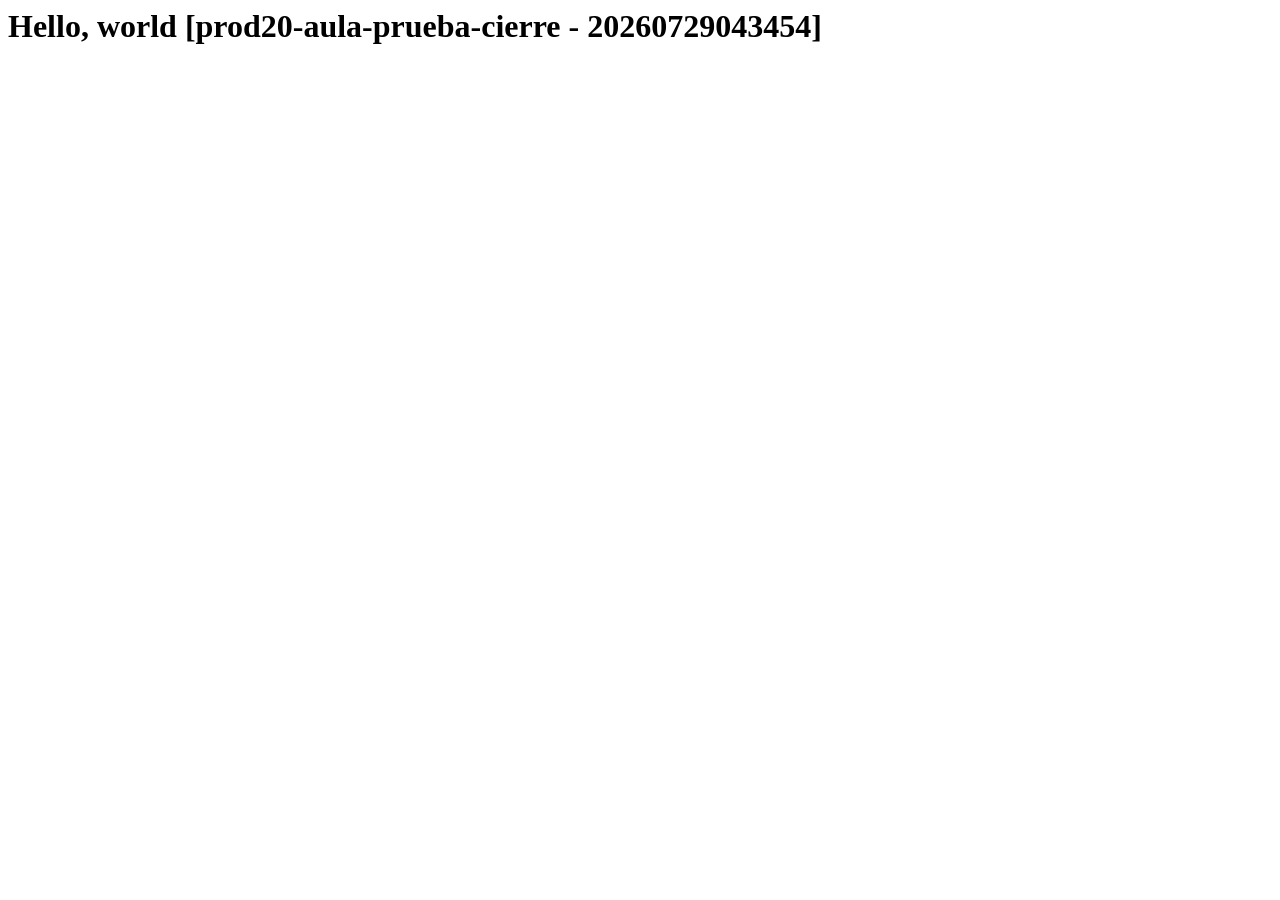
<file: index.html>
<DOCTYPE html>
<html lang="en">
<head>
  <meta charset="UTF-8" />
  <title>Hello, world</title>
  <meta name="viewport" content="width=device-width,initial-scale=1" />
  <meta name="description" content="" />
  <link rel="icon" href="favicon.png">
</head>
<body>
  <h1>Hello, world [prod20-aula-prueba-cierre - 20260729043454]</h1>
</body>
</html>
</file>
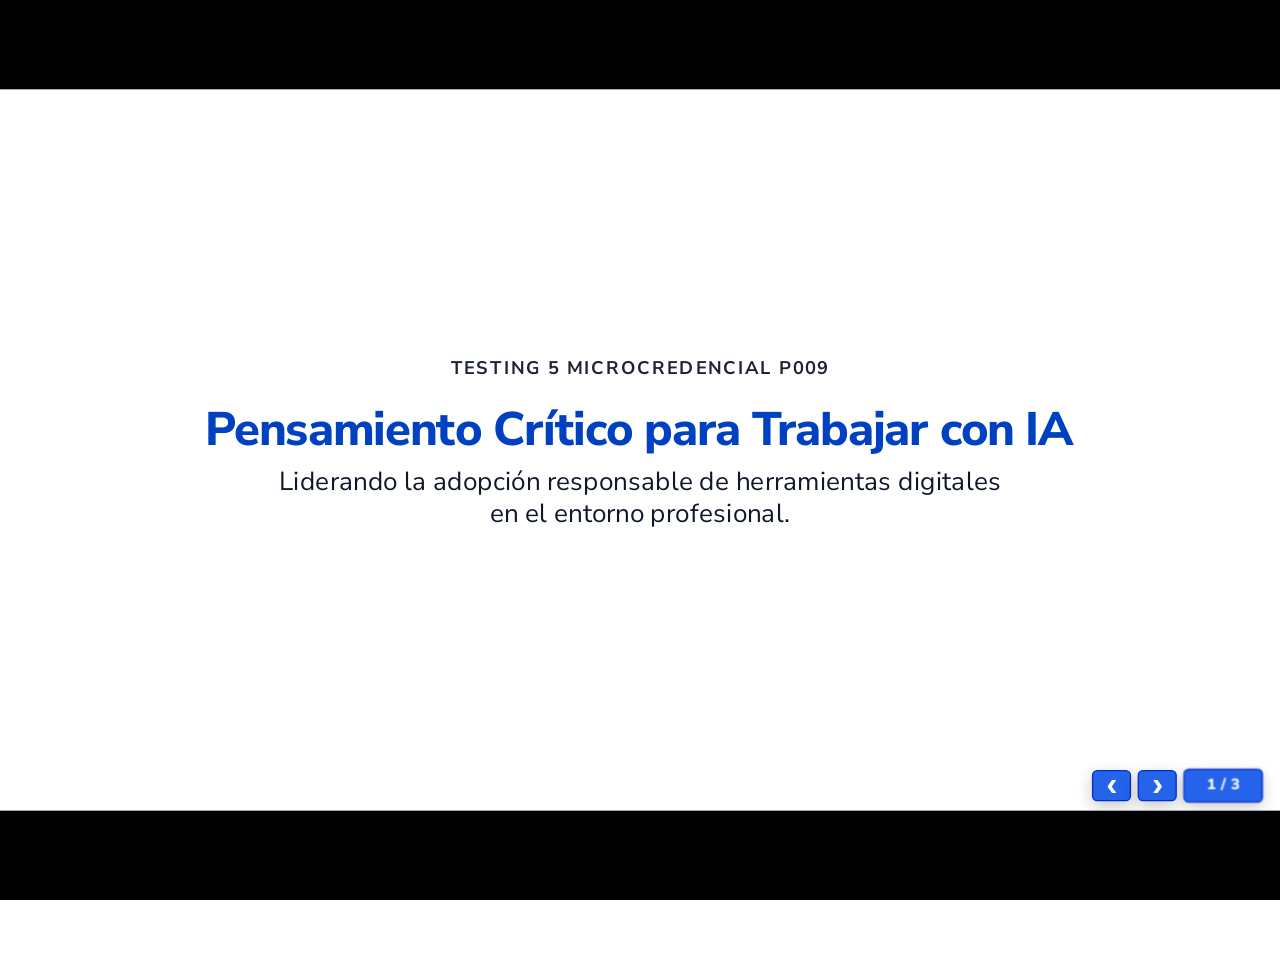
<file: p00-hello-world/index.html>
<!DOCTYPE html>
<html lang="en">
<head>
<meta charset="utf-8">
<meta name="viewport" content="width=device-width, initial-scale=1.0, minimum-scale=1.0">
<title>Hola Mundo - Pensamiento Crítico para Trabajar con IA</title>
<link rel="stylesheet" href="https://fonts.googleapis.com/css2?family=Nunito+Sans:wght@200;400;600&family=Fira+Code:wght@200;400;600&display=swap" type="text/css">
<style>
/* .slidev-layout {
background: red !important;
background-image: none !important;
} */

html, body, #app, .slidev-layout, #page-root {
  touch-action: manipulation !important;
  overflow: auto !important;
  -webkit-overflow-scrolling: touch !important;
}

/* Agrega esto dentro de las etiquetas \3c style> de tu index.html */
html, body {
  /* Permite un mínimo de movimiento vertical para engañar a iOS Safari */
  min-height: calc(100vh + 60px) !important;
  overflow-y: scroll !important;
}


/* .slidev-layout::after {
  content: "GLOBAL CSS OK13";
  position: fixed;
  top: 12px;
  left: 12px;
  z-index: 99999;

  padding: 6px 10px;
  border-radius: 8px;

  background: white;
  color: red;
  font-size: 13px;
  font-weight: 900;
  letter-spacing: 0.04em;
} */


body *:not(.slidev-layout):not(.slidev-layout *):is(
  [class*="bottom"],
  [style*="bottom"]
) {
  display: none !important;
  opacity: 0 !important;
  visibility: hidden !important;
  pointer-events: none !important;
}



/* =========================================================
   Navegación propia: flechas + número de slide  - poner los botones en slides.md, en cada slide 
   ========================================================= */
.nav-container {
  position: fixed !important;
  right: 0.8rem !important;
  bottom: 0.4rem !important;
  z-index: 999999 !important;

  display: flex !important;
  flex-direction: row !important;
  align-items: center !important;
  justify-content: flex-end !important;
  gap: 5px !important;

  width: auto !important;
  height: auto !important;

  margin: 0 !important;
  padding: 0 !important;

  transform: none !important;
  text-align: initial !important;

  pointer-events: auto !important;
}

/* Botones con flecha blanca usando el texto ‹ y › */
.nav-btn {
  width: 30px !important;
  height: 24px !important;

  display: inline-flex !important;
  align-items: center !important;
  justify-content: center !important;

  margin: 0 !important;
  padding: 0 0 3px 0 !important;

  color: #ffffff !important;
  background-color: #2563eb !important;

  border: 1px solid rgb(0, 44, 201) !important;
  border-radius: 4px !important;

  font-size: 26px !important;
  font-weight: 700 !important;
  line-height: 1 !important;
  font-family: Arial, Helvetica, sans-serif !important;

  cursor: pointer !important;
  user-select: none !important;
  -webkit-user-select: none !important;
  touch-action: manipulation !important;

  box-shadow: 0 4px 12px rgba(0, 0, 0, 0.22) !important;

  transition: background-color 0.2s, transform 0.1s !important;
}

/* No usar SVG de fondo */
.nav-btn:nth-child(1),
.nav-btn:nth-child(2) {
  background-image: none !important;
}

.nav-btn:hover {
  background-color: #1d4ed8 !important;
}

.nav-btn:active {
  background-color: #1e40af !important;
  transform: scale(0.92) !important;
}

/* Número de slide acoplado a la derecha de los botones */
.hc-slide-number {
  min-width: 3.8rem !important;
  height: 26px !important;
  padding: 0 0.5rem !important;

  display: flex !important;
  align-items: center !important;
  justify-content: center !important;

  margin: 0 !important;

  border-radius: 4px !important;
  background-color: #2563eb !important;
  /* border: 1px solid rgba(148, 163, 184, 0.38) !important; */
  border: 1px solid rgb(0, 44, 201) !important;
  color: rgba(255, 255, 255, 0.99999999) !important;

  font-size: 0.72rem !important;
  font-weight: 800 !important;
  line-height: 1 !important;
  letter-spacing: 0.02em !important;

  backdrop-filter: blur(10px) !important;
  box-shadow: 0 4px 12px rgba(0, 0, 0, 0.2) !important;

  pointer-events: none !important;
}



/* =========================================================
   Global readability patch
   Textos secundarios más oscuros y legibles
   ========================================================= */

/* Grises muy claros → gris medio oscuro */
.slidev-layout :is(p, span, li, small, figcaption, blockquote)[class~="text-slate-400"],
.slidev-layout :is(p, span, li, small, figcaption, blockquote)[class~="text-gray-400"],
.slidev-layout :is(p, span, li, small, figcaption, blockquote)[class~="text-zinc-400"],
.slidev-layout :is(p, span, li, small, figcaption, blockquote)[class~="text-neutral-400"] {
  color: #334155 !important; /* slate-700 */
}

/* text-slate-500 → bastante más oscuro */
.slidev-layout :is(p, span, li, small, figcaption, blockquote)[class~="text-slate-500"],
.slidev-layout :is(p, span, li, small, figcaption, blockquote)[class~="text-gray-500"],
.slidev-layout :is(p, span, li, small, figcaption, blockquote)[class~="text-zinc-500"],
.slidev-layout :is(p, span, li, small, figcaption, blockquote)[class~="text-neutral-500"] {
  color: #1e293b !important; /* slate-800 */
}

/* text-slate-600 → casi negro */
.slidev-layout :is(p, span, li, small, figcaption, blockquote)[class~="text-slate-600"],
.slidev-layout :is(p, span, li, small, figcaption, blockquote)[class~="text-gray-600"],
.slidev-layout :is(p, span, li, small, figcaption, blockquote)[class~="text-zinc-600"],
.slidev-layout :is(p, span, li, small, figcaption, blockquote)[class~="text-neutral-600"] {
  color: #0f172a !important; /* slate-900 */
}

/* Opacidades bajas → mucho más visibles */
.slidev-layout :is(p, span, li, small, figcaption, blockquote)[class~="opacity-40"] {
  opacity: 0.85 !important;
}

.slidev-layout :is(p, span, li, small, figcaption, blockquote)[class~="opacity-50"] {
  opacity: 0.9 !important;
}

.slidev-layout :is(p, span, li, small, figcaption, blockquote)[class~="opacity-60"] {
  opacity: 0.94 !important;
}

.slidev-layout :is(p, span, li, small, figcaption, blockquote)[class~="opacity-70"] {
  opacity: 0.96 !important;
}

.slidev-layout :is(p, span, li, small, figcaption, blockquote)[class~="opacity-80"] {
  opacity: 1 !important;
}

</style>
<link rel="icon" href="https://cdn.jsdelivr.net/gh/slidevjs/slidev/assets/favicon.png">
<meta http-equiv="Content-Type" content="text/html; charset=UTF-8">
<meta property="slidev:version" content="52.16.0">
<meta name="description" content="&quot;Presentación Hola Mundo p00-hello-world \n&quot;">
<meta property="og:title" content="Hola Mundo - Pensamiento Crítico para Trabajar con IA">
<meta property="og:description" content="&quot;Presentación Hola Mundo p00-hello-world \n&quot;">  <script type="module" crossorigin src="./assets/index-CRkG-TjC.js"></script>
  <link rel="modulepreload" crossorigin href="./assets/rolldown-runtime-QTnfLwEv.js">
  <link rel="modulepreload" crossorigin href="./assets/modules/shiki-LALC7dEw.js">
  <link rel="modulepreload" crossorigin href="./assets/modules/vue-C3ysp7al.js">
  <link rel="stylesheet" crossorigin href="./assets/modules/shiki-BrmBd2_v.css">
  <link rel="stylesheet" crossorigin href="./assets/index-DBoUqawa.css">
</head>
<body>
  <div id="app"></div>
  <div id="mermaid-rendering-container"></div>
  

</body>
</html>
</file>
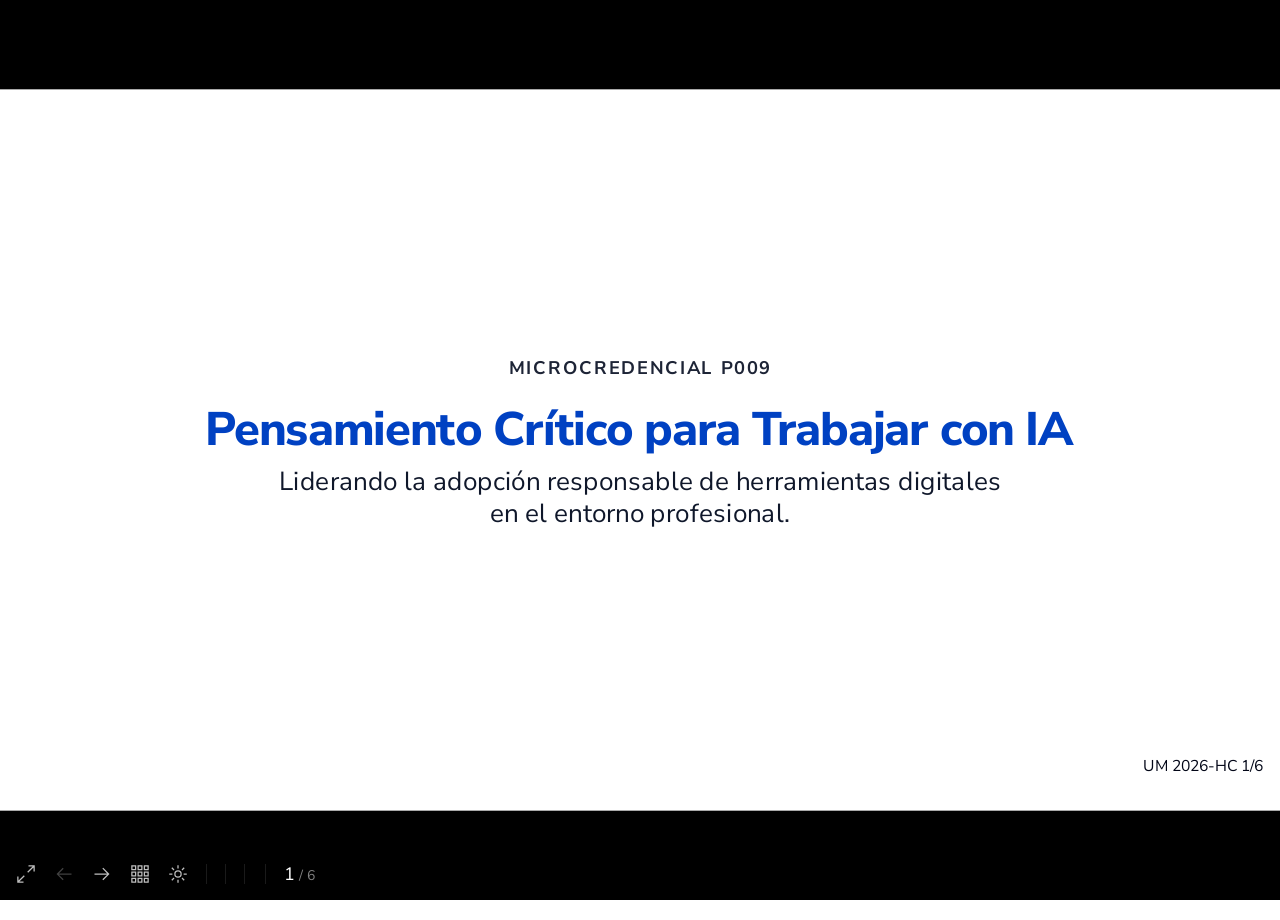
<file: prod01-mod-pcritico/index.html>
<!DOCTYPE html>
<html lang="en">
<head>
<meta charset="utf-8">
<meta name="viewport" content="width=device-width, initial-scale=1.0, minimum-scale=1.0">
<title>Microcredencial P009 - Pensamiento Crítico para Trabajar con IA</title>
<script>
</script>
<link rel="stylesheet" href="https://fonts.googleapis.com/css2?family=Nunito+Sans:wght@200;400;600&family=Fira+Code:wght@200;400;600&display=swap" type="text/css">
<style>

/* PERMITE ESCALAR EN IPHONE */
html, body, #app, .slidev-layout, #page-root {
  touch-action: manipulation !important;
  overflow: auto !important;
  -webkit-overflow-scrolling: touch !important;
}

/* SE LE AGREGA UN POCO MAS PARA QUE OCULTE LA BARRA EN HORIZONTAL P IPHONE */
html, body {
  /* Permite un mínimo de movimiento vertical para engañar a iOS Safari */
  min-height: calc(100vh + 20px) !important;
  overflow-y: scroll !important;
}

/* PINTA ROJO DEBUG */
/* .slidev-layout {
background: red !important;
background-image: none !important;
} 
*/
/* .slidev-layout::after {
  content: "GLOBAL CSS OK13";
  position: fixed;
  top: 12px;
  left: 12px;
  z-index: 99999;

  padding: 6px 10px;
  border-radius: 8px;

  background: white;
  color: red;
  font-size: 13px;
  font-weight: 900;
  letter-spacing: 0.04em;
} */


/* XXX OCULTA TOTALMENTE LA BARRA, SE USA EL PARCIAL*/
/* body *:not(.slidev-layout):not(.slidev-layout *):is(
  [class*="bottom"],
  [style*="bottom"]
) {
  display: none !important;
  opacity: 0 !important;
  visibility: hidden !important;
  pointer-events: none !important;
}
 */



/* UTILIZA LA MISMA ESTRUCTURA PARA AISLAR SOLO LOS ELEMENTOS DEL MENÚ FINAL */
[class*="bottom"] button:has(div[class*="settings"]),
[class*="bottom"] button:has(span[class*="settings"]),
[class*="bottom"] button[title*="options" i],
[class*="bottom"] button[aria-label*="options" i],
[class*="bottom"] .v-separator,
[class*="bottom"] .slidev-nav-controls button:nth-last-child(-n+2) {
  display: none !important;
  opacity: 0 !important;
  visibility: hidden !important;
  pointer-events: none !important;
}



/* ELIMINA POR COMPLETO EL PUNTO ROJO DE SLIDEV Y SUS VARIANTES */
.slidev-pointer,
.slidev-laser,
#slidev-laser-pointer,
[class*="laser-pointer"],
[class*="slidev-pointer"] {
  display: none !important;
  opacity: 0 !important;
  visibility: hidden !important;
  pointer-events: none !important;
}

/* FUERZA AL NAVEGADOR A MOSTRAR SIEMPRE EL CURSOR POR DEFECTO DEL SISTEMA */
html, 
body, 
#app, 
.slidev-layout, 
.slidev-container {
  cursor: default !important;
}





/* =========================================================
   Navegación propia: flechas + número de slide  - poner los botones en slides.md, en cada slide 
   ========================================================= */
.nav-container {
  position: fixed !important;
  right: 0.8rem !important;
  bottom: 0.4rem !important;
  z-index: 999999 !important;

  display: flex !important;
  flex-direction: row !important;
  align-items: center !important;
  justify-content: flex-end !important;
  gap: 5px !important;

  width: auto !important;
  height: auto !important;

  margin: 0 !important;
  padding: 0 !important;

  transform: none !important;
  text-align: initial !important;

  pointer-events: auto !important;
}

/* Botones con flecha blanca usando el texto ‹ y › */
/* .nav-btn {
  width: 30px !important;
  height: 24px !important;

  display: inline-flex !important;
  align-items: center !important;
  justify-content: center !important;

  margin: 0 !important;
  padding: 0 0 3px 0 !important;

  color: #ffffff !important;
  background-color: #2563eb !important;

  border: 1px solid rgb(0, 44, 201) !important;
  border-radius: 4px !important;

  font-size: 26px !important;
  font-weight: 700 !important;
  line-height: 1 !important;
  font-family: Arial, Helvetica, sans-serif !important;

  cursor: pointer !important;
  user-select: none !important;
  -webkit-user-select: none !important;
  touch-action: manipulation !important;

  box-shadow: 0 4px 12px rgba(0, 0, 0, 0.22) !important;

  transition: background-color 0.2s, transform 0.1s !important;
} */



/* XXX */
/* No usar SVG de fondo */
/* .nav-btn:nth-child(1),
.nav-btn:nth-child(2) {
  background-image: none !important;
}
.nav-btn:hover {
  background-color: #1d4ed8 !important;
}
.nav-btn:active {
  background-color: #1e40af !important;
  transform: scale(0.92) !important;
}
 */


/* Número de slide acoplado a la derecha de los botones */
.hc-slide-number {
  min-width: 3.8rem !important;
  height: 26px !important;
  padding: 0 0.5rem !important;

  display: flex !important;
  align-items: center !important;
  justify-content: center !important;

  margin: 0 !important;

  border-radius: 4px !important;
  background-color: #2563eb !important;
  /* border: 1px solid rgba(148, 163, 184, 0.38) !important; */
  border: 1px solid rgb(0, 44, 201) !important;
  color: rgba(255, 255, 255, 0.99999999) !important;

  font-size: 0.72rem !important;
  font-weight: 800 !important;
  line-height: 1 !important;
  letter-spacing: 0.02em !important;

  backdrop-filter: blur(10px) !important;
  box-shadow: 0 4px 12px rgba(0, 0, 0, 0.2) !important;

  pointer-events: none !important;
}



/* =========================================================
   Global readability patch
   Textos secundarios más oscuros y legibles
   ========================================================= */

/* GRISES MUY CLAROS → GRIS MEDIO OSCURO */
.slidev-layout :is(p, span, li, small, figcaption, blockquote)[class~="text-slate-400"],
.slidev-layout :is(p, span, li, small, figcaption, blockquote)[class~="text-gray-400"],
.slidev-layout :is(p, span, li, small, figcaption, blockquote)[class~="text-zinc-400"],
.slidev-layout :is(p, span, li, small, figcaption, blockquote)[class~="text-neutral-400"] {
  color: #334155 !important; /* slate-700 */
}

/* text-slate-500 → bastante más oscuro */
.slidev-layout :is(p, span, li, small, figcaption, blockquote)[class~="text-slate-500"],
.slidev-layout :is(p, span, li, small, figcaption, blockquote)[class~="text-gray-500"],
.slidev-layout :is(p, span, li, small, figcaption, blockquote)[class~="text-zinc-500"],
.slidev-layout :is(p, span, li, small, figcaption, blockquote)[class~="text-neutral-500"] {
  color: #1e293b !important; /* slate-800 */
}

/* text-slate-600 → casi negro */
.slidev-layout :is(p, span, li, small, figcaption, blockquote)[class~="text-slate-600"],
.slidev-layout :is(p, span, li, small, figcaption, blockquote)[class~="text-gray-600"],
.slidev-layout :is(p, span, li, small, figcaption, blockquote)[class~="text-zinc-600"],
.slidev-layout :is(p, span, li, small, figcaption, blockquote)[class~="text-neutral-600"] {
  color: #0f172a !important; /* slate-900 */
}

/* Opacidades bajas → mucho más visibles */
.slidev-layout :is(p, span, li, small, figcaption, blockquote)[class~="opacity-40"] {
  opacity: 0.85 !important;
}

.slidev-layout :is(p, span, li, small, figcaption, blockquote)[class~="opacity-50"] {
  opacity: 0.9 !important;
}

.slidev-layout :is(p, span, li, small, figcaption, blockquote)[class~="opacity-60"] {
  opacity: 0.94 !important;
}

.slidev-layout :is(p, span, li, small, figcaption, blockquote)[class~="opacity-70"] {
  opacity: 0.96 !important;
}

.slidev-layout :is(p, span, li, small, figcaption, blockquote)[class~="opacity-80"] {
  opacity: 1 !important;
}



/* CUANDO EL CELULAR SE GIRA A HORIZONTAL (APAISADO), FORZAMOS QUE SE MUESTRE */
@media (max-width: 950px) and (orientation: landscape) {
    [class*="bottom"] {
    display: flex !important;
    visibility: visible !important;
    opacity: 1 !important;
    pointer-events: auto !important;
    position: fixed !important;
    bottom: 0 !important;
    left: 0 !important;
    right: 0 !important;
    z-index: 9999 !important;
    }
}

</style>
<link rel="preload" as="image" href="./assets/monterrey-eW-_Sp03.png">
<link rel="preload" as="image" href="./assets/deepLearningAI-CyC0FPep.png">
<link rel="preload" as="image" href="./assets/andrew-ng-N7wB9kyv.png">
<link rel="preload" as="image" href="./assets/googleAI-BzfJWULN.png">
<link rel="preload" as="image" href="./assets/smiling-couple-using-tablet-pc-edit-C99lTZPU.jpg">
<link rel="preload" as="image" href="./assets/monterrey-512x384-DyFrBugr.png">
<link rel="preload" as="image" href="./assets/deepLearningAI2-512x384-DaV44dKq.png">
<link rel="preload" as="image" href="./assets/google-black-512x384-2-CmeyyLBb.png">
<link rel="preload" as="image" href="./assets/girl-pc-cartoon-512x384-CX7rDKNl.png">
<link rel="icon" href="https://cdn.jsdelivr.net/gh/slidevjs/slidev/assets/favicon.png">
<meta http-equiv="Content-Type" content="text/html; charset=UTF-8">
<meta property="slidev:version" content="52.16.0">
<meta property="og:title" content="Microcredencial P009 - Pensamiento Crítico para Trabajar con IA">  <script type="module" crossorigin src="./assets/index-CxoJcLak.js"></script>
  <link rel="modulepreload" crossorigin href="./assets/rolldown-runtime-QTnfLwEv.js">
  <link rel="modulepreload" crossorigin href="./assets/modules/shiki-BdTzSZJx.js">
  <link rel="modulepreload" crossorigin href="./assets/modules/vue-BDUphdQ1.js">
  <link rel="stylesheet" crossorigin href="./assets/modules/shiki-BrmBd2_v.css">
  <link rel="stylesheet" crossorigin href="./assets/index-Dz0sylyR.css">
</head>
<body>
  <div id="app"></div>
  <div id="mermaid-rendering-container"></div>
  

</body>
</html>
</file>
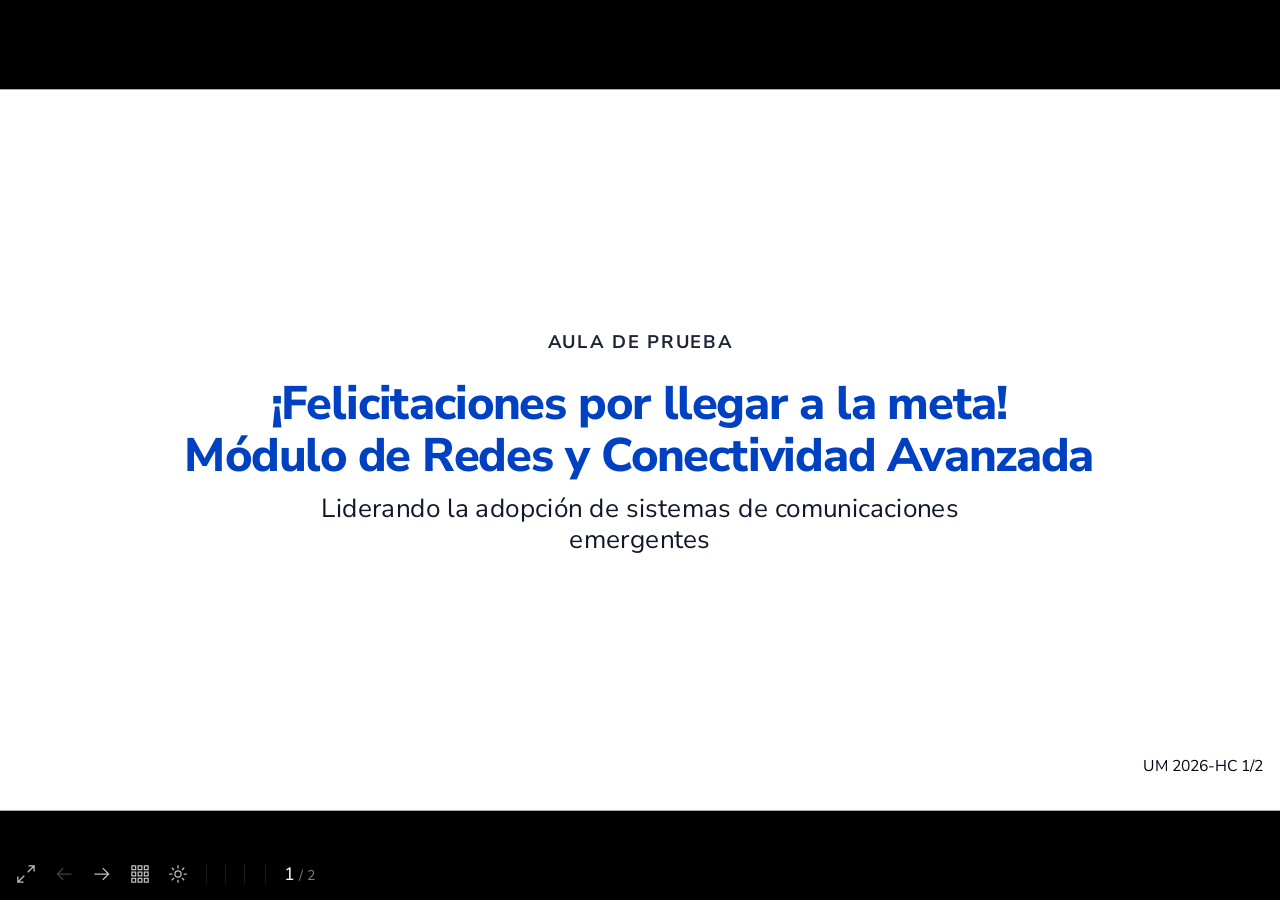
<file: prod20-aula-prueba-cierre/index.html>
<!DOCTYPE html>
<html lang="en">
<head>
<meta charset="utf-8">
<meta name="viewport" content="width=device-width, initial-scale=1.0, minimum-scale=1.0">
<title>Microcredencial P009 - Pensamiento Crítico para Trabajar con IA</title>
<script>
</script>
<link rel="stylesheet" href="https://fonts.googleapis.com/css2?family=Nunito+Sans:wght@200;400;600&family=Fira+Code:wght@200;400;600&display=swap" type="text/css">
<style>

/* PERMITE ESCALAR EN IPHONE */
html, body, #app, .slidev-layout, #page-root {
  touch-action: manipulation !important;
  overflow: auto !important;
  -webkit-overflow-scrolling: touch !important;
}

/* SE LE AGREGA UN POCO MAS PARA QUE OCULTE LA BARRA EN HORIZONTAL P IPHONE */
html, body {
  /* Permite un mínimo de movimiento vertical para engañar a iOS Safari */
  min-height: calc(100vh + 20px) !important;
  overflow-y: scroll !important;
}

/* PINTA ROJO DEBUG */
/* .slidev-layout {
background: red !important;
background-image: none !important;
} 
*/
/* .slidev-layout::after {
  content: "GLOBAL CSS OK13";
  position: fixed;
  top: 12px;
  left: 12px;
  z-index: 99999;

  padding: 6px 10px;
  border-radius: 8px;

  background: white;
  color: red;
  font-size: 13px;
  font-weight: 900;
  letter-spacing: 0.04em;
} */


/* XXX OCULTA TOTALMENTE LA BARRA, SE USA EL PARCIAL*/
/* body *:not(.slidev-layout):not(.slidev-layout *):is(
  [class*="bottom"],
  [style*="bottom"]
) {
  display: none !important;
  opacity: 0 !important;
  visibility: hidden !important;
  pointer-events: none !important;
}
 */



/* UTILIZA LA MISMA ESTRUCTURA PARA AISLAR SOLO LOS ELEMENTOS DEL MENÚ FINAL */
[class*="bottom"] button:has(div[class*="settings"]),
[class*="bottom"] button:has(span[class*="settings"]),
[class*="bottom"] button[title*="options" i],
[class*="bottom"] button[aria-label*="options" i],
[class*="bottom"] .v-separator,
[class*="bottom"] .slidev-nav-controls button:nth-last-child(-n+2) {
  display: none !important;
  opacity: 0 !important;
  visibility: hidden !important;
  pointer-events: none !important;
}



/* ELIMINA POR COMPLETO EL PUNTO ROJO DE SLIDEV Y SUS VARIANTES */
.slidev-pointer,
.slidev-laser,
#slidev-laser-pointer,
[class*="laser-pointer"],
[class*="slidev-pointer"] {
  display: none !important;
  opacity: 0 !important;
  visibility: hidden !important;
  pointer-events: none !important;
}

/* FUERZA AL NAVEGADOR A MOSTRAR SIEMPRE EL CURSOR POR DEFECTO DEL SISTEMA */
html, 
body, 
#app, 
.slidev-layout, 
.slidev-container {
  cursor: default !important;
}





/* =========================================================
   Navegación propia: flechas + número de slide  - poner los botones en slides.md, en cada slide 
   ========================================================= */
.nav-container {
  position: fixed !important;
  right: 0.8rem !important;
  bottom: 0.4rem !important;
  z-index: 999999 !important;

  display: flex !important;
  flex-direction: row !important;
  align-items: center !important;
  justify-content: flex-end !important;
  gap: 5px !important;

  width: auto !important;
  height: auto !important;

  margin: 0 !important;
  padding: 0 !important;

  transform: none !important;
  text-align: initial !important;

  pointer-events: auto !important;
}

/* Botones con flecha blanca usando el texto ‹ y › */
/* .nav-btn {
  width: 30px !important;
  height: 24px !important;

  display: inline-flex !important;
  align-items: center !important;
  justify-content: center !important;

  margin: 0 !important;
  padding: 0 0 3px 0 !important;

  color: #ffffff !important;
  background-color: #2563eb !important;

  border: 1px solid rgb(0, 44, 201) !important;
  border-radius: 4px !important;

  font-size: 26px !important;
  font-weight: 700 !important;
  line-height: 1 !important;
  font-family: Arial, Helvetica, sans-serif !important;

  cursor: pointer !important;
  user-select: none !important;
  -webkit-user-select: none !important;
  touch-action: manipulation !important;

  box-shadow: 0 4px 12px rgba(0, 0, 0, 0.22) !important;

  transition: background-color 0.2s, transform 0.1s !important;
} */



/* XXX */
/* No usar SVG de fondo */
/* .nav-btn:nth-child(1),
.nav-btn:nth-child(2) {
  background-image: none !important;
}
.nav-btn:hover {
  background-color: #1d4ed8 !important;
}
.nav-btn:active {
  background-color: #1e40af !important;
  transform: scale(0.92) !important;
}
 */


/* Número de slide acoplado a la derecha de los botones */
.hc-slide-number {
  min-width: 3.8rem !important;
  height: 26px !important;
  padding: 0 0.5rem !important;

  display: flex !important;
  align-items: center !important;
  justify-content: center !important;

  margin: 0 !important;

  border-radius: 4px !important;
  background-color: #2563eb !important;
  /* border: 1px solid rgba(148, 163, 184, 0.38) !important; */
  border: 1px solid rgb(0, 44, 201) !important;
  color: rgba(255, 255, 255, 0.99999999) !important;

  font-size: 0.72rem !important;
  font-weight: 800 !important;
  line-height: 1 !important;
  letter-spacing: 0.02em !important;

  backdrop-filter: blur(10px) !important;
  box-shadow: 0 4px 12px rgba(0, 0, 0, 0.2) !important;

  pointer-events: none !important;
}



/* =========================================================
   Global readability patch
   Textos secundarios más oscuros y legibles
   ========================================================= */

/* GRISES MUY CLAROS → GRIS MEDIO OSCURO */
.slidev-layout :is(p, span, li, small, figcaption, blockquote)[class~="text-slate-400"],
.slidev-layout :is(p, span, li, small, figcaption, blockquote)[class~="text-gray-400"],
.slidev-layout :is(p, span, li, small, figcaption, blockquote)[class~="text-zinc-400"],
.slidev-layout :is(p, span, li, small, figcaption, blockquote)[class~="text-neutral-400"] {
  color: #334155 !important; /* slate-700 */
}

/* text-slate-500 → bastante más oscuro */
.slidev-layout :is(p, span, li, small, figcaption, blockquote)[class~="text-slate-500"],
.slidev-layout :is(p, span, li, small, figcaption, blockquote)[class~="text-gray-500"],
.slidev-layout :is(p, span, li, small, figcaption, blockquote)[class~="text-zinc-500"],
.slidev-layout :is(p, span, li, small, figcaption, blockquote)[class~="text-neutral-500"] {
  color: #1e293b !important; /* slate-800 */
}

/* text-slate-600 → casi negro */
.slidev-layout :is(p, span, li, small, figcaption, blockquote)[class~="text-slate-600"],
.slidev-layout :is(p, span, li, small, figcaption, blockquote)[class~="text-gray-600"],
.slidev-layout :is(p, span, li, small, figcaption, blockquote)[class~="text-zinc-600"],
.slidev-layout :is(p, span, li, small, figcaption, blockquote)[class~="text-neutral-600"] {
  color: #0f172a !important; /* slate-900 */
}

/* Opacidades bajas → mucho más visibles */
.slidev-layout :is(p, span, li, small, figcaption, blockquote)[class~="opacity-40"] {
  opacity: 0.85 !important;
}

.slidev-layout :is(p, span, li, small, figcaption, blockquote)[class~="opacity-50"] {
  opacity: 0.9 !important;
}

.slidev-layout :is(p, span, li, small, figcaption, blockquote)[class~="opacity-60"] {
  opacity: 0.94 !important;
}

.slidev-layout :is(p, span, li, small, figcaption, blockquote)[class~="opacity-70"] {
  opacity: 0.96 !important;
}

.slidev-layout :is(p, span, li, small, figcaption, blockquote)[class~="opacity-80"] {
  opacity: 1 !important;
}



/* CUANDO EL CELULAR SE GIRA A HORIZONTAL (APAISADO), FORZAMOS QUE SE MUESTRE */
@media (max-width: 950px) and (orientation: landscape) {
    [class*="bottom"] {
    display: flex !important;
    visibility: visible !important;
    opacity: 1 !important;
    pointer-events: auto !important;
    position: fixed !important;
    bottom: 0 !important;
    left: 0 !important;
    right: 0 !important;
    z-index: 9999 !important;
    }
}

</style>
<link rel="preload" as="image" href="./assets/goal-CgOfFcXt.png">
<link rel="preload" as="image" href="./assets/monterrey-eW-_Sp03.png">
<link rel="preload" as="image" href="./assets/deepLearningAI-CyC0FPep.png">
<link rel="preload" as="image" href="./assets/andrew-ng-N7wB9kyv.png">
<link rel="preload" as="image" href="./assets/googleAI-BzfJWULN.png">
<link rel="icon" href="https://cdn.jsdelivr.net/gh/slidevjs/slidev/assets/favicon.png">
<meta http-equiv="Content-Type" content="text/html; charset=UTF-8">
<meta property="slidev:version" content="52.16.0">
<meta property="og:title" content="Microcredencial P009 - Pensamiento Crítico para Trabajar con IA">  <script type="module" crossorigin src="./assets/index-DhrkK9Yj.js"></script>
  <link rel="modulepreload" crossorigin href="./assets/rolldown-runtime-QTnfLwEv.js">
  <link rel="modulepreload" crossorigin href="./assets/modules/shiki-BdTzSZJx.js">
  <link rel="modulepreload" crossorigin href="./assets/modules/vue-BDUphdQ1.js">
  <link rel="stylesheet" crossorigin href="./assets/modules/shiki-BrmBd2_v.css">
  <link rel="stylesheet" crossorigin href="./assets/index-bfjdjShq.css">
</head>
<body>
  <div id="app"></div>
  <div id="mermaid-rendering-container"></div>
  

</body>
</html>
</file>
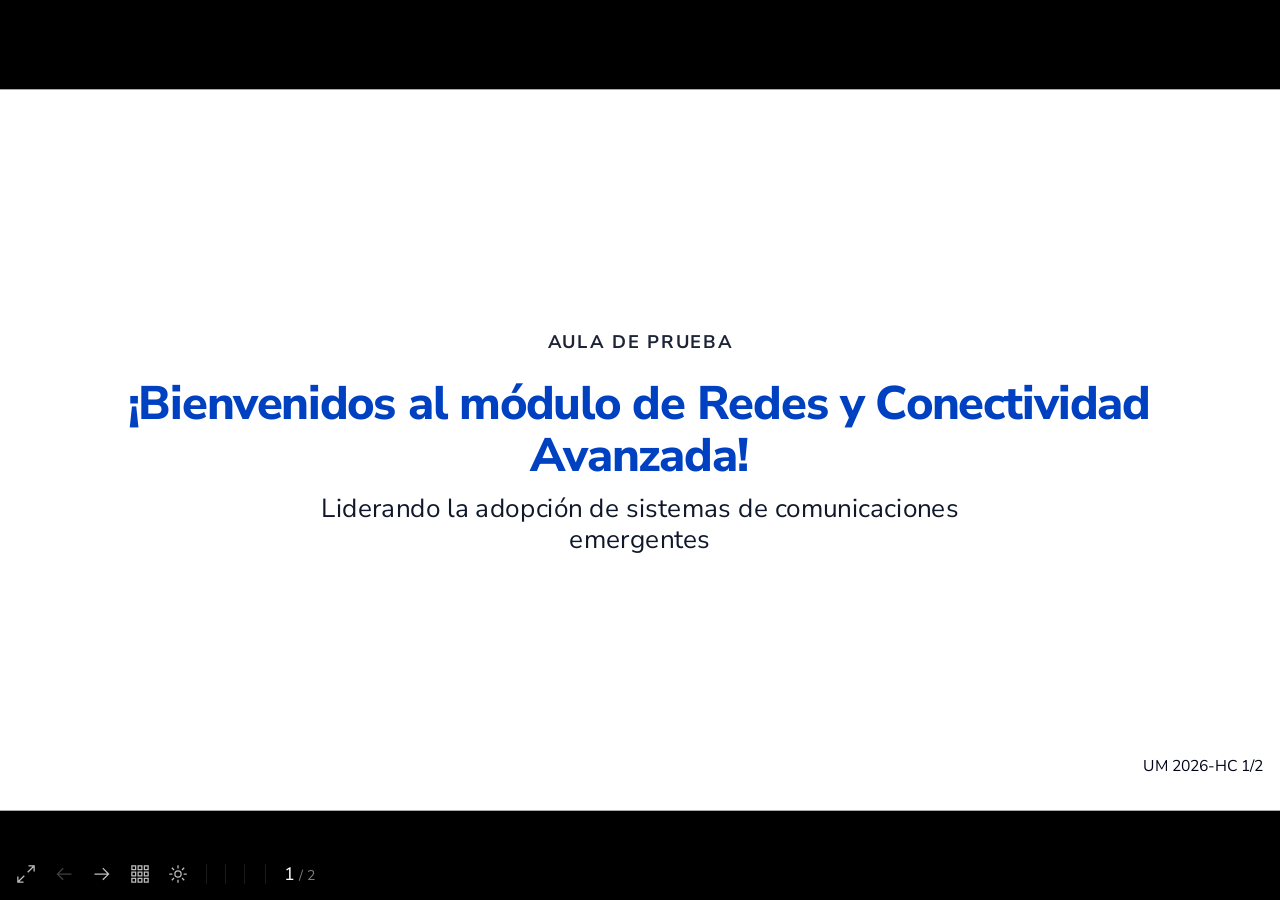
<file: prod20-aula-prueba-inicio/index.html>
<!DOCTYPE html>
<html lang="en">
<head>
<meta charset="utf-8">
<meta name="viewport" content="width=device-width, initial-scale=1.0, minimum-scale=1.0">
<title>Microcredencial P009 - Pensamiento Crítico para Trabajar con IA</title>
<script>
</script>
<link rel="stylesheet" href="https://fonts.googleapis.com/css2?family=Nunito+Sans:wght@200;400;600&family=Fira+Code:wght@200;400;600&display=swap" type="text/css">
<style>

/* PERMITE ESCALAR EN IPHONE */
html, body, #app, .slidev-layout, #page-root {
  touch-action: manipulation !important;
  overflow: auto !important;
  -webkit-overflow-scrolling: touch !important;
}

/* SE LE AGREGA UN POCO MAS PARA QUE OCULTE LA BARRA EN HORIZONTAL P IPHONE */
html, body {
  /* Permite un mínimo de movimiento vertical para engañar a iOS Safari */
  min-height: calc(100vh + 20px) !important;
  overflow-y: scroll !important;
}

/* PINTA ROJO DEBUG */
/* .slidev-layout {
background: red !important;
background-image: none !important;
} 
*/
/* .slidev-layout::after {
  content: "GLOBAL CSS OK13";
  position: fixed;
  top: 12px;
  left: 12px;
  z-index: 99999;

  padding: 6px 10px;
  border-radius: 8px;

  background: white;
  color: red;
  font-size: 13px;
  font-weight: 900;
  letter-spacing: 0.04em;
} */


/* XXX OCULTA TOTALMENTE LA BARRA, SE USA EL PARCIAL*/
/* body *:not(.slidev-layout):not(.slidev-layout *):is(
  [class*="bottom"],
  [style*="bottom"]
) {
  display: none !important;
  opacity: 0 !important;
  visibility: hidden !important;
  pointer-events: none !important;
}
 */



/* UTILIZA LA MISMA ESTRUCTURA PARA AISLAR SOLO LOS ELEMENTOS DEL MENÚ FINAL */
[class*="bottom"] button:has(div[class*="settings"]),
[class*="bottom"] button:has(span[class*="settings"]),
[class*="bottom"] button[title*="options" i],
[class*="bottom"] button[aria-label*="options" i],
[class*="bottom"] .v-separator,
[class*="bottom"] .slidev-nav-controls button:nth-last-child(-n+2) {
  display: none !important;
  opacity: 0 !important;
  visibility: hidden !important;
  pointer-events: none !important;
}



/* ELIMINA POR COMPLETO EL PUNTO ROJO DE SLIDEV Y SUS VARIANTES */
.slidev-pointer,
.slidev-laser,
#slidev-laser-pointer,
[class*="laser-pointer"],
[class*="slidev-pointer"] {
  display: none !important;
  opacity: 0 !important;
  visibility: hidden !important;
  pointer-events: none !important;
}

/* FUERZA AL NAVEGADOR A MOSTRAR SIEMPRE EL CURSOR POR DEFECTO DEL SISTEMA */
html, 
body, 
#app, 
.slidev-layout, 
.slidev-container {
  cursor: default !important;
}





/* =========================================================
   Navegación propia: flechas + número de slide  - poner los botones en slides.md, en cada slide 
   ========================================================= */
.nav-container {
  position: fixed !important;
  right: 0.8rem !important;
  bottom: 0.4rem !important;
  z-index: 999999 !important;

  display: flex !important;
  flex-direction: row !important;
  align-items: center !important;
  justify-content: flex-end !important;
  gap: 5px !important;

  width: auto !important;
  height: auto !important;

  margin: 0 !important;
  padding: 0 !important;

  transform: none !important;
  text-align: initial !important;

  pointer-events: auto !important;
}

/* Botones con flecha blanca usando el texto ‹ y › */
/* .nav-btn {
  width: 30px !important;
  height: 24px !important;

  display: inline-flex !important;
  align-items: center !important;
  justify-content: center !important;

  margin: 0 !important;
  padding: 0 0 3px 0 !important;

  color: #ffffff !important;
  background-color: #2563eb !important;

  border: 1px solid rgb(0, 44, 201) !important;
  border-radius: 4px !important;

  font-size: 26px !important;
  font-weight: 700 !important;
  line-height: 1 !important;
  font-family: Arial, Helvetica, sans-serif !important;

  cursor: pointer !important;
  user-select: none !important;
  -webkit-user-select: none !important;
  touch-action: manipulation !important;

  box-shadow: 0 4px 12px rgba(0, 0, 0, 0.22) !important;

  transition: background-color 0.2s, transform 0.1s !important;
} */



/* XXX */
/* No usar SVG de fondo */
/* .nav-btn:nth-child(1),
.nav-btn:nth-child(2) {
  background-image: none !important;
}
.nav-btn:hover {
  background-color: #1d4ed8 !important;
}
.nav-btn:active {
  background-color: #1e40af !important;
  transform: scale(0.92) !important;
}
 */


/* Número de slide acoplado a la derecha de los botones */
.hc-slide-number {
  min-width: 3.8rem !important;
  height: 26px !important;
  padding: 0 0.5rem !important;

  display: flex !important;
  align-items: center !important;
  justify-content: center !important;

  margin: 0 !important;

  border-radius: 4px !important;
  background-color: #2563eb !important;
  /* border: 1px solid rgba(148, 163, 184, 0.38) !important; */
  border: 1px solid rgb(0, 44, 201) !important;
  color: rgba(255, 255, 255, 0.99999999) !important;

  font-size: 0.72rem !important;
  font-weight: 800 !important;
  line-height: 1 !important;
  letter-spacing: 0.02em !important;

  backdrop-filter: blur(10px) !important;
  box-shadow: 0 4px 12px rgba(0, 0, 0, 0.2) !important;

  pointer-events: none !important;
}



/* =========================================================
   Global readability patch
   Textos secundarios más oscuros y legibles
   ========================================================= */

/* GRISES MUY CLAROS → GRIS MEDIO OSCURO */
.slidev-layout :is(p, span, li, small, figcaption, blockquote)[class~="text-slate-400"],
.slidev-layout :is(p, span, li, small, figcaption, blockquote)[class~="text-gray-400"],
.slidev-layout :is(p, span, li, small, figcaption, blockquote)[class~="text-zinc-400"],
.slidev-layout :is(p, span, li, small, figcaption, blockquote)[class~="text-neutral-400"] {
  color: #334155 !important; /* slate-700 */
}

/* text-slate-500 → bastante más oscuro */
.slidev-layout :is(p, span, li, small, figcaption, blockquote)[class~="text-slate-500"],
.slidev-layout :is(p, span, li, small, figcaption, blockquote)[class~="text-gray-500"],
.slidev-layout :is(p, span, li, small, figcaption, blockquote)[class~="text-zinc-500"],
.slidev-layout :is(p, span, li, small, figcaption, blockquote)[class~="text-neutral-500"] {
  color: #1e293b !important; /* slate-800 */
}

/* text-slate-600 → casi negro */
.slidev-layout :is(p, span, li, small, figcaption, blockquote)[class~="text-slate-600"],
.slidev-layout :is(p, span, li, small, figcaption, blockquote)[class~="text-gray-600"],
.slidev-layout :is(p, span, li, small, figcaption, blockquote)[class~="text-zinc-600"],
.slidev-layout :is(p, span, li, small, figcaption, blockquote)[class~="text-neutral-600"] {
  color: #0f172a !important; /* slate-900 */
}

/* Opacidades bajas → mucho más visibles */
.slidev-layout :is(p, span, li, small, figcaption, blockquote)[class~="opacity-40"] {
  opacity: 0.85 !important;
}

.slidev-layout :is(p, span, li, small, figcaption, blockquote)[class~="opacity-50"] {
  opacity: 0.9 !important;
}

.slidev-layout :is(p, span, li, small, figcaption, blockquote)[class~="opacity-60"] {
  opacity: 0.94 !important;
}

.slidev-layout :is(p, span, li, small, figcaption, blockquote)[class~="opacity-70"] {
  opacity: 0.96 !important;
}

.slidev-layout :is(p, span, li, small, figcaption, blockquote)[class~="opacity-80"] {
  opacity: 1 !important;
}



/* CUANDO EL CELULAR SE GIRA A HORIZONTAL (APAISADO), FORZAMOS QUE SE MUESTRE */
@media (max-width: 950px) and (orientation: landscape) {
    [class*="bottom"] {
    display: flex !important;
    visibility: visible !important;
    opacity: 1 !important;
    pointer-events: auto !important;
    position: fixed !important;
    bottom: 0 !important;
    left: 0 !important;
    right: 0 !important;
    z-index: 9999 !important;
    }
}

</style>
<link rel="preload" as="image" href="./assets/launch-Du0V_0rG.png">
<link rel="preload" as="image" href="./assets/monterrey-eW-_Sp03.png">
<link rel="preload" as="image" href="./assets/deepLearningAI-CyC0FPep.png">
<link rel="preload" as="image" href="./assets/andrew-ng-N7wB9kyv.png">
<link rel="preload" as="image" href="./assets/googleAI-BzfJWULN.png">
<link rel="icon" href="https://cdn.jsdelivr.net/gh/slidevjs/slidev/assets/favicon.png">
<meta http-equiv="Content-Type" content="text/html; charset=UTF-8">
<meta property="slidev:version" content="52.16.0">
<meta property="og:title" content="Microcredencial P009 - Pensamiento Crítico para Trabajar con IA">  <script type="module" crossorigin src="./assets/index-6hLvmvu7.js"></script>
  <link rel="modulepreload" crossorigin href="./assets/rolldown-runtime-QTnfLwEv.js">
  <link rel="modulepreload" crossorigin href="./assets/modules/shiki-BdTzSZJx.js">
  <link rel="modulepreload" crossorigin href="./assets/modules/vue-BDUphdQ1.js">
  <link rel="stylesheet" crossorigin href="./assets/modules/shiki-BrmBd2_v.css">
  <link rel="stylesheet" crossorigin href="./assets/index-bfjdjShq.css">
</head>
<body>
  <div id="app"></div>
  <div id="mermaid-rendering-container"></div>
  

</body>
</html>
</file>
<file: p00-hello-world/assets/modules/shiki-BrmBd2_v.css>
.shiki-magic-move-container{white-space:pre;position:relative}.shiki-magic-move-line-number{opacity:.3;-webkit-user-select:none;user-select:none}.shiki-magic-move-item{transition:color var(--smm-duration,.5s) var(--smm-easing,"ease");display:inline-block}.shiki-magic-move-enter-active,.shiki-magic-move-leave-active,.shiki-magic-move-move{transition:all var(--smm-duration,.5s) var(--smm-easing,"ease")}.shiki-magic-move-container-resize,.shiki-magic-move-container-restyle{transition:all var(--smm-duration,.5s) var(--smm-easing,"ease");transition-delay:calc(var(--smm-duration,.5s)*var(--smm-delay-container,1))}.shiki-magic-move-move{transition-delay:calc(var(--smm-duration,.5s)*var(--smm-delay-move,1) + var(--smm-stagger,0));z-index:1}.shiki-magic-move-enter-active{transition-delay:calc(var(--smm-duration,.5s)*var(--smm-delay-enter,1) + var(--smm-stagger,0));z-index:1}.shiki-magic-move-leave-active{transition-delay:calc(var(--smm-duration,.5s)*var(--smm-delay-leave,1) + var(--smm-stagger,0))}.shiki-magic-move-enter-from,.shiki-magic-move-leave-to{opacity:0}br.shiki-magic-move-leave-active{display:none}.resize-observer[data-v-b329ee4c]{z-index:-1;pointer-events:none;opacity:0;background-color:#0000;border:none;width:100%;height:100%;display:block;position:absolute;top:0;left:0;overflow:hidden}.resize-observer[data-v-b329ee4c] object{pointer-events:none;z-index:-1;width:100%;height:100%;display:block;position:absolute;top:0;left:0;overflow:hidden}.v-popper__popper{z-index:10000;outline:none;top:0;left:0}.v-popper__popper.v-popper__popper--hidden{visibility:hidden;opacity:0;pointer-events:none;transition:opacity .15s,visibility .15s}.v-popper__popper.v-popper__popper--shown{visibility:visible;opacity:1;transition:opacity .15s}.v-popper__popper.v-popper__popper--skip-transition,.v-popper__popper.v-popper__popper--skip-transition>.v-popper__wrapper{transition:none!important}.v-popper__backdrop{width:100%;height:100%;display:none;position:absolute;top:0;left:0}.v-popper__inner{box-sizing:border-box;position:relative;overflow-y:auto}.v-popper__inner>div{z-index:1;max-width:inherit;max-height:inherit;position:relative}.v-popper__arrow-container{width:10px;height:10px;position:absolute}.v-popper__popper--arrow-overflow .v-popper__arrow-container,.v-popper__popper--no-positioning .v-popper__arrow-container{display:none}.v-popper__arrow-inner,.v-popper__arrow-outer{border-style:solid;width:0;height:0;position:absolute;top:0;left:0}.v-popper__arrow-inner{visibility:hidden;border-width:7px}.v-popper__arrow-outer{border-width:6px}.v-popper__popper[data-popper-placement^=top] .v-popper__arrow-inner,.v-popper__popper[data-popper-placement^=bottom] .v-popper__arrow-inner{left:-2px}.v-popper__popper[data-popper-placement^=top] .v-popper__arrow-outer,.v-popper__popper[data-popper-placement^=bottom] .v-popper__arrow-outer{left:-1px}.v-popper__popper[data-popper-placement^=top] .v-popper__arrow-inner,.v-popper__popper[data-popper-placement^=top] .v-popper__arrow-outer{border-bottom-width:0;border-bottom-color:#0000!important;border-left-color:#0000!important;border-right-color:#0000!important}.v-popper__popper[data-popper-placement^=top] .v-popper__arrow-inner{top:-2px}.v-popper__popper[data-popper-placement^=bottom] .v-popper__arrow-container{top:0}.v-popper__popper[data-popper-placement^=bottom] .v-popper__arrow-inner,.v-popper__popper[data-popper-placement^=bottom] .v-popper__arrow-outer{border-top-width:0;border-top-color:#0000!important;border-left-color:#0000!important;border-right-color:#0000!important}.v-popper__popper[data-popper-placement^=bottom] .v-popper__arrow-inner{top:-4px}.v-popper__popper[data-popper-placement^=bottom] .v-popper__arrow-outer{top:-6px}.v-popper__popper[data-popper-placement^=left] .v-popper__arrow-inner,.v-popper__popper[data-popper-placement^=right] .v-popper__arrow-inner{top:-2px}.v-popper__popper[data-popper-placement^=left] .v-popper__arrow-outer,.v-popper__popper[data-popper-placement^=right] .v-popper__arrow-outer{top:-1px}.v-popper__popper[data-popper-placement^=right] .v-popper__arrow-inner,.v-popper__popper[data-popper-placement^=right] .v-popper__arrow-outer{border-left-width:0;border-top-color:#0000!important;border-bottom-color:#0000!important;border-left-color:#0000!important}.v-popper__popper[data-popper-placement^=right] .v-popper__arrow-inner{left:-4px}.v-popper__popper[data-popper-placement^=right] .v-popper__arrow-outer{left:-6px}.v-popper__popper[data-popper-placement^=left] .v-popper__arrow-container{right:-10px}.v-popper__popper[data-popper-placement^=left] .v-popper__arrow-inner,.v-popper__popper[data-popper-placement^=left] .v-popper__arrow-outer{border-right-width:0;border-top-color:#0000!important;border-bottom-color:#0000!important;border-right-color:#0000!important}.v-popper__popper[data-popper-placement^=left] .v-popper__arrow-inner{left:-2px}.v-popper--theme-tooltip .v-popper__inner{color:#fff;background:#000c;border-radius:6px;padding:7px 12px 6px}.v-popper--theme-tooltip .v-popper__arrow-outer{border-color:#000c}.v-popper--theme-dropdown .v-popper__inner{color:#000;background:#fff;border:1px solid #ddd;border-radius:6px;box-shadow:0 6px 30px #0000001a}.v-popper--theme-dropdown .v-popper__arrow-inner{visibility:visible;border-color:#fff}.v-popper--theme-dropdown .v-popper__arrow-outer{border-color:#ddd}:root{--twoslash-border-color:#8888;--twoslash-underline-color:currentColor;--twoslash-highlighted-border:#c37d0d50;--twoslash-highlighted-bg:#c37d0d20;--twoslash-popup-bg:#f8f8f8;--twoslash-popup-color:inherit;--twoslash-popup-shadow:#00000014 0px 1px 4px;--twoslash-docs-color:#888;--twoslash-docs-font:sans-serif;--twoslash-code-font:inherit;--twoslash-code-font-size:1em;--twoslash-matched-color:inherit;--twoslash-unmatched-color:#888;--twoslash-cursor-color:#8888;--twoslash-error-color:#d45656;--twoslash-error-bg:#d4565620;--twoslash-warn-color:#c37d0d;--twoslash-warn-bg:#c37d0d20;--twoslash-tag-color:#3772cf;--twoslash-tag-bg:#3772cf20;--twoslash-tag-warn-color:var(--twoslash-warn-color);--twoslash-tag-warn-bg:var(--twoslash-warn-bg);--twoslash-tag-annotate-color:#1ba673;--twoslash-tag-annotate-bg:#1ba67320}@media (prefers-reduced-motion:reduce){.twoslash *{transition:none!important}}.twoslash:hover .twoslash-hover{border-color:var(--twoslash-underline-color)}.twoslash .twoslash-hover{border-bottom:1px dotted #0000;transition:border-color .3s;position:relative}.twoslash .twoslash-popup-container{opacity:0;background:var(--twoslash-popup-bg);color:var(--twoslash-popup-color);border:1px solid var(--twoslash-border-color);pointer-events:none;z-index:10;-webkit-user-select:none;user-select:none;text-align:left;box-shadow:var(--twoslash-popup-shadow);border-radius:4px;flex-direction:column;transition:opacity .3s;display:inline-flex;position:absolute;transform:translateY(1.1em)}.twoslash .twoslash-query-persisted .twoslash-popup-container{z-index:9;transform:translateY(1.5em)}.twoslash .twoslash-hover:hover .twoslash-popup-container,.twoslash .twoslash-error-hover:hover .twoslash-popup-container,.twoslash .twoslash-query-persisted .twoslash-popup-container,.twoslash .twoslash-query-line .twoslash-popup-container{opacity:1;pointer-events:auto}.twoslash .twoslash-popup-container:hover{-webkit-user-select:auto;user-select:auto}.twoslash .twoslash-popup-arrow{border-top:1px solid var(--twoslash-border-color);border-right:1px solid var(--twoslash-border-color);background:var(--twoslash-popup-bg);pointer-events:none;width:6px;height:6px;position:absolute;top:-4px;left:1em;transform:rotate(-45deg)}.twoslash .twoslash-popup-code,.twoslash .twoslash-popup-error,.twoslash .twoslash-popup-docs{padding:6px 8px!important}.twoslash .twoslash-popup-code{font-family:var(--twoslash-code-font);font-size:var(--twoslash-code-font-size)}.twoslash .twoslash-popup-docs{color:var(--twoslash-docs-color);font-family:var(--twoslash-docs-font);border-top:1px solid var(--twoslash-border-color);font-size:.8em}.twoslash .twoslash-popup-error{color:var(--twoslash-error-color);background-color:var(--twoslash-error-bg);font-family:var(--twoslash-docs-font);font-size:.8em}.twoslash .twoslash-popup-docs-tags{font-family:var(--twoslash-docs-font);flex-direction:column;display:flex}.twoslash .twoslash-popup-docs-tags,.twoslash .twoslash-popup-docs-tag-name{margin-right:.5em}.twoslash .twoslash-popup-docs-tag-name{font-family:var(--twoslash-code-font)}.twoslash .twoslash-query-line .twoslash-popup-container{margin-bottom:1.4em;position:relative;transform:translateY(.6em)}.twoslash .twoslash-error-line{background-color:var(--twoslash-error-bg);border-left:3px solid var(--twoslash-error-color);color:var(--twoslash-error-color);width:max-content;min-width:100%;margin:.2em 0;padding:6px 12px;position:relative}.twoslash .twoslash-error-line.twoslash-error-level-warning{background-color:var(--twoslash-warn-bg);border-left:3px solid var(--twoslash-warn-color);color:var(--twoslash-warn-color)}.twoslash .twoslash-error{background:url("data:image/svg+xml,%3Csvg%20xmlns%3D'http%3A%2F%2Fwww.w3.org%2F2000%2Fsvg'%20viewBox%3D'0%200%206%203'%20enable-background%3D'new%200%200%206%203'%20height%3D'3'%20width%3D'6'%3E%3Cg%20fill%3D'%23c94824'%3E%3Cpolygon%20points%3D'5.5%2C0%202.5%2C3%201.1%2C3%204.1%2C0'%2F%3E%3Cpolygon%20points%3D'4%2C0%206%2C2%206%2C0.6%205.4%2C0'%2F%3E%3Cpolygon%20points%3D'0%2C2%201%2C3%202.4%2C3%200%2C0.6'%2F%3E%3C%2Fg%3E%3C%2Fsvg%3E") 0 100% repeat-x;padding-bottom:2px}.twoslash .twoslash-error.twoslash-error-level-warning{background:url("data:image/svg+xml,%3Csvg%20xmlns%3D'http%3A%2F%2Fwww.w3.org%2F2000%2Fsvg'%20viewBox%3D'0%200%206%203'%20enable-background%3D'new%200%200%206%203'%20height%3D'3'%20width%3D'6'%3E%3Cg%20fill%3D'%23c37d0d'%3E%3Cpolygon%20points%3D'5.5%2C0%202.5%2C3%201.1%2C3%204.1%2C0'%2F%3E%3Cpolygon%20points%3D'4%2C0%206%2C2%206%2C0.6%205.4%2C0'%2F%3E%3Cpolygon%20points%3D'0%2C2%201%2C3%202.4%2C3%200%2C0.6'%2F%3E%3C%2Fg%3E%3C%2Fsvg%3E") 0 100% repeat-x;padding-bottom:2px}.twoslash .twoslash-completion-cursor{position:relative}.twoslash .twoslash-completion-cursor .twoslash-completion-list{-webkit-user-select:none;user-select:none;z-index:8;box-shadow:var(--twoslash-popup-shadow);background:var(--twoslash-popup-bg);border:1px solid var(--twoslash-border-color);margin:3px 0 0 -1px;display:inline-block;position:absolute;top:0;left:0;transform:translateY(1.2em)}.twoslash-completion-list{flex-direction:column;gap:4px;width:240px;padding:4px;font-size:.8rem;display:flex}.twoslash-completion-list:hover{-webkit-user-select:auto;user-select:auto}.twoslash-completion-list:before{background-color:var(--twoslash-cursor-color);content:" ";width:2px;height:1.4em;position:absolute;top:-1.6em;left:-1px}.twoslash-completion-list li{align-items:center;gap:.25em;line-height:1em;display:flex;overflow:hidden}.twoslash-completion-list li span.twoslash-completions-unmatched{color:var(--twoslash-unmatched-color)}.twoslash-completion-list .deprecated{opacity:.5;text-decoration:line-through}.twoslash-completion-list li span.twoslash-completions-matched{color:var(--twoslash-matched-color)}.twoslash-highlighted{background-color:var(--twoslash-highlighted-bg);border:1px solid var(--twoslash-highlighted-border);border-radius:4px;margin:-1px -3px;padding:1px 2px}.twoslash-completion-list .twoslash-completions-icon{color:var(--twoslash-unmatched-color);flex:none;width:1em}.twoslash .twoslash-tag-line{background-color:var(--twoslash-tag-bg);border-left:3px solid var(--twoslash-tag-color);color:var(--twoslash-tag-color);align-items:center;gap:.3em;width:max-content;min-width:100%;margin:.2em 0;padding:6px 10px;display:flex;position:relative}.twoslash .twoslash-tag-line .twoslash-tag-icon{width:1.1em;color:inherit}.twoslash .twoslash-tag-line.twoslash-tag-error-line{background-color:var(--twoslash-error-bg);border-left:3px solid var(--twoslash-error-color);color:var(--twoslash-error-color)}.twoslash .twoslash-tag-line.twoslash-tag-warn-line{background-color:var(--twoslash-tag-warn-bg);border-left:3px solid var(--twoslash-tag-warn-color);color:var(--twoslash-tag-warn-color)}.twoslash .twoslash-tag-line.twoslash-tag-annotate-line{background-color:var(--twoslash-tag-annotate-bg);border-left:3px solid var(--twoslash-tag-annotate-color);color:var(--twoslash-tag-annotate-color)}:root{--twoslash-popup-bg:var(--vp-c-bg,inherit);--twoslash-popup-color:var(--vp-c-text-1);--twoslash-docs-color:var(--vp-c-text-1);--twoslash-docs-font:var(--vp-font-family-base);--twoslash-code-font:var(--vp-font-family-mono);--twoslash-code-size:var(--vp-code-font-size);--twoslash-underline-color:#8888;--twoslash-border-color:var(--vp-c-border);--twoslash-cursor-color:var(--vp-c-brand);--twoslash-matched-color:var(--vp-c-brand);--twoslash-unmatched-color:var(--vp-c-text-2)}.v-popper--theme-twoslash{z-index:calc(var(--vp-z-index-local-nav) - 1)}.v-popper--theme-twoslash .v-popper__inner{background:var(--twoslash-popup-bg);color:var(--twoslash-popup-color);border-color:var(--twoslash-border-color)}.v-popper--theme-twoslash .v-popper__arrow-outer{border-color:var(--twoslash-border-color)}.v-popper--theme-twoslash .v-popper__arrow-inner{border-color:var(--twoslash-popup-bg)}.twoslash-popup-container{transform:translateY(1.5em)}.twoslash-query-persisted .twoslash-popup-container{transform:translateY(1.8em)}.twoslash .v-popper{display:inline-block}.twoslash-completion-list .twoslash-completions-icon{color:var(--twoslash-unmatched-color)!important}.twoslash-floating .twoslash-popup-code{width:fit-content;min-width:100%;max-width:600px;line-height:var(--vp-code-line-height);font-size:var(--twoslash-code-size);white-space:pre-wrap;padding:6px 12px;transition:color .5s;display:block}.twoslash-floating .twoslash-popup-docs,.twoslash-floating .twoslash-popup-error{font-family:var(--twoslash-docs-font);text-wrap:balance;max-width:700px;max-height:500px;font-size:.9em;overflow:hidden auto;padding:12px!important}.twoslash-floating .twoslash-popup-docs p:first-child,.twoslash-floating .twoslash-popup-error p:first-child{margin-top:0}.twoslash-floating .twoslash-popup-docs p:last-child,.twoslash-floating .twoslash-popup-error p:last-child{margin-bottom:0}.twoslash-floating .twoslash-popup-docs{border-top:1px solid var(--twoslash-border-color);color:var(--twoslash-docs-color)}.twoslash-floating .twoslash-popup-error{color:var(--twoslash-error-color)}.twoslash-floating .twoslash-popup-error.twoslash-error-level-warning{color:var(--twoslash-warn-color)}.twoslash-floating .twoslash-popup-docs p,.twoslash-floating .twoslash-popup-error p{text-wrap:balance;margin:6px 0}.twoslash-floating .twoslash-popup-docs pre .twoslash-floating .twoslash-popup-error pre{background-color:var(--vp-code-block-bg);border-radius:8px;margin:6px -2px;padding:12px;overflow-x:auto}.twoslash-floating .twoslash-popup-docs-tags{flex-direction:column;display:flex;padding:8px 12px!important}.twoslash-floating .twoslash-popup-docs-tags .twoslash-popup-docs-tag-name{font-family:var(--twoslash-code-font);color:var(--twoslash-unmatched-color);margin-right:.5em}.twoslash-completion-cursor{background:var(--twoslash-cursor-color);-webkit-user-select:none;user-select:none;width:2px;height:1.2em;margin-bottom:-.2em;display:inline-block}.twoslash-floating.twoslash-completion .v-popper__arrow-container{display:none}.twoslash-floating.twoslash-completion .twoslash-completion-list{font-family:var(--twoslash-code-font);padding:6px;font-size:var(--twoslash-code-size)!important}.twoslash-floating.twoslash-completion .twoslash-completion-list li{padding:3px 0}.twoslash-error:empty,.twoslash-error-empty{vertical-align:middle;min-width:.55em;min-height:1.2em;display:inline-block}
</file>
<file: p00-hello-world/assets/index-DBoUqawa.css>
*,:before,:after{box-sizing:border-box;border-style:solid;border-width:0;border-color:var(--un-default-border-color,#e5e7eb)}:before,:after{--un-content:""}html,:host{-webkit-text-size-adjust:100%;tab-size:4;font-feature-settings:normal;font-variation-settings:normal;-webkit-tap-highlight-color:transparent;font-family:ui-sans-serif,system-ui,sans-serif,Apple Color Emoji,Segoe UI Emoji,Segoe UI Symbol,Noto Color Emoji;line-height:1.5}body{line-height:inherit;margin:0}hr{height:0;color:inherit;border-top-width:1px}abbr:where([title]){-webkit-text-decoration:underline dotted;text-decoration:underline dotted}h1,h2,h3,h4,h5,h6{font-size:inherit;font-weight:inherit}a{color:inherit;-webkit-text-decoration:inherit;text-decoration:inherit}b,strong{font-weight:bolder}code,kbd,samp,pre{font-feature-settings:normal;font-variation-settings:normal;font-family:ui-monospace,SFMono-Regular,Menlo,Monaco,Consolas,Liberation Mono,Courier New,monospace;font-size:1em}small{font-size:80%}sub,sup{vertical-align:baseline;font-size:75%;line-height:0;position:relative}sub{bottom:-.25em}sup{top:-.5em}table{text-indent:0;border-color:inherit;border-collapse:collapse}button,input,optgroup,select,textarea{font-feature-settings:inherit;font-variation-settings:inherit;font-family:inherit;font-size:100%;font-weight:inherit;line-height:inherit;color:inherit;margin:0;padding:0}button,select{text-transform:none}button,[type=button],[type=reset],[type=submit]{-webkit-appearance:button;background-color:#0000;background-image:none}:-moz-focusring{outline:auto}:-moz-ui-invalid{box-shadow:none}progress{vertical-align:baseline}::-webkit-inner-spin-button{height:auto}::-webkit-outer-spin-button{height:auto}[type=search]{-webkit-appearance:textfield;outline-offset:-2px}::-webkit-search-decoration{-webkit-appearance:none}::-webkit-file-upload-button{-webkit-appearance:button;font:inherit}summary{display:list-item}blockquote,dl,dd,h1,h2,h3,h4,h5,h6,hr,figure,p,pre{margin:0}fieldset{margin:0;padding:0}legend{padding:0}ol,ul,menu{margin:0;padding:0;list-style:none}dialog{padding:0}textarea{resize:vertical}input::placeholder,textarea::placeholder{opacity:1;color:#9ca3af}button,[role=button]{cursor:pointer}:disabled{cursor:default}img,svg,video,canvas,audio,iframe,embed,object{vertical-align:middle;display:block}img,video{max-width:100%;height:auto}[hidden]:where(:not([hidden=until-found])){display:none}*,:before,:after,::backdrop{--un-rotate:0;--un-rotate-x:0;--un-rotate-y:0;--un-rotate-z:0;--un-scale-x:1;--un-scale-y:1;--un-scale-z:1;--un-skew-x:0;--un-skew-y:0;--un-translate-x:0;--un-translate-y:0;--un-translate-z:0;--un-pan-x: ;--un-pan-y: ;--un-pinch-zoom: ;--un-scroll-snap-strictness:proximity;--un-ordinal: ;--un-slashed-zero: ;--un-numeric-figure: ;--un-numeric-spacing: ;--un-numeric-fraction: ;--un-border-spacing-x:0;--un-border-spacing-y:0;--un-ring-offset-shadow:0 0 #0000;--un-ring-shadow:0 0 #0000;--un-shadow-inset: ;--un-shadow:0 0 #0000;--un-ring-inset: ;--un-ring-offset-width:0px;--un-ring-offset-color:#fff;--un-ring-width:0px;--un-ring-color:#93c5fd80;--un-blur: ;--un-brightness: ;--un-contrast: ;--un-drop-shadow: ;--un-grayscale: ;--un-hue-rotate: ;--un-invert: ;--un-saturate: ;--un-sepia: ;--un-backdrop-blur: ;--un-backdrop-brightness: ;--un-backdrop-contrast: ;--un-backdrop-grayscale: ;--un-backdrop-hue-rotate: ;--un-backdrop-invert: ;--un-backdrop-opacity: ;--un-backdrop-saturate: ;--un-backdrop-sepia: }.prose{color:var(--un-prose-body);max-width:65ch}.prose :where(p):not(:where([class~=not-prose],[class~=not-prose] *)){margin-top:1.25em;margin-bottom:1.25em}.prose :where([class~=lead]):not(:where([class~=not-prose],[class~=not-prose] *)){color:var(--un-prose-lead);margin-top:1.2em;margin-bottom:1.2em;font-size:1.25em;line-height:1.6}.prose :where(a):not(:where([class~=not-prose],[class~=not-prose] *)){color:var(--un-prose-links);font-weight:500;text-decoration:underline}.prose :where(strong):not(:where([class~=not-prose],[class~=not-prose] *)){color:var(--un-prose-bold);font-weight:600}.prose :where(a strong):not(:where([class~=not-prose],[class~=not-prose] *)),.prose :where(blockquote strong):not(:where([class~=not-prose],[class~=not-prose] *)),.prose :where(thead th strong):not(:where([class~=not-prose],[class~=not-prose] *)){color:inherit}.prose :where(ol):not(:where([class~=not-prose],[class~=not-prose] *)){margin-top:1.25em;margin-bottom:1.25em;padding-inline-start:1.625em;list-style-type:decimal}.prose :where(ol[type=A]):not(:where([class~=not-prose],[class~=not-prose] *)){list-style-type:upper-alpha}.prose :where(ol[type=a]):not(:where([class~=not-prose],[class~=not-prose] *)){list-style-type:lower-alpha}.prose :where(ol[type=A s]):not(:where([class~=not-prose],[class~=not-prose] *)){list-style-type:upper-alpha}.prose :where(ol[type=a s]):not(:where([class~=not-prose],[class~=not-prose] *)){list-style-type:lower-alpha}.prose :where(ol[type=I]):not(:where([class~=not-prose],[class~=not-prose] *)){list-style-type:upper-roman}.prose :where(ol[type=i]):not(:where([class~=not-prose],[class~=not-prose] *)){list-style-type:lower-roman}.prose :where(ol[type=I s]):not(:where([class~=not-prose],[class~=not-prose] *)){list-style-type:upper-roman}.prose :where(ol[type=i s]):not(:where([class~=not-prose],[class~=not-prose] *)){list-style-type:lower-roman}.prose :where(ol[type="1"]):not(:where([class~=not-prose],[class~=not-prose] *)){list-style-type:decimal}.prose :where(ul):not(:where([class~=not-prose],[class~=not-prose] *)){margin-top:1.25em;margin-bottom:1.25em;padding-inline-start:1.625em;list-style-type:disc}.prose :where(ol>li):not(:where([class~=not-prose],[class~=not-prose] *))::marker{color:var(--un-prose-counters);font-weight:400}.prose :where(ul>li):not(:where([class~=not-prose],[class~=not-prose] *))::marker{color:var(--un-prose-bullets)}.prose :where(dt):not(:where([class~=not-prose],[class~=not-prose] *)){color:var(--un-prose-headings);margin-top:1.25em;font-weight:600}.prose :where(hr):not(:where([class~=not-prose],[class~=not-prose] *)){border-color:var(--un-prose-hr);border-top-width:1px;margin-top:3em;margin-bottom:3em}.prose :where(blockquote):not(:where([class~=not-prose],[class~=not-prose] *)){color:var(--un-prose-quotes);border-inline-start-width:.25rem;border-inline-start-color:var(--un-prose-quote-borders);quotes:"“""”""‘""’";margin-top:1.6em;margin-bottom:1.6em;padding-inline-start:1em;font-style:italic;font-weight:500}.prose :where(blockquote p:first-of-type):not(:where([class~=not-prose],[class~=not-prose] *)):before{content:open-quote}.prose :where(blockquote p:last-of-type):not(:where([class~=not-prose],[class~=not-prose] *)):after{content:close-quote}.prose :where(h1):not(:where([class~=not-prose],[class~=not-prose] *)){color:var(--un-prose-headings);margin-top:0;margin-bottom:.888889em;font-size:2.25em;font-weight:800;line-height:1.11111}.prose :where(h1 strong):not(:where([class~=not-prose],[class~=not-prose] *)){color:inherit;font-weight:900}.prose :where(h2):not(:where([class~=not-prose],[class~=not-prose] *)){color:var(--un-prose-headings);margin-top:2em;margin-bottom:1em;font-size:1.5em;font-weight:700;line-height:1.33333}.prose :where(h2 strong):not(:where([class~=not-prose],[class~=not-prose] *)){color:inherit;font-weight:800}.prose :where(h3):not(:where([class~=not-prose],[class~=not-prose] *)){color:var(--un-prose-headings);margin-top:1.6em;margin-bottom:.6em;font-size:1.25em;font-weight:600;line-height:1.6}.prose :where(h3 strong):not(:where([class~=not-prose],[class~=not-prose] *)){color:inherit;font-weight:700}.prose :where(h4):not(:where([class~=not-prose],[class~=not-prose] *)){color:var(--un-prose-headings);margin-top:1.5em;margin-bottom:.5em;font-weight:600;line-height:1.5}.prose :where(h4 strong):not(:where([class~=not-prose],[class~=not-prose] *)){color:inherit;font-weight:700}.prose :where(img):not(:where([class~=not-prose],[class~=not-prose] *)){margin-top:2em;margin-bottom:2em}.prose :where(picture):not(:where([class~=not-prose],[class~=not-prose] *)){margin-top:2em;margin-bottom:2em;display:block}.prose :where(video):not(:where([class~=not-prose],[class~=not-prose] *)){margin-top:2em;margin-bottom:2em}.prose :where(kbd):not(:where([class~=not-prose],[class~=not-prose] *)){color:var(--un-prose-kbd);box-shadow:0 0 0 1px rgb(var(--un-prose-kbd-shadows) / 10%), 0 3px 0 rgb(var(--un-prose-kbd-shadows) / 10%);padding-top:.1875em;padding-inline-end:.375em;padding-bottom:.1875em;border-radius:.3125rem;padding-inline-start:.375em;font-family:inherit;font-size:.875em;font-weight:500}.prose :where(code):not(:where([class~=not-prose],[class~=not-prose] *)){color:var(--un-prose-code);font-size:.875em;font-weight:600}.prose :where(code):not(:where([class~=not-prose],[class~=not-prose] *)):before,.prose :where(code):not(:where([class~=not-prose],[class~=not-prose] *)):after{content:"`"}.prose :where(a code):not(:where([class~=not-prose],[class~=not-prose] *)),.prose :where(h1 code):not(:where([class~=not-prose],[class~=not-prose] *)){color:inherit}.prose :where(h2 code):not(:where([class~=not-prose],[class~=not-prose] *)){color:inherit;font-size:.875em}.prose :where(h3 code):not(:where([class~=not-prose],[class~=not-prose] *)){color:inherit;font-size:.9em}.prose :where(h4 code):not(:where([class~=not-prose],[class~=not-prose] *)),.prose :where(blockquote code):not(:where([class~=not-prose],[class~=not-prose] *)),.prose :where(thead th code):not(:where([class~=not-prose],[class~=not-prose] *)){color:inherit}.prose :where(pre):not(:where([class~=not-prose],[class~=not-prose] *)){color:var(--un-prose-pre-code);background-color:var(--un-prose-pre-bg);padding-top:.857143em;padding-inline-end:1.14286em;padding-bottom:.857143em;border-radius:.375rem;margin-top:1.71429em;margin-bottom:1.71429em;padding-inline-start:1.14286em;font-size:.875em;font-weight:400;line-height:1.71429;overflow-x:auto}.prose :where(pre code):not(:where([class~=not-prose],[class~=not-prose] *)){font-weight:inherit;color:inherit;font-size:inherit;font-family:inherit;line-height:inherit;background-color:#0000;border-width:0;border-radius:0;padding:0}.prose :where(pre code):not(:where([class~=not-prose],[class~=not-prose] *)):before,.prose :where(pre code):not(:where([class~=not-prose],[class~=not-prose] *)):after{content:none}.prose :where(table):not(:where([class~=not-prose],[class~=not-prose] *)){table-layout:auto;width:100%;margin-top:2em;margin-bottom:2em;font-size:.875em;line-height:1.71429}.prose :where(thead):not(:where([class~=not-prose],[class~=not-prose] *)){border-bottom-width:1px;border-bottom-color:var(--un-prose-th-borders)}.prose :where(thead th):not(:where([class~=not-prose],[class~=not-prose] *)){color:var(--un-prose-headings);vertical-align:bottom;padding-inline-end:.571429em;padding-bottom:.571429em;padding-inline-start:.571429em;font-weight:600}.prose :where(tbody tr):not(:where([class~=not-prose],[class~=not-prose] *)){border-bottom-width:1px;border-bottom-color:var(--un-prose-td-borders)}.prose :where(tbody tr:last-child):not(:where([class~=not-prose],[class~=not-prose] *)){border-bottom-width:0}.prose :where(tbody td):not(:where([class~=not-prose],[class~=not-prose] *)){vertical-align:baseline}.prose :where(tfoot):not(:where([class~=not-prose],[class~=not-prose] *)){border-top-width:1px;border-top-color:var(--un-prose-th-borders)}.prose :where(tfoot td):not(:where([class~=not-prose],[class~=not-prose] *)){vertical-align:top}.prose :where(th,td):not(:where([class~=not-prose],[class~=not-prose] *)){text-align:start}.prose :where(figure>*):not(:where([class~=not-prose],[class~=not-prose] *)){margin-top:0;margin-bottom:0}.prose :where(figcaption):not(:where([class~=not-prose],[class~=not-prose] *)){color:var(--un-prose-captions);margin-top:.857143em;font-size:.875em;line-height:1.42857}.prose{font-size:1rem;line-height:1.75}.prose :where(picture>img):not(:where([class~=not-prose],[class~=not-prose] *)){margin-top:0;margin-bottom:0}.prose :where(li):not(:where([class~=not-prose],[class~=not-prose] *)){margin-top:.5em;margin-bottom:.5em}.prose :where(ol>li):not(:where([class~=not-prose],[class~=not-prose] *)),.prose :where(ul>li):not(:where([class~=not-prose],[class~=not-prose] *)){padding-inline-start:.375em}.prose :where():not(:where([class~=not-prose],[class~=not-prose] *)){margin-top:1.25em;margin-bottom:1.25em}.prose :where(ul ul,ul ol,ol ul,ol ol):not(:where([class~=not-prose],[class~=not-prose] *)){margin-top:.75em;margin-bottom:.75em}.prose :where(dl):not(:where([class~=not-prose],[class~=not-prose] *)){margin-top:1.25em;margin-bottom:1.25em}.prose :where(dd):not(:where([class~=not-prose],[class~=not-prose] *)){margin-top:.5em;padding-inline-start:1.625em}.prose :where(hr+*):not(:where([class~=not-prose],[class~=not-prose] *)),.prose :where(h2+*):not(:where([class~=not-prose],[class~=not-prose] *)),.prose :where(h3+*):not(:where([class~=not-prose],[class~=not-prose] *)),.prose :where(h4+*):not(:where([class~=not-prose],[class~=not-prose] *)){margin-top:0}.prose :where(thead th:first-child):not(:where([class~=not-prose],[class~=not-prose] *)){padding-inline-start:0}.prose :where(thead th:last-child):not(:where([class~=not-prose],[class~=not-prose] *)){padding-inline-end:0}.prose :where(tbody td,tfoot td):not(:where([class~=not-prose],[class~=not-prose] *)){padding-top:.571429em;padding-inline-end:.571429em;padding-bottom:.571429em;padding-inline-start:.571429em}.prose :where(tbody td:first-child,tfoot td:first-child):not(:where([class~=not-prose],[class~=not-prose] *)){padding-inline-start:0}.prose :where(tbody td:last-child,tfoot td:last-child):not(:where([class~=not-prose],[class~=not-prose] *)){padding-inline-end:0}.prose :where(figure):not(:where([class~=not-prose],[class~=not-prose] *)){margin-top:2em;margin-bottom:2em}.prose :where():not(:where([class~=not-prose],[class~=not-prose] *)){margin-top:0;margin-bottom:0}.prose{--un-prose-body:#374151;--un-prose-invert-body:#d1d5db;--un-prose-headings:#111827;--un-prose-invert-headings:white;--un-prose-lead:#4b5563;--un-prose-invert-lead:#9ca3af;--un-prose-links:#111827;--un-prose-invert-links:white;--un-prose-bold:#111827;--un-prose-invert-bold:white;--un-prose-counters:#6b7280;--un-prose-invert-counters:#9ca3af;--un-prose-bullets:#d1d5db;--un-prose-invert-bullets:#4b5563;--un-prose-hr:#e5e7eb;--un-prose-invert-hr:#374151;--un-prose-quotes:#111827;--un-prose-invert-quotes:#f3f4f6;--un-prose-quote-borders:#e5e7eb;--un-prose-invert-quote-borders:#374151;--un-prose-captions:#6b7280;--un-prose-invert-captions:#9ca3af;--un-prose-kbd:#111827;--un-prose-invert-kbd:white;--un-prose-kbd-shadows:#111827;--un-prose-invert-kbd-shadows:white;--un-prose-code:#111827;--un-prose-invert-code:white;--un-prose-pre-code:#e5e7eb;--un-prose-invert-pre-code:#d1d5db;--un-prose-pre-bg:#1f2937;--un-prose-invert-pre-bg:#00000080;--un-prose-th-borders:#d1d5db;--un-prose-invert-th-borders:#4b5563;--un-prose-td-borders:#e5e7eb;--un-prose-invert-td-borders:#374151}.dark .dark\:prose-invert{--un-prose-body:var(--un-prose-invert-body);--un-prose-headings:var(--un-prose-invert-headings);--un-prose-lead:var(--un-prose-invert-lead);--un-prose-links:var(--un-prose-invert-links);--un-prose-bold:var(--un-prose-invert-bold);--un-prose-counters:var(--un-prose-invert-counters);--un-prose-bullets:var(--un-prose-invert-bullets);--un-prose-hr:var(--un-prose-invert-hr);--un-prose-quotes:var(--un-prose-invert-quotes);--un-prose-quote-borders:var(--un-prose-invert-quote-borders);--un-prose-captions:var(--un-prose-invert-captions);--un-prose-kbd:var(--un-prose-invert-kbd);--un-prose-kbd-shadows:var(--un-prose-invert-kbd-shadows);--un-prose-code:var(--un-prose-invert-code);--un-prose-pre-code:var(--un-prose-invert-pre-code);--un-prose-pre-bg:var(--un-prose-invert-pre-bg);--un-prose-th-borders:var(--un-prose-invert-th-borders);--un-prose-td-borders:var(--un-prose-invert-td-borders)}.container{width:100%}.z-context-menu{z-index:60}.z-label{z-index:40}.z-menu{z-index:20}.z-modal{z-index:70}.z-nav{z-index:50}.slidev-glass-effect{--un-bg-opacity:1;background-color:rgb(255 255 255/var(--un-bg-opacity)) ;--un-shadow:var(--un-shadow-inset) 0 20px 25px -5px var(--un-shadow-color,#0000001a),var(--un-shadow-inset) 0 8px 10px -6px var(--un-shadow-color,#0000001a);box-shadow:var(--un-ring-offset-shadow), var(--un-ring-shadow), var(--un-shadow);--un-backdrop-blur:blur(8px);-webkit-backdrop-filter:var(--un-backdrop-blur) var(--un-backdrop-brightness) var(--un-backdrop-contrast) var(--un-backdrop-grayscale) var(--un-backdrop-hue-rotate) var(--un-backdrop-invert) var(--un-backdrop-opacity) var(--un-backdrop-saturate) var(--un-backdrop-sepia);backdrop-filter:var(--un-backdrop-blur) var(--un-backdrop-brightness) var(--un-backdrop-contrast) var(--un-backdrop-grayscale) var(--un-backdrop-hue-rotate) var(--un-backdrop-invert) var(--un-backdrop-opacity) var(--un-backdrop-saturate) var(--un-backdrop-sepia);border-width:1px;border-color:#9ca3af33;--un-bg-opacity:.75!important}.border-main,.dark [border~=dark\:main],.dark [dark\:border~=main],[border-main=""],[border~=main]{border-color:#9ca3af33}.border-primary,.hover\:border-primary:hover{border-color:var(--slidev-theme-primary)}.bg-active{background-color:#9ca3af1a}.bg-main{--un-bg-opacity:1;background-color:rgb(255 255 255/var(--un-bg-opacity)) }.dark .bg-main,.dark .slidev-glass-effect{--un-bg-opacity:1;background-color:rgb(18 18 18/var(--un-bg-opacity)) }.bg-primary,[bg-primary=""]{background-color:var(--slidev-theme-primary) }.hover\:bg-active:hover,[hover\:bg-active=""]:hover{background-color:#9ca3af1a}.dark .text-main{--un-text-opacity:1;color:rgb(221 221 221/var(--un-text-opacity)) }.text-main{--un-text-opacity:1;color:rgb(24 24 24/var(--un-text-opacity)) }.text-primary,[text-primary=""]{color:var(--slidev-theme-primary) }@media (width>=640px){.container{max-width:640px}}@media (width>=768px){.container{max-width:768px}}@media (width>=1024px){.container{max-width:1024px}}@media (width>=1280px){.container{max-width:1280px}}@media (width>=1536px){.container{max-width:1536px}}:root{--color-note:#0969da;--color-tip:#1a7f37;--color-warning:#9a6700;--color-severe:#bc4c00;--color-caution:#d1242f;--color-important:#8250df}@media (prefers-color-scheme:dark){:root{--color-note:#2f81f7;--color-tip:#3fb950;--color-warning:#d29922;--color-severe:#db6d28;--color-caution:#f85149;--color-important:#a371f7}}.markdown-alert{color:inherit;border-left:.25em solid #888;margin-bottom:16px;padding:.5rem 1rem}.markdown-alert>:first-child{margin-top:0}.markdown-alert>:last-child{margin-bottom:0}.markdown-alert .markdown-alert-title{align-items:center;font-weight:500;line-height:1;display:flex}.markdown-alert .markdown-alert-title .octicon{vertical-align:text-bottom;fill:currentColor;margin-right:.5rem;display:inline-block;overflow:visible!important}.markdown-alert.markdown-alert-note{border-left-color:var(--color-note)}.markdown-alert.markdown-alert-note .markdown-alert-title{color:var(--color-note)}.markdown-alert.markdown-alert-important{border-left-color:var(--color-important)}.markdown-alert.markdown-alert-important .markdown-alert-title{color:var(--color-important)}.markdown-alert.markdown-alert-warning{border-left-color:var(--color-warning)}.markdown-alert.markdown-alert-warning .markdown-alert-title{color:var(--color-warning)}.markdown-alert.markdown-alert-tip{border-left-color:var(--color-tip)}.markdown-alert.markdown-alert-tip .markdown-alert-title{color:var(--color-tip)}.markdown-alert.markdown-alert-caution{border-left-color:var(--color-caution)}.markdown-alert.markdown-alert-caution .markdown-alert-title{color:var(--color-caution)}:root{--slidev-code-background:#f5f5f5;--slidev-code-foreground:#1b1b1b;--slidev-code-font-family:"Fira Code",ui-monospace,SFMono-Regular,Menlo,Monaco,Consolas,"Liberation Mono","Courier New",monospace;--slidev-code-padding:8px;--slidev-code-font-size:12px;--slidev-code-line-height:18px;--slidev-code-radius:4px;--slidev-code-margin:4px 0;--slidev-theme-primary:#3ab9d5;--slidev-transition-duration:.5s;--slidev-slide-container-background:black;--slidev-controls-foreground:white;--slidev-code-tab-divider:#e5e5e5;--slidev-code-tab-text-color:#67676c;--slidev-code-tab-font-size:12px;--slidev-code-tab-active-text-color:#3c3c43}html.dark{--slidev-code-background:#1b1b1b;--slidev-code-foreground:#eee;--slidev-code-tab-divider:#222;--slidev-code-tab-text-color:#98989f;--slidev-code-tab-active-text-color:#dfdfd6}html,body,#app,#page-root{width:100%;height:100vh;height:calc(var(--vh,1vh) * 100);-webkit-print-color-adjust:exact;print-color-adjust:exact;--un-bg-opacity:1;background-color:rgb(255 255 255/var(--un-bg-opacity)) ;margin:0;padding:0;font-family:Avenir Next,Nunito Sans,ui-sans-serif,system-ui,-apple-system,BlinkMacSystemFont,Segoe UI,Roboto,Helvetica Neue,Arial,Noto Sans,sans-serif,Apple Color Emoji,Segoe UI Emoji,Segoe UI Symbol,Noto Color Emoji;overflow:hidden}.dark html,.dark body,.dark #app,.dark #page-root{--un-bg-opacity:1;background-color:rgb(18 18 18/var(--un-bg-opacity)) }html{background:0 0}.slidev-icon-btn{aspect-ratio:1;-webkit-user-select:none;user-select:none;cursor:pointer;vertical-align:middle;opacity:.75;border-radius:.25rem;outline:none;justify-content:center;align-items:center;padding:.25rem;transition-property:color,background-color,border-color,text-decoration-color,fill,stroke,opacity,box-shadow,transform,filter,-webkit-backdrop-filter,backdrop-filter;transition-duration:.2s;transition-timing-function:cubic-bezier(.4,0,.2,1);display:inline-flex;position:relative}@media (width>=768px){.slidev-icon-btn{padding:.5rem}}.slidev-icon-btn:hover{--un-bg-opacity:.1;background-color:rgb(156 163 175/var(--un-bg-opacity)) ;opacity:1}.slidev-icon-btn:focus-visible{opacity:1;--un-outline-color-opacity:1;outline-width:2px;outline-color:rgb(0 0 0/var(--un-outline-color-opacity)) ;outline-offset:2px;outline-style:solid}.dark .slidev-icon-btn:focus-visible{--un-outline-color-opacity:1;outline-color:rgb(255 255 255/var(--un-outline-color-opacity)) }.slidev-icon-btn.shallow{opacity:.3}.slidev-icon-btn.active{opacity:1}.slidev-icon-btn.disabled{opacity:.25;pointer-events:none}.slidev-layout a.slidev-icon-btn{border-style:none}.slidev-layout a.slidev-icon-btn:hover{--un-text-opacity:1;color:rgb(255 255 255/var(--un-text-opacity)) ;border-style:none}.slidev-icon{vertical-align:sub;line-height:1em;display:inline-block}.slidev-page{width:100%;position:relative;top:0;left:0;right:0}.slidev-note-with-clicks .slidev-note-fade{color:#888c}.dark .slidev-note-with-clicks .slidev-note-fade{color:#a1a1a1cc}.slidev-note-click-mark{-webkit-user-select:none;user-select:none;--un-text-opacity:1;color:rgb(167 139 250/var(--un-text-opacity)) ;background-color:#a78bfa1a;border-width:1px;border-color:#0000;border-radius:.25rem;align-items:center;padding-left:.25rem;padding-right:.25rem;font-family:Fira Code,ui-monospace,SFMono-Regular,Menlo,Monaco,Consolas,Liberation Mono,Courier New,monospace;font-size:.7em;display:inline-flex}.slidev-note-click-mark.slidev-note-click-mark-active{--un-border-opacity:1;border-width:1px;border-color:rgb(167 139 250/var(--un-border-opacity))}.slidev-note-click-mark.slidev-note-click-mark-past{filter:saturate(0);opacity:.5}.slidev-note-click-mark.slidev-note-click-mark-future{opacity:.5}.slidev-note-click-mark:before{content:"";--un-icon:url("data:image/svg+xml;utf8,%3Csvg viewBox='0 0 32 32' width='1.2em' height='1.2em' xmlns='http://www.w3.org/2000/svg' %3E%3Cpath fill='currentColor' d='M23 28a1 1 0 0 1-.71-.29l-6.13-6.14l-3.33 5a1 1 0 0 1-1 .44a1 1 0 0 1-.81-.7l-6-20A1 1 0 0 1 6.29 5l20 6a1 1 0 0 1 .7.81a1 1 0 0 1-.44 1l-5 3.33l6.14 6.13a1 1 0 0 1 0 1.42l-4 4A1 1 0 0 1 23 28m0-2.41L25.59 23l-7.16-7.15l5.25-3.5L7.49 7.49l4.86 16.19l3.5-5.25Z'/%3E%3C/svg%3E");-webkit-mask:var(--un-icon) no-repeat;-webkit-mask:var(--un-icon) no-repeat;mask:var(--un-icon) no-repeat;color:inherit;opacity:.8;background-color:currentColor;width:1.2em;height:1.2em;display:inline-block;-webkit-mask-size:100% 100%;mask-size:100% 100%}.slidev-note-click-mark:after{content:attr(data-clicks);display:inline-block;transform:translateY(.1em)}.slidev-form-button{--un-text-opacity:1;color:rgb(255 255 255/var(--un-text-opacity)) ;--un-border-opacity:1;border-bottom-width:2px;border-color:rgb(55 65 81/var(--un-border-opacity));--un-bg-opacity:1;background-color:rgb(107 114 128/var(--un-bg-opacity)) ;border-radius:.25rem;padding:.25rem 1rem}.slidev-form-button:hover{--un-border-opacity:1;border-color:rgb(75 85 99/var(--un-border-opacity));--un-bg-opacity:1;background-color:rgb(156 163 175/var(--un-bg-opacity)) }.slidev-form-button.primary{--un-border-opacity:1;border-color:rgb(17 94 89/var(--un-border-opacity));--un-bg-opacity:1;background-color:rgb(13 148 136/var(--un-bg-opacity)) }.slidev-form-button.primary:hover{--un-border-opacity:1;border-color:rgb(15 118 110/var(--un-border-opacity));--un-bg-opacity:1;background-color:rgb(20 184 166/var(--un-bg-opacity)) }.rough-annotation{transform:scale(calc(1 / var(--slidev-slide-scale)))}#twoslash-container{position:fixed}#twoslash-container .v-popper__wrapper:not(.no-slide-scale>*){zoom:var(--slidev-slide-scale)}#twoslash-container .v-popper__popper:not(.no-slide-scale>*){translate:calc(10px * (1 - var(--slidev-slide-scale))) 0;width:max-content}.slidev-note ul{margin:0}html.dark:root{--lightningcss-light: ;--lightningcss-dark:initial;color-scheme:dark}html.dark .shiki{color:var(--shiki-dark,inherit);--twoslash-popup-bg:var(--shiki-dark-bg,inherit)}html.dark .shiki span{color:var(--shiki-dark)}html:not(.dark) .shiki{color:var(--shiki-light,inherit);--twoslash-popup-bg:var(--shiki-light-bg,inherit)}html:not(.dark) .shiki span{color:var(--shiki-light)}.twoslash-meta-line.twoslash-popover-line{margin-top:-10px}.slidev-code-wrapper{scroll-padding:var(--slidev-code-padding);margin:var(--slidev-code-margin)!important}.slidev-code-wrapper:-webkit-scrollbar{width:0}.slidev-code{background:var(--slidev-code-background);overflow:auto;font-family:var(--slidev-code-font-family)!important;padding:var(--slidev-code-padding)!important;font-size:var(--slidev-code-font-size)!important;line-height:var(--slidev-code-line-height)!important;border-radius:var(--slidev-code-radius)!important}.slidev-code-block-title,.slidev-code-group-tabs{background:var(--slidev-code-background);color:var(--slidev-code-tab-text-color);padding-left:var(--slidev-code-padding);padding-right:var(--slidev-code-padding);font-size:var(--slidev-code-tab-font-size);border-radius:var(--slidev-code-radius) var(--slidev-code-radius) 0 0;box-shadow:inset 0 -1px var(--slidev-code-tab-divider);align-items:center;gap:8px;display:flex}.slidev-code-block-title{padding:var(--slidev-code-padding)}.slidev-code-tab{font-size:var(--slidev-code-tab-font-size);white-space:nowrap;cursor:pointer;padding:var(--slidev-code-padding);color:var(--slidev-code-tab-text-color);border-bottom:2px solid #0000;align-items:center;gap:8px;transition:color .25s;display:flex;position:relative}.slidev-code-tab:hover{color:var(--slidev-code-tab-active-text-color)!important}.slidev-code-group-blocks .slidev-code-wrapper{margin:0!important}.slidev-code-group-blocks .slidev-code{border-radius:0 0 var(--slidev-code-radius) var(--slidev-code-radius)!important}.slidev-code-group-blocks .slidev-code-wrapper.active{display:block}.slidev-code-group-blocks .slidev-code-wrapper{display:none}.slidev-code-block-title+.slidev-code,.slidev-code-group-tabs+.slidev-code{border-top-left-radius:0!important;border-top-right-radius:0!important}.slidev-code .slidev-code-dishonored{opacity:.3;pointer-events:none}.slidev-code-line-numbers .slidev-code code{counter-reset:step;counter-increment:step calc(var(--start,1) - 1)}.slidev-code-line-numbers .slidev-code code .line:before{content:counter(step);counter-increment:step;text-align:right;--un-text-opacity:1;width:1rem;color:rgb(156 163 175/var(--un-text-opacity)) ;margin-right:1.5rem;display:inline-block}.dark .slidev-code-line-numbers .slidev-code code .line:before{--un-text-opacity:1;color:rgb(75 85 99/var(--un-text-opacity)) }.slidev-note :not(pre)>code,.slidev-layout :not(pre)>code{background:var(--slidev-code-background);border-radius:var(--slidev-code-radius);padding:.125rem .375rem;font-size:.9em;font-weight:300}.slidev-note :not(pre)>code:after,.slidev-note :not(pre)>code:before{content:""}.slidev-layout :not(pre)>code:before{margin-right:-.08em}.katex,.katex :after,.katex :before{border-color:currentColor}.slidev-katex-wrapper .mord.dishonored{opacity:.3}.slide-left-enter-active,.slide-left-leave-active,.slide-right-enter-active,.slide-right-leave-active,.slide-up-enter-active,.slide-up-leave-active,.slide-down-enter-active,.slide-down-leave-active{transition:all var(--slidev-transition-duration) ease}.slide-left-enter-from,.slide-right-leave-to{translate:100%}.slide-left-leave-to,.slide-right-enter-from{translate:-100%}.slide-up-enter-from,.slide-down-leave-to{translate:0 100%}.slide-up-leave-to,.slide-down-enter-from{translate:0 -100%}.fade-enter-active,.fade-leave-active{transition:opacity var(--slidev-transition-duration) ease}.fade-enter-from,.fade-leave-to{opacity:0}.fade-out-leave-active{transition:opacity calc(var(--slidev-transition-duration) * .6) ease-out}.fade-out-enter-active{transition:opacity calc(var(--slidev-transition-duration) * .8) ease-in;transition-delay:calc(var(--slidev-transition-duration) * .6)}.fade-out-enter-from,.fade-out-leave-to{opacity:0}:root{--twoslash-popup-bg:var(--slidev-code-background);--twoslash-popup-color:var(--slidev-code-foreground);--twoslash-docs-color:inherit;--twoslash-docs-font:inherit;--twoslash-code-font:"Fira Code",ui-monospace,SFMono-Regular,Menlo,Monaco,Consolas,"Liberation Mono","Courier New",monospace;--twoslash-underline-color:#8888;--twoslash-border-color:#8888;--twoslash-cursor-color:var(--slidev-theme-primary);--twoslash-matched-color:var(--slidev-theme-primary)}.twoslash-popup-container{font-size:13px}.twoslash-popup-container .twoslash-popup-code{font-size:.85em}.twoslash-floating .twoslash-popup-docs-tags .twoslash-popup-docs-tag-name{color:inherit;opacity:.5}.slidev-vclick-target{transition:all .1s}.slidev-vclick-target.slidev-vclick-anim-none{transition:none}.slidev-vclick-target.slidev-vclick-anim-fade-in{transition:all .3s}.slidev-vclick-hidden{opacity:0!important;pointer-events:none!important;-webkit-user-select:none!important;user-select:none!important}.slidev-vclick-hidden.slidev-vclick-anim-fade{opacity:.5!important}.slidev-vclick-hidden.slidev-vclick-anim-fade-in{opacity:0!important}.slidev-vclick-hidden.slidev-vclick-anim-up{translate:0 20px}.slidev-vclick-hidden.slidev-vclick-anim-down{translate:0 -20px}.slidev-vclick-hidden.slidev-vclick-anim-left{translate:20px}.slidev-vclick-hidden.slidev-vclick-anim-right{translate:-20px}.slidev-vclick-hidden.slidev-vclick-anim-scale{scale:.9}.slidev-vclick-display-none{display:none!important}.slidev-vclick-fade{opacity:.5}.slidev-layout{height:100%;padding:2.5rem 3.5rem;font-size:1.1rem}.slidev-layout pre,.slidev-layout code{-webkit-user-select:text;user-select:text}.slidev-layout code{font-family:Fira Code,ui-monospace,SFMono-Regular,Menlo,Monaco,Consolas,Liberation Mono,Courier New,monospace}.slidev-layout h1{margin-bottom:1rem;font-size:2.25rem;line-height:2.5rem}.slidev-layout h6{letter-spacing:.1em;text-transform:uppercase;padding-top:.25rem;font-size:.875rem;font-weight:500;line-height:1.25rem}:where(.slidev-layout) h6{opacity:.4}.slidev-layout p{margin-top:1rem;margin-bottom:1rem;line-height:1.5rem}.slidev-layout ul{list-style:square}.slidev-layout ol{list-style:decimal}.slidev-layout li{line-height:1.8em}.slidev-layout blockquote{background:var(--slidev-code-background);color:var(--slidev-code-foreground);border-left-width:1px;border-color:var(--slidev-theme-primary);border-radius:.25rem;padding:.25rem .5rem;font-size:.875rem;line-height:1.25rem}.slidev-layout blockquote>*{margin-top:0;margin-bottom:0}.slidev-layout table{width:100%}.slidev-layout tr{border-color:#9ca3af33;border-bottom-width:1px}.slidev-layout th{text-align:left;font-weight:400}.slidev-layout a{border-style:dashed;border-color:currentColor;border-bottom-width:1px}.slidev-layout a:hover{color:var(--slidev-theme-primary) ;border-style:solid}.slidev-layout td,.slidev-layout th{padding:.75rem .5rem}.slidev-layout b,.slidev-layout strong{font-weight:600}.slidev-layout kbd{--un-bg-opacity:.05;background-color:rgb(156 163 175/var(--un-bg-opacity)) ;border-width:1px 1px 2px;border-color:#9ca3af33;border-radius:.25rem;padding:.125rem .25rem;font-family:Fira Code,ui-monospace,SFMono-Regular,Menlo,Monaco,Consolas,Liberation Mono,Courier New,monospace;font-size:.75rem;line-height:1rem}.slidev-layout h1,[dir=ltr] h1,.slidev-layout [dir=ltr] h1,.slidev-layout h6,[dir=ltr] h6,.slidev-layout [dir=ltr] h6{margin-left:-.05em;margin-right:0}.slidev-layout li,[dir=ltr] li,.slidev-layout [dir=ltr] li{margin-left:1.1em;margin-right:0;padding-left:.2em;padding-right:0}[dir=rtl] h1,.slidev-layout [dir=rtl] h1,[dir=rtl] h6,.slidev-layout [dir=rtl] h6{margin-left:0;margin-right:-.05em}[dir=rtl] li,.slidev-layout [dir=rtl] li{margin-left:0;margin-right:1.1em;padding-left:0;padding-right:.2em}.slidev-layout h1+p{opacity:.5;margin-top:-.5rem;margin-bottom:1rem}.slidev-layout p+h2,.slidev-layout ul+h2,.slidev-layout table+h2{margin-top:2.5rem}.slidev-layout h1{margin-bottom:1rem;margin-left:-.05em;font-size:2.25rem;line-height:2.5rem}.slidev-layout h2{font-size:1.875rem;line-height:2.25rem}.slidev-layout h3{font-size:1.5rem;line-height:2rem}.slidev-layout h4{font-size:1.25rem;line-height:1.75rem}.slidev-layout h5{font-size:1rem;line-height:1.5rem}.slidev-layout h6{letter-spacing:.1em;text-transform:uppercase;margin-left:-.05em;padding-top:.25rem;font-size:.875rem;font-weight:500;line-height:1.25rem}.slidev-layout h6:not(.opacity-100){opacity:.4}.slidev-layout.cover,.slidev-layout.intro{height:100%;display:grid}.slidev-layout.cover h1,.slidev-layout.intro h1{font-size:3.75rem;line-height:5rem}.slidev-layout.fact{text-align:center;height:100%;display:grid}.slidev-layout.fact h1{font-size:6rem;font-weight:700;line-height:1}.slidev-layout.fact h1+p{font-size:1.5rem;font-weight:700;line-height:2rem}.slidev-layout.statement{text-align:center;height:100%;display:grid}.slidev-layout.statement h1{font-size:3.75rem;font-weight:700;line-height:1}.slidev-layout.quote{height:100%;display:grid}.slidev-layout.quote h1+p{margin-top:.5rem}.slidev-layout.section h1{font-size:3.75rem;font-weight:500;line-height:5rem}:root{--prism-scheme:light;--prism-foreground:#6e6e6e;--prism-background:#f4f4f4;--prism-comment:#a8a8a8;--prism-string:#555;--prism-literal:#333;--prism-keyword:#000;--prism-function:#4f4f4f;--prism-deleted:#333;--prism-class:#333;--prism-builtin:#757575;--prism-property:#333;--prism-namespace:#4f4f4f;--prism-punctuation:#ababab;--prism-decorator:var(--prism-class);--prism-operator:var(--prism-punctuation);--prism-number:var(--prism-literal);--prism-boolean:var(--prism-literal);--prism-variable:var(--prism-literal);--prism-constant:var(--prism-literal);--prism-symbol:var(--prism-literal);--prism-interpolation:var(--prism-literal);--prism-selector:var(--prism-keyword);--prism-keyword-control:var(--prism-keyword);--prism-regex:var(--prism-string);--prism-json-property:var(--prism-property);--prism-inline-background:var(--prism-background);--prism-comment-style:italic;--prism-url-decoration:underline;--prism-line-number:#a5a5a5;--prism-line-number-gutter:#333;--prism-line-highlight-background:#eee;--prism-selection-background:#ddd;--prism-marker-color:var(--prism-foreground);--prism-marker-opacity:.4;--prism-marker-font-size:.8em;--prism-font-size:1em;--prism-line-height:1.5em;--prism-font-family:monospace;--prism-inline-font-size:var(--prism-font-size);--prism-block-font-size:var(--prism-font-size);--prism-tab-size:2;--prism-block-padding-x:1em;--prism-block-padding-y:1em;--prism-block-margin-x:0;--prism-block-margin-y:.5em;--prism-block-radius:.3em;--prism-inline-padding-x:.3em;--prism-inline-padding-y:.1em;--prism-inline-radius:.3em}div[class*=language-],pre[class*=language-],code[class*=language-]{font-size:var(--prism-font-size);font-family:var(--prism-font-family);text-align:left;white-space:pre;word-spacing:normal;word-break:normal;line-height:var(--prism-line-height);-moz-tab-size:var(--prism-tab-size);-o-tab-size:var(--prism-tab-size);tab-size:var(--prism-tab-size);-webkit-hyphens:none;hyphens:none;direction:ltr;color:var(--prism-foreground)!important}div[class*=language-],pre[class*=language-]{font-size:var(--prism-block-font-size);padding:var(--prism-block-padding-y) var(--prism-block-padding-x);margin:var(--prism-block-margin-y) var(--prism-block-margin-x);border-radius:var(--prism-block-radius);background:var(--prism-background);overflow:auto}:not(pre)>code[class*=language-]{font-size:var(--prism-inline-font-size);padding:var(--prism-inline-padding-y) var(--prism-inline-padding-x);border-radius:var(--prism-inline-radius);background:var(--prism-inline-background)}pre[class*=language-]::-moz-selection{background:var(--prism-selection-background)}pre[class*=language-] ::-moz-selection{background:var(--prism-selection-background)}code[class*=language-]::-moz-selection{background:var(--prism-selection-background)}code[class*=language-] ::-moz-selection{background:var(--prism-selection-background)}pre[class*=language-]::selection{background:var(--prism-selection-background)}pre[class*=language-] ::selection{background:var(--prism-selection-background)}code[class*=language-]::selection{background:var(--prism-selection-background)}code[class*=language-] ::selection{background:var(--prism-selection-background)}.token.comment,.token.prolog,.token.doctype,.token.cdata{color:var(--prism-comment);font-style:var(--prism-comment-style)}.token.namespace{color:var(--prism-namespace)}.token.interpolation{color:var(--prism-interpolation)}.token.string{color:var(--prism-string)}.token.punctuation{color:var(--prism-punctuation)}.token.operator{color:var(--prism-operator)}.token.keyword.module,.token.keyword.control-flow{color:var(--prism-keyword-control)}.token.url,.token.symbol,.token.inserted{color:var(--prism-symbol)}.token.constant{color:var(--prism-constant)}.token.string.url{-webkit-text-decoration:var(--prism-url-decoration);text-decoration:var(--prism-url-decoration)}.token.boolean,.language-json .token.boolean{color:var(--prism-boolean)}.token.number,.language-json .token.number{color:var(--prism-number)}.token.variable{color:var(--prism-variable)}.token.keyword{color:var(--prism-keyword)}.token.atrule,.token.attr-value,.token.selector{color:var(--prism-selector)}.token.function{color:var(--prism-function)}.token.deleted{color:var(--prism-deleted)}.token.important,.token.bold{font-weight:700}.token.italic{font-style:italic}.token.class-name{color:var(--prism-class)}.token.tag,.token.builtin{color:var(--prism-builtin)}.token.attr-name,.token.property,.token.entity{color:var(--prism-property)}.language-json .token.property{color:var(--prism-json-property)}.token.regex{color:var(--prism-regex)}.token.decorator,.token.annotation{color:var(--prism-decorator)}.line-numbers .line-numbers-rows{border-right-color:var(--prism-line-number)}.line-numbers-rows>span:before{color:var(--prism-line-number-gutter)}.line-highlight{background:var(--prism-line-highlight-background)}.cm-s-vars.CodeMirror{background-color:var(--cm-background);color:var(--cm-foreground)}.cm-s-vars .CodeMirror-gutters{background:var(--cm-line-number-gutter);color:var(--cm-line-number);border:none}.cm-s-vars .CodeMirror-guttermarker,.cm-s-vars .CodeMirror-guttermarker-subtle,.cm-s-vars .CodeMirror-linenumber{color:var(--cm-line-number)}.cm-s-vars div.CodeMirror-selected,.cm-s-vars.CodeMirror-focused div.CodeMirror-selected{background:var(--cm-selection-background)}.cm-s-vars .CodeMirror-line::selection{background:var(--cm-selection-background)}.cm-s-vars .CodeMirror-line>span::selection{background:var(--cm-selection-background)}.cm-s-vars .CodeMirror-line>span>span::selection{background:var(--cm-selection-background)}.cm-s-vars .CodeMirror-line::-moz-selection{background:var(--cm-selection-background)}.cm-s-vars .CodeMirror-line>span::-moz-selection{background:var(--cm-selection-background)}.cm-s-vars .CodeMirror-line>span>span::-moz-selection{background:var(--cm-selection-background)}.cm-s-vars .CodeMirror-activeline-background{background:var(--cm-line-highlight-background)}.cm-s-vars .cm-keyword{color:var(--cm-keyword)}.cm-s-vars .cm-variable,.cm-s-vars .cm-variable-2,.cm-s-vars .cm-variable-3,.cm-s-vars .cm-type{color:var(--cm-variable)}.cm-s-vars .cm-builtin{color:var(--cm-builtin)}.cm-s-vars .cm-atom{color:var(--cm-literal)}.cm-s-vars .cm-number{color:var(--cm-number)}.cm-s-vars .cm-def{color:var(--cm-decorator)}.cm-s-vars .cm-string,.cm-s-vars .cm-string-2{color:var(--cm-string)}.cm-s-vars .cm-comment{color:var(--cm-comment)}.cm-s-vars .cm-tag{color:var(--cm-builtin)}.cm-s-vars .cm-meta{color:var(--cm-namespace)}.cm-s-vars .cm-attribute,.cm-s-vars .cm-property{color:var(--cm-property)}.cm-s-vars .cm-qualifier{color:var(--cm-keyword)}.cm-s-vars .cm-error{color:var(--prism-deleted)}.cm-s-vars .cm-operator,.cm-s-vars .cm-bracket{color:var(--cm-punctuation)}.cm-s-vars .CodeMirror-matchingbracket{text-decoration:underline}.cm-s-vars .CodeMirror-cursor{border-left:1px solid}:root{--cm-scheme:var(--prism-scheme);--cm-foreground:var(--prism-foreground);--cm-background:var(--prism-background);--cm-comment:var(--prism-comment);--cm-string:var(--prism-string);--cm-literal:var(--prism-literal);--cm-keyword:var(--prism-keyword);--cm-function:var(--prism-function);--cm-deleted:var(--prism-deleted);--cm-class:var(--prism-class);--cm-builtin:var(--prism-builtin);--cm-property:var(--prism-property);--cm-namespace:var(--prism-namespace);--cm-punctuation:var(--prism-punctuation);--cm-decorator:var(--prism-decorator);--cm-operator:var(--prism-operator);--cm-number:var(--prism-number);--cm-boolean:var(--prism-boolean);--cm-variable:var(--prism-variable);--cm-constant:var(--prism-constant);--cm-symbol:var(--prism-symbol);--cm-interpolation:var(--prism-interpolation);--cm-selector:var(--prism-selector);--cm-keyword-control:var(--prism-keyword-control);--cm-regex:var(--prism-regex);--cm-json-property:var(--prism-json-property);--cm-inline-background:var(--prism-inline-background);--cm-comment-style:var(--prism-comment-style);--cm-url-decoration:var(--prism-url-decoration);--cm-line-number:var(--prism-line-number);--cm-line-number-gutter:var(--prism-line-number-gutter);--cm-line-highlight-background:var(--prism-line-highlight-background);--cm-selection-background:var(--prism-selection-background);--cm-marker-color:var(--prism-marker-color);--cm-marker-opacity:var(--prism-marker-opacity);--cm-marker-font-size:var(--prism-marker-font-size);--cm-font-size:var(--prism-font-size);--cm-line-height:var(--prism-line-height);--cm-font-family:var(--prism-font-family);--cm-inline-font-size:var(--prism-inline-font-size);--cm-block-font-size:var(--prism-block-font-size);--cm-tab-size:var(--prism-tab-size);--cm-block-padding-x:var(--prism-block-padding-x);--cm-block-padding-y:var(--prism-block-padding-y);--cm-block-margin-x:var(--prism-block-margin-x);--cm-block-margin-y:var(--prism-block-margin-y);--cm-block-radius:var(--prism-block-radius);--cm-inline-padding-x:var(--prism-inline-padding-x);--cm-inline-padding-y:var(--prism-inline-padding-y);--cm-inline-radius:var(--prism-inline-radius);--prism-font-family:var(--slidev-code-font-family);--prism-background:var(--slidev-code-background)}html:not(.dark){--prism-foreground:#393a34;--prism-comment:#a0ada0;--prism-string:#b56959;--prism-literal:#2f8a89;--prism-number:#296aa3;--prism-keyword:#1c6b48;--prism-function:#6c7834;--prism-boolean:#1c6b48;--prism-constant:#a65e2b;--prism-deleted:#a14f55;--prism-class:#2993a3;--prism-builtin:#ab5959;--prism-property:#b58451;--prism-namespace:#b05a78;--prism-punctuation:#8e8f8b;--prism-decorator:#bd8f8f;--prism-regex:#ab5e3f;--prism-json-property:#698c96}html.dark{--prism-foreground:#d4cfbf;--prism-comment:#758575;--prism-string:#d48372;--prism-literal:#429988;--prism-keyword:#4d9375;--prism-boolean:#1c6b48;--prism-number:#6394bf;--prism-variable:#c2b36e;--prism-function:#a1b567;--prism-deleted:#a14f55;--prism-class:#54b1bf;--prism-builtin:#e0a569;--prism-property:#dd8e6e;--prism-namespace:#db889a;--prism-punctuation:#858585;--prism-decorator:#bd8f8f;--prism-regex:#ab5e3f;--prism-json-property:#6b8b9e;--prism-line-number:#888;--prism-line-number-gutter:#eee;--prism-line-highlight-background:#444;--prism-selection-background:#444}@font-face{font-display:block;font-family:KaTeX_AMS;font-style:normal;font-weight:400;src:url(./KaTeX_AMS-Regular-BQhdFMY1.woff2)format("woff2"),url(./KaTeX_AMS-Regular-DMm9YOAa.woff)format("woff"),url(./KaTeX_AMS-Regular-DRggAlZN.ttf)format("truetype")}@font-face{font-display:block;font-family:KaTeX_Caligraphic;font-style:normal;font-weight:700;src:url(./KaTeX_Caligraphic-Bold-Dq_IR9rO.woff2)format("woff2"),url(./KaTeX_Caligraphic-Bold-BEiXGLvX.woff)format("woff"),url(./KaTeX_Caligraphic-Bold-ATXxdsX0.ttf)format("truetype")}@font-face{font-display:block;font-family:KaTeX_Caligraphic;font-style:normal;font-weight:400;src:url(./KaTeX_Caligraphic-Regular-Di6jR-x-.woff2)format("woff2"),url(./KaTeX_Caligraphic-Regular-CTRA-rTL.woff)format("woff"),url(./KaTeX_Caligraphic-Regular-wX97UBjC.ttf)format("truetype")}@font-face{font-display:block;font-family:KaTeX_Fraktur;font-style:normal;font-weight:700;src:url(./KaTeX_Fraktur-Bold-CL6g_b3V.woff2)format("woff2"),url(./KaTeX_Fraktur-Bold-BsDP51OF.woff)format("woff"),url(./KaTeX_Fraktur-Bold-BdnERNNW.ttf)format("truetype")}@font-face{font-display:block;font-family:KaTeX_Fraktur;font-style:normal;font-weight:400;src:url(./KaTeX_Fraktur-Regular-CTYiF6lA.woff2)format("woff2"),url(./KaTeX_Fraktur-Regular-Dxdc4cR9.woff)format("woff"),url(./KaTeX_Fraktur-Regular-CB_wures.ttf)format("truetype")}@font-face{font-display:block;font-family:KaTeX_Main;font-style:normal;font-weight:700;src:url(./KaTeX_Main-Bold-Cx986IdX.woff2)format("woff2"),url(./KaTeX_Main-Bold-Jm3AIy58.woff)format("woff"),url(./KaTeX_Main-Bold-waoOVXN0.ttf)format("truetype")}@font-face{font-display:block;font-family:KaTeX_Main;font-style:italic;font-weight:700;src:url(./KaTeX_Main-BoldItalic-DxDJ3AOS.woff2)format("woff2"),url(./KaTeX_Main-BoldItalic-SpSLRI95.woff)format("woff"),url(./KaTeX_Main-BoldItalic-DzxPMmG6.ttf)format("truetype")}@font-face{font-display:block;font-family:KaTeX_Main;font-style:italic;font-weight:400;src:url(./KaTeX_Main-Italic-NWA7e6Wa.woff2)format("woff2"),url(./KaTeX_Main-Italic-BMLOBm91.woff)format("woff"),url(./KaTeX_Main-Italic-3WenGoN9.ttf)format("truetype")}@font-face{font-display:block;font-family:KaTeX_Main;font-style:normal;font-weight:400;src:url(./KaTeX_Main-Regular-B22Nviop.woff2)format("woff2"),url(./KaTeX_Main-Regular-Dr94JaBh.woff)format("woff"),url(./KaTeX_Main-Regular-ypZvNtVU.ttf)format("truetype")}@font-face{font-display:block;font-family:KaTeX_Math;font-style:italic;font-weight:700;src:url(./KaTeX_Math-BoldItalic-CZnvNsCZ.woff2)format("woff2"),url(./KaTeX_Math-BoldItalic-iY-2wyZ7.woff)format("woff"),url(./KaTeX_Math-BoldItalic-B3XSjfu4.ttf)format("truetype")}@font-face{font-display:block;font-family:KaTeX_Math;font-style:italic;font-weight:400;src:url(./KaTeX_Math-Italic-t53AETM-.woff2)format("woff2"),url(./KaTeX_Math-Italic-DA0__PXp.woff)format("woff"),url(./KaTeX_Math-Italic-flOr_0UB.ttf)format("truetype")}@font-face{font-display:block;font-family:KaTeX_SansSerif;font-style:normal;font-weight:700;src:url(./KaTeX_SansSerif-Bold-D1sUS0GD.woff2)format("woff2"),url(./KaTeX_SansSerif-Bold-DbIhKOiC.woff)format("woff"),url(./KaTeX_SansSerif-Bold-CFMepnvq.ttf)format("truetype")}@font-face{font-display:block;font-family:KaTeX_SansSerif;font-style:italic;font-weight:400;src:url(./KaTeX_SansSerif-Italic-C3H0VqGB.woff2)format("woff2"),url(./KaTeX_SansSerif-Italic-DN2j7dab.woff)format("woff"),url(./KaTeX_SansSerif-Italic-YYjJ1zSn.ttf)format("truetype")}@font-face{font-display:block;font-family:KaTeX_SansSerif;font-style:normal;font-weight:400;src:url(./KaTeX_SansSerif-Regular-DDBCnlJ7.woff2)format("woff2"),url(./KaTeX_SansSerif-Regular-CS6fqUqJ.woff)format("woff"),url(./KaTeX_SansSerif-Regular-BNo7hRIc.ttf)format("truetype")}@font-face{font-display:block;font-family:KaTeX_Script;font-style:normal;font-weight:400;src:url(./KaTeX_Script-Regular-D3wIWfF6.woff2)format("woff2"),url(./KaTeX_Script-Regular-D5yQViql.woff)format("woff"),url(./KaTeX_Script-Regular-C5JkGWo-.ttf)format("truetype")}@font-face{font-display:block;font-family:KaTeX_Size1;font-style:normal;font-weight:400;src:url(./KaTeX_Size1-Regular-mCD8mA8B.woff2)format("woff2"),url(./KaTeX_Size1-Regular-C195tn64.woff)format("woff"),url(./KaTeX_Size1-Regular-Dbsnue_I.ttf)format("truetype")}@font-face{font-display:block;font-family:KaTeX_Size2;font-style:normal;font-weight:400;src:url(./KaTeX_Size2-Regular-Dy4dx90m.woff2)format("woff2"),url(./KaTeX_Size2-Regular-oD1tc_U0.woff)format("woff"),url(./KaTeX_Size2-Regular-B7gKUWhC.ttf)format("truetype")}@font-face{font-display:block;font-family:KaTeX_Size3;font-style:normal;font-weight:400;src:url([data-uri])format("woff2"),url(./KaTeX_Size3-Regular-CTq5MqoE.woff)format("woff"),url(./KaTeX_Size3-Regular-DgpXs0kz.ttf)format("truetype")}@font-face{font-display:block;font-family:KaTeX_Size4;font-style:normal;font-weight:400;src:url(./KaTeX_Size4-Regular-Dl5lxZxV.woff2)format("woff2"),url(./KaTeX_Size4-Regular-BF-4gkZK.woff)format("woff"),url(./KaTeX_Size4-Regular-DWFBv043.ttf)format("truetype")}@font-face{font-display:block;font-family:KaTeX_Typewriter;font-style:normal;font-weight:400;src:url(./KaTeX_Typewriter-Regular-CO6r4hn1.woff2)format("woff2"),url(./KaTeX_Typewriter-Regular-C0xS9mPB.woff)format("woff"),url(./KaTeX_Typewriter-Regular-D3Ib7_Hf.ttf)format("truetype")}.katex{text-indent:0;text-rendering:auto;font:1.21em/1.2 KaTeX_Main,Times New Roman,serif;position:relative}.katex *{border-color:currentColor;-ms-high-contrast-adjust:none!important}.katex .katex-version:after{content:"0.17.0"}.katex .katex-mathml{clip-path:inset(50%);border:0;width:1px;height:1px;padding:0;position:absolute;overflow:hidden}.katex .katex-html>.newline{display:block}.katex .base{white-space:nowrap;width:min-content;position:relative}.katex .base,.katex .strut{display:inline-block}.katex .textbf{font-weight:700}.katex .textit{font-style:italic}.katex .textrm{font-family:KaTeX_Main}.katex .textsf{font-family:KaTeX_SansSerif}.katex .texttt{font-family:KaTeX_Typewriter}.katex .mathnormal{font-family:KaTeX_Math;font-style:italic}.katex .mathit{font-family:KaTeX_Main;font-style:italic}.katex .mathrm{font-style:normal}.katex .mathbf{font-family:KaTeX_Main;font-weight:700}.katex .boldsymbol{font-family:KaTeX_Math;font-style:italic;font-weight:700}.katex .amsrm,.katex .mathbb,.katex .textbb{font-family:KaTeX_AMS}.katex .mathcal{font-family:KaTeX_Caligraphic}.katex .mathfrak,.katex .textfrak{font-family:KaTeX_Fraktur}.katex .mathboldfrak,.katex .textboldfrak{font-family:KaTeX_Fraktur;font-weight:700}.katex .mathtt{font-family:KaTeX_Typewriter}.katex .mathscr,.katex .textscr{font-family:KaTeX_Script}.katex .mathsf,.katex .textsf{font-family:KaTeX_SansSerif}.katex .mathboldsf,.katex .textboldsf{font-family:KaTeX_SansSerif;font-weight:700}.katex .mathitsf,.katex .mathsfit,.katex .textitsf{font-family:KaTeX_SansSerif;font-style:italic}.katex .mainrm{font-family:KaTeX_Main;font-style:normal}.katex .vlist-t{border-collapse:collapse;table-layout:fixed;display:inline-table}.katex .vlist-r{display:table-row}.katex .vlist{vertical-align:bottom;display:table-cell;position:relative}.katex .vlist>span{height:0;display:block;position:relative}.katex .vlist>span>span{display:inline-block}.katex .vlist>span>.pstrut{width:0;overflow:hidden}.katex .vlist-t2{margin-right:-2px}.katex .vlist-s{vertical-align:bottom;width:2px;min-width:2px;font-size:1px;display:table-cell}.katex .vbox{flex-direction:column;align-items:baseline;display:inline-flex}.katex .hbox{width:100%}.katex .hbox,.katex .thinbox{flex-direction:row;display:inline-flex}.katex .thinbox{width:0;max-width:0}.katex .msupsub{text-align:left}.katex .mfrac>span>span{text-align:center}.katex .mfrac .frac-line{border-bottom-style:solid;width:100%;display:inline-block}.katex .hdashline,.katex .hline,.katex .mfrac .frac-line,.katex .overline .overline-line,.katex .rule,.katex .underline .underline-line{min-height:1px}.katex .mspace{display:inline-block}.katex .smash{line-height:0;display:inline}.katex .clap,.katex .llap,.katex .rlap{width:0;position:relative}.katex .clap>.inner,.katex .llap>.inner,.katex .rlap>.inner{position:absolute}.katex .clap>.fix,.katex .llap>.fix,.katex .rlap>.fix{display:inline-block}.katex .llap>.inner{right:0}.katex .clap>.inner,.katex .rlap>.inner{left:0}.katex .clap>.inner>span{margin-left:-50%;margin-right:50%}.katex .rule{border:0 solid;display:inline-block;position:relative}.katex .hline,.katex .overline .overline-line,.katex .underline .underline-line{border-bottom-style:solid;width:100%;display:inline-block}.katex .hdashline{border-bottom-style:dashed;width:100%;display:inline-block}.katex .sqrt>.root{margin-left:.277778em;margin-right:-.555556em}.katex .fontsize-ensurer.reset-size1.size1,.katex .sizing.reset-size1.size1{font-size:1em}.katex .fontsize-ensurer.reset-size1.size2,.katex .sizing.reset-size1.size2{font-size:1.2em}.katex .fontsize-ensurer.reset-size1.size3,.katex .sizing.reset-size1.size3{font-size:1.4em}.katex .fontsize-ensurer.reset-size1.size4,.katex .sizing.reset-size1.size4{font-size:1.6em}.katex .fontsize-ensurer.reset-size1.size5,.katex .sizing.reset-size1.size5{font-size:1.8em}.katex .fontsize-ensurer.reset-size1.size6,.katex .sizing.reset-size1.size6{font-size:2em}.katex .fontsize-ensurer.reset-size1.size7,.katex .sizing.reset-size1.size7{font-size:2.4em}.katex .fontsize-ensurer.reset-size1.size8,.katex .sizing.reset-size1.size8{font-size:2.88em}.katex .fontsize-ensurer.reset-size1.size9,.katex .sizing.reset-size1.size9{font-size:3.456em}.katex .fontsize-ensurer.reset-size1.size10,.katex .sizing.reset-size1.size10{font-size:4.148em}.katex .fontsize-ensurer.reset-size1.size11,.katex .sizing.reset-size1.size11{font-size:4.976em}.katex .fontsize-ensurer.reset-size2.size1,.katex .sizing.reset-size2.size1{font-size:.833333em}.katex .fontsize-ensurer.reset-size2.size2,.katex .sizing.reset-size2.size2{font-size:1em}.katex .fontsize-ensurer.reset-size2.size3,.katex .sizing.reset-size2.size3{font-size:1.16667em}.katex .fontsize-ensurer.reset-size2.size4,.katex .sizing.reset-size2.size4{font-size:1.33333em}.katex .fontsize-ensurer.reset-size2.size5,.katex .sizing.reset-size2.size5{font-size:1.5em}.katex .fontsize-ensurer.reset-size2.size6,.katex .sizing.reset-size2.size6{font-size:1.66667em}.katex .fontsize-ensurer.reset-size2.size7,.katex .sizing.reset-size2.size7{font-size:2em}.katex .fontsize-ensurer.reset-size2.size8,.katex .sizing.reset-size2.size8{font-size:2.4em}.katex .fontsize-ensurer.reset-size2.size9,.katex .sizing.reset-size2.size9{font-size:2.88em}.katex .fontsize-ensurer.reset-size2.size10,.katex .sizing.reset-size2.size10{font-size:3.45667em}.katex .fontsize-ensurer.reset-size2.size11,.katex .sizing.reset-size2.size11{font-size:4.14667em}.katex .fontsize-ensurer.reset-size3.size1,.katex .sizing.reset-size3.size1{font-size:.714286em}.katex .fontsize-ensurer.reset-size3.size2,.katex .sizing.reset-size3.size2{font-size:.857143em}.katex .fontsize-ensurer.reset-size3.size3,.katex .sizing.reset-size3.size3{font-size:1em}.katex .fontsize-ensurer.reset-size3.size4,.katex .sizing.reset-size3.size4{font-size:1.14286em}.katex .fontsize-ensurer.reset-size3.size5,.katex .sizing.reset-size3.size5{font-size:1.28571em}.katex .fontsize-ensurer.reset-size3.size6,.katex .sizing.reset-size3.size6{font-size:1.42857em}.katex .fontsize-ensurer.reset-size3.size7,.katex .sizing.reset-size3.size7{font-size:1.71429em}.katex .fontsize-ensurer.reset-size3.size8,.katex .sizing.reset-size3.size8{font-size:2.05714em}.katex .fontsize-ensurer.reset-size3.size9,.katex .sizing.reset-size3.size9{font-size:2.46857em}.katex .fontsize-ensurer.reset-size3.size10,.katex .sizing.reset-size3.size10{font-size:2.96286em}.katex .fontsize-ensurer.reset-size3.size11,.katex .sizing.reset-size3.size11{font-size:3.55429em}.katex .fontsize-ensurer.reset-size4.size1,.katex .sizing.reset-size4.size1{font-size:.625em}.katex .fontsize-ensurer.reset-size4.size2,.katex .sizing.reset-size4.size2{font-size:.75em}.katex .fontsize-ensurer.reset-size4.size3,.katex .sizing.reset-size4.size3{font-size:.875em}.katex .fontsize-ensurer.reset-size4.size4,.katex .sizing.reset-size4.size4{font-size:1em}.katex .fontsize-ensurer.reset-size4.size5,.katex .sizing.reset-size4.size5{font-size:1.125em}.katex .fontsize-ensurer.reset-size4.size6,.katex .sizing.reset-size4.size6{font-size:1.25em}.katex .fontsize-ensurer.reset-size4.size7,.katex .sizing.reset-size4.size7{font-size:1.5em}.katex .fontsize-ensurer.reset-size4.size8,.katex .sizing.reset-size4.size8{font-size:1.8em}.katex .fontsize-ensurer.reset-size4.size9,.katex .sizing.reset-size4.size9{font-size:2.16em}.katex .fontsize-ensurer.reset-size4.size10,.katex .sizing.reset-size4.size10{font-size:2.5925em}.katex .fontsize-ensurer.reset-size4.size11,.katex .sizing.reset-size4.size11{font-size:3.11em}.katex .fontsize-ensurer.reset-size5.size1,.katex .sizing.reset-size5.size1{font-size:.555556em}.katex .fontsize-ensurer.reset-size5.size2,.katex .sizing.reset-size5.size2{font-size:.666667em}.katex .fontsize-ensurer.reset-size5.size3,.katex .sizing.reset-size5.size3{font-size:.777778em}.katex .fontsize-ensurer.reset-size5.size4,.katex .sizing.reset-size5.size4{font-size:.888889em}.katex .fontsize-ensurer.reset-size5.size5,.katex .sizing.reset-size5.size5{font-size:1em}.katex .fontsize-ensurer.reset-size5.size6,.katex .sizing.reset-size5.size6{font-size:1.11111em}.katex .fontsize-ensurer.reset-size5.size7,.katex .sizing.reset-size5.size7{font-size:1.33333em}.katex .fontsize-ensurer.reset-size5.size8,.katex .sizing.reset-size5.size8{font-size:1.6em}.katex .fontsize-ensurer.reset-size5.size9,.katex .sizing.reset-size5.size9{font-size:1.92em}.katex .fontsize-ensurer.reset-size5.size10,.katex .sizing.reset-size5.size10{font-size:2.30444em}.katex .fontsize-ensurer.reset-size5.size11,.katex .sizing.reset-size5.size11{font-size:2.76444em}.katex .fontsize-ensurer.reset-size6.size1,.katex .sizing.reset-size6.size1{font-size:.5em}.katex .fontsize-ensurer.reset-size6.size2,.katex .sizing.reset-size6.size2{font-size:.6em}.katex .fontsize-ensurer.reset-size6.size3,.katex .sizing.reset-size6.size3{font-size:.7em}.katex .fontsize-ensurer.reset-size6.size4,.katex .sizing.reset-size6.size4{font-size:.8em}.katex .fontsize-ensurer.reset-size6.size5,.katex .sizing.reset-size6.size5{font-size:.9em}.katex .fontsize-ensurer.reset-size6.size6,.katex .sizing.reset-size6.size6{font-size:1em}.katex .fontsize-ensurer.reset-size6.size7,.katex .sizing.reset-size6.size7{font-size:1.2em}.katex .fontsize-ensurer.reset-size6.size8,.katex .sizing.reset-size6.size8{font-size:1.44em}.katex .fontsize-ensurer.reset-size6.size9,.katex .sizing.reset-size6.size9{font-size:1.728em}.katex .fontsize-ensurer.reset-size6.size10,.katex .sizing.reset-size6.size10{font-size:2.074em}.katex .fontsize-ensurer.reset-size6.size11,.katex .sizing.reset-size6.size11{font-size:2.488em}.katex .fontsize-ensurer.reset-size7.size1,.katex .sizing.reset-size7.size1{font-size:.416667em}.katex .fontsize-ensurer.reset-size7.size2,.katex .sizing.reset-size7.size2{font-size:.5em}.katex .fontsize-ensurer.reset-size7.size3,.katex .sizing.reset-size7.size3{font-size:.583333em}.katex .fontsize-ensurer.reset-size7.size4,.katex .sizing.reset-size7.size4{font-size:.666667em}.katex .fontsize-ensurer.reset-size7.size5,.katex .sizing.reset-size7.size5{font-size:.75em}.katex .fontsize-ensurer.reset-size7.size6,.katex .sizing.reset-size7.size6{font-size:.833333em}.katex .fontsize-ensurer.reset-size7.size7,.katex .sizing.reset-size7.size7{font-size:1em}.katex .fontsize-ensurer.reset-size7.size8,.katex .sizing.reset-size7.size8{font-size:1.2em}.katex .fontsize-ensurer.reset-size7.size9,.katex .sizing.reset-size7.size9{font-size:1.44em}.katex .fontsize-ensurer.reset-size7.size10,.katex .sizing.reset-size7.size10{font-size:1.72833em}.katex .fontsize-ensurer.reset-size7.size11,.katex .sizing.reset-size7.size11{font-size:2.07333em}.katex .fontsize-ensurer.reset-size8.size1,.katex .sizing.reset-size8.size1{font-size:.347222em}.katex .fontsize-ensurer.reset-size8.size2,.katex .sizing.reset-size8.size2{font-size:.416667em}.katex .fontsize-ensurer.reset-size8.size3,.katex .sizing.reset-size8.size3{font-size:.486111em}.katex .fontsize-ensurer.reset-size8.size4,.katex .sizing.reset-size8.size4{font-size:.555556em}.katex .fontsize-ensurer.reset-size8.size5,.katex .sizing.reset-size8.size5{font-size:.625em}.katex .fontsize-ensurer.reset-size8.size6,.katex .sizing.reset-size8.size6{font-size:.694444em}.katex .fontsize-ensurer.reset-size8.size7,.katex .sizing.reset-size8.size7{font-size:.833333em}.katex .fontsize-ensurer.reset-size8.size8,.katex .sizing.reset-size8.size8{font-size:1em}.katex .fontsize-ensurer.reset-size8.size9,.katex .sizing.reset-size8.size9{font-size:1.2em}.katex .fontsize-ensurer.reset-size8.size10,.katex .sizing.reset-size8.size10{font-size:1.44028em}.katex .fontsize-ensurer.reset-size8.size11,.katex .sizing.reset-size8.size11{font-size:1.72778em}.katex .fontsize-ensurer.reset-size9.size1,.katex .sizing.reset-size9.size1{font-size:.289352em}.katex .fontsize-ensurer.reset-size9.size2,.katex .sizing.reset-size9.size2{font-size:.347222em}.katex .fontsize-ensurer.reset-size9.size3,.katex .sizing.reset-size9.size3{font-size:.405093em}.katex .fontsize-ensurer.reset-size9.size4,.katex .sizing.reset-size9.size4{font-size:.462963em}.katex .fontsize-ensurer.reset-size9.size5,.katex .sizing.reset-size9.size5{font-size:.520833em}.katex .fontsize-ensurer.reset-size9.size6,.katex .sizing.reset-size9.size6{font-size:.578704em}.katex .fontsize-ensurer.reset-size9.size7,.katex .sizing.reset-size9.size7{font-size:.694444em}.katex .fontsize-ensurer.reset-size9.size8,.katex .sizing.reset-size9.size8{font-size:.833333em}.katex .fontsize-ensurer.reset-size9.size9,.katex .sizing.reset-size9.size9{font-size:1em}.katex .fontsize-ensurer.reset-size9.size10,.katex .sizing.reset-size9.size10{font-size:1.20023em}.katex .fontsize-ensurer.reset-size9.size11,.katex .sizing.reset-size9.size11{font-size:1.43981em}.katex .fontsize-ensurer.reset-size10.size1,.katex .sizing.reset-size10.size1{font-size:.24108em}.katex .fontsize-ensurer.reset-size10.size2,.katex .sizing.reset-size10.size2{font-size:.289296em}.katex .fontsize-ensurer.reset-size10.size3,.katex .sizing.reset-size10.size3{font-size:.337512em}.katex .fontsize-ensurer.reset-size10.size4,.katex .sizing.reset-size10.size4{font-size:.385728em}.katex .fontsize-ensurer.reset-size10.size5,.katex .sizing.reset-size10.size5{font-size:.433944em}.katex .fontsize-ensurer.reset-size10.size6,.katex .sizing.reset-size10.size6{font-size:.48216em}.katex .fontsize-ensurer.reset-size10.size7,.katex .sizing.reset-size10.size7{font-size:.578592em}.katex .fontsize-ensurer.reset-size10.size8,.katex .sizing.reset-size10.size8{font-size:.694311em}.katex .fontsize-ensurer.reset-size10.size9,.katex .sizing.reset-size10.size9{font-size:.833173em}.katex .fontsize-ensurer.reset-size10.size10,.katex .sizing.reset-size10.size10{font-size:1em}.katex .fontsize-ensurer.reset-size10.size11,.katex .sizing.reset-size10.size11{font-size:1.19961em}.katex .fontsize-ensurer.reset-size11.size1,.katex .sizing.reset-size11.size1{font-size:.200965em}.katex .fontsize-ensurer.reset-size11.size2,.katex .sizing.reset-size11.size2{font-size:.241158em}.katex .fontsize-ensurer.reset-size11.size3,.katex .sizing.reset-size11.size3{font-size:.281351em}.katex .fontsize-ensurer.reset-size11.size4,.katex .sizing.reset-size11.size4{font-size:.321543em}.katex .fontsize-ensurer.reset-size11.size5,.katex .sizing.reset-size11.size5{font-size:.361736em}.katex .fontsize-ensurer.reset-size11.size6,.katex .sizing.reset-size11.size6{font-size:.401929em}.katex .fontsize-ensurer.reset-size11.size7,.katex .sizing.reset-size11.size7{font-size:.482315em}.katex .fontsize-ensurer.reset-size11.size8,.katex .sizing.reset-size11.size8{font-size:.578778em}.katex .fontsize-ensurer.reset-size11.size9,.katex .sizing.reset-size11.size9{font-size:.694534em}.katex .fontsize-ensurer.reset-size11.size10,.katex .sizing.reset-size11.size10{font-size:.833601em}.katex .fontsize-ensurer.reset-size11.size11,.katex .sizing.reset-size11.size11{font-size:1em}.katex .delimsizing.size1{font-family:KaTeX_Size1}.katex .delimsizing.size2{font-family:KaTeX_Size2}.katex .delimsizing.size3{font-family:KaTeX_Size3}.katex .delimsizing.size4{font-family:KaTeX_Size4}.katex .delimsizing.mult .delim-size1>span{font-family:KaTeX_Size1}.katex .delimsizing.mult .delim-size4>span{font-family:KaTeX_Size4}.katex .nulldelimiter{width:.12em;display:inline-block}.katex .delimcenter,.katex .op-symbol{position:relative}.katex .op-symbol.small-op{font-family:KaTeX_Size1}.katex .op-symbol.large-op{font-family:KaTeX_Size2}.katex .accent>.vlist-t,.katex .op-limits>.vlist-t{text-align:center}.katex .accent .accent-body{position:relative}.katex .accent .accent-body:not(.accent-full){width:0}.katex .overlay{display:block}.katex .mtable .vertical-separator{min-width:1px;display:inline-block}.katex .mtable .arraycolsep{display:inline-block}.katex .mtable .col-align-c>.vlist-t{text-align:center}.katex .mtable .col-align-l>.vlist-t{text-align:left}.katex .mtable .col-align-r>.vlist-t{text-align:right}.katex .svg-align{text-align:left}.katex svg{fill:currentColor;stroke:currentColor;height:inherit;width:100%;display:block;position:absolute}.katex svg path{stroke:none}.katex svg{fill-rule:nonzero;fill-opacity:1;stroke-width:1px;stroke-linecap:butt;stroke-linejoin:miter;stroke-miterlimit:4;stroke-dasharray:none;stroke-dashoffset:0;stroke-opacity:1}.katex img{border-style:none;min-width:0;max-width:none;min-height:0;max-height:none}.katex .stretchy{width:100%;display:block;position:relative;overflow:hidden}.katex .stretchy:after,.katex .stretchy:before{content:""}.katex .hide-tail{width:100%;position:relative;overflow:hidden}.katex .halfarrow-left{width:50.2%;position:absolute;left:0;overflow:hidden}.katex .halfarrow-right{width:50.2%;position:absolute;right:0;overflow:hidden}.katex .brace-left{width:25.1%;position:absolute;left:0;overflow:hidden}.katex .brace-center{width:50%;position:absolute;left:25%;overflow:hidden}.katex .brace-right{width:25.1%;position:absolute;right:0;overflow:hidden}.katex .x-arrow-pad{padding:0 .5em}.katex .cd-arrow-pad{padding:0 .55556em 0 .27778em}.katex .mover,.katex .munder,.katex .x-arrow{text-align:center}.katex .boxpad{padding:0 .3em}.katex .fbox,.katex .fcolorbox{box-sizing:border-box;border:.04em solid}.katex .cancel-pad{padding:0 .2em}.katex .cancel-lap{margin-left:-.2em;margin-right:-.2em}.katex .sout{border-bottom-style:solid;border-bottom-width:.08em}.katex .angl{box-sizing:border-box;border-top:.049em solid;border-right:.049em solid;margin-right:.03889em}.katex .anglpad{padding:0 .03889em}.katex .eqn-num:before{content:"(" counter(katexEqnNo) ")";counter-increment:katexEqnNo}.katex .mml-eqn-num:before{content:"(" counter(mmlEqnNo) ")";counter-increment:mmlEqnNo}.katex .mtr-glue{width:50%}.katex .cd-vert-arrow{display:inline-block;position:relative}.katex .cd-label-left{text-align:left;display:inline-block;position:absolute;right:calc(50% + .3em)}.katex .cd-label-right{text-align:right;display:inline-block;position:absolute;left:calc(50% + .3em)}.katex-display{text-align:center;margin:1em 0;display:block}.katex-display>.katex{text-align:center;white-space:nowrap;display:block}.katex-display>.katex>.katex-html{display:block;position:relative}.katex-display>.katex>.katex-html>.tag{position:absolute;right:0}.katex-display.leqno>.katex>.katex-html>.tag{left:0;right:auto}.katex-display.fleqn>.katex{text-align:left;padding-left:2em}body{counter-reset:katexEqnNo mmlEqnNo}.i-carbon-camera{--un-icon:url("data:image/svg+xml;utf8,%3Csvg viewBox='0 0 32 32' width='1em' height='1em' xmlns='http://www.w3.org/2000/svg' %3E%3Cpath fill='currentColor' d='M29 26H3a1 1 0 0 1-1-1V8a1 1 0 0 1 1-1h6.46l1.71-2.55A1 1 0 0 1 12 4h8a1 1 0 0 1 .83.45L22.54 7H29a1 1 0 0 1 1 1v17a1 1 0 0 1-1 1M4 24h24V9h-6a1 1 0 0 1-.83-.45L19.46 6h-6.92l-1.71 2.55A1 1 0 0 1 10 9H4Z'/%3E%3Cpath fill='currentColor' d='M16 22a6 6 0 1 1 6-6a6 6 0 0 1-6 6m0-10a4 4 0 1 0 4 4a4 4 0 0 0-4-4'/%3E%3C/svg%3E");-webkit-mask:var(--un-icon) no-repeat;-webkit-mask:var(--un-icon) no-repeat;mask:var(--un-icon) no-repeat;color:inherit;background-color:currentColor;width:1em;height:1em;-webkit-mask-size:100% 100%;mask-size:100% 100%}.i-carbon-magic-wand{--un-icon:url("data:image/svg+xml;utf8,%3Csvg viewBox='0 0 32 32' width='1em' height='1em' xmlns='http://www.w3.org/2000/svg' %3E%3Cpath fill='currentColor' d='M29.414 24L12 6.586a2.05 2.05 0 0 0-2.828 0L6.586 9.172a2 2 0 0 0 0 2.828l17.413 17.414a2 2 0 0 0 2.828 0l2.587-2.586a2 2 0 0 0 0-2.828M8 10.586L10.586 8l5 5l-2.587 2.587zM25.413 28l-11-10.999L17 14.414l11 11ZM2 16l2-2l2 2l-2 2zM14 4l2-2l2 2l-2 2zM2 4l2-2l2 2l-2 2z'/%3E%3C/svg%3E");-webkit-mask:var(--un-icon) no-repeat;-webkit-mask:var(--un-icon) no-repeat;mask:var(--un-icon) no-repeat;color:inherit;background-color:currentColor;width:1em;height:1em;-webkit-mask-size:100% 100%;mask-size:100% 100%}.i-carbon-magic-wand-filled{--un-icon:url("data:image/svg+xml;utf8,%3Csvg viewBox='0 0 32 32' width='1em' height='1em' xmlns='http://www.w3.org/2000/svg' %3E%3Cpath fill='currentColor' d='M29.414 24L12 6.586a2.05 2.05 0 0 0-2.828 0L6.586 9.172a2 2 0 0 0 0 2.828l17.413 17.414a2 2 0 0 0 2.828 0l2.587-2.586a2 2 0 0 0 0-2.828M8 10.586L10.586 8l5 5l-2.587 2.587zM2 16l2-2l2 2l-2 2zM14 4l2-2l2 2l-2 2zM2 4l2-2l2 2l-2 2z'/%3E%3C/svg%3E");-webkit-mask:var(--un-icon) no-repeat;-webkit-mask:var(--un-icon) no-repeat;mask:var(--un-icon) no-repeat;color:inherit;background-color:currentColor;width:1em;height:1em;-webkit-mask-size:100% 100%;mask-size:100% 100%}.i-carbon-moon{--un-icon:url("data:image/svg+xml;utf8,%3Csvg viewBox='0 0 32 32' width='1em' height='1em' xmlns='http://www.w3.org/2000/svg' %3E%3Cpath fill='currentColor' d='M13.503 5.414a15.076 15.076 0 0 0 11.593 18.194a11.1 11.1 0 0 1-7.975 3.39c-.138 0-.278.005-.418 0a11.094 11.094 0 0 1-3.2-21.584M14.98 3a1 1 0 0 0-.175.016a13.096 13.096 0 0 0 1.825 25.981c.164.006.328 0 .49 0a13.07 13.07 0 0 0 10.703-5.555a1.01 1.01 0 0 0-.783-1.565A13.08 13.08 0 0 1 15.89 4.38A1.015 1.015 0 0 0 14.98 3'/%3E%3C/svg%3E");-webkit-mask:var(--un-icon) no-repeat;-webkit-mask:var(--un-icon) no-repeat;mask:var(--un-icon) no-repeat;color:inherit;background-color:currentColor;width:1em;height:1em;-webkit-mask-size:100% 100%;mask-size:100% 100%}.i-carbon-sun{--un-icon:url("data:image/svg+xml;utf8,%3Csvg viewBox='0 0 32 32' width='1em' height='1em' xmlns='http://www.w3.org/2000/svg' %3E%3Cpath fill='currentColor' d='M16 12.005a4 4 0 1 1-4 4a4.005 4.005 0 0 1 4-4m0-2a6 6 0 1 0 6 6a6 6 0 0 0-6-6M5.394 6.813L6.81 5.399l3.505 3.506L8.9 10.319zM2 15.005h5v2H2zm3.394 10.193L8.9 21.692l1.414 1.414l-3.505 3.506zM15 25.005h2v5h-2zm6.687-1.9l1.414-1.414l3.506 3.506l-1.414 1.414zm3.313-8.1h5v2h-5zm-3.313-6.101l3.506-3.506l1.414 1.414l-3.506 3.506zM15 2.005h2v5h-2z'/%3E%3C/svg%3E");-webkit-mask:var(--un-icon) no-repeat;-webkit-mask:var(--un-icon) no-repeat;mask:var(--un-icon) no-repeat;color:inherit;background-color:currentColor;width:1em;height:1em;-webkit-mask-size:100% 100%;mask-size:100% 100%}.i-carbon\:apps{--un-icon:url("data:image/svg+xml;utf8,%3Csvg viewBox='0 0 32 32' width='1em' height='1em' xmlns='http://www.w3.org/2000/svg' %3E%3Cpath fill='currentColor' d='M8 4v4H4V4Zm2-2H2v8h8Zm8 2v4h-4V4Zm2-2h-8v8h8Zm8 2v4h-4V4Zm2-2h-8v8h8ZM8 14v4H4v-4Zm2-2H2v8h8Zm8 2v4h-4v-4Zm2-2h-8v8h8Zm8 2v4h-4v-4Zm2-2h-8v8h8ZM8 24v4H4v-4Zm2-2H2v8h8Zm8 2v4h-4v-4Zm2-2h-8v8h8Zm8 2v4h-4v-4Zm2-2h-8v8h8Z'/%3E%3C/svg%3E");-webkit-mask:var(--un-icon) no-repeat;-webkit-mask:var(--un-icon) no-repeat;mask:var(--un-icon) no-repeat;color:inherit;background-color:currentColor;width:1em;height:1em;-webkit-mask-size:100% 100%;mask-size:100% 100%}.i-carbon\:arrow-down{--un-icon:url("data:image/svg+xml;utf8,%3Csvg viewBox='0 0 32 32' width='1em' height='1em' xmlns='http://www.w3.org/2000/svg' %3E%3Cpath fill='currentColor' d='M24.59 16.59L17 24.17V4h-2v20.17l-7.59-7.58L6 18l10 10l10-10z'/%3E%3C/svg%3E");-webkit-mask:var(--un-icon) no-repeat;-webkit-mask:var(--un-icon) no-repeat;mask:var(--un-icon) no-repeat;color:inherit;background-color:currentColor;width:1em;height:1em;-webkit-mask-size:100% 100%;mask-size:100% 100%}.i-carbon\:arrow-left{--un-icon:url("data:image/svg+xml;utf8,%3Csvg viewBox='0 0 32 32' width='1em' height='1em' xmlns='http://www.w3.org/2000/svg' %3E%3Cpath fill='currentColor' d='m14 26l1.41-1.41L7.83 17H28v-2H7.83l7.58-7.59L14 6L4 16z'/%3E%3C/svg%3E");-webkit-mask:var(--un-icon) no-repeat;-webkit-mask:var(--un-icon) no-repeat;mask:var(--un-icon) no-repeat;color:inherit;background-color:currentColor;width:1em;height:1em;-webkit-mask-size:100% 100%;mask-size:100% 100%}.i-carbon\:arrow-right{--un-icon:url("data:image/svg+xml;utf8,%3Csvg viewBox='0 0 32 32' width='1em' height='1em' xmlns='http://www.w3.org/2000/svg' %3E%3Cpath fill='currentColor' d='m18 6l-1.43 1.393L24.15 15H4v2h20.15l-7.58 7.573L18 26l10-10z'/%3E%3C/svg%3E");-webkit-mask:var(--un-icon) no-repeat;-webkit-mask:var(--un-icon) no-repeat;mask:var(--un-icon) no-repeat;color:inherit;background-color:currentColor;width:1em;height:1em;-webkit-mask-size:100% 100%;mask-size:100% 100%}.i-carbon\:arrow-up{--un-icon:url("data:image/svg+xml;utf8,%3Csvg viewBox='0 0 32 32' width='1em' height='1em' xmlns='http://www.w3.org/2000/svg' %3E%3Cpath fill='currentColor' d='M16 4L6 14l1.41 1.41L15 7.83V28h2V7.83l7.59 7.58L26 14z'/%3E%3C/svg%3E");-webkit-mask:var(--un-icon) no-repeat;-webkit-mask:var(--un-icon) no-repeat;mask:var(--un-icon) no-repeat;color:inherit;background-color:currentColor;width:1em;height:1em;-webkit-mask-size:100% 100%;mask-size:100% 100%}.i-carbon\:arrow-up-right{--un-icon:url("data:image/svg+xml;utf8,%3Csvg viewBox='0 0 32 32' width='1em' height='1em' xmlns='http://www.w3.org/2000/svg' %3E%3Cpath fill='currentColor' d='M10 6v2h12.59L6 24.59L7.41 26L24 9.41V22h2V6z'/%3E%3C/svg%3E");-webkit-mask:var(--un-icon) no-repeat;-webkit-mask:var(--un-icon) no-repeat;mask:var(--un-icon) no-repeat;color:inherit;background-color:currentColor;width:1em;height:1em;-webkit-mask-size:100% 100%;mask-size:100% 100%}.i-carbon\:catalog{--un-icon:url("data:image/svg+xml;utf8,%3Csvg viewBox='0 0 32 32' width='1em' height='1em' xmlns='http://www.w3.org/2000/svg' %3E%3Cpath fill='currentColor' d='M26 2H8a2 2 0 0 0-2 2v4H4v2h2v5H4v2h2v5H4v2h2v4a2 2 0 0 0 2 2h18a2 2 0 0 0 2-2V4a2 2 0 0 0-2-2m0 26H8v-4h2v-2H8v-5h2v-2H8v-5h2V8H8V4h18Z'/%3E%3Cpath fill='currentColor' d='M14 8h8v2h-8zm0 7h8v2h-8zm0 7h8v2h-8z'/%3E%3C/svg%3E");-webkit-mask:var(--un-icon) no-repeat;-webkit-mask:var(--un-icon) no-repeat;mask:var(--un-icon) no-repeat;color:inherit;background-color:currentColor;width:1em;height:1em;-webkit-mask-size:100% 100%;mask-size:100% 100%}.i-carbon\:checkbox{--un-icon:url("data:image/svg+xml;utf8,%3Csvg viewBox='0 0 32 32' width='1em' height='1em' xmlns='http://www.w3.org/2000/svg' %3E%3Cpath fill='currentColor' d='M26 4H6a2 2 0 0 0-2 2v20a2 2 0 0 0 2 2h20a2 2 0 0 0 2-2V6a2 2 0 0 0-2-2M6 26V6h20v20Z'/%3E%3C/svg%3E");-webkit-mask:var(--un-icon) no-repeat;-webkit-mask:var(--un-icon) no-repeat;mask:var(--un-icon) no-repeat;color:inherit;background-color:currentColor;width:1em;height:1em;-webkit-mask-size:100% 100%;mask-size:100% 100%}.i-carbon\:checkmark{--un-icon:url("data:image/svg+xml;utf8,%3Csvg viewBox='0 0 32 32' width='1em' height='1em' xmlns='http://www.w3.org/2000/svg' %3E%3Cpath fill='currentColor' d='m13 24l-9-9l1.414-1.414L13 21.171L26.586 7.586L28 9z'/%3E%3C/svg%3E");-webkit-mask:var(--un-icon) no-repeat;-webkit-mask:var(--un-icon) no-repeat;mask:var(--un-icon) no-repeat;color:inherit;background-color:currentColor;width:1em;height:1em;-webkit-mask-size:100% 100%;mask-size:100% 100%}.i-carbon\:close{--un-icon:url("data:image/svg+xml;utf8,%3Csvg viewBox='0 0 32 32' width='1em' height='1em' xmlns='http://www.w3.org/2000/svg' %3E%3Cpath fill='currentColor' d='M17.414 16L24 9.414L22.586 8L16 14.586L9.414 8L8 9.414L14.586 16L8 22.586L9.414 24L16 17.414L22.586 24L24 22.586z'/%3E%3C/svg%3E");-webkit-mask:var(--un-icon) no-repeat;-webkit-mask:var(--un-icon) no-repeat;mask:var(--un-icon) no-repeat;color:inherit;background-color:currentColor;width:1em;height:1em;-webkit-mask-size:100% 100%;mask-size:100% 100%}.i-carbon\:close-outline{--un-icon:url("data:image/svg+xml;utf8,%3Csvg viewBox='0 0 32 32' width='1em' height='1em' xmlns='http://www.w3.org/2000/svg' %3E%3Cpath fill='currentColor' d='M16 2C8.2 2 2 8.2 2 16s6.2 14 14 14s14-6.2 14-14S23.8 2 16 2m0 26C9.4 28 4 22.6 4 16S9.4 4 16 4s12 5.4 12 12s-5.4 12-12 12'/%3E%3Cpath fill='currentColor' d='M21.4 23L16 17.6L10.6 23L9 21.4l5.4-5.4L9 10.6L10.6 9l5.4 5.4L21.4 9l1.6 1.6l-5.4 5.4l5.4 5.4z'/%3E%3C/svg%3E");-webkit-mask:var(--un-icon) no-repeat;-webkit-mask:var(--un-icon) no-repeat;mask:var(--un-icon) no-repeat;color:inherit;background-color:currentColor;width:1em;height:1em;-webkit-mask-size:100% 100%;mask-size:100% 100%}.i-carbon\:cursor-1,[i-carbon\:cursor-1=""]{--un-icon:url("data:image/svg+xml;utf8,%3Csvg viewBox='0 0 32 32' width='1em' height='1em' xmlns='http://www.w3.org/2000/svg' %3E%3Cpath fill='currentColor' d='M23 28a1 1 0 0 1-.71-.29l-6.13-6.14l-3.33 5a1 1 0 0 1-1 .44a1 1 0 0 1-.81-.7l-6-20A1 1 0 0 1 6.29 5l20 6a1 1 0 0 1 .7.81a1 1 0 0 1-.44 1l-5 3.33l6.14 6.13a1 1 0 0 1 0 1.42l-4 4A1 1 0 0 1 23 28m0-2.41L25.59 23l-7.16-7.15l5.25-3.5L7.49 7.49l4.86 16.19l3.5-5.25Z'/%3E%3C/svg%3E");-webkit-mask:var(--un-icon) no-repeat;-webkit-mask:var(--un-icon) no-repeat;mask:var(--un-icon) no-repeat;color:inherit;background-color:currentColor;width:1em;height:1em;-webkit-mask-size:100% 100%;mask-size:100% 100%}.i-carbon\:document-pdf{--un-icon:url("data:image/svg+xml;utf8,%3Csvg viewBox='0 0 32 32' width='1em' height='1em' xmlns='http://www.w3.org/2000/svg' %3E%3Cpath fill='currentColor' d='M30 18v-2h-6v10h2v-4h3v-2h-3v-2zm-11 8h-4V16h4a3.003 3.003 0 0 1 3 3v4a3.003 3.003 0 0 1-3 3m-2-2h2a1 1 0 0 0 1-1v-4a1 1 0 0 0-1-1h-2Zm-6-8H6v10h2v-3h3a2.003 2.003 0 0 0 2-2v-3a2 2 0 0 0-2-2m-3 5v-3h3l.001 3Z'/%3E%3Cpath fill='currentColor' d='M22 14v-4a.91.91 0 0 0-.3-.7l-7-7A.9.9 0 0 0 14 2H4a2.006 2.006 0 0 0-2 2v24a2 2 0 0 0 2 2h16v-2H4V4h8v6a2.006 2.006 0 0 0 2 2h6v2Zm-8-4V4.4l5.6 5.6Z'/%3E%3C/svg%3E");-webkit-mask:var(--un-icon) no-repeat;-webkit-mask:var(--un-icon) no-repeat;mask:var(--un-icon) no-repeat;color:inherit;background-color:currentColor;width:1em;height:1em;-webkit-mask-size:100% 100%;mask-size:100% 100%}.i-carbon\:download{--un-icon:url("data:image/svg+xml;utf8,%3Csvg viewBox='0 0 32 32' width='1em' height='1em' xmlns='http://www.w3.org/2000/svg' %3E%3Cpath fill='currentColor' d='M26 24v4H6v-4H4v4a2 2 0 0 0 2 2h20a2 2 0 0 0 2-2v-4Zm0-10l-1.41-1.41L17 20.17V2h-2v18.17l-7.59-7.58L6 14l10 10z'/%3E%3C/svg%3E");-webkit-mask:var(--un-icon) no-repeat;-webkit-mask:var(--un-icon) no-repeat;mask:var(--un-icon) no-repeat;color:inherit;background-color:currentColor;width:1em;height:1em;-webkit-mask-size:100% 100%;mask-size:100% 100%}.i-carbon\:drop-photo{--un-icon:url("data:image/svg+xml;utf8,%3Csvg viewBox='0 0 32 32' width='1em' height='1em' xmlns='http://www.w3.org/2000/svg' %3E%3Cpath fill='currentColor' d='M19 26a4 4 0 1 1 4-4a4.005 4.005 0 0 1-4 4m0-6a2 2 0 1 0 2 2a2 2 0 0 0-2-2'/%3E%3Cpath fill='currentColor' d='M27 29H11a2 2 0 0 1-2-2v-9a2 2 0 0 1 2-2h3.28l.543-1.632A2 2 0 0 1 16.721 13h4.558a2 2 0 0 1 1.898 1.368L23.72 16H27a2 2 0 0 1 2 2v9a2 2 0 0 1-2 2m-16-2h16v-9h-4.72l-1-3h-4.56l-1 3H11Zm16-16h2v2h-2zm0-4h2v2h-2zm0-4h2v2h-2zm-4 0h2v2h-2zm-4 0h2v2h-2zm-4 0h2v2h-2zm-4 0h2v2h-2zM7 3h2v2H7zM3 3h2v2H3zm0 4h2v2H3zm0 4h2v2H3zm0 4h2v2H3zm0 4h2v2H3zm0 4h2v2H3zm0 4h2v2H3z'/%3E%3C/svg%3E");-webkit-mask:var(--un-icon) no-repeat;-webkit-mask:var(--un-icon) no-repeat;mask:var(--un-icon) no-repeat;color:inherit;background-color:currentColor;width:1em;height:1em;-webkit-mask-size:100% 100%;mask-size:100% 100%}.i-carbon\:edit{--un-icon:url("data:image/svg+xml;utf8,%3Csvg viewBox='0 0 32 32' width='1em' height='1em' xmlns='http://www.w3.org/2000/svg' %3E%3Cpath fill='currentColor' d='M2 26h28v2H2zM25.4 9c.8-.8.8-2 0-2.8l-3.6-3.6c-.8-.8-2-.8-2.8 0l-15 15V24h6.4zm-5-5L24 7.6l-3 3L17.4 7zM6 22v-3.6l10-10l3.6 3.6l-10 10z'/%3E%3C/svg%3E");-webkit-mask:var(--un-icon) no-repeat;-webkit-mask:var(--un-icon) no-repeat;mask:var(--un-icon) no-repeat;color:inherit;background-color:currentColor;width:1em;height:1em;-webkit-mask-size:100% 100%;mask-size:100% 100%}.i-carbon\:erase{--un-icon:url("data:image/svg+xml;utf8,%3Csvg viewBox='0 0 32 32' width='1em' height='1em' xmlns='http://www.w3.org/2000/svg' %3E%3Cpath fill='currentColor' d='M7 27h23v2H7zm20.38-16.49l-7.93-7.92a2 2 0 0 0-2.83 0l-14 14a2 2 0 0 0 0 2.83L7.13 24h9.59l10.66-10.66a2 2 0 0 0 0-2.83M15.89 22H8l-4-4l6.31-6.31l7.93 7.92Zm3.76-3.76l-7.92-7.93L18 4l8 7.93Z'/%3E%3C/svg%3E");-webkit-mask:var(--un-icon) no-repeat;-webkit-mask:var(--un-icon) no-repeat;mask:var(--un-icon) no-repeat;color:inherit;background-color:currentColor;width:1em;height:1em;-webkit-mask-size:100% 100%;mask-size:100% 100%}.i-carbon\:error{--un-icon:url("data:image/svg+xml;utf8,%3Csvg viewBox='0 0 32 32' width='1em' height='1em' xmlns='http://www.w3.org/2000/svg' %3E%3Cpath fill='currentColor' d='M2 16A14 14 0 1 0 16 2A14 14 0 0 0 2 16m23.15 7.75L8.25 6.85a12 12 0 0 1 16.9 16.9M8.24 25.16a12 12 0 0 1-1.4-16.89l16.89 16.89a12 12 0 0 1-15.49 0'/%3E%3C/svg%3E");-webkit-mask:var(--un-icon) no-repeat;-webkit-mask:var(--un-icon) no-repeat;mask:var(--un-icon) no-repeat;color:inherit;background-color:currentColor;width:1em;height:1em;-webkit-mask-size:100% 100%;mask-size:100% 100%}.i-carbon\:help{--un-icon:url("data:image/svg+xml;utf8,%3Csvg viewBox='0 0 32 32' width='1em' height='1em' xmlns='http://www.w3.org/2000/svg' %3E%3Cpath fill='currentColor' d='M16 2a14 14 0 1 0 14 14A14 14 0 0 0 16 2m0 26a12 12 0 1 1 12-12a12 12 0 0 1-12 12'/%3E%3Ccircle cx='16' cy='23.5' r='1.5' fill='currentColor'/%3E%3Cpath fill='currentColor' d='M17 8h-1.5a4.49 4.49 0 0 0-4.5 4.5v.5h2v-.5a2.5 2.5 0 0 1 2.5-2.5H17a2.5 2.5 0 0 1 0 5h-2v4.5h2V17a4.5 4.5 0 0 0 0-9'/%3E%3C/svg%3E");-webkit-mask:var(--un-icon) no-repeat;-webkit-mask:var(--un-icon) no-repeat;mask:var(--un-icon) no-repeat;color:inherit;background-color:currentColor;width:1em;height:1em;-webkit-mask-size:100% 100%;mask-size:100% 100%}.i-carbon\:information{--un-icon:url("data:image/svg+xml;utf8,%3Csvg viewBox='0 0 32 32' width='1em' height='1em' xmlns='http://www.w3.org/2000/svg' %3E%3Cpath fill='currentColor' d='M17 22v-8h-4v2h2v6h-3v2h8v-2zM16 8a1.5 1.5 0 1 0 1.5 1.5A1.5 1.5 0 0 0 16 8'/%3E%3Cpath fill='currentColor' d='M16 30a14 14 0 1 1 14-14a14 14 0 0 1-14 14m0-26a12 12 0 1 0 12 12A12 12 0 0 0 16 4'/%3E%3C/svg%3E");-webkit-mask:var(--un-icon) no-repeat;-webkit-mask:var(--un-icon) no-repeat;mask:var(--un-icon) no-repeat;color:inherit;background-color:currentColor;width:1em;height:1em;-webkit-mask-size:100% 100%;mask-size:100% 100%}.i-carbon\:list-boxes{--un-icon:url("data:image/svg+xml;utf8,%3Csvg viewBox='0 0 32 32' width='1em' height='1em' xmlns='http://www.w3.org/2000/svg' %3E%3Cpath fill='currentColor' d='M16 8h14v2H16zm0 14h14v2H16zm-6-8H4a2 2 0 0 1-2-2V6a2 2 0 0 1 2-2h6a2 2 0 0 1 2 2v6a2 2 0 0 1-2 2M4 6v6h6.001L10 6Zm6 22H4a2 2 0 0 1-2-2v-6a2 2 0 0 1 2-2h6a2 2 0 0 1 2 2v6a2 2 0 0 1-2 2m-6-8v6h6.001L10 20Z'/%3E%3C/svg%3E");-webkit-mask:var(--un-icon) no-repeat;-webkit-mask:var(--un-icon) no-repeat;mask:var(--un-icon) no-repeat;color:inherit;background-color:currentColor;width:1em;height:1em;-webkit-mask-size:100% 100%;mask-size:100% 100%}.i-carbon\:maximize{--un-icon:url("data:image/svg+xml;utf8,%3Csvg viewBox='0 0 32 32' width='1em' height='1em' xmlns='http://www.w3.org/2000/svg' %3E%3Cpath fill='currentColor' d='M20 2v2h6.586L18 12.582L19.414 14L28 5.414V12h2V2zm-6 17.416L12.592 18L4 26.586V20H2v10h10v-2H5.414z'/%3E%3C/svg%3E");-webkit-mask:var(--un-icon) no-repeat;-webkit-mask:var(--un-icon) no-repeat;mask:var(--un-icon) no-repeat;color:inherit;background-color:currentColor;width:1em;height:1em;-webkit-mask-size:100% 100%;mask-size:100% 100%}.i-carbon\:minimize{--un-icon:url("data:image/svg+xml;utf8,%3Csvg viewBox='0 0 32 32' width='1em' height='1em' xmlns='http://www.w3.org/2000/svg' %3E%3Cpath fill='currentColor' d='M4 18v2h6.586L2 28.582L3.414 30L12 21.414V28h2V18zM30 3.416L28.592 2L20 10.586V4h-2v10h10v-2h-6.586z'/%3E%3C/svg%3E");-webkit-mask:var(--un-icon) no-repeat;-webkit-mask:var(--un-icon) no-repeat;mask:var(--un-icon) no-repeat;color:inherit;background-color:currentColor;width:1em;height:1em;-webkit-mask-size:100% 100%;mask-size:100% 100%}.i-carbon\:pause{--un-icon:url("data:image/svg+xml;utf8,%3Csvg viewBox='0 0 32 32' width='1em' height='1em' xmlns='http://www.w3.org/2000/svg' %3E%3Cpath fill='currentColor' d='M12 8v16H8V8zm0-2H8a2 2 0 0 0-2 2v16a2 2 0 0 0 2 2h4a2 2 0 0 0 2-2V8a2 2 0 0 0-2-2m12 2v16h-4V8zm0-2h-4a2 2 0 0 0-2 2v16a2 2 0 0 0 2 2h4a2 2 0 0 0 2-2V8a2 2 0 0 0-2-2'/%3E%3C/svg%3E");-webkit-mask:var(--un-icon) no-repeat;-webkit-mask:var(--un-icon) no-repeat;mask:var(--un-icon) no-repeat;color:inherit;background-color:currentColor;width:1em;height:1em;-webkit-mask-size:100% 100%;mask-size:100% 100%}.i-carbon\:pen{--un-icon:url("data:image/svg+xml;utf8,%3Csvg viewBox='0 0 32 32' width='1em' height='1em' xmlns='http://www.w3.org/2000/svg' %3E%3Cpath fill='currentColor' d='M27.307 6.107L30 3.414L28.586 2l-2.693 2.693L24.8 3.6a1.933 1.933 0 0 0-2.8 0l-18 18V28h6.4l18-18a1.933 1.933 0 0 0 0-2.8ZM9.6 26H6v-3.6L23.4 5L27 8.6ZM9 11.586L16.586 4L18 5.414L10.414 13z'/%3E%3C/svg%3E");-webkit-mask:var(--un-icon) no-repeat;-webkit-mask:var(--un-icon) no-repeat;mask:var(--un-icon) no-repeat;color:inherit;background-color:currentColor;width:1em;height:1em;-webkit-mask-size:100% 100%;mask-size:100% 100%}.i-carbon\:pin{--un-icon:url("data:image/svg+xml;utf8,%3Csvg viewBox='0 0 32 32' width='1em' height='1em' xmlns='http://www.w3.org/2000/svg' %3E%3Cpath fill='currentColor' d='M28.59 13.31L30 11.9L20 2l-1.31 1.42l1.18 1.18l-11.49 9.72l-1.72-1.71L5.25 14l5.66 5.68L2 28.58L3.41 30l8.91-8.91L18 26.75l1.39-1.42l-1.71-1.71l9.72-11.49ZM16.26 22.2L9.8 15.74L21.29 6L26 10.71Z'/%3E%3C/svg%3E");-webkit-mask:var(--un-icon) no-repeat;-webkit-mask:var(--un-icon) no-repeat;mask:var(--un-icon) no-repeat;color:inherit;background-color:currentColor;width:1em;height:1em;-webkit-mask-size:100% 100%;mask-size:100% 100%}.i-carbon\:pin-filled{--un-icon:url("data:image/svg+xml;utf8,%3Csvg viewBox='0 0 32 32' width='1em' height='1em' xmlns='http://www.w3.org/2000/svg' %3E%3Cpath fill='currentColor' d='M28.586 13.314L30 11.9L20 2l-1.314 1.415l1.186 1.186L8.38 14.322l-1.716-1.715L5.25 14l5.657 5.677L2 28.583L3.41 30l8.911-8.909L18 26.748l1.393-1.414l-1.716-1.716l9.724-11.49Z'/%3E%3C/svg%3E");-webkit-mask:var(--un-icon) no-repeat;-webkit-mask:var(--un-icon) no-repeat;mask:var(--un-icon) no-repeat;color:inherit;background-color:currentColor;width:1em;height:1em;-webkit-mask-size:100% 100%;mask-size:100% 100%}.i-carbon\:play{--un-icon:url("data:image/svg+xml;utf8,%3Csvg viewBox='0 0 32 32' width='1em' height='1em' xmlns='http://www.w3.org/2000/svg' %3E%3Cpath fill='currentColor' d='M7 28a1 1 0 0 1-1-1V5a1 1 0 0 1 1.482-.876l20 11a1 1 0 0 1 0 1.752l-20 11A1 1 0 0 1 7 28M8 6.69v18.62L24.925 16Z'/%3E%3C/svg%3E");-webkit-mask:var(--un-icon) no-repeat;-webkit-mask:var(--un-icon) no-repeat;mask:var(--un-icon) no-repeat;color:inherit;background-color:currentColor;width:1em;height:1em;-webkit-mask-size:100% 100%;mask-size:100% 100%}.i-carbon\:presentation-file{--un-icon:url("data:image/svg+xml;utf8,%3Csvg viewBox='0 0 32 32' width='1em' height='1em' xmlns='http://www.w3.org/2000/svg' %3E%3Cpath fill='currentColor' d='M15 10h2v8h-2zm5 4h2v4h-2zm-10-2h2v6h-2z'/%3E%3Cpath fill='currentColor' d='M25 4h-8V2h-2v2H7a2 2 0 0 0-2 2v14a2 2 0 0 0 2 2h8v6h-4v2h10v-2h-4v-6h8a2 2 0 0 0 2-2V6a2 2 0 0 0-2-2m0 16H7V6h18Z'/%3E%3C/svg%3E");-webkit-mask:var(--un-icon) no-repeat;-webkit-mask:var(--un-icon) no-repeat;mask:var(--un-icon) no-repeat;color:inherit;background-color:currentColor;width:1em;height:1em;-webkit-mask-size:100% 100%;mask-size:100% 100%}.i-carbon\:radio-button{--un-icon:url("data:image/svg+xml;utf8,%3Csvg viewBox='0 0 32 32' width='1em' height='1em' xmlns='http://www.w3.org/2000/svg' %3E%3Cpath fill='currentColor' d='M16 2a14 14 0 1 0 14 14A14 14 0 0 0 16 2m0 26a12 12 0 1 1 12-12a12 12 0 0 1-12 12'/%3E%3C/svg%3E");-webkit-mask:var(--un-icon) no-repeat;-webkit-mask:var(--un-icon) no-repeat;mask:var(--un-icon) no-repeat;color:inherit;background-color:currentColor;width:1em;height:1em;-webkit-mask-size:100% 100%;mask-size:100% 100%}.i-carbon\:redo{--un-icon:url("data:image/svg+xml;utf8,%3Csvg viewBox='0 0 32 32' width='1em' height='1em' xmlns='http://www.w3.org/2000/svg' %3E%3Cpath fill='currentColor' d='M12 10h12.185l-3.587-3.586L22 5l6 6l-6 6l-1.402-1.415L24.182 12H12a6 6 0 0 0 0 12h8v2h-8a8 8 0 0 1 0-16'/%3E%3C/svg%3E");-webkit-mask:var(--un-icon) no-repeat;-webkit-mask:var(--un-icon) no-repeat;mask:var(--un-icon) no-repeat;color:inherit;background-color:currentColor;width:1em;height:1em;-webkit-mask-size:100% 100%;mask-size:100% 100%}.i-carbon\:renew{--un-icon:url("data:image/svg+xml;utf8,%3Csvg viewBox='0 0 32 32' width='1em' height='1em' xmlns='http://www.w3.org/2000/svg' %3E%3Cpath fill='currentColor' d='M12 10H6.78A11 11 0 0 1 27 16h2A13 13 0 0 0 6 7.68V4H4v8h8Zm8 12h5.22A11 11 0 0 1 5 16H3a13 13 0 0 0 23 8.32V28h2v-8h-8Z'/%3E%3C/svg%3E");-webkit-mask:var(--un-icon) no-repeat;-webkit-mask:var(--un-icon) no-repeat;mask:var(--un-icon) no-repeat;color:inherit;background-color:currentColor;width:1em;height:1em;-webkit-mask-size:100% 100%;mask-size:100% 100%}.i-carbon\:settings-adjust{--un-icon:url("data:image/svg+xml;utf8,%3Csvg viewBox='0 0 32 32' width='1em' height='1em' xmlns='http://www.w3.org/2000/svg' %3E%3Cpath fill='currentColor' d='M30 8h-4.1c-.5-2.3-2.5-4-4.9-4s-4.4 1.7-4.9 4H2v2h14.1c.5 2.3 2.5 4 4.9 4s4.4-1.7 4.9-4H30zm-9 4c-1.7 0-3-1.3-3-3s1.3-3 3-3s3 1.3 3 3s-1.3 3-3 3M2 24h4.1c.5 2.3 2.5 4 4.9 4s4.4-1.7 4.9-4H30v-2H15.9c-.5-2.3-2.5-4-4.9-4s-4.4 1.7-4.9 4H2zm9-4c1.7 0 3 1.3 3 3s-1.3 3-3 3s-3-1.3-3-3s1.3-3 3-3'/%3E%3C/svg%3E");-webkit-mask:var(--un-icon) no-repeat;-webkit-mask:var(--un-icon) no-repeat;mask:var(--un-icon) no-repeat;color:inherit;background-color:currentColor;width:1em;height:1em;-webkit-mask-size:100% 100%;mask-size:100% 100%}.i-carbon\:template{--un-icon:url("data:image/svg+xml;utf8,%3Csvg viewBox='0 0 32 32' width='1em' height='1em' xmlns='http://www.w3.org/2000/svg' %3E%3Cpath fill='currentColor' d='M26 6v4H6V6zm0-2H6a2 2 0 0 0-2 2v4a2 2 0 0 0 2 2h20a2 2 0 0 0 2-2V6a2 2 0 0 0-2-2M10 16v10H6V16zm0-2H6a2 2 0 0 0-2 2v10a2 2 0 0 0 2 2h4a2 2 0 0 0 2-2V16a2 2 0 0 0-2-2m16 2v10H16V16zm0-2H16a2 2 0 0 0-2 2v10a2 2 0 0 0 2 2h10a2 2 0 0 0 2-2V16a2 2 0 0 0-2-2'/%3E%3C/svg%3E");-webkit-mask:var(--un-icon) no-repeat;-webkit-mask:var(--un-icon) no-repeat;mask:var(--un-icon) no-repeat;color:inherit;background-color:currentColor;width:1em;height:1em;-webkit-mask-size:100% 100%;mask-size:100% 100%}.i-carbon\:text-annotation-toggle{--un-icon:url("data:image/svg+xml;utf8,%3Csvg viewBox='0 0 32 32' width='1em' height='1em' xmlns='http://www.w3.org/2000/svg' %3E%3Cpath d='M29.537 13.76l-3.297-3.297a1.586 1.586 0 0 0-2.24 0L10 24.467V30h5.533l14.004-14a1.586 1.586 0 0 0 0-2.24zM14.704 28H12v-2.704l9.44-9.441l2.705 2.704zM25.56 17.145l-2.704-2.704l2.267-2.267l2.704 2.704z' fill='currentColor'/%3E%3Cpath d='M11 17h2v-7h3V8H8v2h3v7z' fill='currentColor'/%3E%3Cpath d='M8 20H4V4h16v4h2V4a2 2 0 0 0-2-2H4a2 2 0 0 0-2 2v16a2 2 0 0 0 2 2h4z' fill='currentColor'/%3E%3C/svg%3E");-webkit-mask:var(--un-icon) no-repeat;-webkit-mask:var(--un-icon) no-repeat;mask:var(--un-icon) no-repeat;color:inherit;background-color:currentColor;width:1em;height:1em;-webkit-mask-size:100% 100%;mask-size:100% 100%}.i-carbon\:time{--un-icon:url("data:image/svg+xml;utf8,%3Csvg viewBox='0 0 32 32' width='1em' height='1em' xmlns='http://www.w3.org/2000/svg' %3E%3Cpath fill='currentColor' d='M16 30a14 14 0 1 1 14-14a14 14 0 0 1-14 14m0-26a12 12 0 1 0 12 12A12 12 0 0 0 16 4'/%3E%3Cpath fill='currentColor' d='M20.59 22L15 16.41V7h2v8.58l5 5.01z'/%3E%3C/svg%3E");-webkit-mask:var(--un-icon) no-repeat;-webkit-mask:var(--un-icon) no-repeat;mask:var(--un-icon) no-repeat;color:inherit;background-color:currentColor;width:1em;height:1em;-webkit-mask-size:100% 100%;mask-size:100% 100%}.i-carbon\:timer{--un-icon:url("data:image/svg+xml;utf8,%3Csvg viewBox='0 0 32 32' width='1em' height='1em' xmlns='http://www.w3.org/2000/svg' %3E%3Cpath fill='currentColor' d='M15 11h2v9h-2zm-2-9h6v2h-6z'/%3E%3Cpath fill='currentColor' d='m28 9l-1.42-1.41l-2.25 2.25a10.94 10.94 0 1 0 1.18 1.65ZM16 26a9 9 0 1 1 9-9a9 9 0 0 1-9 9'/%3E%3C/svg%3E");-webkit-mask:var(--un-icon) no-repeat;-webkit-mask:var(--un-icon) no-repeat;mask:var(--un-icon) no-repeat;color:inherit;background-color:currentColor;width:1em;height:1em;-webkit-mask-size:100% 100%;mask-size:100% 100%}.i-carbon\:trash-can{--un-icon:url("data:image/svg+xml;utf8,%3Csvg viewBox='0 0 32 32' width='1em' height='1em' xmlns='http://www.w3.org/2000/svg' %3E%3Cpath fill='currentColor' d='M12 12h2v12h-2zm6 0h2v12h-2z'/%3E%3Cpath fill='currentColor' d='M4 6v2h2v20a2 2 0 0 0 2 2h16a2 2 0 0 0 2-2V8h2V6Zm4 22V8h16v20Zm4-26h8v2h-8z'/%3E%3C/svg%3E");-webkit-mask:var(--un-icon) no-repeat;-webkit-mask:var(--un-icon) no-repeat;mask:var(--un-icon) no-repeat;color:inherit;background-color:currentColor;width:1em;height:1em;-webkit-mask-size:100% 100%;mask-size:100% 100%}.i-carbon\:undo{--un-icon:url("data:image/svg+xml;utf8,%3Csvg viewBox='0 0 32 32' width='1em' height='1em' xmlns='http://www.w3.org/2000/svg' %3E%3Cpath fill='currentColor' d='M20 10H7.815l3.587-3.586L10 5l-6 6l6 6l1.402-1.415L7.818 12H20a6 6 0 0 1 0 12h-8v2h8a8 8 0 0 0 0-16'/%3E%3C/svg%3E");-webkit-mask:var(--un-icon) no-repeat;-webkit-mask:var(--un-icon) no-repeat;mask:var(--un-icon) no-repeat;color:inherit;background-color:currentColor;width:1em;height:1em;-webkit-mask-size:100% 100%;mask-size:100% 100%}.i-carbon\:user-speaker{--un-icon:url("data:image/svg+xml;utf8,%3Csvg viewBox='0 0 32 32' width='1em' height='1em' xmlns='http://www.w3.org/2000/svg' %3E%3Cpath fill='currentColor' d='M29.415 19L27.7 17.285A3 3 0 0 0 28 16a3 3 0 1 0-3 3a3 3 0 0 0 1.286-.3L28 20.414V28h-6v-3a7.01 7.01 0 0 0-7-7H9a7.01 7.01 0 0 0-7 7v5h28v-9.586A2 2 0 0 0 29.415 19M4 25a5.006 5.006 0 0 1 5-5h6a5.006 5.006 0 0 1 5 5v3H4Z'/%3E%3Cpath fill='currentColor' d='M12 4a5 5 0 1 1-5 5a5 5 0 0 1 5-5m0-2a7 7 0 1 0 7 7a7 7 0 0 0-7-7'/%3E%3C/svg%3E");-webkit-mask:var(--un-icon) no-repeat;-webkit-mask:var(--un-icon) no-repeat;mask:var(--un-icon) no-repeat;color:inherit;background-color:currentColor;width:1em;height:1em;-webkit-mask-size:100% 100%;mask-size:100% 100%}.i-carbon\:zoom-in{--un-icon:url("data:image/svg+xml;utf8,%3Csvg viewBox='0 0 32 32' width='1em' height='1em' xmlns='http://www.w3.org/2000/svg' %3E%3Cpath fill='currentColor' d='M18 12h-4V8h-2v4H8v2h4v4h2v-4h4z'/%3E%3Cpath fill='currentColor' d='M21.448 20A10.86 10.86 0 0 0 24 13a11 11 0 1 0-11 11a10.86 10.86 0 0 0 7-2.552L27.586 29L29 27.586ZM13 22a9 9 0 1 1 9-9a9.01 9.01 0 0 1-9 9'/%3E%3C/svg%3E");-webkit-mask:var(--un-icon) no-repeat;-webkit-mask:var(--un-icon) no-repeat;mask:var(--un-icon) no-repeat;color:inherit;background-color:currentColor;width:1em;height:1em;-webkit-mask-size:100% 100%;mask-size:100% 100%}.i-carbon\:zoom-out{--un-icon:url("data:image/svg+xml;utf8,%3Csvg viewBox='0 0 32 32' width='1em' height='1em' xmlns='http://www.w3.org/2000/svg' %3E%3Cpath fill='currentColor' d='M8 12h10v2H8z'/%3E%3Cpath fill='currentColor' d='M21.448 20A10.86 10.86 0 0 0 24 13a11 11 0 1 0-11 11a10.86 10.86 0 0 0 7-2.552L27.586 29L29 27.586ZM13 22a9 9 0 1 1 9-9a9.01 9.01 0 0 1-9 9'/%3E%3C/svg%3E");-webkit-mask:var(--un-icon) no-repeat;-webkit-mask:var(--un-icon) no-repeat;mask:var(--un-icon) no-repeat;color:inherit;background-color:currentColor;width:1em;height:1em;-webkit-mask-size:100% 100%;mask-size:100% 100%}.i-ph-cursor-duotone{--un-icon:url("data:image/svg+xml;utf8,%3Csvg viewBox='0 0 256 256' width='1em' height='1em' xmlns='http://www.w3.org/2000/svg' %3E%3Cg fill='currentColor'%3E%3Cpath d='M213.66 201L201 213.66a8 8 0 0 1-11.31 0l-51.31-51.31a8 8 0 0 0-13 2.46l-17.82 46.41a8 8 0 0 1-14.85-.71L40.41 50.44a8 8 0 0 1 10-10l160.1 52.24a8 8 0 0 1 .71 14.85l-46.41 17.82a8 8 0 0 0-2.46 13l51.31 51.31a8 8 0 0 1 0 11.34' opacity='.2'/%3E%3Cpath d='M168 132.69L214.08 115l.33-.13a16 16 0 0 0-1.41-29.8L52.92 32.8A15.95 15.95 0 0 0 32.8 52.92L85.07 213a15.82 15.82 0 0 0 14.41 11h.78a15.84 15.84 0 0 0 14.61-9.59l.13-.33L132.69 168L184 219.31a16 16 0 0 0 22.63 0l12.68-12.68a16 16 0 0 0 0-22.63ZM195.31 208L144 156.69a16 16 0 0 0-26 4.93c0 .11-.09.22-.13.32l-17.65 46L48 48l159.85 52.2l-45.95 17.64l-.32.13a16 16 0 0 0-4.93 26L208 195.31Z'/%3E%3C/g%3E%3C/svg%3E");-webkit-mask:var(--un-icon) no-repeat;-webkit-mask:var(--un-icon) no-repeat;mask:var(--un-icon) no-repeat;color:inherit;background-color:currentColor;width:1em;height:1em;-webkit-mask-size:100% 100%;mask-size:100% 100%}.i-ph-cursor-fill{--un-icon:url("data:image/svg+xml;utf8,%3Csvg viewBox='0 0 256 256' width='1em' height='1em' xmlns='http://www.w3.org/2000/svg' %3E%3Cpath fill='currentColor' d='m220.49 207.8l-12.69 12.69a12 12 0 0 1-17 0l-56.57-56.57L115 214.08l-.13.33a15.84 15.84 0 0 1-14.61 9.59h-.78a15.82 15.82 0 0 1-14.41-11L32.8 52.92A15.95 15.95 0 0 1 52.92 32.8L213 85.07a16 16 0 0 1 1.41 29.8l-.33.13l-50.16 19.27l56.57 56.56a12 12 0 0 1 0 16.97'/%3E%3C/svg%3E");-webkit-mask:var(--un-icon) no-repeat;-webkit-mask:var(--un-icon) no-repeat;mask:var(--un-icon) no-repeat;color:inherit;background-color:currentColor;width:1em;height:1em;-webkit-mask-size:100% 100%;mask-size:100% 100%}.i-ph\:arrow-down-bold{--un-icon:url("data:image/svg+xml;utf8,%3Csvg viewBox='0 0 256 256' width='1em' height='1em' xmlns='http://www.w3.org/2000/svg' %3E%3Cpath fill='currentColor' d='m208.49 152.49l-72 72a12 12 0 0 1-17 0l-72-72a12 12 0 0 1 17-17L116 187V40a12 12 0 0 1 24 0v147l51.51-51.52a12 12 0 0 1 17 17Z'/%3E%3C/svg%3E");-webkit-mask:var(--un-icon) no-repeat;-webkit-mask:var(--un-icon) no-repeat;mask:var(--un-icon) no-repeat;color:inherit;background-color:currentColor;width:1em;height:1em;-webkit-mask-size:100% 100%;mask-size:100% 100%}.i-ph\:arrow-up-bold{--un-icon:url("data:image/svg+xml;utf8,%3Csvg viewBox='0 0 256 256' width='1em' height='1em' xmlns='http://www.w3.org/2000/svg' %3E%3Cpath fill='currentColor' d='M208.49 120.49a12 12 0 0 1-17 0L140 69v147a12 12 0 0 1-24 0V69l-51.51 51.49a12 12 0 0 1-17-17l72-72a12 12 0 0 1 17 0l72 72a12 12 0 0 1 0 17'/%3E%3C/svg%3E");-webkit-mask:var(--un-icon) no-repeat;-webkit-mask:var(--un-icon) no-repeat;mask:var(--un-icon) no-repeat;color:inherit;background-color:currentColor;width:1em;height:1em;-webkit-mask-size:100% 100%;mask-size:100% 100%}.i-svg-spinners-90-ring-with-bg{--un-icon:url("data:image/svg+xml;utf8,%3Csvg viewBox='0 0 24 24' width='1em' height='1em' xmlns='http://www.w3.org/2000/svg' %3E%3Cpath fill='currentColor' d='M12,1A11,11,0,1,0,23,12,11,11,0,0,0,12,1Zm0,19a8,8,0,1,1,8-8A8,8,0,0,1,12,20Z' opacity='.25'/%3E%3Cpath fill='currentColor' d='M10.14,1.16a11,11,0,0,0-9,8.92A1.59,1.59,0,0,0,2.46,12,1.52,1.52,0,0,0,4.11,10.7a8,8,0,0,1,6.66-6.61A1.42,1.42,0,0,0,12,2.69h0A1.57,1.57,0,0,0,10.14,1.16Z'%3E%3CanimateTransform attributeName='transform' dur='0.75s' repeatCount='indefinite' type='rotate' values='0 12 12;360 12 12'/%3E%3C/path%3E%3C/svg%3E");-webkit-mask:var(--un-icon) no-repeat;-webkit-mask:var(--un-icon) no-repeat;mask:var(--un-icon) no-repeat;color:inherit;background-color:currentColor;width:1em;height:1em;-webkit-mask-size:100% 100%;mask-size:100% 100%}.sr-only{clip:rect(0,0,0,0);white-space:nowrap;border-width:0;width:1px;height:1px;margin:-1px;padding:0;position:absolute;overflow:hidden}.pointer-events-none,[pointer-events-none=""]{pointer-events:none}.\!relative{position:relative!important}.absolute,[absolute=""]{position:absolute}.fixed,[fixed=""]{position:fixed}.relative,[relative=""]{position:relative}.inset-0,[inset-0=""]{inset:0}.inset-y-0,[inset-y-0=""]{top:0;bottom:0}.-top-15px{top:-15px}.-top-20{top:-5rem}.bottom-\[-6px\]{bottom:-6px}.bottom-0,[bottom-0=""]{bottom:0}.bottom-1,[bottom-1=""]{bottom:.25rem}.bottom-10{bottom:2.5rem}.bottom-5{bottom:1.25rem}.left-0,[left-0=""]{left:0}.left-1{left:.25rem}.left-1\/2{left:50%}.left-110\%{left:110%}.right--2,[right--2=""]{right:-.5rem}.right-\[-6px\]{right:-6px}.right-0,[right-0=""]{right:0}.right-0\.5,[right-0\.5=""]{right:.125rem}.right-1,[right-1=""]{right:.25rem}.right-4{right:1rem}.right-5,[right-5=""]{right:1.25rem}.top-\[-6px\]{top:-6px}.top-0,[top-0=""]{top:0}.top-0\.5,[top-0\.5=""]{top:.125rem}.top-1\/2,.top-50\%{top:50%}.top-4{top:1rem}.top-5{top:1.25rem}.-z-1{z-index:-1}.z-1,[z-1=""]{z-index:1}.z-10,[z-10=""]{z-index:10}.z-2{z-index:2}.grid{display:grid}.grid-cols-\[1fr_max-content\]{grid-template-columns:1fr max-content}.grid-cols-\[35px_1fr\]{grid-template-columns:35px 1fr}.grid-rows-\[1fr_max-content\]{grid-template-rows:1fr max-content}.grid-rows-\[1fr_min-content\]{grid-template-rows:1fr min-content}.grid-rows-\[auto_max-content\]{grid-template-rows:auto max-content}.grid-rows-\[max-content_1fr\]{grid-template-rows:max-content 1fr}.grid-cols-2{grid-template-columns:repeat(2,minmax(0,1fr))}.grid-rows-2{grid-template-rows:repeat(2,minmax(0,1fr))}.m--1,[m--1=""]{margin:-.25rem}.m-1{margin:.25rem}.m-auto,.ma{margin:auto}.m0,[m0=""]{margin:0}.children\:my-auto>*,.my-auto,.mya{margin-top:auto;margin-bottom:auto}.mx--1\.2{margin-left:-.3rem;margin-right:-.3rem}.mx-1{margin-left:.25rem;margin-right:.25rem}.mx-auto{margin-left:auto;margin-right:auto}.my-1,.my1{margin-top:.25rem;margin-bottom:.25rem}.my2{margin-top:.5rem;margin-bottom:.5rem}.my5{margin-top:1.25rem;margin-bottom:1.25rem}.-mt-0\.5{margin-top:-.125rem}.mb-4{margin-bottom:1rem}.mb2{margin-bottom:.5rem}.ml-1{margin-left:.25rem}.ml-auto{margin-left:auto}.mr--14px{margin-right:-14px}.mr--4{margin-right:-1rem}.mr-2{margin-right:.5rem}.mr0{margin-right:0}.mr1{margin-right:.25rem}.ms{margin-inline-start:1rem}.mt-1,.mt1{margin-top:.25rem}.mt-12{margin-top:3rem}.mt-2{margin-top:.5rem}.mt-3{margin-top:.75rem}.mt-4{margin-top:1rem}.mt-5{margin-top:1.25rem}.mt-8{margin-top:2rem}.mt-px{margin-top:1px}.block{display:block}.inline-block,[inline-block=""]{display:inline-block}.hidden,.group:hover .group-hover\:hidden,.group:not(:hover) .group-not-hover\:hidden{display:none}.aspect-ratio-initial{aspect-ratio:initial}.h-\[22px\],.h-22px,[h-22px=""]{height:22px}.h-\[40px\]{height:40px}.h-\[calc\(var\(--vh\,1vh\)\*100\)\]{height:calc(var(--vh,1vh) * 100)}.h-0\.7{height:.175rem}.h-1\.5,[h-1\.5=""]{height:.375rem}.h-1px{height:1px}.h-2,[h-2=""]{height:.5rem}.h-40{height:10rem}.h-4px{height:4px}.h-5,.h5,[h-5=""]{height:1.25rem}.h-6{height:1.5rem}.h-8,[h-8=""]{height:2rem}.h-full,[h-full=""]{height:100%}.h-max{height:max-content}.h-screen{height:100vh}.h1,[h1=""]{height:.25rem}.max-h-full{max-height:100%}.max-h-full\!{max-height:100%!important}.max-w-\[calc\(100\%-3rem\)\]{max-width:calc(100% - 3rem)}.max-w-150{max-width:37.5rem}.max-w-250{max-width:62.5rem}.max-w-3xl{max-width:48rem}.max-w-5xl{max-width:64rem}.max-w-90,[max-w-90=""]{max-width:22.5rem}.max-w-full{max-width:100%}.max-w-full\!{max-width:100%!important}.max-w-xl{max-width:36rem}.max-w-xs{max-width:20rem}.min-h-0{min-height:0}.min-h-50{min-height:12.5rem}.min-h-full\!{min-height:100%!important}.min-w-\[70\%\]{min-width:70%}.min-w-0{min-width:0}.min-w-16{min-width:4rem}.min-w-30,[min-w-30=""]{min-width:7.5rem}.min-w-40{min-width:10rem}.min-w-90,[min-w-90=""]{min-width:22.5rem}.min-w-full\!{min-width:100%!important}.w-\[40px\]{width:40px}.w-\[calc\(100\%-0\.25rem\)\]{width:calc(100% - .25rem)}.w-0{width:0}.w-0\.5,[w-0\.5=""]{width:.125rem}.w-1\.5,[w-1\.5=""]{width:.375rem}.w-13{width:3.25rem}.w-1px,[w-1px=""]{width:1px}.w-2,[w-2=""]{width:.5rem}.w-20,[w-20=""]{width:5rem}.w-200{width:50rem}.w-22px{width:22px}.w-250{width:62.5rem}.w-30,[w-30=""]{width:7.5rem}.w-5,[w-5=""]{width:1.25rem}.w-6{width:1.5rem}.w-60,[w-60=""]{width:15rem}.w-7{width:1.75rem}.w-8{width:2rem}.w-88{width:22rem}.w-9{width:2.25rem}.w-90,[w-90=""]{width:22.5rem}.w-full,[w-full=""]{width:100%}.w-full\!{width:100%!important}.w-screen{width:100vw}.w1,[w1=""]{width:.25rem}.flex,[flex=""],[flex~=\~]{display:flex}.inline-flex{display:inline-flex}.flex-1{flex:1}.flex-auto,[flex-auto=""]{flex:auto}.flex-none{flex:none}[flex~=row]{flex-direction:row}.flex-col,[flex~=col]{flex-direction:column}.flex-wrap{flex-wrap:wrap}.flex-wrap-reverse{flex-wrap:wrap-reverse}.table,[table=""]{display:table}.table-cell,[table-cell=""]{display:table-cell}.table-row,[table-row=""]{display:table-row}.border-collapse,[border-collapse=""]{border-collapse:collapse}.translate-y--50\%{--un-translate-y:-50%;transform:translateX(var(--un-translate-x)) translateY(var(--un-translate-y)) translateZ(var(--un-translate-z)) rotate(var(--un-rotate)) rotateX(var(--un-rotate-x)) rotateY(var(--un-rotate-y)) rotateZ(var(--un-rotate-z)) skewX(var(--un-skew-x)) skewY(var(--un-skew-y)) scaleX(var(--un-scale-x)) scaleY(var(--un-scale-y)) scaleZ(var(--un-scale-z))}.-rotate-45{--un-rotate-x:0;--un-rotate-y:0;--un-rotate-z:0;--un-rotate:-45deg;transform:translateX(var(--un-translate-x)) translateY(var(--un-translate-y)) translateZ(var(--un-translate-z)) rotate(var(--un-rotate)) rotateX(var(--un-rotate-x)) rotateY(var(--un-rotate-y)) rotateZ(var(--un-rotate-z)) skewX(var(--un-skew-x)) skewY(var(--un-skew-y)) scaleX(var(--un-scale-x)) scaleY(var(--un-scale-y)) scaleZ(var(--un-scale-z))}.scale-102{--un-scale-x:1.02;--un-scale-y:1.02;transform:translateX(var(--un-translate-x)) translateY(var(--un-translate-y)) translateZ(var(--un-translate-z)) rotate(var(--un-rotate)) rotateX(var(--un-rotate-x)) rotateY(var(--un-rotate-y)) rotateZ(var(--un-rotate-z)) skewX(var(--un-skew-x)) skewY(var(--un-skew-y)) scaleX(var(--un-scale-x)) scaleY(var(--un-scale-y)) scaleZ(var(--un-scale-z))}.scale-85{--un-scale-x:.85;--un-scale-y:.85;transform:translateX(var(--un-translate-x)) translateY(var(--un-translate-y)) translateZ(var(--un-translate-z)) rotate(var(--un-rotate)) rotateX(var(--un-rotate-x)) rotateY(var(--un-rotate-y)) rotateZ(var(--un-rotate-z)) skewX(var(--un-skew-x)) skewY(var(--un-skew-y)) scaleX(var(--un-scale-x)) scaleY(var(--un-scale-y)) scaleZ(var(--un-scale-z))}.scale-x-80{--un-scale-x:.8;transform:translateX(var(--un-translate-x)) translateY(var(--un-translate-y)) translateZ(var(--un-translate-z)) rotate(var(--un-rotate)) rotateX(var(--un-rotate-x)) rotateY(var(--un-rotate-y)) rotateZ(var(--un-rotate-z)) skewX(var(--un-skew-x)) skewY(var(--un-skew-y)) scaleX(var(--un-scale-x)) scaleY(var(--un-scale-y)) scaleZ(var(--un-scale-z))}.transform{transform:translateX(var(--un-translate-x)) translateY(var(--un-translate-y)) translateZ(var(--un-translate-z)) rotate(var(--un-rotate)) rotateX(var(--un-rotate-x)) rotateY(var(--un-rotate-y)) rotateZ(var(--un-rotate-z)) skewX(var(--un-skew-x)) skewY(var(--un-skew-y)) scaleX(var(--un-scale-x)) scaleY(var(--un-scale-y)) scaleZ(var(--un-scale-z))}@keyframes fade-in{0%{opacity:0}to{opacity:1}}.animate-fade-in{animation:1s linear fade-in}.animate-duration-100{animation-duration:.1s}.cursor-default{cursor:default}.cursor-pointer,[cursor-pointer=""]{cursor:pointer}.touch-none,[touch-none=""]{touch-action:none}.important\:\[\&_\*\]\:select-none *{-webkit-user-select:none!important;user-select:none!important}.select-none,[select-none=""]{-webkit-user-select:none;user-select:none}.resize{resize:both}.resize-none{resize:none}.items-end{align-items:flex-end}.items-center,[flex~=items-center],[items-center=""]{align-items:center}.self-center{align-self:center}.justify-center,[flex~=justify-center],[justify-center=""]{justify-content:center}.justify-between{justify-content:space-between}.justify-items-start{justify-items:start}.gap-0{gap:0}.gap-0\.2{gap:.05rem}.gap-0\.5{gap:.125rem}.gap-1,[flex~=gap-1],[gap-1=""]{gap:.25rem}.gap-2,[flex~=gap-2]{gap:.5rem}.gap-4,[flex~=gap-4]{gap:1rem}.gap-5{gap:1.25rem}.gap-8{gap:2rem}.gap-px{gap:1px}.gap-x-8{column-gap:2rem}.gap-y-4{row-gap:1rem}.\!overflow-hidden{overflow:hidden!important}.of-auto,.overflow-auto{overflow:auto}.of-hidden,.overflow-hidden,[of-hidden=""]{overflow:hidden}.of-x-visible{overflow-x:visible}.of-y-auto,.overflow-y-auto{overflow-y:auto}.whitespace-nowrap,.ws-nowrap,[ws-nowrap=""]{white-space:nowrap}.b,.border,.dark .dark\:border,.dark [dark\:border~=\~],[b=""],[border=""],[border~=\~]{border-width:1px}.border-2,[b~="2"]{border-width:2px}[b~="100%"]{border-width:100%}[b~="16"]{border-width:16px}[b~="50%"]{border-width:50%}[b~="64"]{border-width:64px}[border~="0"]{border-width:0}.border-x,[b~=x]{border-left-width:1px;border-right-width:1px}[b~=y],[border~=y]{border-top-width:1px;border-bottom-width:1px}.border-b,[b~=b],[border~=b]{border-bottom-width:1px}.border-b-0{border-bottom-width:0}.border-l{border-left-width:1px}.border-r,[border~=r]{border-right-width:1px}.border-r-2{border-right-width:2px}.border-t,[border-t=""],[border~=t]{border-top-width:1px}.b-dark{--un-border-opacity:1;border-color:rgb(34 34 34/var(--un-border-opacity))}.border-gray,.dark .dark\:b-gray-400,[border-gray=""]{--un-border-opacity:1;border-color:rgb(156 163 175/var(--un-border-opacity))}.border-gray-300\/50{border-color:#d1d5db80}.border-slate-200{--un-border-opacity:1;border-color:rgb(226 232 240/var(--un-border-opacity))}.border-transparent,[border~=transparent]{border-color:#0000}.border-white{--un-border-opacity:1;border-color:rgb(255 255 255/var(--un-border-opacity))}.dark .dark\:border-gray-500,.dark [dark\:border-gray-500=""]{--un-border-opacity:1;border-color:rgb(107 114 128/var(--un-border-opacity))}[b-dark~="1"]{--un-border-opacity:1;border-color:rgb(60 60 60/var(--un-border-opacity))}.dark [b~=dark\:b-gray-400]{--un-border-opacity:1;--un-border-bottom-opacity:var(--un-border-opacity);border-bottom-color:rgb(156 163 175/var(--un-border-bottom-opacity))}[b~=b-dark]{--un-border-opacity:1;--un-border-bottom-opacity:var(--un-border-opacity);border-bottom-color:rgb(34 34 34/var(--un-border-bottom-opacity))}.rounded,[border~=rounded],[rounded=""]{border-radius:.25rem}.rounded-1\/2{border-radius:50%}.rounded-2xl{border-radius:1rem}.rounded-full,[rounded-full=""]{border-radius:9999px}.rounded-md,[border~=rounded-md]{border-radius:.375rem}.rounded-l{border-top-left-radius:.25rem;border-bottom-left-radius:.25rem}.rounded-r{border-top-right-radius:.25rem;border-bottom-right-radius:.25rem}.rounded-lb{border-bottom-left-radius:.25rem}.rounded-tl{border-top-left-radius:.25rem}.rounded-tr{border-top-right-radius:.25rem}.rounded-tr-0{border-top-right-radius:0}.\!border-none{border-style:none!important}.b-dashed{border-style:dashed}[b~=b-dashed]{border-bottom-style:dashed}.\!bg-white{--un-bg-opacity:1!important;background-color:rgb(255 255 255/var(--un-bg-opacity)) !important}.bg-blue{--un-bg-opacity:1;background-color:rgb(96 165 250/var(--un-bg-opacity)) }.bg-current{background-color:currentColor}.bg-cyan\:10,[bg-cyan\:10=""]{background-color:#22d3ee1a}.bg-gray,[bg-gray=""]{--un-bg-opacity:1;background-color:rgb(156 163 175/var(--un-bg-opacity)) }.bg-gray\:10,.bg-gray\/10{background-color:#9ca3af1a}.bg-gray\:4,[bg-gray\:4=""]{background-color:#9ca3af0a}.bg-gray\:5,.bg-gray\/5,[bg-gray\:5=""]{background-color:#9ca3af0d}.bg-gray\/20{background-color:#9ca3af33}.bg-green{--un-bg-opacity:1;background-color:rgb(74 222 128/var(--un-bg-opacity)) }.bg-red{--un-bg-opacity:1;background-color:rgb(248 113 113/var(--un-bg-opacity)) }.bg-slate-50{--un-bg-opacity:1;background-color:rgb(248 250 252/var(--un-bg-opacity)) }.bg-transparent{background-color:#0000}.bg-white{--un-bg-opacity:1;background-color:rgb(255 255 255/var(--un-bg-opacity)) }.bg-yellow{--un-bg-opacity:1;background-color:rgb(250 204 21/var(--un-bg-opacity)) }.dark .dark\:bg-gray-800,.dark [dark\:bg-gray-800=""]{--un-bg-opacity:1;background-color:rgb(31 41 55/var(--un-bg-opacity)) }[bg~=black]{--un-bg-opacity:1;background-color:rgb(0 0 0/var(--un-bg-opacity)) }.hover\:bg-gray-400:hover{--un-bg-opacity:1;background-color:rgb(156 163 175/var(--un-bg-opacity)) }.hover\:bg-gray\/20:hover{background-color:#9ca3af33}[bg-transparent~=placeholder\:]::placeholder{background-color:#0000}.\!bg-opacity-75{--un-bg-opacity:.75!important}.bg-opacity-30,[bg-opacity-30=""]{--un-bg-opacity:.3}[bg~=opacity-80]{--un-bg-opacity:.8}.hover\:bg-opacity-10:hover{--un-bg-opacity:.1}[stroke-width~="1"]{stroke-width:1px}[stroke-width~="2"]{stroke-width:2px}[stroke-width~="3"]{stroke-width:3px}.dark .dark\:stroke-black{--un-stroke-opacity:1;stroke:rgb(0 0 0/var(--un-stroke-opacity)) }.stroke-white{--un-stroke-opacity:1;stroke:rgb(255 255 255/var(--un-stroke-opacity)) }.object-cover{object-fit:cover}.object-contain{object-fit:contain}.\!p-0{padding:0!important}.\!p-4{padding:1rem!important}.p-1,.p1,[p1=""]{padding:.25rem}.p-16{padding:4rem}.p-2,.p2,[p2=""]{padding:.5rem}.p-4,.p4{padding:1rem}.p-6px{padding:6px}.p0\.5,[p0\.5=""]{padding:.125rem}.p3{padding:.75rem}.p5{padding:1.25rem}.px,.px-4,.px4,[p~=x-4],[px=""],[px4=""]{padding-left:1rem;padding-right:1rem}.px-1\.5{padding-left:.375rem;padding-right:.375rem}.px-14{padding-left:3.5rem;padding-right:3.5rem}.px-16{padding-left:4rem;padding-right:4rem}.px-2,.px2,[px2=""]{padding-left:.5rem;padding-right:.5rem}.px-3,.px3,[px3=""]{padding-left:.75rem;padding-right:.75rem}.px-5{padding-left:1.25rem;padding-right:1.25rem}.px-6{padding-left:1.5rem;padding-right:1.5rem}.px1{padding-left:.25rem;padding-right:.25rem}.py-1,.py1{padding-top:.25rem;padding-bottom:.25rem}.py-10{padding-top:2.5rem;padding-bottom:2.5rem}.py-2,.py2,[p~=y-2],[py-2=""],[py2=""]{padding-top:.5rem;padding-bottom:.5rem}.py-20{padding-top:5rem;padding-bottom:5rem}.py-3{padding-top:.75rem;padding-bottom:.75rem}.py-4{padding-top:1rem;padding-bottom:1rem}.py0\.5{padding-top:.125rem;padding-bottom:.125rem}.py1\.5{padding-top:.375rem;padding-bottom:.375rem}.pb-12{padding-bottom:3rem}.pb2{padding-bottom:.5rem}.pl-0{padding-left:0}.pl-1,.pl1{padding-left:.25rem}.pl-4,[pl-4=""]{padding-left:1rem}.pl2,[pl2=""]{padding-left:.5rem}.pr-3,[pr-3=""]{padding-right:.75rem}.pr-4,[pr-4=""]{padding-right:1rem}.pt-\.5{padding-top:.125rem}.pt-15\%{padding-top:15%}.pt-7{padding-top:1.75rem}.pt2{padding-top:.5rem}.text-center{text-align:center}.text-right,[text-right=""]{text-align:right}.text-nowrap{text-wrap:nowrap}.align-top,[align-top=""]{vertical-align:top}.vertical-middle,[vertical-middle=""]{vertical-align:middle}.text-1\.2em{font-size:1.2em}.text-11px{font-size:11px}.text-2xl{font-size:1.5rem;line-height:2rem}.text-3em{font-size:3em}.text-3xl{font-size:1.875rem;line-height:2.25rem}.text-4xl{font-size:2.25rem;line-height:2.5rem}.text-5xl{font-size:3rem;line-height:1}.text-9xl,[text-9xl=""]{font-size:8rem;line-height:1}.text-base{font-size:1rem;line-height:1.5rem}.text-lg{font-size:1.125rem;line-height:1.75rem}.text-sm,[text-sm=""]{font-size:.875rem;line-height:1.25rem}.text-xl{font-size:1.25rem;line-height:1.75rem}.text-xs,[text-xs=""]{font-size:.75rem;line-height:1rem}.\!text-current{color:currentColor!important}.\!text-slate-950{--un-text-opacity:1!important;color:rgb(2 6 23/var(--un-text-opacity)) !important}.dark .dark\:text-blue3{--un-text-opacity:1;color:rgb(147 197 253/var(--un-text-opacity)) }.dark .dark\:text-green,.text-green{--un-text-opacity:1;color:rgb(74 222 128/var(--un-text-opacity)) }.dark .dark\:text-green3{--un-text-opacity:1;color:rgb(134 239 172/var(--un-text-opacity)) }.dark .dark\:text-red-500{--un-text-opacity:1;color:rgb(239 68 68/var(--un-text-opacity)) }.dark .dark\:text-red3{--un-text-opacity:1;color:rgb(252 165 165/var(--un-text-opacity)) }.dark .dark\:text-yellow3{--un-text-opacity:1;color:rgb(253 224 71/var(--un-text-opacity)) }.text-\[\#0041C2\]{--un-text-opacity:1;color:rgb(0 65 194/var(--un-text-opacity)) }.text-\$slidev-controls-foreground{color:var(--slidev-controls-foreground) }.text-black{--un-text-opacity:1;color:rgb(0 0 0/var(--un-text-opacity)) }.text-blue{--un-text-opacity:1;color:rgb(96 165 250/var(--un-text-opacity)) }.text-blue-700{--un-text-opacity:1;color:rgb(29 78 216/var(--un-text-opacity)) }.text-blue-700\/80{color:#1d4ed8cc}.text-blue6{--un-text-opacity:1;color:rgb(37 99 235/var(--un-text-opacity)) }.text-cyan{--un-text-opacity:1;color:rgb(34 211 238/var(--un-text-opacity)) }.text-cyan\:75,[text-cyan\:75=""]{color:#22d3eebf}.text-gray,.text-gray-400{--un-text-opacity:1;color:rgb(156 163 175/var(--un-text-opacity)) }.text-gray-500{--un-text-opacity:1;color:rgb(107 114 128/var(--un-text-opacity)) }.text-gray-600{--un-text-opacity:1;color:rgb(75 85 99/var(--un-text-opacity)) }.text-green-500{--un-text-opacity:1;color:rgb(34 197 94/var(--un-text-opacity)) }.text-green6{--un-text-opacity:1;color:rgb(22 163 74/var(--un-text-opacity)) }.text-indigo{--un-text-opacity:1;color:rgb(129 140 248/var(--un-text-opacity)) }.text-lime{--un-text-opacity:1;color:rgb(163 230 53/var(--un-text-opacity)) }.text-neutral-400{--un-text-opacity:1;color:rgb(163 163 163/var(--un-text-opacity)) }.text-neutral-500{--un-text-opacity:1;color:rgb(115 115 115/var(--un-text-opacity)) }.text-neutral-600{--un-text-opacity:1;color:rgb(82 82 82/var(--un-text-opacity)) }.text-orange{--un-text-opacity:1;color:rgb(251 146 60/var(--un-text-opacity)) }.text-pink{--un-text-opacity:1;color:rgb(244 114 182/var(--un-text-opacity)) }.text-purple{--un-text-opacity:1;color:rgb(192 132 252/var(--un-text-opacity)) }.dark .dark\:color-red-400,.text-red,.text-red-400{--un-text-opacity:1;color:rgb(248 113 113/var(--un-text-opacity)) }.text-red-700{--un-text-opacity:1;color:rgb(185 28 28/var(--un-text-opacity)) }.color-red-600,.text-red6{--un-text-opacity:1;color:rgb(220 38 38/var(--un-text-opacity)) }.text-slate-400{--un-text-opacity:1;color:rgb(148 163 184/var(--un-text-opacity)) }.text-slate-500{--un-text-opacity:1;color:rgb(100 116 139/var(--un-text-opacity)) }.text-slate-600{--un-text-opacity:1;color:rgb(71 85 105/var(--un-text-opacity)) }.text-slate-900{--un-text-opacity:1;color:rgb(15 23 42/var(--un-text-opacity)) }.text-slate-950{--un-text-opacity:1;color:rgb(2 6 23/var(--un-text-opacity)) }.text-teal{--un-text-opacity:1;color:rgb(45 212 191/var(--un-text-opacity)) }.text-white{--un-text-opacity:1;color:rgb(255 255 255/var(--un-text-opacity)) }.text-yellow{--un-text-opacity:1;color:rgb(250 204 21/var(--un-text-opacity)) }.text-yellow6{--un-text-opacity:1;color:rgb(202 138 4/var(--un-text-opacity)) }.text-zinc-400{--un-text-opacity:1;color:rgb(161 161 170/var(--un-text-opacity)) }.text-zinc-500{--un-text-opacity:1;color:rgb(113 113 122/var(--un-text-opacity)) }.text-zinc-600{--un-text-opacity:1;color:rgb(82 82 91/var(--un-text-opacity)) }.important-text-op-50,.text-opacity-50\!{--un-text-opacity:.5!important}.font-black{font-weight:900}.font-bold,[font-bold=""]{font-weight:700}.font-extrabold{font-weight:800}.font-light{font-weight:300}.font-medium{font-weight:500}.leading-1\.6em{line-height:1.6em}.leading-relaxed{line-height:1.625}.leading-snug{line-height:1.375}.leading-tight{line-height:1.25}.tracking-\[0\.22em\]{letter-spacing:.22em}.tracking-tight{letter-spacing:-.025em}.tracking-wide{letter-spacing:.025em}.tracking-widest{letter-spacing:.1em}.font-mono,[font-mono=""]{font-family:Fira Code,ui-monospace,SFMono-Regular,Menlo,Monaco,Consolas,Liberation Mono,Courier New,monospace}.uppercase{text-transform:uppercase}.italic{font-style:italic}.tabular-nums{--un-numeric-spacing:tabular-nums;font-variant-numeric:var(--un-ordinal) var(--un-slashed-zero) var(--un-numeric-figure) var(--un-numeric-spacing) var(--un-numeric-fraction)}.line-through{text-decoration-line:line-through}.underline,.hover\:underline:hover{text-decoration-line:underline}.underline-offset-2{text-underline-offset:2px}.tab{tab-size:4}.\!opacity-0{opacity:0!important}.\!opacity-100{opacity:1!important}.op-60,.op60,.opacity-60{opacity:.6}.op-80,.op80,.opacity-80{opacity:.8}.op0,.opacity-0{opacity:0}.op100,.group:hover .group-hover\:op100{opacity:1}.op15{opacity:.15}.op20{opacity:.2}.op25,.opacity-25,[op25=""]{opacity:.25}.op30{opacity:.3}.op35{opacity:.35}.op40,.opacity-40,[op40=""]{opacity:.4}.op50,.opacity-50,[op50=""]{opacity:.5}.op75,[op75=""]{opacity:.75}.opacity-10,[opacity-10=""]{opacity:.1}.opacity-5{opacity:.05}.opacity-70{opacity:.7}.focus-within\:opacity-100:focus-within,.hover\:op-100:hover,.hover\:op100:hover{opacity:1}.hover\:op90:hover{opacity:.9}.hover\:opacity-100:hover{opacity:1}.hover\:opacity-90:hover{opacity:.9}[hover~=op100]:hover,.focus-visible\:opacity-100:focus-visible{opacity:1}.placeholder\:op25::placeholder{opacity:.25}.shadow,[shadow~=\~]{--un-shadow:var(--un-shadow-inset) 0 1px 3px 0 var(--un-shadow-color,#0000001a),var(--un-shadow-inset) 0 1px 2px -1px var(--un-shadow-color,#0000001a);box-shadow:var(--un-ring-offset-shadow), var(--un-ring-shadow), var(--un-shadow)}.shadow-sm{--un-shadow:var(--un-shadow-inset) 0 1px 2px 0 var(--un-shadow-color,#0000000d);box-shadow:var(--un-ring-offset-shadow), var(--un-ring-shadow), var(--un-shadow)}.shadow-xl{--un-shadow:var(--un-shadow-inset) 0 20px 25px -5px var(--un-shadow-color,#0000001a),var(--un-shadow-inset) 0 8px 10px -6px var(--un-shadow-color,#0000001a);box-shadow:var(--un-ring-offset-shadow), var(--un-ring-shadow), var(--un-shadow)}.outline{outline-style:solid}.outline-none,[outline-none=""]{outline-offset:2px;outline:2px solid #0000}.\!backdrop-blur-0px{--un-backdrop-blur:blur(0px)!important;-webkit-backdrop-filter:var(--un-backdrop-blur) var(--un-backdrop-brightness) var(--un-backdrop-contrast) var(--un-backdrop-grayscale) var(--un-backdrop-hue-rotate) var(--un-backdrop-invert) var(--un-backdrop-opacity) var(--un-backdrop-saturate) var(--un-backdrop-sepia)!important;backdrop-filter:var(--un-backdrop-blur) var(--un-backdrop-brightness) var(--un-backdrop-contrast) var(--un-backdrop-grayscale) var(--un-backdrop-hue-rotate) var(--un-backdrop-invert) var(--un-backdrop-opacity) var(--un-backdrop-saturate) var(--un-backdrop-sepia)!important}.backdrop-blur{--un-backdrop-blur:blur(8px);-webkit-backdrop-filter:var(--un-backdrop-blur) var(--un-backdrop-brightness) var(--un-backdrop-contrast) var(--un-backdrop-grayscale) var(--un-backdrop-hue-rotate) var(--un-backdrop-invert) var(--un-backdrop-opacity) var(--un-backdrop-saturate) var(--un-backdrop-sepia);backdrop-filter:var(--un-backdrop-blur) var(--un-backdrop-brightness) var(--un-backdrop-contrast) var(--un-backdrop-grayscale) var(--un-backdrop-hue-rotate) var(--un-backdrop-invert) var(--un-backdrop-opacity) var(--un-backdrop-saturate) var(--un-backdrop-sepia)}.backdrop-blur-5px{--un-backdrop-blur:blur(5px);-webkit-backdrop-filter:var(--un-backdrop-blur) var(--un-backdrop-brightness) var(--un-backdrop-contrast) var(--un-backdrop-grayscale) var(--un-backdrop-hue-rotate) var(--un-backdrop-invert) var(--un-backdrop-opacity) var(--un-backdrop-saturate) var(--un-backdrop-sepia);backdrop-filter:var(--un-backdrop-blur) var(--un-backdrop-brightness) var(--un-backdrop-contrast) var(--un-backdrop-grayscale) var(--un-backdrop-hue-rotate) var(--un-backdrop-invert) var(--un-backdrop-opacity) var(--un-backdrop-saturate) var(--un-backdrop-sepia)}.filter{filter:var(--un-blur) var(--un-brightness) var(--un-contrast) var(--un-drop-shadow) var(--un-grayscale) var(--un-hue-rotate) var(--un-invert) var(--un-saturate) var(--un-sepia)}.backdrop-filter{-webkit-backdrop-filter:var(--un-backdrop-blur) var(--un-backdrop-brightness) var(--un-backdrop-contrast) var(--un-backdrop-grayscale) var(--un-backdrop-hue-rotate) var(--un-backdrop-invert) var(--un-backdrop-opacity) var(--un-backdrop-saturate) var(--un-backdrop-sepia);backdrop-filter:var(--un-backdrop-blur) var(--un-backdrop-brightness) var(--un-backdrop-contrast) var(--un-backdrop-grayscale) var(--un-backdrop-hue-rotate) var(--un-backdrop-invert) var(--un-backdrop-opacity) var(--un-backdrop-saturate) var(--un-backdrop-sepia)}.transition{transition-property:color,background-color,border-color,text-decoration-color,fill,stroke,opacity,box-shadow,transform,filter,-webkit-backdrop-filter,backdrop-filter;transition-duration:.15s;transition-timing-function:cubic-bezier(.4,0,.2,1)}.transition-all{transition-property:all;transition-duration:.15s;transition-timing-function:cubic-bezier(.4,0,.2,1)}.transition-opacity{transition-property:opacity;transition-duration:.15s;transition-timing-function:cubic-bezier(.4,0,.2,1)}[transition-all~="0"]{transition-property:all;transition-duration:0s;transition-timing-function:cubic-bezier(.4,0,.2,1)}[transition-all~="4"]{transition-property:all;transition-duration:4ms;transition-timing-function:cubic-bezier(.4,0,.2,1)}.duration-150{transition-duration:.15s}.duration-200{transition-duration:.2s}.duration-300{transition-duration:.3s}.duration-400{transition-duration:.4s}.ease-in{transition-timing-function:cubic-bezier(.4,0,1,1)}.ease-out{transition-timing-function:cubic-bezier(0,0,.2,1)}.view-transition-name{view-transition-name:name}@media (width<=767.9px){.lt-md\:hidden{display:none}.lt-md\:flex-col{flex-direction:column}}@media (width>=768px){.md\:p-10px{padding:10px}}@media (width>=1024px){.lg\:m-2{margin:.5rem}.lg\:p-2{padding:.5rem}.lg\:p-4{padding:1rem}}
</file>
<file: prod01-mod-pcritico/assets/modules/shiki-BrmBd2_v.css>
.shiki-magic-move-container{white-space:pre;position:relative}.shiki-magic-move-line-number{opacity:.3;-webkit-user-select:none;user-select:none}.shiki-magic-move-item{transition:color var(--smm-duration,.5s) var(--smm-easing,"ease");display:inline-block}.shiki-magic-move-enter-active,.shiki-magic-move-leave-active,.shiki-magic-move-move{transition:all var(--smm-duration,.5s) var(--smm-easing,"ease")}.shiki-magic-move-container-resize,.shiki-magic-move-container-restyle{transition:all var(--smm-duration,.5s) var(--smm-easing,"ease");transition-delay:calc(var(--smm-duration,.5s)*var(--smm-delay-container,1))}.shiki-magic-move-move{transition-delay:calc(var(--smm-duration,.5s)*var(--smm-delay-move,1) + var(--smm-stagger,0));z-index:1}.shiki-magic-move-enter-active{transition-delay:calc(var(--smm-duration,.5s)*var(--smm-delay-enter,1) + var(--smm-stagger,0));z-index:1}.shiki-magic-move-leave-active{transition-delay:calc(var(--smm-duration,.5s)*var(--smm-delay-leave,1) + var(--smm-stagger,0))}.shiki-magic-move-enter-from,.shiki-magic-move-leave-to{opacity:0}br.shiki-magic-move-leave-active{display:none}.resize-observer[data-v-b329ee4c]{z-index:-1;pointer-events:none;opacity:0;background-color:#0000;border:none;width:100%;height:100%;display:block;position:absolute;top:0;left:0;overflow:hidden}.resize-observer[data-v-b329ee4c] object{pointer-events:none;z-index:-1;width:100%;height:100%;display:block;position:absolute;top:0;left:0;overflow:hidden}.v-popper__popper{z-index:10000;outline:none;top:0;left:0}.v-popper__popper.v-popper__popper--hidden{visibility:hidden;opacity:0;pointer-events:none;transition:opacity .15s,visibility .15s}.v-popper__popper.v-popper__popper--shown{visibility:visible;opacity:1;transition:opacity .15s}.v-popper__popper.v-popper__popper--skip-transition,.v-popper__popper.v-popper__popper--skip-transition>.v-popper__wrapper{transition:none!important}.v-popper__backdrop{width:100%;height:100%;display:none;position:absolute;top:0;left:0}.v-popper__inner{box-sizing:border-box;position:relative;overflow-y:auto}.v-popper__inner>div{z-index:1;max-width:inherit;max-height:inherit;position:relative}.v-popper__arrow-container{width:10px;height:10px;position:absolute}.v-popper__popper--arrow-overflow .v-popper__arrow-container,.v-popper__popper--no-positioning .v-popper__arrow-container{display:none}.v-popper__arrow-inner,.v-popper__arrow-outer{border-style:solid;width:0;height:0;position:absolute;top:0;left:0}.v-popper__arrow-inner{visibility:hidden;border-width:7px}.v-popper__arrow-outer{border-width:6px}.v-popper__popper[data-popper-placement^=top] .v-popper__arrow-inner,.v-popper__popper[data-popper-placement^=bottom] .v-popper__arrow-inner{left:-2px}.v-popper__popper[data-popper-placement^=top] .v-popper__arrow-outer,.v-popper__popper[data-popper-placement^=bottom] .v-popper__arrow-outer{left:-1px}.v-popper__popper[data-popper-placement^=top] .v-popper__arrow-inner,.v-popper__popper[data-popper-placement^=top] .v-popper__arrow-outer{border-bottom-width:0;border-bottom-color:#0000!important;border-left-color:#0000!important;border-right-color:#0000!important}.v-popper__popper[data-popper-placement^=top] .v-popper__arrow-inner{top:-2px}.v-popper__popper[data-popper-placement^=bottom] .v-popper__arrow-container{top:0}.v-popper__popper[data-popper-placement^=bottom] .v-popper__arrow-inner,.v-popper__popper[data-popper-placement^=bottom] .v-popper__arrow-outer{border-top-width:0;border-top-color:#0000!important;border-left-color:#0000!important;border-right-color:#0000!important}.v-popper__popper[data-popper-placement^=bottom] .v-popper__arrow-inner{top:-4px}.v-popper__popper[data-popper-placement^=bottom] .v-popper__arrow-outer{top:-6px}.v-popper__popper[data-popper-placement^=left] .v-popper__arrow-inner,.v-popper__popper[data-popper-placement^=right] .v-popper__arrow-inner{top:-2px}.v-popper__popper[data-popper-placement^=left] .v-popper__arrow-outer,.v-popper__popper[data-popper-placement^=right] .v-popper__arrow-outer{top:-1px}.v-popper__popper[data-popper-placement^=right] .v-popper__arrow-inner,.v-popper__popper[data-popper-placement^=right] .v-popper__arrow-outer{border-left-width:0;border-top-color:#0000!important;border-bottom-color:#0000!important;border-left-color:#0000!important}.v-popper__popper[data-popper-placement^=right] .v-popper__arrow-inner{left:-4px}.v-popper__popper[data-popper-placement^=right] .v-popper__arrow-outer{left:-6px}.v-popper__popper[data-popper-placement^=left] .v-popper__arrow-container{right:-10px}.v-popper__popper[data-popper-placement^=left] .v-popper__arrow-inner,.v-popper__popper[data-popper-placement^=left] .v-popper__arrow-outer{border-right-width:0;border-top-color:#0000!important;border-bottom-color:#0000!important;border-right-color:#0000!important}.v-popper__popper[data-popper-placement^=left] .v-popper__arrow-inner{left:-2px}.v-popper--theme-tooltip .v-popper__inner{color:#fff;background:#000c;border-radius:6px;padding:7px 12px 6px}.v-popper--theme-tooltip .v-popper__arrow-outer{border-color:#000c}.v-popper--theme-dropdown .v-popper__inner{color:#000;background:#fff;border:1px solid #ddd;border-radius:6px;box-shadow:0 6px 30px #0000001a}.v-popper--theme-dropdown .v-popper__arrow-inner{visibility:visible;border-color:#fff}.v-popper--theme-dropdown .v-popper__arrow-outer{border-color:#ddd}:root{--twoslash-border-color:#8888;--twoslash-underline-color:currentColor;--twoslash-highlighted-border:#c37d0d50;--twoslash-highlighted-bg:#c37d0d20;--twoslash-popup-bg:#f8f8f8;--twoslash-popup-color:inherit;--twoslash-popup-shadow:#00000014 0px 1px 4px;--twoslash-docs-color:#888;--twoslash-docs-font:sans-serif;--twoslash-code-font:inherit;--twoslash-code-font-size:1em;--twoslash-matched-color:inherit;--twoslash-unmatched-color:#888;--twoslash-cursor-color:#8888;--twoslash-error-color:#d45656;--twoslash-error-bg:#d4565620;--twoslash-warn-color:#c37d0d;--twoslash-warn-bg:#c37d0d20;--twoslash-tag-color:#3772cf;--twoslash-tag-bg:#3772cf20;--twoslash-tag-warn-color:var(--twoslash-warn-color);--twoslash-tag-warn-bg:var(--twoslash-warn-bg);--twoslash-tag-annotate-color:#1ba673;--twoslash-tag-annotate-bg:#1ba67320}@media (prefers-reduced-motion:reduce){.twoslash *{transition:none!important}}.twoslash:hover .twoslash-hover{border-color:var(--twoslash-underline-color)}.twoslash .twoslash-hover{border-bottom:1px dotted #0000;transition:border-color .3s;position:relative}.twoslash .twoslash-popup-container{opacity:0;background:var(--twoslash-popup-bg);color:var(--twoslash-popup-color);border:1px solid var(--twoslash-border-color);pointer-events:none;z-index:10;-webkit-user-select:none;user-select:none;text-align:left;box-shadow:var(--twoslash-popup-shadow);border-radius:4px;flex-direction:column;transition:opacity .3s;display:inline-flex;position:absolute;transform:translateY(1.1em)}.twoslash .twoslash-query-persisted .twoslash-popup-container{z-index:9;transform:translateY(1.5em)}.twoslash .twoslash-hover:hover .twoslash-popup-container,.twoslash .twoslash-error-hover:hover .twoslash-popup-container,.twoslash .twoslash-query-persisted .twoslash-popup-container,.twoslash .twoslash-query-line .twoslash-popup-container{opacity:1;pointer-events:auto}.twoslash .twoslash-popup-container:hover{-webkit-user-select:auto;user-select:auto}.twoslash .twoslash-popup-arrow{border-top:1px solid var(--twoslash-border-color);border-right:1px solid var(--twoslash-border-color);background:var(--twoslash-popup-bg);pointer-events:none;width:6px;height:6px;position:absolute;top:-4px;left:1em;transform:rotate(-45deg)}.twoslash .twoslash-popup-code,.twoslash .twoslash-popup-error,.twoslash .twoslash-popup-docs{padding:6px 8px!important}.twoslash .twoslash-popup-code{font-family:var(--twoslash-code-font);font-size:var(--twoslash-code-font-size)}.twoslash .twoslash-popup-docs{color:var(--twoslash-docs-color);font-family:var(--twoslash-docs-font);border-top:1px solid var(--twoslash-border-color);font-size:.8em}.twoslash .twoslash-popup-error{color:var(--twoslash-error-color);background-color:var(--twoslash-error-bg);font-family:var(--twoslash-docs-font);font-size:.8em}.twoslash .twoslash-popup-docs-tags{font-family:var(--twoslash-docs-font);flex-direction:column;display:flex}.twoslash .twoslash-popup-docs-tags,.twoslash .twoslash-popup-docs-tag-name{margin-right:.5em}.twoslash .twoslash-popup-docs-tag-name{font-family:var(--twoslash-code-font)}.twoslash .twoslash-query-line .twoslash-popup-container{margin-bottom:1.4em;position:relative;transform:translateY(.6em)}.twoslash .twoslash-error-line{background-color:var(--twoslash-error-bg);border-left:3px solid var(--twoslash-error-color);color:var(--twoslash-error-color);width:max-content;min-width:100%;margin:.2em 0;padding:6px 12px;position:relative}.twoslash .twoslash-error-line.twoslash-error-level-warning{background-color:var(--twoslash-warn-bg);border-left:3px solid var(--twoslash-warn-color);color:var(--twoslash-warn-color)}.twoslash .twoslash-error{background:url("data:image/svg+xml,%3Csvg%20xmlns%3D'http%3A%2F%2Fwww.w3.org%2F2000%2Fsvg'%20viewBox%3D'0%200%206%203'%20enable-background%3D'new%200%200%206%203'%20height%3D'3'%20width%3D'6'%3E%3Cg%20fill%3D'%23c94824'%3E%3Cpolygon%20points%3D'5.5%2C0%202.5%2C3%201.1%2C3%204.1%2C0'%2F%3E%3Cpolygon%20points%3D'4%2C0%206%2C2%206%2C0.6%205.4%2C0'%2F%3E%3Cpolygon%20points%3D'0%2C2%201%2C3%202.4%2C3%200%2C0.6'%2F%3E%3C%2Fg%3E%3C%2Fsvg%3E") 0 100% repeat-x;padding-bottom:2px}.twoslash .twoslash-error.twoslash-error-level-warning{background:url("data:image/svg+xml,%3Csvg%20xmlns%3D'http%3A%2F%2Fwww.w3.org%2F2000%2Fsvg'%20viewBox%3D'0%200%206%203'%20enable-background%3D'new%200%200%206%203'%20height%3D'3'%20width%3D'6'%3E%3Cg%20fill%3D'%23c37d0d'%3E%3Cpolygon%20points%3D'5.5%2C0%202.5%2C3%201.1%2C3%204.1%2C0'%2F%3E%3Cpolygon%20points%3D'4%2C0%206%2C2%206%2C0.6%205.4%2C0'%2F%3E%3Cpolygon%20points%3D'0%2C2%201%2C3%202.4%2C3%200%2C0.6'%2F%3E%3C%2Fg%3E%3C%2Fsvg%3E") 0 100% repeat-x;padding-bottom:2px}.twoslash .twoslash-completion-cursor{position:relative}.twoslash .twoslash-completion-cursor .twoslash-completion-list{-webkit-user-select:none;user-select:none;z-index:8;box-shadow:var(--twoslash-popup-shadow);background:var(--twoslash-popup-bg);border:1px solid var(--twoslash-border-color);margin:3px 0 0 -1px;display:inline-block;position:absolute;top:0;left:0;transform:translateY(1.2em)}.twoslash-completion-list{flex-direction:column;gap:4px;width:240px;padding:4px;font-size:.8rem;display:flex}.twoslash-completion-list:hover{-webkit-user-select:auto;user-select:auto}.twoslash-completion-list:before{background-color:var(--twoslash-cursor-color);content:" ";width:2px;height:1.4em;position:absolute;top:-1.6em;left:-1px}.twoslash-completion-list li{align-items:center;gap:.25em;line-height:1em;display:flex;overflow:hidden}.twoslash-completion-list li span.twoslash-completions-unmatched{color:var(--twoslash-unmatched-color)}.twoslash-completion-list .deprecated{opacity:.5;text-decoration:line-through}.twoslash-completion-list li span.twoslash-completions-matched{color:var(--twoslash-matched-color)}.twoslash-highlighted{background-color:var(--twoslash-highlighted-bg);border:1px solid var(--twoslash-highlighted-border);border-radius:4px;margin:-1px -3px;padding:1px 2px}.twoslash-completion-list .twoslash-completions-icon{color:var(--twoslash-unmatched-color);flex:none;width:1em}.twoslash .twoslash-tag-line{background-color:var(--twoslash-tag-bg);border-left:3px solid var(--twoslash-tag-color);color:var(--twoslash-tag-color);align-items:center;gap:.3em;width:max-content;min-width:100%;margin:.2em 0;padding:6px 10px;display:flex;position:relative}.twoslash .twoslash-tag-line .twoslash-tag-icon{width:1.1em;color:inherit}.twoslash .twoslash-tag-line.twoslash-tag-error-line{background-color:var(--twoslash-error-bg);border-left:3px solid var(--twoslash-error-color);color:var(--twoslash-error-color)}.twoslash .twoslash-tag-line.twoslash-tag-warn-line{background-color:var(--twoslash-tag-warn-bg);border-left:3px solid var(--twoslash-tag-warn-color);color:var(--twoslash-tag-warn-color)}.twoslash .twoslash-tag-line.twoslash-tag-annotate-line{background-color:var(--twoslash-tag-annotate-bg);border-left:3px solid var(--twoslash-tag-annotate-color);color:var(--twoslash-tag-annotate-color)}:root{--twoslash-popup-bg:var(--vp-c-bg,inherit);--twoslash-popup-color:var(--vp-c-text-1);--twoslash-docs-color:var(--vp-c-text-1);--twoslash-docs-font:var(--vp-font-family-base);--twoslash-code-font:var(--vp-font-family-mono);--twoslash-code-size:var(--vp-code-font-size);--twoslash-underline-color:#8888;--twoslash-border-color:var(--vp-c-border);--twoslash-cursor-color:var(--vp-c-brand);--twoslash-matched-color:var(--vp-c-brand);--twoslash-unmatched-color:var(--vp-c-text-2)}.v-popper--theme-twoslash{z-index:calc(var(--vp-z-index-local-nav) - 1)}.v-popper--theme-twoslash .v-popper__inner{background:var(--twoslash-popup-bg);color:var(--twoslash-popup-color);border-color:var(--twoslash-border-color)}.v-popper--theme-twoslash .v-popper__arrow-outer{border-color:var(--twoslash-border-color)}.v-popper--theme-twoslash .v-popper__arrow-inner{border-color:var(--twoslash-popup-bg)}.twoslash-popup-container{transform:translateY(1.5em)}.twoslash-query-persisted .twoslash-popup-container{transform:translateY(1.8em)}.twoslash .v-popper{display:inline-block}.twoslash-completion-list .twoslash-completions-icon{color:var(--twoslash-unmatched-color)!important}.twoslash-floating .twoslash-popup-code{width:fit-content;min-width:100%;max-width:600px;line-height:var(--vp-code-line-height);font-size:var(--twoslash-code-size);white-space:pre-wrap;padding:6px 12px;transition:color .5s;display:block}.twoslash-floating .twoslash-popup-docs,.twoslash-floating .twoslash-popup-error{font-family:var(--twoslash-docs-font);text-wrap:balance;max-width:700px;max-height:500px;font-size:.9em;overflow:hidden auto;padding:12px!important}.twoslash-floating .twoslash-popup-docs p:first-child,.twoslash-floating .twoslash-popup-error p:first-child{margin-top:0}.twoslash-floating .twoslash-popup-docs p:last-child,.twoslash-floating .twoslash-popup-error p:last-child{margin-bottom:0}.twoslash-floating .twoslash-popup-docs{border-top:1px solid var(--twoslash-border-color);color:var(--twoslash-docs-color)}.twoslash-floating .twoslash-popup-error{color:var(--twoslash-error-color)}.twoslash-floating .twoslash-popup-error.twoslash-error-level-warning{color:var(--twoslash-warn-color)}.twoslash-floating .twoslash-popup-docs p,.twoslash-floating .twoslash-popup-error p{text-wrap:balance;margin:6px 0}.twoslash-floating .twoslash-popup-docs pre .twoslash-floating .twoslash-popup-error pre{background-color:var(--vp-code-block-bg);border-radius:8px;margin:6px -2px;padding:12px;overflow-x:auto}.twoslash-floating .twoslash-popup-docs-tags{flex-direction:column;display:flex;padding:8px 12px!important}.twoslash-floating .twoslash-popup-docs-tags .twoslash-popup-docs-tag-name{font-family:var(--twoslash-code-font);color:var(--twoslash-unmatched-color);margin-right:.5em}.twoslash-completion-cursor{background:var(--twoslash-cursor-color);-webkit-user-select:none;user-select:none;width:2px;height:1.2em;margin-bottom:-.2em;display:inline-block}.twoslash-floating.twoslash-completion .v-popper__arrow-container{display:none}.twoslash-floating.twoslash-completion .twoslash-completion-list{font-family:var(--twoslash-code-font);padding:6px;font-size:var(--twoslash-code-size)!important}.twoslash-floating.twoslash-completion .twoslash-completion-list li{padding:3px 0}.twoslash-error:empty,.twoslash-error-empty{vertical-align:middle;min-width:.55em;min-height:1.2em;display:inline-block}
</file>
<file: prod01-mod-pcritico/assets/index-Dz0sylyR.css>
*,:before,:after{box-sizing:border-box;border-style:solid;border-width:0;border-color:var(--un-default-border-color,#e5e7eb)}:before,:after{--un-content:""}html,:host{-webkit-text-size-adjust:100%;tab-size:4;font-feature-settings:normal;font-variation-settings:normal;-webkit-tap-highlight-color:transparent;font-family:ui-sans-serif,system-ui,sans-serif,Apple Color Emoji,Segoe UI Emoji,Segoe UI Symbol,Noto Color Emoji;line-height:1.5}body{line-height:inherit;margin:0}hr{height:0;color:inherit;border-top-width:1px}abbr:where([title]){-webkit-text-decoration:underline dotted;text-decoration:underline dotted}h1,h2,h3,h4,h5,h6{font-size:inherit;font-weight:inherit}a{color:inherit;-webkit-text-decoration:inherit;text-decoration:inherit}b,strong{font-weight:bolder}code,kbd,samp,pre{font-feature-settings:normal;font-variation-settings:normal;font-family:ui-monospace,SFMono-Regular,Menlo,Monaco,Consolas,Liberation Mono,Courier New,monospace;font-size:1em}small{font-size:80%}sub,sup{vertical-align:baseline;font-size:75%;line-height:0;position:relative}sub{bottom:-.25em}sup{top:-.5em}table{text-indent:0;border-color:inherit;border-collapse:collapse}button,input,optgroup,select,textarea{font-feature-settings:inherit;font-variation-settings:inherit;font-family:inherit;font-size:100%;font-weight:inherit;line-height:inherit;color:inherit;margin:0;padding:0}button,select{text-transform:none}button,[type=button],[type=reset],[type=submit]{-webkit-appearance:button;background-color:#0000;background-image:none}:-moz-focusring{outline:auto}:-moz-ui-invalid{box-shadow:none}progress{vertical-align:baseline}::-webkit-inner-spin-button{height:auto}::-webkit-outer-spin-button{height:auto}[type=search]{-webkit-appearance:textfield;outline-offset:-2px}::-webkit-search-decoration{-webkit-appearance:none}::-webkit-file-upload-button{-webkit-appearance:button;font:inherit}summary{display:list-item}blockquote,dl,dd,h1,h2,h3,h4,h5,h6,hr,figure,p,pre{margin:0}fieldset{margin:0;padding:0}legend{padding:0}ol,ul,menu{margin:0;padding:0;list-style:none}dialog{padding:0}textarea{resize:vertical}input::placeholder,textarea::placeholder{opacity:1;color:#9ca3af}button,[role=button]{cursor:pointer}:disabled{cursor:default}img,svg,video,canvas,audio,iframe,embed,object{vertical-align:middle;display:block}img,video{max-width:100%;height:auto}[hidden]:where(:not([hidden=until-found])){display:none}*,:before,:after,::backdrop{--un-rotate:0;--un-rotate-x:0;--un-rotate-y:0;--un-rotate-z:0;--un-scale-x:1;--un-scale-y:1;--un-scale-z:1;--un-skew-x:0;--un-skew-y:0;--un-translate-x:0;--un-translate-y:0;--un-translate-z:0;--un-pan-x: ;--un-pan-y: ;--un-pinch-zoom: ;--un-scroll-snap-strictness:proximity;--un-ordinal: ;--un-slashed-zero: ;--un-numeric-figure: ;--un-numeric-spacing: ;--un-numeric-fraction: ;--un-border-spacing-x:0;--un-border-spacing-y:0;--un-ring-offset-shadow:0 0 #0000;--un-ring-shadow:0 0 #0000;--un-shadow-inset: ;--un-shadow:0 0 #0000;--un-ring-inset: ;--un-ring-offset-width:0px;--un-ring-offset-color:#fff;--un-ring-width:0px;--un-ring-color:#93c5fd80;--un-blur: ;--un-brightness: ;--un-contrast: ;--un-drop-shadow: ;--un-grayscale: ;--un-hue-rotate: ;--un-invert: ;--un-saturate: ;--un-sepia: ;--un-backdrop-blur: ;--un-backdrop-brightness: ;--un-backdrop-contrast: ;--un-backdrop-grayscale: ;--un-backdrop-hue-rotate: ;--un-backdrop-invert: ;--un-backdrop-opacity: ;--un-backdrop-saturate: ;--un-backdrop-sepia: }.prose{color:var(--un-prose-body);max-width:65ch}.prose :where(p):not(:where([class~=not-prose],[class~=not-prose] *)){margin-top:1.25em;margin-bottom:1.25em}.prose :where([class~=lead]):not(:where([class~=not-prose],[class~=not-prose] *)){color:var(--un-prose-lead);margin-top:1.2em;margin-bottom:1.2em;font-size:1.25em;line-height:1.6}.prose :where(a):not(:where([class~=not-prose],[class~=not-prose] *)){color:var(--un-prose-links);font-weight:500;text-decoration:underline}.prose :where(strong):not(:where([class~=not-prose],[class~=not-prose] *)){color:var(--un-prose-bold);font-weight:600}.prose :where(a strong):not(:where([class~=not-prose],[class~=not-prose] *)),.prose :where(blockquote strong):not(:where([class~=not-prose],[class~=not-prose] *)),.prose :where(thead th strong):not(:where([class~=not-prose],[class~=not-prose] *)){color:inherit}.prose :where(ol):not(:where([class~=not-prose],[class~=not-prose] *)){margin-top:1.25em;margin-bottom:1.25em;padding-inline-start:1.625em;list-style-type:decimal}.prose :where(ol[type=A]):not(:where([class~=not-prose],[class~=not-prose] *)){list-style-type:upper-alpha}.prose :where(ol[type=a]):not(:where([class~=not-prose],[class~=not-prose] *)){list-style-type:lower-alpha}.prose :where(ol[type=A s]):not(:where([class~=not-prose],[class~=not-prose] *)){list-style-type:upper-alpha}.prose :where(ol[type=a s]):not(:where([class~=not-prose],[class~=not-prose] *)){list-style-type:lower-alpha}.prose :where(ol[type=I]):not(:where([class~=not-prose],[class~=not-prose] *)){list-style-type:upper-roman}.prose :where(ol[type=i]):not(:where([class~=not-prose],[class~=not-prose] *)){list-style-type:lower-roman}.prose :where(ol[type=I s]):not(:where([class~=not-prose],[class~=not-prose] *)){list-style-type:upper-roman}.prose :where(ol[type=i s]):not(:where([class~=not-prose],[class~=not-prose] *)){list-style-type:lower-roman}.prose :where(ol[type="1"]):not(:where([class~=not-prose],[class~=not-prose] *)){list-style-type:decimal}.prose :where(ul):not(:where([class~=not-prose],[class~=not-prose] *)){margin-top:1.25em;margin-bottom:1.25em;padding-inline-start:1.625em;list-style-type:disc}.prose :where(ol>li):not(:where([class~=not-prose],[class~=not-prose] *))::marker{color:var(--un-prose-counters);font-weight:400}.prose :where(ul>li):not(:where([class~=not-prose],[class~=not-prose] *))::marker{color:var(--un-prose-bullets)}.prose :where(dt):not(:where([class~=not-prose],[class~=not-prose] *)){color:var(--un-prose-headings);margin-top:1.25em;font-weight:600}.prose :where(hr):not(:where([class~=not-prose],[class~=not-prose] *)){border-color:var(--un-prose-hr);border-top-width:1px;margin-top:3em;margin-bottom:3em}.prose :where(blockquote):not(:where([class~=not-prose],[class~=not-prose] *)){color:var(--un-prose-quotes);border-inline-start-width:.25rem;border-inline-start-color:var(--un-prose-quote-borders);quotes:"“""”""‘""’";margin-top:1.6em;margin-bottom:1.6em;padding-inline-start:1em;font-style:italic;font-weight:500}.prose :where(blockquote p:first-of-type):not(:where([class~=not-prose],[class~=not-prose] *)):before{content:open-quote}.prose :where(blockquote p:last-of-type):not(:where([class~=not-prose],[class~=not-prose] *)):after{content:close-quote}.prose :where(h1):not(:where([class~=not-prose],[class~=not-prose] *)){color:var(--un-prose-headings);margin-top:0;margin-bottom:.888889em;font-size:2.25em;font-weight:800;line-height:1.11111}.prose :where(h1 strong):not(:where([class~=not-prose],[class~=not-prose] *)){color:inherit;font-weight:900}.prose :where(h2):not(:where([class~=not-prose],[class~=not-prose] *)){color:var(--un-prose-headings);margin-top:2em;margin-bottom:1em;font-size:1.5em;font-weight:700;line-height:1.33333}.prose :where(h2 strong):not(:where([class~=not-prose],[class~=not-prose] *)){color:inherit;font-weight:800}.prose :where(h3):not(:where([class~=not-prose],[class~=not-prose] *)){color:var(--un-prose-headings);margin-top:1.6em;margin-bottom:.6em;font-size:1.25em;font-weight:600;line-height:1.6}.prose :where(h3 strong):not(:where([class~=not-prose],[class~=not-prose] *)){color:inherit;font-weight:700}.prose :where(h4):not(:where([class~=not-prose],[class~=not-prose] *)){color:var(--un-prose-headings);margin-top:1.5em;margin-bottom:.5em;font-weight:600;line-height:1.5}.prose :where(h4 strong):not(:where([class~=not-prose],[class~=not-prose] *)){color:inherit;font-weight:700}.prose :where(img):not(:where([class~=not-prose],[class~=not-prose] *)){margin-top:2em;margin-bottom:2em}.prose :where(picture):not(:where([class~=not-prose],[class~=not-prose] *)){margin-top:2em;margin-bottom:2em;display:block}.prose :where(video):not(:where([class~=not-prose],[class~=not-prose] *)){margin-top:2em;margin-bottom:2em}.prose :where(kbd):not(:where([class~=not-prose],[class~=not-prose] *)){color:var(--un-prose-kbd);box-shadow:0 0 0 1px rgb(var(--un-prose-kbd-shadows) / 10%), 0 3px 0 rgb(var(--un-prose-kbd-shadows) / 10%);padding-top:.1875em;padding-inline-end:.375em;padding-bottom:.1875em;border-radius:.3125rem;padding-inline-start:.375em;font-family:inherit;font-size:.875em;font-weight:500}.prose :where(code):not(:where([class~=not-prose],[class~=not-prose] *)){color:var(--un-prose-code);font-size:.875em;font-weight:600}.prose :where(code):not(:where([class~=not-prose],[class~=not-prose] *)):before,.prose :where(code):not(:where([class~=not-prose],[class~=not-prose] *)):after{content:"`"}.prose :where(a code):not(:where([class~=not-prose],[class~=not-prose] *)),.prose :where(h1 code):not(:where([class~=not-prose],[class~=not-prose] *)){color:inherit}.prose :where(h2 code):not(:where([class~=not-prose],[class~=not-prose] *)){color:inherit;font-size:.875em}.prose :where(h3 code):not(:where([class~=not-prose],[class~=not-prose] *)){color:inherit;font-size:.9em}.prose :where(h4 code):not(:where([class~=not-prose],[class~=not-prose] *)),.prose :where(blockquote code):not(:where([class~=not-prose],[class~=not-prose] *)),.prose :where(thead th code):not(:where([class~=not-prose],[class~=not-prose] *)){color:inherit}.prose :where(pre):not(:where([class~=not-prose],[class~=not-prose] *)){color:var(--un-prose-pre-code);background-color:var(--un-prose-pre-bg);padding-top:.857143em;padding-inline-end:1.14286em;padding-bottom:.857143em;border-radius:.375rem;margin-top:1.71429em;margin-bottom:1.71429em;padding-inline-start:1.14286em;font-size:.875em;font-weight:400;line-height:1.71429;overflow-x:auto}.prose :where(pre code):not(:where([class~=not-prose],[class~=not-prose] *)){font-weight:inherit;color:inherit;font-size:inherit;font-family:inherit;line-height:inherit;background-color:#0000;border-width:0;border-radius:0;padding:0}.prose :where(pre code):not(:where([class~=not-prose],[class~=not-prose] *)):before,.prose :where(pre code):not(:where([class~=not-prose],[class~=not-prose] *)):after{content:none}.prose :where(table):not(:where([class~=not-prose],[class~=not-prose] *)){table-layout:auto;width:100%;margin-top:2em;margin-bottom:2em;font-size:.875em;line-height:1.71429}.prose :where(thead):not(:where([class~=not-prose],[class~=not-prose] *)){border-bottom-width:1px;border-bottom-color:var(--un-prose-th-borders)}.prose :where(thead th):not(:where([class~=not-prose],[class~=not-prose] *)){color:var(--un-prose-headings);vertical-align:bottom;padding-inline-end:.571429em;padding-bottom:.571429em;padding-inline-start:.571429em;font-weight:600}.prose :where(tbody tr):not(:where([class~=not-prose],[class~=not-prose] *)){border-bottom-width:1px;border-bottom-color:var(--un-prose-td-borders)}.prose :where(tbody tr:last-child):not(:where([class~=not-prose],[class~=not-prose] *)){border-bottom-width:0}.prose :where(tbody td):not(:where([class~=not-prose],[class~=not-prose] *)){vertical-align:baseline}.prose :where(tfoot):not(:where([class~=not-prose],[class~=not-prose] *)){border-top-width:1px;border-top-color:var(--un-prose-th-borders)}.prose :where(tfoot td):not(:where([class~=not-prose],[class~=not-prose] *)){vertical-align:top}.prose :where(th,td):not(:where([class~=not-prose],[class~=not-prose] *)){text-align:start}.prose :where(figure>*):not(:where([class~=not-prose],[class~=not-prose] *)){margin-top:0;margin-bottom:0}.prose :where(figcaption):not(:where([class~=not-prose],[class~=not-prose] *)){color:var(--un-prose-captions);margin-top:.857143em;font-size:.875em;line-height:1.42857}.prose{font-size:1rem;line-height:1.75}.prose :where(picture>img):not(:where([class~=not-prose],[class~=not-prose] *)){margin-top:0;margin-bottom:0}.prose :where(li):not(:where([class~=not-prose],[class~=not-prose] *)){margin-top:.5em;margin-bottom:.5em}.prose :where(ol>li):not(:where([class~=not-prose],[class~=not-prose] *)),.prose :where(ul>li):not(:where([class~=not-prose],[class~=not-prose] *)){padding-inline-start:.375em}.prose :where():not(:where([class~=not-prose],[class~=not-prose] *)){margin-top:1.25em;margin-bottom:1.25em}.prose :where(ul ul,ul ol,ol ul,ol ol):not(:where([class~=not-prose],[class~=not-prose] *)){margin-top:.75em;margin-bottom:.75em}.prose :where(dl):not(:where([class~=not-prose],[class~=not-prose] *)){margin-top:1.25em;margin-bottom:1.25em}.prose :where(dd):not(:where([class~=not-prose],[class~=not-prose] *)){margin-top:.5em;padding-inline-start:1.625em}.prose :where(hr+*):not(:where([class~=not-prose],[class~=not-prose] *)),.prose :where(h2+*):not(:where([class~=not-prose],[class~=not-prose] *)),.prose :where(h3+*):not(:where([class~=not-prose],[class~=not-prose] *)),.prose :where(h4+*):not(:where([class~=not-prose],[class~=not-prose] *)){margin-top:0}.prose :where(thead th:first-child):not(:where([class~=not-prose],[class~=not-prose] *)){padding-inline-start:0}.prose :where(thead th:last-child):not(:where([class~=not-prose],[class~=not-prose] *)){padding-inline-end:0}.prose :where(tbody td,tfoot td):not(:where([class~=not-prose],[class~=not-prose] *)){padding-top:.571429em;padding-inline-end:.571429em;padding-bottom:.571429em;padding-inline-start:.571429em}.prose :where(tbody td:first-child,tfoot td:first-child):not(:where([class~=not-prose],[class~=not-prose] *)){padding-inline-start:0}.prose :where(tbody td:last-child,tfoot td:last-child):not(:where([class~=not-prose],[class~=not-prose] *)){padding-inline-end:0}.prose :where(figure):not(:where([class~=not-prose],[class~=not-prose] *)){margin-top:2em;margin-bottom:2em}.prose :where():not(:where([class~=not-prose],[class~=not-prose] *)){margin-top:0;margin-bottom:0}.prose{--un-prose-body:#374151;--un-prose-invert-body:#d1d5db;--un-prose-headings:#111827;--un-prose-invert-headings:white;--un-prose-lead:#4b5563;--un-prose-invert-lead:#9ca3af;--un-prose-links:#111827;--un-prose-invert-links:white;--un-prose-bold:#111827;--un-prose-invert-bold:white;--un-prose-counters:#6b7280;--un-prose-invert-counters:#9ca3af;--un-prose-bullets:#d1d5db;--un-prose-invert-bullets:#4b5563;--un-prose-hr:#e5e7eb;--un-prose-invert-hr:#374151;--un-prose-quotes:#111827;--un-prose-invert-quotes:#f3f4f6;--un-prose-quote-borders:#e5e7eb;--un-prose-invert-quote-borders:#374151;--un-prose-captions:#6b7280;--un-prose-invert-captions:#9ca3af;--un-prose-kbd:#111827;--un-prose-invert-kbd:white;--un-prose-kbd-shadows:#111827;--un-prose-invert-kbd-shadows:white;--un-prose-code:#111827;--un-prose-invert-code:white;--un-prose-pre-code:#e5e7eb;--un-prose-invert-pre-code:#d1d5db;--un-prose-pre-bg:#1f2937;--un-prose-invert-pre-bg:#00000080;--un-prose-th-borders:#d1d5db;--un-prose-invert-th-borders:#4b5563;--un-prose-td-borders:#e5e7eb;--un-prose-invert-td-borders:#374151}.container{width:100%}.z-context-menu{z-index:60}.z-menu{z-index:20}.z-modal{z-index:70}.z-nav{z-index:50}.slidev-glass-effect{--un-bg-opacity:1;background-color:rgb(255 255 255/var(--un-bg-opacity)) ;--un-shadow:var(--un-shadow-inset) 0 20px 25px -5px var(--un-shadow-color,#0000001a),var(--un-shadow-inset) 0 8px 10px -6px var(--un-shadow-color,#0000001a);box-shadow:var(--un-ring-offset-shadow), var(--un-ring-shadow), var(--un-shadow);--un-backdrop-blur:blur(8px);-webkit-backdrop-filter:var(--un-backdrop-blur) var(--un-backdrop-brightness) var(--un-backdrop-contrast) var(--un-backdrop-grayscale) var(--un-backdrop-hue-rotate) var(--un-backdrop-invert) var(--un-backdrop-opacity) var(--un-backdrop-saturate) var(--un-backdrop-sepia);backdrop-filter:var(--un-backdrop-blur) var(--un-backdrop-brightness) var(--un-backdrop-contrast) var(--un-backdrop-grayscale) var(--un-backdrop-hue-rotate) var(--un-backdrop-invert) var(--un-backdrop-opacity) var(--un-backdrop-saturate) var(--un-backdrop-sepia);border-width:1px;border-color:#9ca3af33;--un-bg-opacity:.75!important}.border-main,.dark [border~=dark\:main],.dark [dark\:border~=main],[border~=main]{border-color:#9ca3af33}.border-primary,.hover\:border-primary:hover{border-color:var(--slidev-theme-primary)}.bg-active{background-color:#9ca3af1a}.bg-main{--un-bg-opacity:1;background-color:rgb(255 255 255/var(--un-bg-opacity)) }.dark .bg-main,.dark .slidev-glass-effect{--un-bg-opacity:1;background-color:rgb(18 18 18/var(--un-bg-opacity)) }.bg-primary,[bg-primary=""]{background-color:var(--slidev-theme-primary) }.hover\:bg-active:hover,[hover\:bg-active=""]:hover{background-color:#9ca3af1a}.dark .text-main{--un-text-opacity:1;color:rgb(221 221 221/var(--un-text-opacity)) }.text-main{--un-text-opacity:1;color:rgb(24 24 24/var(--un-text-opacity)) }.text-primary,[text-primary=""]{color:var(--slidev-theme-primary) }@media (width>=640px){.container{max-width:640px}}@media (width>=768px){.container{max-width:768px}}@media (width>=1024px){.container{max-width:1024px}}@media (width>=1280px){.container{max-width:1280px}}@media (width>=1536px){.container{max-width:1536px}}:root{--color-note:#0969da;--color-tip:#1a7f37;--color-warning:#9a6700;--color-severe:#bc4c00;--color-caution:#d1242f;--color-important:#8250df}@media (prefers-color-scheme:dark){:root{--color-note:#2f81f7;--color-tip:#3fb950;--color-warning:#d29922;--color-severe:#db6d28;--color-caution:#f85149;--color-important:#a371f7}}.markdown-alert{color:inherit;border-left:.25em solid #888;margin-bottom:16px;padding:.5rem 1rem}.markdown-alert>:first-child{margin-top:0}.markdown-alert>:last-child{margin-bottom:0}.markdown-alert .markdown-alert-title{align-items:center;font-weight:500;line-height:1;display:flex}.markdown-alert .markdown-alert-title .octicon{vertical-align:text-bottom;fill:currentColor;margin-right:.5rem;display:inline-block;overflow:visible!important}.markdown-alert.markdown-alert-note{border-left-color:var(--color-note)}.markdown-alert.markdown-alert-note .markdown-alert-title{color:var(--color-note)}.markdown-alert.markdown-alert-important{border-left-color:var(--color-important)}.markdown-alert.markdown-alert-important .markdown-alert-title{color:var(--color-important)}.markdown-alert.markdown-alert-warning{border-left-color:var(--color-warning)}.markdown-alert.markdown-alert-warning .markdown-alert-title{color:var(--color-warning)}.markdown-alert.markdown-alert-tip{border-left-color:var(--color-tip)}.markdown-alert.markdown-alert-tip .markdown-alert-title{color:var(--color-tip)}.markdown-alert.markdown-alert-caution{border-left-color:var(--color-caution)}.markdown-alert.markdown-alert-caution .markdown-alert-title{color:var(--color-caution)}:root{--slidev-code-background:#f5f5f5;--slidev-code-foreground:#1b1b1b;--slidev-code-font-family:"Fira Code",ui-monospace,SFMono-Regular,Menlo,Monaco,Consolas,"Liberation Mono","Courier New",monospace;--slidev-code-padding:8px;--slidev-code-font-size:12px;--slidev-code-line-height:18px;--slidev-code-radius:4px;--slidev-code-margin:4px 0;--slidev-theme-primary:#3ab9d5;--slidev-transition-duration:.5s;--slidev-slide-container-background:black;--slidev-controls-foreground:white;--slidev-code-tab-divider:#e5e5e5;--slidev-code-tab-text-color:#67676c;--slidev-code-tab-font-size:12px;--slidev-code-tab-active-text-color:#3c3c43}html.dark{--slidev-code-background:#1b1b1b;--slidev-code-foreground:#eee;--slidev-code-tab-divider:#222;--slidev-code-tab-text-color:#98989f;--slidev-code-tab-active-text-color:#dfdfd6}html,body,#app,#page-root{width:100%;height:100vh;height:calc(var(--vh,1vh) * 100);-webkit-print-color-adjust:exact;print-color-adjust:exact;--un-bg-opacity:1;background-color:rgb(255 255 255/var(--un-bg-opacity)) ;margin:0;padding:0;font-family:Avenir Next,Nunito Sans,ui-sans-serif,system-ui,-apple-system,BlinkMacSystemFont,Segoe UI,Roboto,Helvetica Neue,Arial,Noto Sans,sans-serif,Apple Color Emoji,Segoe UI Emoji,Segoe UI Symbol,Noto Color Emoji;overflow:hidden}.dark html,.dark body,.dark #app,.dark #page-root{--un-bg-opacity:1;background-color:rgb(18 18 18/var(--un-bg-opacity)) }html{background:0 0}.slidev-icon-btn{aspect-ratio:1;-webkit-user-select:none;user-select:none;cursor:pointer;vertical-align:middle;opacity:.75;border-radius:.25rem;outline:none;justify-content:center;align-items:center;padding:.25rem;transition-property:color,background-color,border-color,text-decoration-color,fill,stroke,opacity,box-shadow,transform,filter,-webkit-backdrop-filter,backdrop-filter;transition-duration:.2s;transition-timing-function:cubic-bezier(.4,0,.2,1);display:inline-flex;position:relative}@media (width>=768px){.slidev-icon-btn{padding:.5rem}}.slidev-icon-btn:hover{--un-bg-opacity:.1;background-color:rgb(156 163 175/var(--un-bg-opacity)) ;opacity:1}.slidev-icon-btn:focus-visible{opacity:1;--un-outline-color-opacity:1;outline-width:2px;outline-color:rgb(0 0 0/var(--un-outline-color-opacity)) ;outline-offset:2px;outline-style:solid}.dark .slidev-icon-btn:focus-visible{--un-outline-color-opacity:1;outline-color:rgb(255 255 255/var(--un-outline-color-opacity)) }.slidev-icon-btn.shallow{opacity:.3}.slidev-icon-btn.active{opacity:1}.slidev-icon-btn.disabled{opacity:.25;pointer-events:none}.slidev-layout a.slidev-icon-btn{border-style:none}.slidev-layout a.slidev-icon-btn:hover{--un-text-opacity:1;color:rgb(255 255 255/var(--un-text-opacity)) ;border-style:none}.slidev-icon{vertical-align:sub;line-height:1em;display:inline-block}.slidev-page{width:100%;position:relative;top:0;left:0;right:0}.slidev-note-with-clicks .slidev-note-fade{color:#888c}.dark .slidev-note-with-clicks .slidev-note-fade{color:#a1a1a1cc}.slidev-note-click-mark{-webkit-user-select:none;user-select:none;--un-text-opacity:1;color:rgb(167 139 250/var(--un-text-opacity)) ;background-color:#a78bfa1a;border-width:1px;border-color:#0000;border-radius:.25rem;align-items:center;padding-left:.25rem;padding-right:.25rem;font-family:Fira Code,ui-monospace,SFMono-Regular,Menlo,Monaco,Consolas,Liberation Mono,Courier New,monospace;font-size:.7em;display:inline-flex}.slidev-note-click-mark.slidev-note-click-mark-active{--un-border-opacity:1;border-width:1px;border-color:rgb(167 139 250/var(--un-border-opacity))}.slidev-note-click-mark.slidev-note-click-mark-past{filter:saturate(0);opacity:.5}.slidev-note-click-mark.slidev-note-click-mark-future{opacity:.5}.slidev-note-click-mark:before{content:"";--un-icon:url("data:image/svg+xml;utf8,%3Csvg viewBox='0 0 32 32' width='1.2em' height='1.2em' xmlns='http://www.w3.org/2000/svg' %3E%3Cpath fill='currentColor' d='M23 28a1 1 0 0 1-.71-.29l-6.13-6.14l-3.33 5a1 1 0 0 1-1 .44a1 1 0 0 1-.81-.7l-6-20A1 1 0 0 1 6.29 5l20 6a1 1 0 0 1 .7.81a1 1 0 0 1-.44 1l-5 3.33l6.14 6.13a1 1 0 0 1 0 1.42l-4 4A1 1 0 0 1 23 28m0-2.41L25.59 23l-7.16-7.15l5.25-3.5L7.49 7.49l4.86 16.19l3.5-5.25Z'/%3E%3C/svg%3E");-webkit-mask:var(--un-icon) no-repeat;-webkit-mask:var(--un-icon) no-repeat;mask:var(--un-icon) no-repeat;color:inherit;opacity:.8;background-color:currentColor;width:1.2em;height:1.2em;display:inline-block;-webkit-mask-size:100% 100%;mask-size:100% 100%}.slidev-note-click-mark:after{content:attr(data-clicks);display:inline-block;transform:translateY(.1em)}.slidev-form-button{--un-text-opacity:1;color:rgb(255 255 255/var(--un-text-opacity)) ;--un-border-opacity:1;border-bottom-width:2px;border-color:rgb(55 65 81/var(--un-border-opacity));--un-bg-opacity:1;background-color:rgb(107 114 128/var(--un-bg-opacity)) ;border-radius:.25rem;padding:.25rem 1rem}.slidev-form-button:hover{--un-border-opacity:1;border-color:rgb(75 85 99/var(--un-border-opacity));--un-bg-opacity:1;background-color:rgb(156 163 175/var(--un-bg-opacity)) }.slidev-form-button.primary{--un-border-opacity:1;border-color:rgb(17 94 89/var(--un-border-opacity));--un-bg-opacity:1;background-color:rgb(13 148 136/var(--un-bg-opacity)) }.slidev-form-button.primary:hover{--un-border-opacity:1;border-color:rgb(15 118 110/var(--un-border-opacity));--un-bg-opacity:1;background-color:rgb(20 184 166/var(--un-bg-opacity)) }.rough-annotation{transform:scale(calc(1 / var(--slidev-slide-scale)))}#twoslash-container{position:fixed}#twoslash-container .v-popper__wrapper:not(.no-slide-scale>*){zoom:var(--slidev-slide-scale)}#twoslash-container .v-popper__popper:not(.no-slide-scale>*){translate:calc(10px * (1 - var(--slidev-slide-scale))) 0;width:max-content}.slidev-note ul{margin:0}html.dark:root{--lightningcss-light: ;--lightningcss-dark:initial;color-scheme:dark}html.dark .shiki{color:var(--shiki-dark,inherit);--twoslash-popup-bg:var(--shiki-dark-bg,inherit)}html.dark .shiki span{color:var(--shiki-dark)}html:not(.dark) .shiki{color:var(--shiki-light,inherit);--twoslash-popup-bg:var(--shiki-light-bg,inherit)}html:not(.dark) .shiki span{color:var(--shiki-light)}.twoslash-meta-line.twoslash-popover-line{margin-top:-10px}.slidev-code-wrapper{scroll-padding:var(--slidev-code-padding);margin:var(--slidev-code-margin)!important}.slidev-code-wrapper:-webkit-scrollbar{width:0}.slidev-code{background:var(--slidev-code-background);overflow:auto;font-family:var(--slidev-code-font-family)!important;padding:var(--slidev-code-padding)!important;font-size:var(--slidev-code-font-size)!important;line-height:var(--slidev-code-line-height)!important;border-radius:var(--slidev-code-radius)!important}.slidev-code-block-title,.slidev-code-group-tabs{background:var(--slidev-code-background);color:var(--slidev-code-tab-text-color);padding-left:var(--slidev-code-padding);padding-right:var(--slidev-code-padding);font-size:var(--slidev-code-tab-font-size);border-radius:var(--slidev-code-radius) var(--slidev-code-radius) 0 0;box-shadow:inset 0 -1px var(--slidev-code-tab-divider);align-items:center;gap:8px;display:flex}.slidev-code-block-title{padding:var(--slidev-code-padding)}.slidev-code-tab{font-size:var(--slidev-code-tab-font-size);white-space:nowrap;cursor:pointer;padding:var(--slidev-code-padding);color:var(--slidev-code-tab-text-color);border-bottom:2px solid #0000;align-items:center;gap:8px;transition:color .25s;display:flex;position:relative}.slidev-code-tab:hover{color:var(--slidev-code-tab-active-text-color)!important}.slidev-code-group-blocks .slidev-code-wrapper{margin:0!important}.slidev-code-group-blocks .slidev-code{border-radius:0 0 var(--slidev-code-radius) var(--slidev-code-radius)!important}.slidev-code-group-blocks .slidev-code-wrapper.active{display:block}.slidev-code-group-blocks .slidev-code-wrapper{display:none}.slidev-code-block-title+.slidev-code,.slidev-code-group-tabs+.slidev-code{border-top-left-radius:0!important;border-top-right-radius:0!important}.slidev-code .slidev-code-dishonored{opacity:.3;pointer-events:none}.slidev-code-line-numbers .slidev-code code{counter-reset:step;counter-increment:step calc(var(--start,1) - 1)}.slidev-code-line-numbers .slidev-code code .line:before{content:counter(step);counter-increment:step;text-align:right;--un-text-opacity:1;width:1rem;color:rgb(156 163 175/var(--un-text-opacity)) ;margin-right:1.5rem;display:inline-block}.dark .slidev-code-line-numbers .slidev-code code .line:before{--un-text-opacity:1;color:rgb(75 85 99/var(--un-text-opacity)) }.slidev-note :not(pre)>code,.slidev-layout :not(pre)>code{background:var(--slidev-code-background);border-radius:var(--slidev-code-radius);padding:.125rem .375rem;font-size:.9em;font-weight:300}.slidev-note :not(pre)>code:after,.slidev-note :not(pre)>code:before{content:""}.slidev-layout :not(pre)>code:before{margin-right:-.08em}.katex,.katex :after,.katex :before{border-color:currentColor}.slidev-katex-wrapper .mord.dishonored{opacity:.3}.slide-left-enter-active,.slide-left-leave-active,.slide-right-enter-active,.slide-right-leave-active,.slide-up-enter-active,.slide-up-leave-active,.slide-down-enter-active,.slide-down-leave-active{transition:all var(--slidev-transition-duration) ease}.slide-left-enter-from,.slide-right-leave-to{translate:100%}.slide-left-leave-to,.slide-right-enter-from{translate:-100%}.slide-up-enter-from,.slide-down-leave-to{translate:0 100%}.slide-up-leave-to,.slide-down-enter-from{translate:0 -100%}.fade-enter-active,.fade-leave-active{transition:opacity var(--slidev-transition-duration) ease}.fade-enter-from,.fade-leave-to{opacity:0}.fade-out-leave-active{transition:opacity calc(var(--slidev-transition-duration) * .6) ease-out}.fade-out-enter-active{transition:opacity calc(var(--slidev-transition-duration) * .8) ease-in;transition-delay:calc(var(--slidev-transition-duration) * .6)}.fade-out-enter-from,.fade-out-leave-to{opacity:0}:root{--twoslash-popup-bg:var(--slidev-code-background);--twoslash-popup-color:var(--slidev-code-foreground);--twoslash-docs-color:inherit;--twoslash-docs-font:inherit;--twoslash-code-font:"Fira Code",ui-monospace,SFMono-Regular,Menlo,Monaco,Consolas,"Liberation Mono","Courier New",monospace;--twoslash-underline-color:#8888;--twoslash-border-color:#8888;--twoslash-cursor-color:var(--slidev-theme-primary);--twoslash-matched-color:var(--slidev-theme-primary)}.twoslash-popup-container{font-size:13px}.twoslash-popup-container .twoslash-popup-code{font-size:.85em}.twoslash-floating .twoslash-popup-docs-tags .twoslash-popup-docs-tag-name{color:inherit;opacity:.5}.slidev-vclick-target{transition:all .1s}.slidev-vclick-target.slidev-vclick-anim-none{transition:none}.slidev-vclick-target.slidev-vclick-anim-fade-in{transition:all .3s}.slidev-vclick-hidden{opacity:0!important;pointer-events:none!important;-webkit-user-select:none!important;user-select:none!important}.slidev-vclick-hidden.slidev-vclick-anim-fade{opacity:.5!important}.slidev-vclick-hidden.slidev-vclick-anim-fade-in{opacity:0!important}.slidev-vclick-hidden.slidev-vclick-anim-up{translate:0 20px}.slidev-vclick-hidden.slidev-vclick-anim-down{translate:0 -20px}.slidev-vclick-hidden.slidev-vclick-anim-left{translate:20px}.slidev-vclick-hidden.slidev-vclick-anim-right{translate:-20px}.slidev-vclick-hidden.slidev-vclick-anim-scale{scale:.9}.slidev-vclick-display-none{display:none!important}.slidev-vclick-fade{opacity:.5}.slidev-layout{height:100%;padding:2.5rem 3.5rem;font-size:1.1rem}.slidev-layout pre,.slidev-layout code{-webkit-user-select:text;user-select:text}.slidev-layout code{font-family:Fira Code,ui-monospace,SFMono-Regular,Menlo,Monaco,Consolas,Liberation Mono,Courier New,monospace}.slidev-layout h1{margin-bottom:1rem;font-size:2.25rem;line-height:2.5rem}.slidev-layout h6{letter-spacing:.1em;text-transform:uppercase;padding-top:.25rem;font-size:.875rem;font-weight:500;line-height:1.25rem}:where(.slidev-layout) h6{opacity:.4}.slidev-layout p{margin-top:1rem;margin-bottom:1rem;line-height:1.5rem}.slidev-layout ul{list-style:square}.slidev-layout ol{list-style:decimal}.slidev-layout li{line-height:1.8em}.slidev-layout blockquote{background:var(--slidev-code-background);color:var(--slidev-code-foreground);border-left-width:1px;border-color:var(--slidev-theme-primary);border-radius:.25rem;padding:.25rem .5rem;font-size:.875rem;line-height:1.25rem}.slidev-layout blockquote>*{margin-top:0;margin-bottom:0}.slidev-layout table{width:100%}.slidev-layout tr{border-color:#9ca3af33;border-bottom-width:1px}.slidev-layout th{text-align:left;font-weight:400}.slidev-layout a{border-style:dashed;border-color:currentColor;border-bottom-width:1px}.slidev-layout a:hover{color:var(--slidev-theme-primary) ;border-style:solid}.slidev-layout td,.slidev-layout th{padding:.75rem .5rem}.slidev-layout b,.slidev-layout strong{font-weight:600}.slidev-layout kbd{--un-bg-opacity:.05;background-color:rgb(156 163 175/var(--un-bg-opacity)) ;border-width:1px 1px 2px;border-color:#9ca3af33;border-radius:.25rem;padding:.125rem .25rem;font-family:Fira Code,ui-monospace,SFMono-Regular,Menlo,Monaco,Consolas,Liberation Mono,Courier New,monospace;font-size:.75rem;line-height:1rem}.slidev-layout h1,[dir=ltr] h1,.slidev-layout [dir=ltr] h1,.slidev-layout h6,[dir=ltr] h6,.slidev-layout [dir=ltr] h6{margin-left:-.05em;margin-right:0}.slidev-layout li,[dir=ltr] li,.slidev-layout [dir=ltr] li{margin-left:1.1em;margin-right:0;padding-left:.2em;padding-right:0}[dir=rtl] h1,.slidev-layout [dir=rtl] h1,[dir=rtl] h6,.slidev-layout [dir=rtl] h6{margin-left:0;margin-right:-.05em}[dir=rtl] li,.slidev-layout [dir=rtl] li{margin-left:0;margin-right:1.1em;padding-left:0;padding-right:.2em}.slidev-layout h1+p{opacity:.5;margin-top:-.5rem;margin-bottom:1rem}.slidev-layout p+h2,.slidev-layout ul+h2,.slidev-layout table+h2{margin-top:2.5rem}.slidev-layout h1{margin-bottom:1rem;margin-left:-.05em;font-size:2.25rem;line-height:2.5rem}.slidev-layout h2{font-size:1.875rem;line-height:2.25rem}.slidev-layout h3{font-size:1.5rem;line-height:2rem}.slidev-layout h4{font-size:1.25rem;line-height:1.75rem}.slidev-layout h5{font-size:1rem;line-height:1.5rem}.slidev-layout h6{letter-spacing:.1em;text-transform:uppercase;margin-left:-.05em;padding-top:.25rem;font-size:.875rem;font-weight:500;line-height:1.25rem}.slidev-layout h6:not(.opacity-100){opacity:.4}.slidev-layout.cover,.slidev-layout.intro{height:100%;display:grid}.slidev-layout.cover h1,.slidev-layout.intro h1{font-size:3.75rem;line-height:5rem}.slidev-layout.fact{text-align:center;height:100%;display:grid}.slidev-layout.fact h1{font-size:6rem;font-weight:700;line-height:1}.slidev-layout.fact h1+p{font-size:1.5rem;font-weight:700;line-height:2rem}.slidev-layout.statement{text-align:center;height:100%;display:grid}.slidev-layout.statement h1{font-size:3.75rem;font-weight:700;line-height:1}.slidev-layout.quote{height:100%;display:grid}.slidev-layout.quote h1+p{margin-top:.5rem}.slidev-layout.section h1{font-size:3.75rem;font-weight:500;line-height:5rem}:root{--prism-scheme:light;--prism-foreground:#6e6e6e;--prism-background:#f4f4f4;--prism-comment:#a8a8a8;--prism-string:#555;--prism-literal:#333;--prism-keyword:#000;--prism-function:#4f4f4f;--prism-deleted:#333;--prism-class:#333;--prism-builtin:#757575;--prism-property:#333;--prism-namespace:#4f4f4f;--prism-punctuation:#ababab;--prism-decorator:var(--prism-class);--prism-operator:var(--prism-punctuation);--prism-number:var(--prism-literal);--prism-boolean:var(--prism-literal);--prism-variable:var(--prism-literal);--prism-constant:var(--prism-literal);--prism-symbol:var(--prism-literal);--prism-interpolation:var(--prism-literal);--prism-selector:var(--prism-keyword);--prism-keyword-control:var(--prism-keyword);--prism-regex:var(--prism-string);--prism-json-property:var(--prism-property);--prism-inline-background:var(--prism-background);--prism-comment-style:italic;--prism-url-decoration:underline;--prism-line-number:#a5a5a5;--prism-line-number-gutter:#333;--prism-line-highlight-background:#eee;--prism-selection-background:#ddd;--prism-marker-color:var(--prism-foreground);--prism-marker-opacity:.4;--prism-marker-font-size:.8em;--prism-font-size:1em;--prism-line-height:1.5em;--prism-font-family:monospace;--prism-inline-font-size:var(--prism-font-size);--prism-block-font-size:var(--prism-font-size);--prism-tab-size:2;--prism-block-padding-x:1em;--prism-block-padding-y:1em;--prism-block-margin-x:0;--prism-block-margin-y:.5em;--prism-block-radius:.3em;--prism-inline-padding-x:.3em;--prism-inline-padding-y:.1em;--prism-inline-radius:.3em}div[class*=language-],pre[class*=language-],code[class*=language-]{font-size:var(--prism-font-size);font-family:var(--prism-font-family);text-align:left;white-space:pre;word-spacing:normal;word-break:normal;line-height:var(--prism-line-height);-moz-tab-size:var(--prism-tab-size);-o-tab-size:var(--prism-tab-size);tab-size:var(--prism-tab-size);-webkit-hyphens:none;hyphens:none;direction:ltr;color:var(--prism-foreground)!important}div[class*=language-],pre[class*=language-]{font-size:var(--prism-block-font-size);padding:var(--prism-block-padding-y) var(--prism-block-padding-x);margin:var(--prism-block-margin-y) var(--prism-block-margin-x);border-radius:var(--prism-block-radius);background:var(--prism-background);overflow:auto}:not(pre)>code[class*=language-]{font-size:var(--prism-inline-font-size);padding:var(--prism-inline-padding-y) var(--prism-inline-padding-x);border-radius:var(--prism-inline-radius);background:var(--prism-inline-background)}pre[class*=language-]::-moz-selection{background:var(--prism-selection-background)}pre[class*=language-] ::-moz-selection{background:var(--prism-selection-background)}code[class*=language-]::-moz-selection{background:var(--prism-selection-background)}code[class*=language-] ::-moz-selection{background:var(--prism-selection-background)}pre[class*=language-]::selection{background:var(--prism-selection-background)}pre[class*=language-] ::selection{background:var(--prism-selection-background)}code[class*=language-]::selection{background:var(--prism-selection-background)}code[class*=language-] ::selection{background:var(--prism-selection-background)}.token.comment,.token.prolog,.token.doctype,.token.cdata{color:var(--prism-comment);font-style:var(--prism-comment-style)}.token.namespace{color:var(--prism-namespace)}.token.interpolation{color:var(--prism-interpolation)}.token.string{color:var(--prism-string)}.token.punctuation{color:var(--prism-punctuation)}.token.operator{color:var(--prism-operator)}.token.keyword.module,.token.keyword.control-flow{color:var(--prism-keyword-control)}.token.url,.token.symbol,.token.inserted{color:var(--prism-symbol)}.token.constant{color:var(--prism-constant)}.token.string.url{-webkit-text-decoration:var(--prism-url-decoration);text-decoration:var(--prism-url-decoration)}.token.boolean,.language-json .token.boolean{color:var(--prism-boolean)}.token.number,.language-json .token.number{color:var(--prism-number)}.token.variable{color:var(--prism-variable)}.token.keyword{color:var(--prism-keyword)}.token.atrule,.token.attr-value,.token.selector{color:var(--prism-selector)}.token.function{color:var(--prism-function)}.token.deleted{color:var(--prism-deleted)}.token.important,.token.bold{font-weight:700}.token.italic{font-style:italic}.token.class-name{color:var(--prism-class)}.token.tag,.token.builtin{color:var(--prism-builtin)}.token.attr-name,.token.property,.token.entity{color:var(--prism-property)}.language-json .token.property{color:var(--prism-json-property)}.token.regex{color:var(--prism-regex)}.token.decorator,.token.annotation{color:var(--prism-decorator)}.line-numbers .line-numbers-rows{border-right-color:var(--prism-line-number)}.line-numbers-rows>span:before{color:var(--prism-line-number-gutter)}.line-highlight{background:var(--prism-line-highlight-background)}.cm-s-vars.CodeMirror{background-color:var(--cm-background);color:var(--cm-foreground)}.cm-s-vars .CodeMirror-gutters{background:var(--cm-line-number-gutter);color:var(--cm-line-number);border:none}.cm-s-vars .CodeMirror-guttermarker,.cm-s-vars .CodeMirror-guttermarker-subtle,.cm-s-vars .CodeMirror-linenumber{color:var(--cm-line-number)}.cm-s-vars div.CodeMirror-selected,.cm-s-vars.CodeMirror-focused div.CodeMirror-selected{background:var(--cm-selection-background)}.cm-s-vars .CodeMirror-line::selection{background:var(--cm-selection-background)}.cm-s-vars .CodeMirror-line>span::selection{background:var(--cm-selection-background)}.cm-s-vars .CodeMirror-line>span>span::selection{background:var(--cm-selection-background)}.cm-s-vars .CodeMirror-line::-moz-selection{background:var(--cm-selection-background)}.cm-s-vars .CodeMirror-line>span::-moz-selection{background:var(--cm-selection-background)}.cm-s-vars .CodeMirror-line>span>span::-moz-selection{background:var(--cm-selection-background)}.cm-s-vars .CodeMirror-activeline-background{background:var(--cm-line-highlight-background)}.cm-s-vars .cm-keyword{color:var(--cm-keyword)}.cm-s-vars .cm-variable,.cm-s-vars .cm-variable-2,.cm-s-vars .cm-variable-3,.cm-s-vars .cm-type{color:var(--cm-variable)}.cm-s-vars .cm-builtin{color:var(--cm-builtin)}.cm-s-vars .cm-atom{color:var(--cm-literal)}.cm-s-vars .cm-number{color:var(--cm-number)}.cm-s-vars .cm-def{color:var(--cm-decorator)}.cm-s-vars .cm-string,.cm-s-vars .cm-string-2{color:var(--cm-string)}.cm-s-vars .cm-comment{color:var(--cm-comment)}.cm-s-vars .cm-tag{color:var(--cm-builtin)}.cm-s-vars .cm-meta{color:var(--cm-namespace)}.cm-s-vars .cm-attribute,.cm-s-vars .cm-property{color:var(--cm-property)}.cm-s-vars .cm-qualifier{color:var(--cm-keyword)}.cm-s-vars .cm-error{color:var(--prism-deleted)}.cm-s-vars .cm-operator,.cm-s-vars .cm-bracket{color:var(--cm-punctuation)}.cm-s-vars .CodeMirror-matchingbracket{text-decoration:underline}.cm-s-vars .CodeMirror-cursor{border-left:1px solid}:root{--cm-scheme:var(--prism-scheme);--cm-foreground:var(--prism-foreground);--cm-background:var(--prism-background);--cm-comment:var(--prism-comment);--cm-string:var(--prism-string);--cm-literal:var(--prism-literal);--cm-keyword:var(--prism-keyword);--cm-function:var(--prism-function);--cm-deleted:var(--prism-deleted);--cm-class:var(--prism-class);--cm-builtin:var(--prism-builtin);--cm-property:var(--prism-property);--cm-namespace:var(--prism-namespace);--cm-punctuation:var(--prism-punctuation);--cm-decorator:var(--prism-decorator);--cm-operator:var(--prism-operator);--cm-number:var(--prism-number);--cm-boolean:var(--prism-boolean);--cm-variable:var(--prism-variable);--cm-constant:var(--prism-constant);--cm-symbol:var(--prism-symbol);--cm-interpolation:var(--prism-interpolation);--cm-selector:var(--prism-selector);--cm-keyword-control:var(--prism-keyword-control);--cm-regex:var(--prism-regex);--cm-json-property:var(--prism-json-property);--cm-inline-background:var(--prism-inline-background);--cm-comment-style:var(--prism-comment-style);--cm-url-decoration:var(--prism-url-decoration);--cm-line-number:var(--prism-line-number);--cm-line-number-gutter:var(--prism-line-number-gutter);--cm-line-highlight-background:var(--prism-line-highlight-background);--cm-selection-background:var(--prism-selection-background);--cm-marker-color:var(--prism-marker-color);--cm-marker-opacity:var(--prism-marker-opacity);--cm-marker-font-size:var(--prism-marker-font-size);--cm-font-size:var(--prism-font-size);--cm-line-height:var(--prism-line-height);--cm-font-family:var(--prism-font-family);--cm-inline-font-size:var(--prism-inline-font-size);--cm-block-font-size:var(--prism-block-font-size);--cm-tab-size:var(--prism-tab-size);--cm-block-padding-x:var(--prism-block-padding-x);--cm-block-padding-y:var(--prism-block-padding-y);--cm-block-margin-x:var(--prism-block-margin-x);--cm-block-margin-y:var(--prism-block-margin-y);--cm-block-radius:var(--prism-block-radius);--cm-inline-padding-x:var(--prism-inline-padding-x);--cm-inline-padding-y:var(--prism-inline-padding-y);--cm-inline-radius:var(--prism-inline-radius);--prism-font-family:var(--slidev-code-font-family);--prism-background:var(--slidev-code-background)}html:not(.dark){--prism-foreground:#393a34;--prism-comment:#a0ada0;--prism-string:#b56959;--prism-literal:#2f8a89;--prism-number:#296aa3;--prism-keyword:#1c6b48;--prism-function:#6c7834;--prism-boolean:#1c6b48;--prism-constant:#a65e2b;--prism-deleted:#a14f55;--prism-class:#2993a3;--prism-builtin:#ab5959;--prism-property:#b58451;--prism-namespace:#b05a78;--prism-punctuation:#8e8f8b;--prism-decorator:#bd8f8f;--prism-regex:#ab5e3f;--prism-json-property:#698c96}html.dark{--prism-foreground:#d4cfbf;--prism-comment:#758575;--prism-string:#d48372;--prism-literal:#429988;--prism-keyword:#4d9375;--prism-boolean:#1c6b48;--prism-number:#6394bf;--prism-variable:#c2b36e;--prism-function:#a1b567;--prism-deleted:#a14f55;--prism-class:#54b1bf;--prism-builtin:#e0a569;--prism-property:#dd8e6e;--prism-namespace:#db889a;--prism-punctuation:#858585;--prism-decorator:#bd8f8f;--prism-regex:#ab5e3f;--prism-json-property:#6b8b9e;--prism-line-number:#888;--prism-line-number-gutter:#eee;--prism-line-highlight-background:#444;--prism-selection-background:#444}@font-face{font-display:block;font-family:KaTeX_AMS;font-style:normal;font-weight:400;src:url(./KaTeX_AMS-Regular-BQhdFMY1.woff2)format("woff2"),url(./KaTeX_AMS-Regular-DMm9YOAa.woff)format("woff"),url(./KaTeX_AMS-Regular-DRggAlZN.ttf)format("truetype")}@font-face{font-display:block;font-family:KaTeX_Caligraphic;font-style:normal;font-weight:700;src:url(./KaTeX_Caligraphic-Bold-Dq_IR9rO.woff2)format("woff2"),url(./KaTeX_Caligraphic-Bold-BEiXGLvX.woff)format("woff"),url(./KaTeX_Caligraphic-Bold-ATXxdsX0.ttf)format("truetype")}@font-face{font-display:block;font-family:KaTeX_Caligraphic;font-style:normal;font-weight:400;src:url(./KaTeX_Caligraphic-Regular-Di6jR-x-.woff2)format("woff2"),url(./KaTeX_Caligraphic-Regular-CTRA-rTL.woff)format("woff"),url(./KaTeX_Caligraphic-Regular-wX97UBjC.ttf)format("truetype")}@font-face{font-display:block;font-family:KaTeX_Fraktur;font-style:normal;font-weight:700;src:url(./KaTeX_Fraktur-Bold-CL6g_b3V.woff2)format("woff2"),url(./KaTeX_Fraktur-Bold-BsDP51OF.woff)format("woff"),url(./KaTeX_Fraktur-Bold-BdnERNNW.ttf)format("truetype")}@font-face{font-display:block;font-family:KaTeX_Fraktur;font-style:normal;font-weight:400;src:url(./KaTeX_Fraktur-Regular-CTYiF6lA.woff2)format("woff2"),url(./KaTeX_Fraktur-Regular-Dxdc4cR9.woff)format("woff"),url(./KaTeX_Fraktur-Regular-CB_wures.ttf)format("truetype")}@font-face{font-display:block;font-family:KaTeX_Main;font-style:normal;font-weight:700;src:url(./KaTeX_Main-Bold-Cx986IdX.woff2)format("woff2"),url(./KaTeX_Main-Bold-Jm3AIy58.woff)format("woff"),url(./KaTeX_Main-Bold-waoOVXN0.ttf)format("truetype")}@font-face{font-display:block;font-family:KaTeX_Main;font-style:italic;font-weight:700;src:url(./KaTeX_Main-BoldItalic-DxDJ3AOS.woff2)format("woff2"),url(./KaTeX_Main-BoldItalic-SpSLRI95.woff)format("woff"),url(./KaTeX_Main-BoldItalic-DzxPMmG6.ttf)format("truetype")}@font-face{font-display:block;font-family:KaTeX_Main;font-style:italic;font-weight:400;src:url(./KaTeX_Main-Italic-NWA7e6Wa.woff2)format("woff2"),url(./KaTeX_Main-Italic-BMLOBm91.woff)format("woff"),url(./KaTeX_Main-Italic-3WenGoN9.ttf)format("truetype")}@font-face{font-display:block;font-family:KaTeX_Main;font-style:normal;font-weight:400;src:url(./KaTeX_Main-Regular-B22Nviop.woff2)format("woff2"),url(./KaTeX_Main-Regular-Dr94JaBh.woff)format("woff"),url(./KaTeX_Main-Regular-ypZvNtVU.ttf)format("truetype")}@font-face{font-display:block;font-family:KaTeX_Math;font-style:italic;font-weight:700;src:url(./KaTeX_Math-BoldItalic-CZnvNsCZ.woff2)format("woff2"),url(./KaTeX_Math-BoldItalic-iY-2wyZ7.woff)format("woff"),url(./KaTeX_Math-BoldItalic-B3XSjfu4.ttf)format("truetype")}@font-face{font-display:block;font-family:KaTeX_Math;font-style:italic;font-weight:400;src:url(./KaTeX_Math-Italic-t53AETM-.woff2)format("woff2"),url(./KaTeX_Math-Italic-DA0__PXp.woff)format("woff"),url(./KaTeX_Math-Italic-flOr_0UB.ttf)format("truetype")}@font-face{font-display:block;font-family:KaTeX_SansSerif;font-style:normal;font-weight:700;src:url(./KaTeX_SansSerif-Bold-D1sUS0GD.woff2)format("woff2"),url(./KaTeX_SansSerif-Bold-DbIhKOiC.woff)format("woff"),url(./KaTeX_SansSerif-Bold-CFMepnvq.ttf)format("truetype")}@font-face{font-display:block;font-family:KaTeX_SansSerif;font-style:italic;font-weight:400;src:url(./KaTeX_SansSerif-Italic-C3H0VqGB.woff2)format("woff2"),url(./KaTeX_SansSerif-Italic-DN2j7dab.woff)format("woff"),url(./KaTeX_SansSerif-Italic-YYjJ1zSn.ttf)format("truetype")}@font-face{font-display:block;font-family:KaTeX_SansSerif;font-style:normal;font-weight:400;src:url(./KaTeX_SansSerif-Regular-DDBCnlJ7.woff2)format("woff2"),url(./KaTeX_SansSerif-Regular-CS6fqUqJ.woff)format("woff"),url(./KaTeX_SansSerif-Regular-BNo7hRIc.ttf)format("truetype")}@font-face{font-display:block;font-family:KaTeX_Script;font-style:normal;font-weight:400;src:url(./KaTeX_Script-Regular-D3wIWfF6.woff2)format("woff2"),url(./KaTeX_Script-Regular-D5yQViql.woff)format("woff"),url(./KaTeX_Script-Regular-C5JkGWo-.ttf)format("truetype")}@font-face{font-display:block;font-family:KaTeX_Size1;font-style:normal;font-weight:400;src:url(./KaTeX_Size1-Regular-mCD8mA8B.woff2)format("woff2"),url(./KaTeX_Size1-Regular-C195tn64.woff)format("woff"),url(./KaTeX_Size1-Regular-Dbsnue_I.ttf)format("truetype")}@font-face{font-display:block;font-family:KaTeX_Size2;font-style:normal;font-weight:400;src:url(./KaTeX_Size2-Regular-Dy4dx90m.woff2)format("woff2"),url(./KaTeX_Size2-Regular-oD1tc_U0.woff)format("woff"),url(./KaTeX_Size2-Regular-B7gKUWhC.ttf)format("truetype")}@font-face{font-display:block;font-family:KaTeX_Size3;font-style:normal;font-weight:400;src:url([data-uri])format("woff2"),url(./KaTeX_Size3-Regular-CTq5MqoE.woff)format("woff"),url(./KaTeX_Size3-Regular-DgpXs0kz.ttf)format("truetype")}@font-face{font-display:block;font-family:KaTeX_Size4;font-style:normal;font-weight:400;src:url(./KaTeX_Size4-Regular-Dl5lxZxV.woff2)format("woff2"),url(./KaTeX_Size4-Regular-BF-4gkZK.woff)format("woff"),url(./KaTeX_Size4-Regular-DWFBv043.ttf)format("truetype")}@font-face{font-display:block;font-family:KaTeX_Typewriter;font-style:normal;font-weight:400;src:url(./KaTeX_Typewriter-Regular-CO6r4hn1.woff2)format("woff2"),url(./KaTeX_Typewriter-Regular-C0xS9mPB.woff)format("woff"),url(./KaTeX_Typewriter-Regular-D3Ib7_Hf.ttf)format("truetype")}.katex{text-indent:0;text-rendering:auto;font:1.21em/1.2 KaTeX_Main,Times New Roman,serif;position:relative}.katex *{border-color:currentColor;-ms-high-contrast-adjust:none!important}.katex .katex-version:after{content:"0.17.0"}.katex .katex-mathml{clip-path:inset(50%);border:0;width:1px;height:1px;padding:0;position:absolute;overflow:hidden}.katex .katex-html>.newline{display:block}.katex .base{white-space:nowrap;width:min-content;position:relative}.katex .base,.katex .strut{display:inline-block}.katex .textbf{font-weight:700}.katex .textit{font-style:italic}.katex .textrm{font-family:KaTeX_Main}.katex .textsf{font-family:KaTeX_SansSerif}.katex .texttt{font-family:KaTeX_Typewriter}.katex .mathnormal{font-family:KaTeX_Math;font-style:italic}.katex .mathit{font-family:KaTeX_Main;font-style:italic}.katex .mathrm{font-style:normal}.katex .mathbf{font-family:KaTeX_Main;font-weight:700}.katex .boldsymbol{font-family:KaTeX_Math;font-style:italic;font-weight:700}.katex .amsrm,.katex .mathbb,.katex .textbb{font-family:KaTeX_AMS}.katex .mathcal{font-family:KaTeX_Caligraphic}.katex .mathfrak,.katex .textfrak{font-family:KaTeX_Fraktur}.katex .mathboldfrak,.katex .textboldfrak{font-family:KaTeX_Fraktur;font-weight:700}.katex .mathtt{font-family:KaTeX_Typewriter}.katex .mathscr,.katex .textscr{font-family:KaTeX_Script}.katex .mathsf,.katex .textsf{font-family:KaTeX_SansSerif}.katex .mathboldsf,.katex .textboldsf{font-family:KaTeX_SansSerif;font-weight:700}.katex .mathitsf,.katex .mathsfit,.katex .textitsf{font-family:KaTeX_SansSerif;font-style:italic}.katex .mainrm{font-family:KaTeX_Main;font-style:normal}.katex .vlist-t{border-collapse:collapse;table-layout:fixed;display:inline-table}.katex .vlist-r{display:table-row}.katex .vlist{vertical-align:bottom;display:table-cell;position:relative}.katex .vlist>span{height:0;display:block;position:relative}.katex .vlist>span>span{display:inline-block}.katex .vlist>span>.pstrut{width:0;overflow:hidden}.katex .vlist-t2{margin-right:-2px}.katex .vlist-s{vertical-align:bottom;width:2px;min-width:2px;font-size:1px;display:table-cell}.katex .vbox{flex-direction:column;align-items:baseline;display:inline-flex}.katex .hbox{width:100%}.katex .hbox,.katex .thinbox{flex-direction:row;display:inline-flex}.katex .thinbox{width:0;max-width:0}.katex .msupsub{text-align:left}.katex .mfrac>span>span{text-align:center}.katex .mfrac .frac-line{border-bottom-style:solid;width:100%;display:inline-block}.katex .hdashline,.katex .hline,.katex .mfrac .frac-line,.katex .overline .overline-line,.katex .rule,.katex .underline .underline-line{min-height:1px}.katex .mspace{display:inline-block}.katex .smash{line-height:0;display:inline}.katex .clap,.katex .llap,.katex .rlap{width:0;position:relative}.katex .clap>.inner,.katex .llap>.inner,.katex .rlap>.inner{position:absolute}.katex .clap>.fix,.katex .llap>.fix,.katex .rlap>.fix{display:inline-block}.katex .llap>.inner{right:0}.katex .clap>.inner,.katex .rlap>.inner{left:0}.katex .clap>.inner>span{margin-left:-50%;margin-right:50%}.katex .rule{border:0 solid;display:inline-block;position:relative}.katex .hline,.katex .overline .overline-line,.katex .underline .underline-line{border-bottom-style:solid;width:100%;display:inline-block}.katex .hdashline{border-bottom-style:dashed;width:100%;display:inline-block}.katex .sqrt>.root{margin-left:.277778em;margin-right:-.555556em}.katex .fontsize-ensurer.reset-size1.size1,.katex .sizing.reset-size1.size1{font-size:1em}.katex .fontsize-ensurer.reset-size1.size2,.katex .sizing.reset-size1.size2{font-size:1.2em}.katex .fontsize-ensurer.reset-size1.size3,.katex .sizing.reset-size1.size3{font-size:1.4em}.katex .fontsize-ensurer.reset-size1.size4,.katex .sizing.reset-size1.size4{font-size:1.6em}.katex .fontsize-ensurer.reset-size1.size5,.katex .sizing.reset-size1.size5{font-size:1.8em}.katex .fontsize-ensurer.reset-size1.size6,.katex .sizing.reset-size1.size6{font-size:2em}.katex .fontsize-ensurer.reset-size1.size7,.katex .sizing.reset-size1.size7{font-size:2.4em}.katex .fontsize-ensurer.reset-size1.size8,.katex .sizing.reset-size1.size8{font-size:2.88em}.katex .fontsize-ensurer.reset-size1.size9,.katex .sizing.reset-size1.size9{font-size:3.456em}.katex .fontsize-ensurer.reset-size1.size10,.katex .sizing.reset-size1.size10{font-size:4.148em}.katex .fontsize-ensurer.reset-size1.size11,.katex .sizing.reset-size1.size11{font-size:4.976em}.katex .fontsize-ensurer.reset-size2.size1,.katex .sizing.reset-size2.size1{font-size:.833333em}.katex .fontsize-ensurer.reset-size2.size2,.katex .sizing.reset-size2.size2{font-size:1em}.katex .fontsize-ensurer.reset-size2.size3,.katex .sizing.reset-size2.size3{font-size:1.16667em}.katex .fontsize-ensurer.reset-size2.size4,.katex .sizing.reset-size2.size4{font-size:1.33333em}.katex .fontsize-ensurer.reset-size2.size5,.katex .sizing.reset-size2.size5{font-size:1.5em}.katex .fontsize-ensurer.reset-size2.size6,.katex .sizing.reset-size2.size6{font-size:1.66667em}.katex .fontsize-ensurer.reset-size2.size7,.katex .sizing.reset-size2.size7{font-size:2em}.katex .fontsize-ensurer.reset-size2.size8,.katex .sizing.reset-size2.size8{font-size:2.4em}.katex .fontsize-ensurer.reset-size2.size9,.katex .sizing.reset-size2.size9{font-size:2.88em}.katex .fontsize-ensurer.reset-size2.size10,.katex .sizing.reset-size2.size10{font-size:3.45667em}.katex .fontsize-ensurer.reset-size2.size11,.katex .sizing.reset-size2.size11{font-size:4.14667em}.katex .fontsize-ensurer.reset-size3.size1,.katex .sizing.reset-size3.size1{font-size:.714286em}.katex .fontsize-ensurer.reset-size3.size2,.katex .sizing.reset-size3.size2{font-size:.857143em}.katex .fontsize-ensurer.reset-size3.size3,.katex .sizing.reset-size3.size3{font-size:1em}.katex .fontsize-ensurer.reset-size3.size4,.katex .sizing.reset-size3.size4{font-size:1.14286em}.katex .fontsize-ensurer.reset-size3.size5,.katex .sizing.reset-size3.size5{font-size:1.28571em}.katex .fontsize-ensurer.reset-size3.size6,.katex .sizing.reset-size3.size6{font-size:1.42857em}.katex .fontsize-ensurer.reset-size3.size7,.katex .sizing.reset-size3.size7{font-size:1.71429em}.katex .fontsize-ensurer.reset-size3.size8,.katex .sizing.reset-size3.size8{font-size:2.05714em}.katex .fontsize-ensurer.reset-size3.size9,.katex .sizing.reset-size3.size9{font-size:2.46857em}.katex .fontsize-ensurer.reset-size3.size10,.katex .sizing.reset-size3.size10{font-size:2.96286em}.katex .fontsize-ensurer.reset-size3.size11,.katex .sizing.reset-size3.size11{font-size:3.55429em}.katex .fontsize-ensurer.reset-size4.size1,.katex .sizing.reset-size4.size1{font-size:.625em}.katex .fontsize-ensurer.reset-size4.size2,.katex .sizing.reset-size4.size2{font-size:.75em}.katex .fontsize-ensurer.reset-size4.size3,.katex .sizing.reset-size4.size3{font-size:.875em}.katex .fontsize-ensurer.reset-size4.size4,.katex .sizing.reset-size4.size4{font-size:1em}.katex .fontsize-ensurer.reset-size4.size5,.katex .sizing.reset-size4.size5{font-size:1.125em}.katex .fontsize-ensurer.reset-size4.size6,.katex .sizing.reset-size4.size6{font-size:1.25em}.katex .fontsize-ensurer.reset-size4.size7,.katex .sizing.reset-size4.size7{font-size:1.5em}.katex .fontsize-ensurer.reset-size4.size8,.katex .sizing.reset-size4.size8{font-size:1.8em}.katex .fontsize-ensurer.reset-size4.size9,.katex .sizing.reset-size4.size9{font-size:2.16em}.katex .fontsize-ensurer.reset-size4.size10,.katex .sizing.reset-size4.size10{font-size:2.5925em}.katex .fontsize-ensurer.reset-size4.size11,.katex .sizing.reset-size4.size11{font-size:3.11em}.katex .fontsize-ensurer.reset-size5.size1,.katex .sizing.reset-size5.size1{font-size:.555556em}.katex .fontsize-ensurer.reset-size5.size2,.katex .sizing.reset-size5.size2{font-size:.666667em}.katex .fontsize-ensurer.reset-size5.size3,.katex .sizing.reset-size5.size3{font-size:.777778em}.katex .fontsize-ensurer.reset-size5.size4,.katex .sizing.reset-size5.size4{font-size:.888889em}.katex .fontsize-ensurer.reset-size5.size5,.katex .sizing.reset-size5.size5{font-size:1em}.katex .fontsize-ensurer.reset-size5.size6,.katex .sizing.reset-size5.size6{font-size:1.11111em}.katex .fontsize-ensurer.reset-size5.size7,.katex .sizing.reset-size5.size7{font-size:1.33333em}.katex .fontsize-ensurer.reset-size5.size8,.katex .sizing.reset-size5.size8{font-size:1.6em}.katex .fontsize-ensurer.reset-size5.size9,.katex .sizing.reset-size5.size9{font-size:1.92em}.katex .fontsize-ensurer.reset-size5.size10,.katex .sizing.reset-size5.size10{font-size:2.30444em}.katex .fontsize-ensurer.reset-size5.size11,.katex .sizing.reset-size5.size11{font-size:2.76444em}.katex .fontsize-ensurer.reset-size6.size1,.katex .sizing.reset-size6.size1{font-size:.5em}.katex .fontsize-ensurer.reset-size6.size2,.katex .sizing.reset-size6.size2{font-size:.6em}.katex .fontsize-ensurer.reset-size6.size3,.katex .sizing.reset-size6.size3{font-size:.7em}.katex .fontsize-ensurer.reset-size6.size4,.katex .sizing.reset-size6.size4{font-size:.8em}.katex .fontsize-ensurer.reset-size6.size5,.katex .sizing.reset-size6.size5{font-size:.9em}.katex .fontsize-ensurer.reset-size6.size6,.katex .sizing.reset-size6.size6{font-size:1em}.katex .fontsize-ensurer.reset-size6.size7,.katex .sizing.reset-size6.size7{font-size:1.2em}.katex .fontsize-ensurer.reset-size6.size8,.katex .sizing.reset-size6.size8{font-size:1.44em}.katex .fontsize-ensurer.reset-size6.size9,.katex .sizing.reset-size6.size9{font-size:1.728em}.katex .fontsize-ensurer.reset-size6.size10,.katex .sizing.reset-size6.size10{font-size:2.074em}.katex .fontsize-ensurer.reset-size6.size11,.katex .sizing.reset-size6.size11{font-size:2.488em}.katex .fontsize-ensurer.reset-size7.size1,.katex .sizing.reset-size7.size1{font-size:.416667em}.katex .fontsize-ensurer.reset-size7.size2,.katex .sizing.reset-size7.size2{font-size:.5em}.katex .fontsize-ensurer.reset-size7.size3,.katex .sizing.reset-size7.size3{font-size:.583333em}.katex .fontsize-ensurer.reset-size7.size4,.katex .sizing.reset-size7.size4{font-size:.666667em}.katex .fontsize-ensurer.reset-size7.size5,.katex .sizing.reset-size7.size5{font-size:.75em}.katex .fontsize-ensurer.reset-size7.size6,.katex .sizing.reset-size7.size6{font-size:.833333em}.katex .fontsize-ensurer.reset-size7.size7,.katex .sizing.reset-size7.size7{font-size:1em}.katex .fontsize-ensurer.reset-size7.size8,.katex .sizing.reset-size7.size8{font-size:1.2em}.katex .fontsize-ensurer.reset-size7.size9,.katex .sizing.reset-size7.size9{font-size:1.44em}.katex .fontsize-ensurer.reset-size7.size10,.katex .sizing.reset-size7.size10{font-size:1.72833em}.katex .fontsize-ensurer.reset-size7.size11,.katex .sizing.reset-size7.size11{font-size:2.07333em}.katex .fontsize-ensurer.reset-size8.size1,.katex .sizing.reset-size8.size1{font-size:.347222em}.katex .fontsize-ensurer.reset-size8.size2,.katex .sizing.reset-size8.size2{font-size:.416667em}.katex .fontsize-ensurer.reset-size8.size3,.katex .sizing.reset-size8.size3{font-size:.486111em}.katex .fontsize-ensurer.reset-size8.size4,.katex .sizing.reset-size8.size4{font-size:.555556em}.katex .fontsize-ensurer.reset-size8.size5,.katex .sizing.reset-size8.size5{font-size:.625em}.katex .fontsize-ensurer.reset-size8.size6,.katex .sizing.reset-size8.size6{font-size:.694444em}.katex .fontsize-ensurer.reset-size8.size7,.katex .sizing.reset-size8.size7{font-size:.833333em}.katex .fontsize-ensurer.reset-size8.size8,.katex .sizing.reset-size8.size8{font-size:1em}.katex .fontsize-ensurer.reset-size8.size9,.katex .sizing.reset-size8.size9{font-size:1.2em}.katex .fontsize-ensurer.reset-size8.size10,.katex .sizing.reset-size8.size10{font-size:1.44028em}.katex .fontsize-ensurer.reset-size8.size11,.katex .sizing.reset-size8.size11{font-size:1.72778em}.katex .fontsize-ensurer.reset-size9.size1,.katex .sizing.reset-size9.size1{font-size:.289352em}.katex .fontsize-ensurer.reset-size9.size2,.katex .sizing.reset-size9.size2{font-size:.347222em}.katex .fontsize-ensurer.reset-size9.size3,.katex .sizing.reset-size9.size3{font-size:.405093em}.katex .fontsize-ensurer.reset-size9.size4,.katex .sizing.reset-size9.size4{font-size:.462963em}.katex .fontsize-ensurer.reset-size9.size5,.katex .sizing.reset-size9.size5{font-size:.520833em}.katex .fontsize-ensurer.reset-size9.size6,.katex .sizing.reset-size9.size6{font-size:.578704em}.katex .fontsize-ensurer.reset-size9.size7,.katex .sizing.reset-size9.size7{font-size:.694444em}.katex .fontsize-ensurer.reset-size9.size8,.katex .sizing.reset-size9.size8{font-size:.833333em}.katex .fontsize-ensurer.reset-size9.size9,.katex .sizing.reset-size9.size9{font-size:1em}.katex .fontsize-ensurer.reset-size9.size10,.katex .sizing.reset-size9.size10{font-size:1.20023em}.katex .fontsize-ensurer.reset-size9.size11,.katex .sizing.reset-size9.size11{font-size:1.43981em}.katex .fontsize-ensurer.reset-size10.size1,.katex .sizing.reset-size10.size1{font-size:.24108em}.katex .fontsize-ensurer.reset-size10.size2,.katex .sizing.reset-size10.size2{font-size:.289296em}.katex .fontsize-ensurer.reset-size10.size3,.katex .sizing.reset-size10.size3{font-size:.337512em}.katex .fontsize-ensurer.reset-size10.size4,.katex .sizing.reset-size10.size4{font-size:.385728em}.katex .fontsize-ensurer.reset-size10.size5,.katex .sizing.reset-size10.size5{font-size:.433944em}.katex .fontsize-ensurer.reset-size10.size6,.katex .sizing.reset-size10.size6{font-size:.48216em}.katex .fontsize-ensurer.reset-size10.size7,.katex .sizing.reset-size10.size7{font-size:.578592em}.katex .fontsize-ensurer.reset-size10.size8,.katex .sizing.reset-size10.size8{font-size:.694311em}.katex .fontsize-ensurer.reset-size10.size9,.katex .sizing.reset-size10.size9{font-size:.833173em}.katex .fontsize-ensurer.reset-size10.size10,.katex .sizing.reset-size10.size10{font-size:1em}.katex .fontsize-ensurer.reset-size10.size11,.katex .sizing.reset-size10.size11{font-size:1.19961em}.katex .fontsize-ensurer.reset-size11.size1,.katex .sizing.reset-size11.size1{font-size:.200965em}.katex .fontsize-ensurer.reset-size11.size2,.katex .sizing.reset-size11.size2{font-size:.241158em}.katex .fontsize-ensurer.reset-size11.size3,.katex .sizing.reset-size11.size3{font-size:.281351em}.katex .fontsize-ensurer.reset-size11.size4,.katex .sizing.reset-size11.size4{font-size:.321543em}.katex .fontsize-ensurer.reset-size11.size5,.katex .sizing.reset-size11.size5{font-size:.361736em}.katex .fontsize-ensurer.reset-size11.size6,.katex .sizing.reset-size11.size6{font-size:.401929em}.katex .fontsize-ensurer.reset-size11.size7,.katex .sizing.reset-size11.size7{font-size:.482315em}.katex .fontsize-ensurer.reset-size11.size8,.katex .sizing.reset-size11.size8{font-size:.578778em}.katex .fontsize-ensurer.reset-size11.size9,.katex .sizing.reset-size11.size9{font-size:.694534em}.katex .fontsize-ensurer.reset-size11.size10,.katex .sizing.reset-size11.size10{font-size:.833601em}.katex .fontsize-ensurer.reset-size11.size11,.katex .sizing.reset-size11.size11{font-size:1em}.katex .delimsizing.size1{font-family:KaTeX_Size1}.katex .delimsizing.size2{font-family:KaTeX_Size2}.katex .delimsizing.size3{font-family:KaTeX_Size3}.katex .delimsizing.size4{font-family:KaTeX_Size4}.katex .delimsizing.mult .delim-size1>span{font-family:KaTeX_Size1}.katex .delimsizing.mult .delim-size4>span{font-family:KaTeX_Size4}.katex .nulldelimiter{width:.12em;display:inline-block}.katex .delimcenter,.katex .op-symbol{position:relative}.katex .op-symbol.small-op{font-family:KaTeX_Size1}.katex .op-symbol.large-op{font-family:KaTeX_Size2}.katex .accent>.vlist-t,.katex .op-limits>.vlist-t{text-align:center}.katex .accent .accent-body{position:relative}.katex .accent .accent-body:not(.accent-full){width:0}.katex .overlay{display:block}.katex .mtable .vertical-separator{min-width:1px;display:inline-block}.katex .mtable .arraycolsep{display:inline-block}.katex .mtable .col-align-c>.vlist-t{text-align:center}.katex .mtable .col-align-l>.vlist-t{text-align:left}.katex .mtable .col-align-r>.vlist-t{text-align:right}.katex .svg-align{text-align:left}.katex svg{fill:currentColor;stroke:currentColor;height:inherit;width:100%;display:block;position:absolute}.katex svg path{stroke:none}.katex svg{fill-rule:nonzero;fill-opacity:1;stroke-width:1px;stroke-linecap:butt;stroke-linejoin:miter;stroke-miterlimit:4;stroke-dasharray:none;stroke-dashoffset:0;stroke-opacity:1}.katex img{border-style:none;min-width:0;max-width:none;min-height:0;max-height:none}.katex .stretchy{width:100%;display:block;position:relative;overflow:hidden}.katex .stretchy:after,.katex .stretchy:before{content:""}.katex .hide-tail{width:100%;position:relative;overflow:hidden}.katex .halfarrow-left{width:50.2%;position:absolute;left:0;overflow:hidden}.katex .halfarrow-right{width:50.2%;position:absolute;right:0;overflow:hidden}.katex .brace-left{width:25.1%;position:absolute;left:0;overflow:hidden}.katex .brace-center{width:50%;position:absolute;left:25%;overflow:hidden}.katex .brace-right{width:25.1%;position:absolute;right:0;overflow:hidden}.katex .x-arrow-pad{padding:0 .5em}.katex .cd-arrow-pad{padding:0 .55556em 0 .27778em}.katex .mover,.katex .munder,.katex .x-arrow{text-align:center}.katex .boxpad{padding:0 .3em}.katex .fbox,.katex .fcolorbox{box-sizing:border-box;border:.04em solid}.katex .cancel-pad{padding:0 .2em}.katex .cancel-lap{margin-left:-.2em;margin-right:-.2em}.katex .sout{border-bottom-style:solid;border-bottom-width:.08em}.katex .angl{box-sizing:border-box;border-top:.049em solid;border-right:.049em solid;margin-right:.03889em}.katex .anglpad{padding:0 .03889em}.katex .eqn-num:before{content:"(" counter(katexEqnNo) ")";counter-increment:katexEqnNo}.katex .mml-eqn-num:before{content:"(" counter(mmlEqnNo) ")";counter-increment:mmlEqnNo}.katex .mtr-glue{width:50%}.katex .cd-vert-arrow{display:inline-block;position:relative}.katex .cd-label-left{text-align:left;display:inline-block;position:absolute;right:calc(50% + .3em)}.katex .cd-label-right{text-align:right;display:inline-block;position:absolute;left:calc(50% + .3em)}.katex-display{text-align:center;margin:1em 0;display:block}.katex-display>.katex{text-align:center;white-space:nowrap;display:block}.katex-display>.katex>.katex-html{display:block;position:relative}.katex-display>.katex>.katex-html>.tag{position:absolute;right:0}.katex-display.leqno>.katex>.katex-html>.tag{left:0;right:auto}.katex-display.fleqn>.katex{text-align:left;padding-left:2em}body{counter-reset:katexEqnNo mmlEqnNo}.i-carbon-camera{--un-icon:url("data:image/svg+xml;utf8,%3Csvg viewBox='0 0 32 32' width='1em' height='1em' xmlns='http://www.w3.org/2000/svg' %3E%3Cpath fill='currentColor' d='M29 26H3a1 1 0 0 1-1-1V8a1 1 0 0 1 1-1h6.46l1.71-2.55A1 1 0 0 1 12 4h8a1 1 0 0 1 .83.45L22.54 7H29a1 1 0 0 1 1 1v17a1 1 0 0 1-1 1M4 24h24V9h-6a1 1 0 0 1-.83-.45L19.46 6h-6.92l-1.71 2.55A1 1 0 0 1 10 9H4Z'/%3E%3Cpath fill='currentColor' d='M16 22a6 6 0 1 1 6-6a6 6 0 0 1-6 6m0-10a4 4 0 1 0 4 4a4 4 0 0 0-4-4'/%3E%3C/svg%3E");-webkit-mask:var(--un-icon) no-repeat;-webkit-mask:var(--un-icon) no-repeat;mask:var(--un-icon) no-repeat;color:inherit;background-color:currentColor;width:1em;height:1em;-webkit-mask-size:100% 100%;mask-size:100% 100%}.i-carbon-earth{--un-icon:url("data:image/svg+xml;utf8,%3Csvg viewBox='0 0 32 32' width='1em' height='1em' xmlns='http://www.w3.org/2000/svg' %3E%3Cpath fill='currentColor' d='M16 2a14 14 0 1 0 14 14A14.016 14.016 0 0 0 16 2m5 3.106a12 12 0 0 1 2.916 1.899L23.503 8H21Zm-7.622 22.597A11.976 11.976 0 0 1 8.116 6.976L9.465 9h3.342l-1.5 4H7.28l-1.382 4.148L8.465 21h5l1.432 2.148ZM16 28c-.203 0-.402-.02-.602-.03l1.396-4.19a1.99 1.99 0 0 0-.233-1.741l-1.432-2.148A2 2 0 0 0 13.465 19h-3.93l-1.432-2.148L8.721 15H11v2h2v-2.819l2.936-7.83l-1.872-.702L13.557 7h-3.022l-.807-1.21A11.8 11.8 0 0 1 19 4.394V8a2.003 2.003 0 0 0 2 2h2.586A2 2 0 0 0 25 9.414l.14-.14l.282-.68A12 12 0 0 1 27.3 12h-4.701a1.99 1.99 0 0 0-1.972 1.665l-.597 3.441a1.99 1.99 0 0 0 .991 2.086l2.165 1.464l1.458 3.646A11.96 11.96 0 0 1 16 28m8.815-8.656L22.1 17.509l-.1-.06l.599-3.449h5.22a11.74 11.74 0 0 1-1.744 8.495Z'/%3E%3C/svg%3E");-webkit-mask:var(--un-icon) no-repeat;-webkit-mask:var(--un-icon) no-repeat;mask:var(--un-icon) no-repeat;color:inherit;background-color:currentColor;width:1em;height:1em;-webkit-mask-size:100% 100%;mask-size:100% 100%}.i-carbon-email{--un-icon:url("data:image/svg+xml;utf8,%3Csvg viewBox='0 0 32 32' width='1em' height='1em' xmlns='http://www.w3.org/2000/svg' %3E%3Cpath fill='currentColor' d='M28 6H4a2 2 0 0 0-2 2v16a2 2 0 0 0 2 2h24a2 2 0 0 0 2-2V8a2 2 0 0 0-2-2m-2.2 2L16 14.78L6.2 8ZM4 24V8.91l11.43 7.91a1 1 0 0 0 1.14 0L28 8.91V24Z'/%3E%3C/svg%3E");-webkit-mask:var(--un-icon) no-repeat;-webkit-mask:var(--un-icon) no-repeat;mask:var(--un-icon) no-repeat;color:inherit;background-color:currentColor;width:1em;height:1em;-webkit-mask-size:100% 100%;mask-size:100% 100%}.i-carbon-magic-wand{--un-icon:url("data:image/svg+xml;utf8,%3Csvg viewBox='0 0 32 32' width='1em' height='1em' xmlns='http://www.w3.org/2000/svg' %3E%3Cpath fill='currentColor' d='M29.414 24L12 6.586a2.05 2.05 0 0 0-2.828 0L6.586 9.172a2 2 0 0 0 0 2.828l17.413 17.414a2 2 0 0 0 2.828 0l2.587-2.586a2 2 0 0 0 0-2.828M8 10.586L10.586 8l5 5l-2.587 2.587zM25.413 28l-11-10.999L17 14.414l11 11ZM2 16l2-2l2 2l-2 2zM14 4l2-2l2 2l-2 2zM2 4l2-2l2 2l-2 2z'/%3E%3C/svg%3E");-webkit-mask:var(--un-icon) no-repeat;-webkit-mask:var(--un-icon) no-repeat;mask:var(--un-icon) no-repeat;color:inherit;background-color:currentColor;width:1em;height:1em;-webkit-mask-size:100% 100%;mask-size:100% 100%}.i-carbon-magic-wand-filled{--un-icon:url("data:image/svg+xml;utf8,%3Csvg viewBox='0 0 32 32' width='1em' height='1em' xmlns='http://www.w3.org/2000/svg' %3E%3Cpath fill='currentColor' d='M29.414 24L12 6.586a2.05 2.05 0 0 0-2.828 0L6.586 9.172a2 2 0 0 0 0 2.828l17.413 17.414a2 2 0 0 0 2.828 0l2.587-2.586a2 2 0 0 0 0-2.828M8 10.586L10.586 8l5 5l-2.587 2.587zM2 16l2-2l2 2l-2 2zM14 4l2-2l2 2l-2 2zM2 4l2-2l2 2l-2 2z'/%3E%3C/svg%3E");-webkit-mask:var(--un-icon) no-repeat;-webkit-mask:var(--un-icon) no-repeat;mask:var(--un-icon) no-repeat;color:inherit;background-color:currentColor;width:1em;height:1em;-webkit-mask-size:100% 100%;mask-size:100% 100%}.i-carbon-moon{--un-icon:url("data:image/svg+xml;utf8,%3Csvg viewBox='0 0 32 32' width='1em' height='1em' xmlns='http://www.w3.org/2000/svg' %3E%3Cpath fill='currentColor' d='M13.503 5.414a15.076 15.076 0 0 0 11.593 18.194a11.1 11.1 0 0 1-7.975 3.39c-.138 0-.278.005-.418 0a11.094 11.094 0 0 1-3.2-21.584M14.98 3a1 1 0 0 0-.175.016a13.096 13.096 0 0 0 1.825 25.981c.164.006.328 0 .49 0a13.07 13.07 0 0 0 10.703-5.555a1.01 1.01 0 0 0-.783-1.565A13.08 13.08 0 0 1 15.89 4.38A1.015 1.015 0 0 0 14.98 3'/%3E%3C/svg%3E");-webkit-mask:var(--un-icon) no-repeat;-webkit-mask:var(--un-icon) no-repeat;mask:var(--un-icon) no-repeat;color:inherit;background-color:currentColor;width:1em;height:1em;-webkit-mask-size:100% 100%;mask-size:100% 100%}.i-carbon-sun{--un-icon:url("data:image/svg+xml;utf8,%3Csvg viewBox='0 0 32 32' width='1em' height='1em' xmlns='http://www.w3.org/2000/svg' %3E%3Cpath fill='currentColor' d='M16 12.005a4 4 0 1 1-4 4a4.005 4.005 0 0 1 4-4m0-2a6 6 0 1 0 6 6a6 6 0 0 0-6-6M5.394 6.813L6.81 5.399l3.505 3.506L8.9 10.319zM2 15.005h5v2H2zm3.394 10.193L8.9 21.692l1.414 1.414l-3.505 3.506zM15 25.005h2v5h-2zm6.687-1.9l1.414-1.414l3.506 3.506l-1.414 1.414zm3.313-8.1h5v2h-5zm-3.313-6.101l3.506-3.506l1.414 1.414l-3.506 3.506zM15 2.005h2v5h-2z'/%3E%3C/svg%3E");-webkit-mask:var(--un-icon) no-repeat;-webkit-mask:var(--un-icon) no-repeat;mask:var(--un-icon) no-repeat;color:inherit;background-color:currentColor;width:1em;height:1em;-webkit-mask-size:100% 100%;mask-size:100% 100%}.i-carbon\:apps{--un-icon:url("data:image/svg+xml;utf8,%3Csvg viewBox='0 0 32 32' width='1em' height='1em' xmlns='http://www.w3.org/2000/svg' %3E%3Cpath fill='currentColor' d='M8 4v4H4V4Zm2-2H2v8h8Zm8 2v4h-4V4Zm2-2h-8v8h8Zm8 2v4h-4V4Zm2-2h-8v8h8ZM8 14v4H4v-4Zm2-2H2v8h8Zm8 2v4h-4v-4Zm2-2h-8v8h8Zm8 2v4h-4v-4Zm2-2h-8v8h8ZM8 24v4H4v-4Zm2-2H2v8h8Zm8 2v4h-4v-4Zm2-2h-8v8h8Zm8 2v4h-4v-4Zm2-2h-8v8h8Z'/%3E%3C/svg%3E");-webkit-mask:var(--un-icon) no-repeat;-webkit-mask:var(--un-icon) no-repeat;mask:var(--un-icon) no-repeat;color:inherit;background-color:currentColor;width:1em;height:1em;-webkit-mask-size:100% 100%;mask-size:100% 100%}.i-carbon\:arrow-down{--un-icon:url("data:image/svg+xml;utf8,%3Csvg viewBox='0 0 32 32' width='1em' height='1em' xmlns='http://www.w3.org/2000/svg' %3E%3Cpath fill='currentColor' d='M24.59 16.59L17 24.17V4h-2v20.17l-7.59-7.58L6 18l10 10l10-10z'/%3E%3C/svg%3E");-webkit-mask:var(--un-icon) no-repeat;-webkit-mask:var(--un-icon) no-repeat;mask:var(--un-icon) no-repeat;color:inherit;background-color:currentColor;width:1em;height:1em;-webkit-mask-size:100% 100%;mask-size:100% 100%}.i-carbon\:arrow-left{--un-icon:url("data:image/svg+xml;utf8,%3Csvg viewBox='0 0 32 32' width='1em' height='1em' xmlns='http://www.w3.org/2000/svg' %3E%3Cpath fill='currentColor' d='m14 26l1.41-1.41L7.83 17H28v-2H7.83l7.58-7.59L14 6L4 16z'/%3E%3C/svg%3E");-webkit-mask:var(--un-icon) no-repeat;-webkit-mask:var(--un-icon) no-repeat;mask:var(--un-icon) no-repeat;color:inherit;background-color:currentColor;width:1em;height:1em;-webkit-mask-size:100% 100%;mask-size:100% 100%}.i-carbon\:arrow-right{--un-icon:url("data:image/svg+xml;utf8,%3Csvg viewBox='0 0 32 32' width='1em' height='1em' xmlns='http://www.w3.org/2000/svg' %3E%3Cpath fill='currentColor' d='m18 6l-1.43 1.393L24.15 15H4v2h20.15l-7.58 7.573L18 26l10-10z'/%3E%3C/svg%3E");-webkit-mask:var(--un-icon) no-repeat;-webkit-mask:var(--un-icon) no-repeat;mask:var(--un-icon) no-repeat;color:inherit;background-color:currentColor;width:1em;height:1em;-webkit-mask-size:100% 100%;mask-size:100% 100%}.i-carbon\:arrow-up{--un-icon:url("data:image/svg+xml;utf8,%3Csvg viewBox='0 0 32 32' width='1em' height='1em' xmlns='http://www.w3.org/2000/svg' %3E%3Cpath fill='currentColor' d='M16 4L6 14l1.41 1.41L15 7.83V28h2V7.83l7.59 7.58L26 14z'/%3E%3C/svg%3E");-webkit-mask:var(--un-icon) no-repeat;-webkit-mask:var(--un-icon) no-repeat;mask:var(--un-icon) no-repeat;color:inherit;background-color:currentColor;width:1em;height:1em;-webkit-mask-size:100% 100%;mask-size:100% 100%}.i-carbon\:checkmark{--un-icon:url("data:image/svg+xml;utf8,%3Csvg viewBox='0 0 32 32' width='1em' height='1em' xmlns='http://www.w3.org/2000/svg' %3E%3Cpath fill='currentColor' d='m13 24l-9-9l1.414-1.414L13 21.171L26.586 7.586L28 9z'/%3E%3C/svg%3E");-webkit-mask:var(--un-icon) no-repeat;-webkit-mask:var(--un-icon) no-repeat;mask:var(--un-icon) no-repeat;color:inherit;background-color:currentColor;width:1em;height:1em;-webkit-mask-size:100% 100%;mask-size:100% 100%}.i-carbon\:close{--un-icon:url("data:image/svg+xml;utf8,%3Csvg viewBox='0 0 32 32' width='1em' height='1em' xmlns='http://www.w3.org/2000/svg' %3E%3Cpath fill='currentColor' d='M17.414 16L24 9.414L22.586 8L16 14.586L9.414 8L8 9.414L14.586 16L8 22.586L9.414 24L16 17.414L22.586 24L24 22.586z'/%3E%3C/svg%3E");-webkit-mask:var(--un-icon) no-repeat;-webkit-mask:var(--un-icon) no-repeat;mask:var(--un-icon) no-repeat;color:inherit;background-color:currentColor;width:1em;height:1em;-webkit-mask-size:100% 100%;mask-size:100% 100%}.i-carbon\:document-pdf{--un-icon:url("data:image/svg+xml;utf8,%3Csvg viewBox='0 0 32 32' width='1em' height='1em' xmlns='http://www.w3.org/2000/svg' %3E%3Cpath fill='currentColor' d='M30 18v-2h-6v10h2v-4h3v-2h-3v-2zm-11 8h-4V16h4a3.003 3.003 0 0 1 3 3v4a3.003 3.003 0 0 1-3 3m-2-2h2a1 1 0 0 0 1-1v-4a1 1 0 0 0-1-1h-2Zm-6-8H6v10h2v-3h3a2.003 2.003 0 0 0 2-2v-3a2 2 0 0 0-2-2m-3 5v-3h3l.001 3Z'/%3E%3Cpath fill='currentColor' d='M22 14v-4a.91.91 0 0 0-.3-.7l-7-7A.9.9 0 0 0 14 2H4a2.006 2.006 0 0 0-2 2v24a2 2 0 0 0 2 2h16v-2H4V4h8v6a2.006 2.006 0 0 0 2 2h6v2Zm-8-4V4.4l5.6 5.6Z'/%3E%3C/svg%3E");-webkit-mask:var(--un-icon) no-repeat;-webkit-mask:var(--un-icon) no-repeat;mask:var(--un-icon) no-repeat;color:inherit;background-color:currentColor;width:1em;height:1em;-webkit-mask-size:100% 100%;mask-size:100% 100%}.i-carbon\:download{--un-icon:url("data:image/svg+xml;utf8,%3Csvg viewBox='0 0 32 32' width='1em' height='1em' xmlns='http://www.w3.org/2000/svg' %3E%3Cpath fill='currentColor' d='M26 24v4H6v-4H4v4a2 2 0 0 0 2 2h20a2 2 0 0 0 2-2v-4Zm0-10l-1.41-1.41L17 20.17V2h-2v18.17l-7.59-7.58L6 14l10 10z'/%3E%3C/svg%3E");-webkit-mask:var(--un-icon) no-repeat;-webkit-mask:var(--un-icon) no-repeat;mask:var(--un-icon) no-repeat;color:inherit;background-color:currentColor;width:1em;height:1em;-webkit-mask-size:100% 100%;mask-size:100% 100%}.i-carbon\:drop-photo{--un-icon:url("data:image/svg+xml;utf8,%3Csvg viewBox='0 0 32 32' width='1em' height='1em' xmlns='http://www.w3.org/2000/svg' %3E%3Cpath fill='currentColor' d='M19 26a4 4 0 1 1 4-4a4.005 4.005 0 0 1-4 4m0-6a2 2 0 1 0 2 2a2 2 0 0 0-2-2'/%3E%3Cpath fill='currentColor' d='M27 29H11a2 2 0 0 1-2-2v-9a2 2 0 0 1 2-2h3.28l.543-1.632A2 2 0 0 1 16.721 13h4.558a2 2 0 0 1 1.898 1.368L23.72 16H27a2 2 0 0 1 2 2v9a2 2 0 0 1-2 2m-16-2h16v-9h-4.72l-1-3h-4.56l-1 3H11Zm16-16h2v2h-2zm0-4h2v2h-2zm0-4h2v2h-2zm-4 0h2v2h-2zm-4 0h2v2h-2zm-4 0h2v2h-2zm-4 0h2v2h-2zM7 3h2v2H7zM3 3h2v2H3zm0 4h2v2H3zm0 4h2v2H3zm0 4h2v2H3zm0 4h2v2H3zm0 4h2v2H3zm0 4h2v2H3z'/%3E%3C/svg%3E");-webkit-mask:var(--un-icon) no-repeat;-webkit-mask:var(--un-icon) no-repeat;mask:var(--un-icon) no-repeat;color:inherit;background-color:currentColor;width:1em;height:1em;-webkit-mask-size:100% 100%;mask-size:100% 100%}.i-carbon\:information{--un-icon:url("data:image/svg+xml;utf8,%3Csvg viewBox='0 0 32 32' width='1em' height='1em' xmlns='http://www.w3.org/2000/svg' %3E%3Cpath fill='currentColor' d='M17 22v-8h-4v2h2v6h-3v2h8v-2zM16 8a1.5 1.5 0 1 0 1.5 1.5A1.5 1.5 0 0 0 16 8'/%3E%3Cpath fill='currentColor' d='M16 30a14 14 0 1 1 14-14a14 14 0 0 1-14 14m0-26a12 12 0 1 0 12 12A12 12 0 0 0 16 4'/%3E%3C/svg%3E");-webkit-mask:var(--un-icon) no-repeat;-webkit-mask:var(--un-icon) no-repeat;mask:var(--un-icon) no-repeat;color:inherit;background-color:currentColor;width:1em;height:1em;-webkit-mask-size:100% 100%;mask-size:100% 100%}.i-carbon\:list-boxes{--un-icon:url("data:image/svg+xml;utf8,%3Csvg viewBox='0 0 32 32' width='1em' height='1em' xmlns='http://www.w3.org/2000/svg' %3E%3Cpath fill='currentColor' d='M16 8h14v2H16zm0 14h14v2H16zm-6-8H4a2 2 0 0 1-2-2V6a2 2 0 0 1 2-2h6a2 2 0 0 1 2 2v6a2 2 0 0 1-2 2M4 6v6h6.001L10 6Zm6 22H4a2 2 0 0 1-2-2v-6a2 2 0 0 1 2-2h6a2 2 0 0 1 2 2v6a2 2 0 0 1-2 2m-6-8v6h6.001L10 20Z'/%3E%3C/svg%3E");-webkit-mask:var(--un-icon) no-repeat;-webkit-mask:var(--un-icon) no-repeat;mask:var(--un-icon) no-repeat;color:inherit;background-color:currentColor;width:1em;height:1em;-webkit-mask-size:100% 100%;mask-size:100% 100%}.i-carbon\:maximize{--un-icon:url("data:image/svg+xml;utf8,%3Csvg viewBox='0 0 32 32' width='1em' height='1em' xmlns='http://www.w3.org/2000/svg' %3E%3Cpath fill='currentColor' d='M20 2v2h6.586L18 12.582L19.414 14L28 5.414V12h2V2zm-6 17.416L12.592 18L4 26.586V20H2v10h10v-2H5.414z'/%3E%3C/svg%3E");-webkit-mask:var(--un-icon) no-repeat;-webkit-mask:var(--un-icon) no-repeat;mask:var(--un-icon) no-repeat;color:inherit;background-color:currentColor;width:1em;height:1em;-webkit-mask-size:100% 100%;mask-size:100% 100%}.i-carbon\:minimize{--un-icon:url("data:image/svg+xml;utf8,%3Csvg viewBox='0 0 32 32' width='1em' height='1em' xmlns='http://www.w3.org/2000/svg' %3E%3Cpath fill='currentColor' d='M4 18v2h6.586L2 28.582L3.414 30L12 21.414V28h2V18zM30 3.416L28.592 2L20 10.586V4h-2v10h10v-2h-6.586z'/%3E%3C/svg%3E");-webkit-mask:var(--un-icon) no-repeat;-webkit-mask:var(--un-icon) no-repeat;mask:var(--un-icon) no-repeat;color:inherit;background-color:currentColor;width:1em;height:1em;-webkit-mask-size:100% 100%;mask-size:100% 100%}.i-carbon\:pen{--un-icon:url("data:image/svg+xml;utf8,%3Csvg viewBox='0 0 32 32' width='1em' height='1em' xmlns='http://www.w3.org/2000/svg' %3E%3Cpath fill='currentColor' d='M27.307 6.107L30 3.414L28.586 2l-2.693 2.693L24.8 3.6a1.933 1.933 0 0 0-2.8 0l-18 18V28h6.4l18-18a1.933 1.933 0 0 0 0-2.8ZM9.6 26H6v-3.6L23.4 5L27 8.6ZM9 11.586L16.586 4L18 5.414L10.414 13z'/%3E%3C/svg%3E");-webkit-mask:var(--un-icon) no-repeat;-webkit-mask:var(--un-icon) no-repeat;mask:var(--un-icon) no-repeat;color:inherit;background-color:currentColor;width:1em;height:1em;-webkit-mask-size:100% 100%;mask-size:100% 100%}.i-carbon\:presentation-file{--un-icon:url("data:image/svg+xml;utf8,%3Csvg viewBox='0 0 32 32' width='1em' height='1em' xmlns='http://www.w3.org/2000/svg' %3E%3Cpath fill='currentColor' d='M15 10h2v8h-2zm5 4h2v4h-2zm-10-2h2v6h-2z'/%3E%3Cpath fill='currentColor' d='M25 4h-8V2h-2v2H7a2 2 0 0 0-2 2v14a2 2 0 0 0 2 2h8v6h-4v2h10v-2h-4v-6h8a2 2 0 0 0 2-2V6a2 2 0 0 0-2-2m0 16H7V6h18Z'/%3E%3C/svg%3E");-webkit-mask:var(--un-icon) no-repeat;-webkit-mask:var(--un-icon) no-repeat;mask:var(--un-icon) no-repeat;color:inherit;background-color:currentColor;width:1em;height:1em;-webkit-mask-size:100% 100%;mask-size:100% 100%}.i-carbon\:settings-adjust{--un-icon:url("data:image/svg+xml;utf8,%3Csvg viewBox='0 0 32 32' width='1em' height='1em' xmlns='http://www.w3.org/2000/svg' %3E%3Cpath fill='currentColor' d='M30 8h-4.1c-.5-2.3-2.5-4-4.9-4s-4.4 1.7-4.9 4H2v2h14.1c.5 2.3 2.5 4 4.9 4s4.4-1.7 4.9-4H30zm-9 4c-1.7 0-3-1.3-3-3s1.3-3 3-3s3 1.3 3 3s-1.3 3-3 3M2 24h4.1c.5 2.3 2.5 4 4.9 4s4.4-1.7 4.9-4H30v-2H15.9c-.5-2.3-2.5-4-4.9-4s-4.4 1.7-4.9 4H2zm9-4c1.7 0 3 1.3 3 3s-1.3 3-3 3s-3-1.3-3-3s1.3-3 3-3'/%3E%3C/svg%3E");-webkit-mask:var(--un-icon) no-repeat;-webkit-mask:var(--un-icon) no-repeat;mask:var(--un-icon) no-repeat;color:inherit;background-color:currentColor;width:1em;height:1em;-webkit-mask-size:100% 100%;mask-size:100% 100%}.i-carbon\:template{--un-icon:url("data:image/svg+xml;utf8,%3Csvg viewBox='0 0 32 32' width='1em' height='1em' xmlns='http://www.w3.org/2000/svg' %3E%3Cpath fill='currentColor' d='M26 6v4H6V6zm0-2H6a2 2 0 0 0-2 2v4a2 2 0 0 0 2 2h20a2 2 0 0 0 2-2V6a2 2 0 0 0-2-2M10 16v10H6V16zm0-2H6a2 2 0 0 0-2 2v10a2 2 0 0 0 2 2h4a2 2 0 0 0 2-2V16a2 2 0 0 0-2-2m16 2v10H16V16zm0-2H16a2 2 0 0 0-2 2v10a2 2 0 0 0 2 2h10a2 2 0 0 0 2-2V16a2 2 0 0 0-2-2'/%3E%3C/svg%3E");-webkit-mask:var(--un-icon) no-repeat;-webkit-mask:var(--un-icon) no-repeat;mask:var(--un-icon) no-repeat;color:inherit;background-color:currentColor;width:1em;height:1em;-webkit-mask-size:100% 100%;mask-size:100% 100%}.i-carbon\:text-annotation-toggle{--un-icon:url("data:image/svg+xml;utf8,%3Csvg viewBox='0 0 32 32' width='1em' height='1em' xmlns='http://www.w3.org/2000/svg' %3E%3Cpath d='M29.537 13.76l-3.297-3.297a1.586 1.586 0 0 0-2.24 0L10 24.467V30h5.533l14.004-14a1.586 1.586 0 0 0 0-2.24zM14.704 28H12v-2.704l9.44-9.441l2.705 2.704zM25.56 17.145l-2.704-2.704l2.267-2.267l2.704 2.704z' fill='currentColor'/%3E%3Cpath d='M11 17h2v-7h3V8H8v2h3v7z' fill='currentColor'/%3E%3Cpath d='M8 20H4V4h16v4h2V4a2 2 0 0 0-2-2H4a2 2 0 0 0-2 2v16a2 2 0 0 0 2 2h4z' fill='currentColor'/%3E%3C/svg%3E");-webkit-mask:var(--un-icon) no-repeat;-webkit-mask:var(--un-icon) no-repeat;mask:var(--un-icon) no-repeat;color:inherit;background-color:currentColor;width:1em;height:1em;-webkit-mask-size:100% 100%;mask-size:100% 100%}.i-carbon\:user-speaker{--un-icon:url("data:image/svg+xml;utf8,%3Csvg viewBox='0 0 32 32' width='1em' height='1em' xmlns='http://www.w3.org/2000/svg' %3E%3Cpath fill='currentColor' d='M29.415 19L27.7 17.285A3 3 0 0 0 28 16a3 3 0 1 0-3 3a3 3 0 0 0 1.286-.3L28 20.414V28h-6v-3a7.01 7.01 0 0 0-7-7H9a7.01 7.01 0 0 0-7 7v5h28v-9.586A2 2 0 0 0 29.415 19M4 25a5.006 5.006 0 0 1 5-5h6a5.006 5.006 0 0 1 5 5v3H4Z'/%3E%3Cpath fill='currentColor' d='M12 4a5 5 0 1 1-5 5a5 5 0 0 1 5-5m0-2a7 7 0 1 0 7 7a7 7 0 0 0-7-7'/%3E%3C/svg%3E");-webkit-mask:var(--un-icon) no-repeat;-webkit-mask:var(--un-icon) no-repeat;mask:var(--un-icon) no-repeat;color:inherit;background-color:currentColor;width:1em;height:1em;-webkit-mask-size:100% 100%;mask-size:100% 100%}.i-ph-cursor-duotone{--un-icon:url("data:image/svg+xml;utf8,%3Csvg viewBox='0 0 256 256' width='1em' height='1em' xmlns='http://www.w3.org/2000/svg' %3E%3Cg fill='currentColor'%3E%3Cpath d='M213.66 201L201 213.66a8 8 0 0 1-11.31 0l-51.31-51.31a8 8 0 0 0-13 2.46l-17.82 46.41a8 8 0 0 1-14.85-.71L40.41 50.44a8 8 0 0 1 10-10l160.1 52.24a8 8 0 0 1 .71 14.85l-46.41 17.82a8 8 0 0 0-2.46 13l51.31 51.31a8 8 0 0 1 0 11.34' opacity='.2'/%3E%3Cpath d='M168 132.69L214.08 115l.33-.13a16 16 0 0 0-1.41-29.8L52.92 32.8A15.95 15.95 0 0 0 32.8 52.92L85.07 213a15.82 15.82 0 0 0 14.41 11h.78a15.84 15.84 0 0 0 14.61-9.59l.13-.33L132.69 168L184 219.31a16 16 0 0 0 22.63 0l12.68-12.68a16 16 0 0 0 0-22.63ZM195.31 208L144 156.69a16 16 0 0 0-26 4.93c0 .11-.09.22-.13.32l-17.65 46L48 48l159.85 52.2l-45.95 17.64l-.32.13a16 16 0 0 0-4.93 26L208 195.31Z'/%3E%3C/g%3E%3C/svg%3E");-webkit-mask:var(--un-icon) no-repeat;-webkit-mask:var(--un-icon) no-repeat;mask:var(--un-icon) no-repeat;color:inherit;background-color:currentColor;width:1em;height:1em;-webkit-mask-size:100% 100%;mask-size:100% 100%}.i-ph-cursor-fill{--un-icon:url("data:image/svg+xml;utf8,%3Csvg viewBox='0 0 256 256' width='1em' height='1em' xmlns='http://www.w3.org/2000/svg' %3E%3Cpath fill='currentColor' d='m220.49 207.8l-12.69 12.69a12 12 0 0 1-17 0l-56.57-56.57L115 214.08l-.13.33a15.84 15.84 0 0 1-14.61 9.59h-.78a15.82 15.82 0 0 1-14.41-11L32.8 52.92A15.95 15.95 0 0 1 52.92 32.8L213 85.07a16 16 0 0 1 1.41 29.8l-.33.13l-50.16 19.27l56.57 56.56a12 12 0 0 1 0 16.97'/%3E%3C/svg%3E");-webkit-mask:var(--un-icon) no-repeat;-webkit-mask:var(--un-icon) no-repeat;mask:var(--un-icon) no-repeat;color:inherit;background-color:currentColor;width:1em;height:1em;-webkit-mask-size:100% 100%;mask-size:100% 100%}.i-ph\:arrow-down-bold{--un-icon:url("data:image/svg+xml;utf8,%3Csvg viewBox='0 0 256 256' width='1em' height='1em' xmlns='http://www.w3.org/2000/svg' %3E%3Cpath fill='currentColor' d='m208.49 152.49l-72 72a12 12 0 0 1-17 0l-72-72a12 12 0 0 1 17-17L116 187V40a12 12 0 0 1 24 0v147l51.51-51.52a12 12 0 0 1 17 17Z'/%3E%3C/svg%3E");-webkit-mask:var(--un-icon) no-repeat;-webkit-mask:var(--un-icon) no-repeat;mask:var(--un-icon) no-repeat;color:inherit;background-color:currentColor;width:1em;height:1em;-webkit-mask-size:100% 100%;mask-size:100% 100%}.i-ph\:arrow-up-bold{--un-icon:url("data:image/svg+xml;utf8,%3Csvg viewBox='0 0 256 256' width='1em' height='1em' xmlns='http://www.w3.org/2000/svg' %3E%3Cpath fill='currentColor' d='M208.49 120.49a12 12 0 0 1-17 0L140 69v147a12 12 0 0 1-24 0V69l-51.51 51.49a12 12 0 0 1-17-17l72-72a12 12 0 0 1 17 0l72 72a12 12 0 0 1 0 17'/%3E%3C/svg%3E");-webkit-mask:var(--un-icon) no-repeat;-webkit-mask:var(--un-icon) no-repeat;mask:var(--un-icon) no-repeat;color:inherit;background-color:currentColor;width:1em;height:1em;-webkit-mask-size:100% 100%;mask-size:100% 100%}.i-svg-spinners-90-ring-with-bg{--un-icon:url("data:image/svg+xml;utf8,%3Csvg viewBox='0 0 24 24' width='1em' height='1em' xmlns='http://www.w3.org/2000/svg' %3E%3Cpath fill='currentColor' d='M12,1A11,11,0,1,0,23,12,11,11,0,0,0,12,1Zm0,19a8,8,0,1,1,8-8A8,8,0,0,1,12,20Z' opacity='.25'/%3E%3Cpath fill='currentColor' d='M10.14,1.16a11,11,0,0,0-9,8.92A1.59,1.59,0,0,0,2.46,12,1.52,1.52,0,0,0,4.11,10.7a8,8,0,0,1,6.66-6.61A1.42,1.42,0,0,0,12,2.69h0A1.57,1.57,0,0,0,10.14,1.16Z'%3E%3CanimateTransform attributeName='transform' dur='0.75s' repeatCount='indefinite' type='rotate' values='0 12 12;360 12 12'/%3E%3C/path%3E%3C/svg%3E");-webkit-mask:var(--un-icon) no-repeat;-webkit-mask:var(--un-icon) no-repeat;mask:var(--un-icon) no-repeat;color:inherit;background-color:currentColor;width:1em;height:1em;-webkit-mask-size:100% 100%;mask-size:100% 100%}.sr-only{clip:rect(0,0,0,0);white-space:nowrap;border-width:0;width:1px;height:1px;margin:-1px;padding:0;position:absolute;overflow:hidden}.pointer-events-none,[pointer-events-none=""]{pointer-events:none}.visible{visibility:visible}.\!relative{position:relative!important}.absolute,[absolute=""]{position:absolute}.fixed,[fixed=""]{position:fixed}.relative,[relative=""]{position:relative}.inset-0,[inset-0=""]{inset:0}.-top-15px{top:-15px}.-top-20{top:-5rem}.bottom-0,[bottom-0=""]{bottom:0}.bottom-1,[bottom-1=""]{bottom:.25rem}.bottom-10{bottom:2.5rem}.left-0,[left-0=""]{left:0}.left-1{left:.25rem}.left-1\/2{left:50%}.right--2,[right--2=""]{right:-.5rem}.right-0,[right-0=""]{right:0}.right-0\.5,[right-0\.5=""]{right:.125rem}.right-1,[right-1=""]{right:.25rem}.right-16{right:4rem}.right-4{right:1rem}.right-5,[right-5=""]{right:1.25rem}.top-0,[top-0=""]{top:0}.top-0\.5,[top-0\.5=""]{top:.125rem}.top-1\/2{top:50%}.top-12{top:3rem}.top-4{top:1rem}.top-5{top:1.25rem}.-z-1{z-index:-1}.z-10,[z-10=""]{z-index:10}.grid{display:grid}.grid-cols-\[1fr_max-content\]{grid-template-columns:1fr max-content}.grid-cols-\[35px_1fr\]{grid-template-columns:35px 1fr}.grid-rows-\[1fr_max-content\]{grid-template-rows:1fr max-content}.grid-cols-1{grid-template-columns:repeat(1,minmax(0,1fr))}.grid-cols-4{grid-template-columns:repeat(4,minmax(0,1fr))}.\!m-0{margin:0!important}.m--1,[m--1=""]{margin:-.25rem}.m-0,.m0,[m0=""]{margin:0}.m-1{margin:.25rem}.m-auto,.ma{margin:auto}.children\:my-auto>*,.my-auto,.mya{margin-top:auto;margin-bottom:auto}.mx--1\.2{margin-left:-.3rem;margin-right:-.3rem}.mx-auto{margin-left:auto;margin-right:auto}.my1{margin-top:.25rem;margin-bottom:.25rem}.my2{margin-top:.5rem;margin-bottom:.5rem}.\!mb-0{margin-bottom:0!important}.\!mt-0\.5{margin-top:.125rem!important}.mb-4{margin-bottom:1rem}.mr-2{margin-right:.5rem}.ms{margin-inline-start:1rem}.mt-1,.mt1{margin-top:.25rem}.mt-10{margin-top:2.5rem}.mt-12{margin-top:3rem}.mt-16{margin-top:4rem}.mt-2{margin-top:.5rem}.mt-3{margin-top:.75rem}.mt-4{margin-top:1rem}.mt-5{margin-top:1.25rem}.mt-6{margin-top:1.5rem}.mt-8{margin-top:2rem}.block{display:block}.inline-block{display:inline-block}.hidden{display:none}.aspect-ratio-initial{aspect-ratio:initial}.aspect-square{aspect-ratio:1}.h-\[40px\]{height:40px}.h-\[calc\(var\(--vh\,1vh\)\*100\)\]{height:calc(var(--vh,1vh) * 100)}.h-0\.7{height:.175rem}.h-1\.5,[h-1\.5=""]{height:.375rem}.h-1px{height:1px}.h-2,[h-2=""]{height:.5rem}.h-20{height:5rem}.h-22px,[h-22px=""]{height:22px}.h-5,[h-5=""]{height:1.25rem}.h-8,[h-8=""]{height:2rem}.h-auto{height:auto}.h-full,[h-full=""]{height:100%}.h1,[h1=""]{height:.25rem}.max-w-1\/2{max-width:50%}.max-w-150{max-width:37.5rem}.max-w-3\/4{max-width:75%}.max-w-48{max-width:12rem}.max-w-5xl{max-width:64rem}.max-w-90,[max-w-90=""]{max-width:22.5rem}.max-w-none{max-width:none}.max-w-xl{max-width:36rem}.max-w-xs{max-width:20rem}.min-w-30,[min-w-30=""]{min-width:7.5rem}.min-w-90,[min-w-90=""]{min-width:22.5rem}.w-\[40px\]{width:40px}.w-0{width:0}.w-1\.5,[w-1\.5=""]{width:.375rem}.w-1px,[w-1px=""]{width:1px}.w-2,[w-2=""]{width:.5rem}.w-20,[w-20=""]{width:5rem}.w-30,[w-30=""]{width:7.5rem}.w-5,[w-5=""]{width:1.25rem}.w-60,[w-60=""]{width:15rem}.w-90,[w-90=""]{width:22.5rem}.w-full,[w-full=""]{width:100%}.w1,[w1=""]{width:.25rem}.flex,[flex~=\~]{display:flex}.inline-flex{display:inline-flex}.flex-1{flex:1}.flex-auto,[flex-auto=""]{flex:auto}.flex-shrink-0{flex-shrink:0}[flex~=row]{flex-direction:row}.flex-col,[flex~=col]{flex-direction:column}.flex-wrap{flex-wrap:wrap}.flex-wrap-reverse{flex-wrap:wrap-reverse}.table,[table=""]{display:table}.table-cell,[table-cell=""]{display:table-cell}.table-row,[table-row=""]{display:table-row}.border-collapse,[border-collapse=""]{border-collapse:collapse}.scale-102{--un-scale-x:1.02;--un-scale-y:1.02;transform:translateX(var(--un-translate-x)) translateY(var(--un-translate-y)) translateZ(var(--un-translate-z)) rotate(var(--un-rotate)) rotateX(var(--un-rotate-x)) rotateY(var(--un-rotate-y)) rotateZ(var(--un-rotate-z)) skewX(var(--un-skew-x)) skewY(var(--un-skew-y)) scaleX(var(--un-scale-x)) scaleY(var(--un-scale-y)) scaleZ(var(--un-scale-z))}.scale-x-80{--un-scale-x:.8;transform:translateX(var(--un-translate-x)) translateY(var(--un-translate-y)) translateZ(var(--un-translate-z)) rotate(var(--un-rotate)) rotateX(var(--un-rotate-x)) rotateY(var(--un-rotate-y)) rotateZ(var(--un-rotate-z)) skewX(var(--un-skew-x)) skewY(var(--un-skew-y)) scaleX(var(--un-scale-x)) scaleY(var(--un-scale-y)) scaleZ(var(--un-scale-z))}.transform{transform:translateX(var(--un-translate-x)) translateY(var(--un-translate-y)) translateZ(var(--un-translate-z)) rotate(var(--un-rotate)) rotateX(var(--un-rotate-x)) rotateY(var(--un-rotate-y)) rotateZ(var(--un-rotate-z)) skewX(var(--un-skew-x)) skewY(var(--un-skew-y)) scaleX(var(--un-scale-x)) scaleY(var(--un-scale-y)) scaleZ(var(--un-scale-z))}@keyframes fade-in{0%{opacity:0}to{opacity:1}}.animate-fade-in{animation:1s linear fade-in}.animate-duration-100{animation-duration:.1s}.cursor-default{cursor:default}.cursor-pointer,[cursor-pointer=""]{cursor:pointer}.select-none,[select-none=""]{-webkit-user-select:none;user-select:none}.resize{resize:both}.items-center,[flex~=items-center],[items-center=""]{align-items:center}.justify-center{justify-content:center}.justify-items-start{justify-items:start}.\!gap-0{gap:0!important}.gap-0\.5{gap:.125rem}.gap-1,[flex~=gap-1]{gap:.25rem}.gap-10{gap:2.5rem}.gap-2,[flex~=gap-2]{gap:.5rem}.gap-4{gap:1rem}.gap-5{gap:1.25rem}.gap-6{gap:1.5rem}.gap-x-8{column-gap:2rem}.gap-y-3{row-gap:.75rem}.gap-y-4{row-gap:1rem}.space-y-9>:not([hidden])~:not([hidden]){--un-space-y-reverse:0;margin-top:calc(2.25rem * calc(1 - var(--un-space-y-reverse)));margin-bottom:calc(2.25rem * var(--un-space-y-reverse))}.\!overflow-hidden{overflow:hidden!important}.of-hidden,.overflow-hidden{overflow:hidden}.overflow-y-auto{overflow-y:auto}.whitespace-nowrap,.ws-nowrap,[ws-nowrap=""]{white-space:nowrap}.b,.border,.dark .dark\:border,.dark [dark\:border~=\~],[b=""],[border=""],[border~=\~]{border-width:1px}[b~="100%"]{border-width:100%}[b~="16"]{border-width:16px}[b~="2"]{border-width:2px}[b~="50%"]{border-width:50%}[b~="64"]{border-width:64px}[border~="0"]{border-width:0}[b~=x]{border-left-width:1px;border-right-width:1px}[b~=y]{border-top-width:1px;border-bottom-width:1px}.border-l-2{border-left-width:2px}.border-t,[border~=t]{border-top-width:1px}[b~=b]{border-bottom-width:1px}[border~=r]{border-right-width:1px}.b-dark{--un-border-opacity:1;border-color:rgb(34 34 34/var(--un-border-opacity))}.border-gray,.dark .dark\:b-gray-400,[border-gray=""]{--un-border-opacity:1;border-color:rgb(156 163 175/var(--un-border-opacity))}.border-slate-200{--un-border-opacity:1;border-color:rgb(226 232 240/var(--un-border-opacity))}.border-slate-300{--un-border-opacity:1;border-color:rgb(203 213 225/var(--un-border-opacity))}.dark .dark\:border-gray-500,.dark [dark\:border-gray-500=""]{--un-border-opacity:1;border-color:rgb(107 114 128/var(--un-border-opacity))}[b-dark~="1"]{--un-border-opacity:1;border-color:rgb(60 60 60/var(--un-border-opacity))}[border~=transparent]{border-color:#0000}.dark [b~=dark\:b-gray-400]{--un-border-opacity:1;--un-border-bottom-opacity:var(--un-border-opacity);border-bottom-color:rgb(156 163 175/var(--un-border-bottom-opacity))}[b~=b-dark]{--un-border-opacity:1;--un-border-bottom-opacity:var(--un-border-opacity);border-bottom-color:rgb(34 34 34/var(--un-border-bottom-opacity))}.rounded,[border~=rounded],[rounded=""]{border-radius:.25rem}.rounded-full,[rounded-full=""]{border-radius:9999px}.rounded-md,[border~=rounded-md]{border-radius:.375rem}.\!border-none{border-style:none!important}.b-dashed{border-style:dashed}[b~=b-dashed]{border-bottom-style:dashed}.\!bg-white{--un-bg-opacity:1!important;background-color:rgb(255 255 255/var(--un-bg-opacity)) !important}.bg-\[radial-gradient\(circle_at_center\,\#0f3b6d_0\%\,\#020617_58\%\,\#000_100\%\)\]{background-image:radial-gradient(circle,#0f3b6d 0%,#020617 58%,#000 100%)}.bg-black,[bg~=black]{--un-bg-opacity:1;background-color:rgb(0 0 0/var(--un-bg-opacity)) }.bg-current{background-color:currentColor}.bg-cyan\:10,[bg-cyan\:10=""]{background-color:#22d3ee1a}.bg-gray,[bg-gray=""]{--un-bg-opacity:1;background-color:rgb(156 163 175/var(--un-bg-opacity)) }.bg-gray\:4,[bg-gray\:4=""]{background-color:#9ca3af0a}.bg-gray\:5,.bg-gray\/5,[bg-gray\:5=""]{background-color:#9ca3af0d}.bg-gray\/10{background-color:#9ca3af1a}.bg-slate-50{--un-bg-opacity:1;background-color:rgb(248 250 252/var(--un-bg-opacity)) }.bg-transparent{background-color:#0000}.bg-white{--un-bg-opacity:1;background-color:rgb(255 255 255/var(--un-bg-opacity)) }.dark .dark\:bg-gray-800,.dark [dark\:bg-gray-800=""]{--un-bg-opacity:1;background-color:rgb(31 41 55/var(--un-bg-opacity)) }.hover\:bg-gray-400:hover{--un-bg-opacity:1;background-color:rgb(156 163 175/var(--un-bg-opacity)) }.hover\:bg-gray\/20:hover{background-color:#9ca3af33}[bg-transparent~=placeholder\:]::placeholder{background-color:#0000}.\!bg-opacity-75{--un-bg-opacity:.75!important}.bg-opacity-30,[bg-opacity-30=""]{--un-bg-opacity:.3}[bg~=opacity-80]{--un-bg-opacity:.8}.hover\:bg-opacity-10:hover{--un-bg-opacity:.1}.dark .dark\:stroke-black{--un-stroke-opacity:1;stroke:rgb(0 0 0/var(--un-stroke-opacity)) }.stroke-white{--un-stroke-opacity:1;stroke:rgb(255 255 255/var(--un-stroke-opacity)) }.object-cover{object-fit:cover}.object-contain{object-fit:contain}.\!p-0{padding:0!important}.\!p-4{padding:1rem!important}.p-1,.p1,[p1=""]{padding:.25rem}.p-16{padding:4rem}.p-2,.p2{padding:.5rem}.p0\.5,[p0\.5=""]{padding:.125rem}.px,.px-4,.px4,[p~=x-4],[px=""],[px4=""]{padding-left:1rem;padding-right:1rem}.px-1\.5{padding-left:.375rem;padding-right:.375rem}.px-16{padding-left:4rem;padding-right:4rem}.px-2,.px2{padding-left:.5rem;padding-right:.5rem}.px-6{padding-left:1.5rem;padding-right:1.5rem}.px1{padding-left:.25rem;padding-right:.25rem}.px3,[px3=""]{padding-left:.75rem;padding-right:.75rem}.py-0{padding-top:0;padding-bottom:0}.py-1,.py1{padding-top:.25rem;padding-bottom:.25rem}.py-10{padding-top:2.5rem;padding-bottom:2.5rem}.py-2,.py2,[p~=y-2],[py-2=""]{padding-top:.5rem;padding-bottom:.5rem}.py-20{padding-top:5rem;padding-bottom:5rem}.py-4{padding-top:1rem;padding-bottom:1rem}.py0\.5{padding-top:.125rem;padding-bottom:.125rem}.pl-0{padding-left:0}.pl-4,[pl-4=""]{padding-left:1rem}.pl2,[pl2=""]{padding-left:.5rem}.pr-3,[pr-3=""]{padding-right:.75rem}.pr-4,[pr-4=""]{padding-right:1rem}.pt-15\%{padding-top:15%}.pt-4{padding-top:1rem}.text-center{text-align:center}.text-left{text-align:left}.text-right,[text-right=""]{text-align:right}.text-nowrap{text-wrap:nowrap}.align-top,[align-top=""]{vertical-align:top}.vertical-middle,[vertical-middle=""]{vertical-align:middle}.text-1\.2em{font-size:1.2em}.text-11px{font-size:11px}.text-2xl{font-size:1.5rem;line-height:2rem}.text-4xl{font-size:2.25rem;line-height:2.5rem}.text-5xl{font-size:3rem;line-height:1}.text-9xl,[text-9xl=""]{font-size:8rem;line-height:1}.text-base{font-size:1rem;line-height:1.5rem}.text-lg{font-size:1.125rem;line-height:1.75rem}.text-sm,[text-sm=""]{font-size:.875rem;line-height:1.25rem}.text-xl{font-size:1.25rem;line-height:1.75rem}.text-xs,[text-xs=""]{font-size:.75rem;line-height:1rem}.\!text-current{color:currentColor!important}.\!text-slate-100{--un-text-opacity:1!important;color:rgb(241 245 249/var(--un-text-opacity)) !important}.\!text-slate-950{--un-text-opacity:1!important;color:rgb(2 6 23/var(--un-text-opacity)) !important}.dark .dark\:text-green,.text-green{--un-text-opacity:1;color:rgb(74 222 128/var(--un-text-opacity)) }.dark .dark\:text-red-500{--un-text-opacity:1;color:rgb(239 68 68/var(--un-text-opacity)) }.text-\[\#0041C2\]{--un-text-opacity:1;color:rgb(0 65 194/var(--un-text-opacity)) }.text-\$slidev-controls-foreground{color:var(--slidev-controls-foreground) }.text-black{--un-text-opacity:1;color:rgb(0 0 0/var(--un-text-opacity)) }.text-blue{--un-text-opacity:1;color:rgb(96 165 250/var(--un-text-opacity)) }.text-cyan{--un-text-opacity:1;color:rgb(34 211 238/var(--un-text-opacity)) }.text-cyan-300{--un-text-opacity:1;color:rgb(103 232 249/var(--un-text-opacity)) }.text-cyan\:75,[text-cyan\:75=""]{color:#22d3eebf}.text-gray,.text-gray-400{--un-text-opacity:1;color:rgb(156 163 175/var(--un-text-opacity)) }.text-gray-500{--un-text-opacity:1;color:rgb(107 114 128/var(--un-text-opacity)) }.text-gray-600{--un-text-opacity:1;color:rgb(75 85 99/var(--un-text-opacity)) }.text-green-500{--un-text-opacity:1;color:rgb(34 197 94/var(--un-text-opacity)) }.text-green6{--un-text-opacity:1;color:rgb(22 163 74/var(--un-text-opacity)) }.text-indigo{--un-text-opacity:1;color:rgb(129 140 248/var(--un-text-opacity)) }.text-lime{--un-text-opacity:1;color:rgb(163 230 53/var(--un-text-opacity)) }.text-neutral-400{--un-text-opacity:1;color:rgb(163 163 163/var(--un-text-opacity)) }.text-neutral-500{--un-text-opacity:1;color:rgb(115 115 115/var(--un-text-opacity)) }.text-neutral-600{--un-text-opacity:1;color:rgb(82 82 82/var(--un-text-opacity)) }.text-orange{--un-text-opacity:1;color:rgb(251 146 60/var(--un-text-opacity)) }.text-pink{--un-text-opacity:1;color:rgb(244 114 182/var(--un-text-opacity)) }.text-purple{--un-text-opacity:1;color:rgb(192 132 252/var(--un-text-opacity)) }.dark .dark\:color-red-400,.text-red,.text-red-400{--un-text-opacity:1;color:rgb(248 113 113/var(--un-text-opacity)) }.text-red-700{--un-text-opacity:1;color:rgb(185 28 28/var(--un-text-opacity)) }.text-slate-300\/80{color:#cbd5e1cc}.text-slate-400{--un-text-opacity:1;color:rgb(148 163 184/var(--un-text-opacity)) }.text-slate-500{--un-text-opacity:1;color:rgb(100 116 139/var(--un-text-opacity)) }.text-slate-600{--un-text-opacity:1;color:rgb(71 85 105/var(--un-text-opacity)) }.text-slate-700{--un-text-opacity:1;color:rgb(51 65 85/var(--un-text-opacity)) }.text-slate-800{--un-text-opacity:1;color:rgb(30 41 59/var(--un-text-opacity)) }.text-slate-900{--un-text-opacity:1;color:rgb(15 23 42/var(--un-text-opacity)) }.text-slate-950{--un-text-opacity:1;color:rgb(2 6 23/var(--un-text-opacity)) }.text-teal{--un-text-opacity:1;color:rgb(45 212 191/var(--un-text-opacity)) }.text-white{--un-text-opacity:1;color:rgb(255 255 255/var(--un-text-opacity)) }.text-white\/70{color:#ffffffb3}.text-yellow{--un-text-opacity:1;color:rgb(250 204 21/var(--un-text-opacity)) }.text-zinc-400{--un-text-opacity:1;color:rgb(161 161 170/var(--un-text-opacity)) }.text-zinc-500{--un-text-opacity:1;color:rgb(113 113 122/var(--un-text-opacity)) }.text-zinc-600{--un-text-opacity:1;color:rgb(82 82 91/var(--un-text-opacity)) }.hover\:text-\[\#0041C2\]:hover{--un-text-opacity:1;color:rgb(0 65 194/var(--un-text-opacity)) }.color-red-600{--un-text-opacity:1;color:rgb(220 38 38/var(--un-text-opacity)) }.text-opacity-50\!{--un-text-opacity:.5!important}.font-bold,[font-bold=""]{font-weight:700}.font-extrabold{font-weight:800}.font-light{font-weight:300}.font-medium{font-weight:500}.font-normal{font-weight:400}.leading-1\.6em{line-height:1.6em}.leading-relaxed{line-height:1.625}.leading-tight{line-height:1.25}.tracking-tight{letter-spacing:-.025em}.tracking-wider{letter-spacing:.05em}.tracking-widest{letter-spacing:.1em}.font-mono{font-family:Fira Code,ui-monospace,SFMono-Regular,Menlo,Monaco,Consolas,Liberation Mono,Courier New,monospace}.uppercase{text-transform:uppercase}.italic{font-style:italic}.line-through{text-decoration-line:line-through}.underline{text-decoration-line:underline}.antialiased{-webkit-font-smoothing:antialiased;-moz-osx-font-smoothing:grayscale}.\!opacity-0{opacity:0!important}.\!opacity-100{opacity:1!important}.op-60,.opacity-60{opacity:.6}.op0,.opacity-0{opacity:0}.op100{opacity:1}.op25,[op25=""]{opacity:.25}.op30{opacity:.3}.op40,.opacity-40,[op40=""]{opacity:.4}.op50,.opacity-50,[op50=""]{opacity:.5}.op75,[op75=""]{opacity:.75}.op80,.opacity-80{opacity:.8}.opacity-10,[opacity-10=""]{opacity:.1}.opacity-5{opacity:.05}.opacity-70{opacity:.7}.opacity-90{opacity:.9}.focus-within\:opacity-100:focus-within,.hover\:op100:hover,.hover\:opacity-100:hover,[hover~=op100]:hover,.focus-visible\:opacity-100:focus-visible{opacity:1}.shadow,[shadow~=\~]{--un-shadow:var(--un-shadow-inset) 0 1px 3px 0 var(--un-shadow-color,#0000001a),var(--un-shadow-inset) 0 1px 2px -1px var(--un-shadow-color,#0000001a);box-shadow:var(--un-ring-offset-shadow), var(--un-ring-shadow), var(--un-shadow)}.shadow-lg{--un-shadow:var(--un-shadow-inset) 0 10px 15px -3px var(--un-shadow-color,#0000001a),var(--un-shadow-inset) 0 4px 6px -4px var(--un-shadow-color,#0000001a);box-shadow:var(--un-ring-offset-shadow), var(--un-ring-shadow), var(--un-shadow)}.shadow-xl{--un-shadow:var(--un-shadow-inset) 0 20px 25px -5px var(--un-shadow-color,#0000001a),var(--un-shadow-inset) 0 8px 10px -6px var(--un-shadow-color,#0000001a);box-shadow:var(--un-ring-offset-shadow), var(--un-ring-shadow), var(--un-shadow)}.outline{outline-style:solid}.outline-none,[outline-none=""]{outline-offset:2px;outline:2px solid #0000}.\!backdrop-blur-0px{--un-backdrop-blur:blur(0px)!important;-webkit-backdrop-filter:var(--un-backdrop-blur) var(--un-backdrop-brightness) var(--un-backdrop-contrast) var(--un-backdrop-grayscale) var(--un-backdrop-hue-rotate) var(--un-backdrop-invert) var(--un-backdrop-opacity) var(--un-backdrop-saturate) var(--un-backdrop-sepia)!important;backdrop-filter:var(--un-backdrop-blur) var(--un-backdrop-brightness) var(--un-backdrop-contrast) var(--un-backdrop-grayscale) var(--un-backdrop-hue-rotate) var(--un-backdrop-invert) var(--un-backdrop-opacity) var(--un-backdrop-saturate) var(--un-backdrop-sepia)!important}.backdrop-blur-5px{--un-backdrop-blur:blur(5px);-webkit-backdrop-filter:var(--un-backdrop-blur) var(--un-backdrop-brightness) var(--un-backdrop-contrast) var(--un-backdrop-grayscale) var(--un-backdrop-hue-rotate) var(--un-backdrop-invert) var(--un-backdrop-opacity) var(--un-backdrop-saturate) var(--un-backdrop-sepia);backdrop-filter:var(--un-backdrop-blur) var(--un-backdrop-brightness) var(--un-backdrop-contrast) var(--un-backdrop-grayscale) var(--un-backdrop-hue-rotate) var(--un-backdrop-invert) var(--un-backdrop-opacity) var(--un-backdrop-saturate) var(--un-backdrop-sepia)}.filter{filter:var(--un-blur) var(--un-brightness) var(--un-contrast) var(--un-drop-shadow) var(--un-grayscale) var(--un-hue-rotate) var(--un-invert) var(--un-saturate) var(--un-sepia)}.backdrop-filter{-webkit-backdrop-filter:var(--un-backdrop-blur) var(--un-backdrop-brightness) var(--un-backdrop-contrast) var(--un-backdrop-grayscale) var(--un-backdrop-hue-rotate) var(--un-backdrop-invert) var(--un-backdrop-opacity) var(--un-backdrop-saturate) var(--un-backdrop-sepia);backdrop-filter:var(--un-backdrop-blur) var(--un-backdrop-brightness) var(--un-backdrop-contrast) var(--un-backdrop-grayscale) var(--un-backdrop-hue-rotate) var(--un-backdrop-invert) var(--un-backdrop-opacity) var(--un-backdrop-saturate) var(--un-backdrop-sepia)}.transition{transition-property:color,background-color,border-color,text-decoration-color,fill,stroke,opacity,box-shadow,transform,filter,-webkit-backdrop-filter,backdrop-filter;transition-duration:.15s;transition-timing-function:cubic-bezier(.4,0,.2,1)}.transition-all{transition-property:all;transition-duration:.15s;transition-timing-function:cubic-bezier(.4,0,.2,1)}.transition-colors{transition-property:color,background-color,border-color,text-decoration-color,fill,stroke;transition-duration:.15s;transition-timing-function:cubic-bezier(.4,0,.2,1)}.duration-1000{transition-duration:1s}.duration-150{transition-duration:.15s}.duration-200{transition-duration:.2s}.duration-300{transition-duration:.3s}.duration-700{transition-duration:.7s}.ease-in{transition-timing-function:cubic-bezier(.4,0,1,1)}.ease-in-out{transition-timing-function:cubic-bezier(.4,0,.2,1)}.ease-out{transition-timing-function:cubic-bezier(0,0,.2,1)}.view-transition-name{view-transition-name:name}@media (width<=767.9px){.lt-md\:hidden{display:none}}@media (width>=768px){.md\:max-w-xs{max-width:20rem}}@media (width>=1024px){.lg\:m-2{margin:.5rem}.lg\:p-2{padding:.5rem}}
</file>
<file: prod20-aula-prueba-cierre/assets/modules/shiki-BrmBd2_v.css>
.shiki-magic-move-container{white-space:pre;position:relative}.shiki-magic-move-line-number{opacity:.3;-webkit-user-select:none;user-select:none}.shiki-magic-move-item{transition:color var(--smm-duration,.5s) var(--smm-easing,"ease");display:inline-block}.shiki-magic-move-enter-active,.shiki-magic-move-leave-active,.shiki-magic-move-move{transition:all var(--smm-duration,.5s) var(--smm-easing,"ease")}.shiki-magic-move-container-resize,.shiki-magic-move-container-restyle{transition:all var(--smm-duration,.5s) var(--smm-easing,"ease");transition-delay:calc(var(--smm-duration,.5s)*var(--smm-delay-container,1))}.shiki-magic-move-move{transition-delay:calc(var(--smm-duration,.5s)*var(--smm-delay-move,1) + var(--smm-stagger,0));z-index:1}.shiki-magic-move-enter-active{transition-delay:calc(var(--smm-duration,.5s)*var(--smm-delay-enter,1) + var(--smm-stagger,0));z-index:1}.shiki-magic-move-leave-active{transition-delay:calc(var(--smm-duration,.5s)*var(--smm-delay-leave,1) + var(--smm-stagger,0))}.shiki-magic-move-enter-from,.shiki-magic-move-leave-to{opacity:0}br.shiki-magic-move-leave-active{display:none}.resize-observer[data-v-b329ee4c]{z-index:-1;pointer-events:none;opacity:0;background-color:#0000;border:none;width:100%;height:100%;display:block;position:absolute;top:0;left:0;overflow:hidden}.resize-observer[data-v-b329ee4c] object{pointer-events:none;z-index:-1;width:100%;height:100%;display:block;position:absolute;top:0;left:0;overflow:hidden}.v-popper__popper{z-index:10000;outline:none;top:0;left:0}.v-popper__popper.v-popper__popper--hidden{visibility:hidden;opacity:0;pointer-events:none;transition:opacity .15s,visibility .15s}.v-popper__popper.v-popper__popper--shown{visibility:visible;opacity:1;transition:opacity .15s}.v-popper__popper.v-popper__popper--skip-transition,.v-popper__popper.v-popper__popper--skip-transition>.v-popper__wrapper{transition:none!important}.v-popper__backdrop{width:100%;height:100%;display:none;position:absolute;top:0;left:0}.v-popper__inner{box-sizing:border-box;position:relative;overflow-y:auto}.v-popper__inner>div{z-index:1;max-width:inherit;max-height:inherit;position:relative}.v-popper__arrow-container{width:10px;height:10px;position:absolute}.v-popper__popper--arrow-overflow .v-popper__arrow-container,.v-popper__popper--no-positioning .v-popper__arrow-container{display:none}.v-popper__arrow-inner,.v-popper__arrow-outer{border-style:solid;width:0;height:0;position:absolute;top:0;left:0}.v-popper__arrow-inner{visibility:hidden;border-width:7px}.v-popper__arrow-outer{border-width:6px}.v-popper__popper[data-popper-placement^=top] .v-popper__arrow-inner,.v-popper__popper[data-popper-placement^=bottom] .v-popper__arrow-inner{left:-2px}.v-popper__popper[data-popper-placement^=top] .v-popper__arrow-outer,.v-popper__popper[data-popper-placement^=bottom] .v-popper__arrow-outer{left:-1px}.v-popper__popper[data-popper-placement^=top] .v-popper__arrow-inner,.v-popper__popper[data-popper-placement^=top] .v-popper__arrow-outer{border-bottom-width:0;border-bottom-color:#0000!important;border-left-color:#0000!important;border-right-color:#0000!important}.v-popper__popper[data-popper-placement^=top] .v-popper__arrow-inner{top:-2px}.v-popper__popper[data-popper-placement^=bottom] .v-popper__arrow-container{top:0}.v-popper__popper[data-popper-placement^=bottom] .v-popper__arrow-inner,.v-popper__popper[data-popper-placement^=bottom] .v-popper__arrow-outer{border-top-width:0;border-top-color:#0000!important;border-left-color:#0000!important;border-right-color:#0000!important}.v-popper__popper[data-popper-placement^=bottom] .v-popper__arrow-inner{top:-4px}.v-popper__popper[data-popper-placement^=bottom] .v-popper__arrow-outer{top:-6px}.v-popper__popper[data-popper-placement^=left] .v-popper__arrow-inner,.v-popper__popper[data-popper-placement^=right] .v-popper__arrow-inner{top:-2px}.v-popper__popper[data-popper-placement^=left] .v-popper__arrow-outer,.v-popper__popper[data-popper-placement^=right] .v-popper__arrow-outer{top:-1px}.v-popper__popper[data-popper-placement^=right] .v-popper__arrow-inner,.v-popper__popper[data-popper-placement^=right] .v-popper__arrow-outer{border-left-width:0;border-top-color:#0000!important;border-bottom-color:#0000!important;border-left-color:#0000!important}.v-popper__popper[data-popper-placement^=right] .v-popper__arrow-inner{left:-4px}.v-popper__popper[data-popper-placement^=right] .v-popper__arrow-outer{left:-6px}.v-popper__popper[data-popper-placement^=left] .v-popper__arrow-container{right:-10px}.v-popper__popper[data-popper-placement^=left] .v-popper__arrow-inner,.v-popper__popper[data-popper-placement^=left] .v-popper__arrow-outer{border-right-width:0;border-top-color:#0000!important;border-bottom-color:#0000!important;border-right-color:#0000!important}.v-popper__popper[data-popper-placement^=left] .v-popper__arrow-inner{left:-2px}.v-popper--theme-tooltip .v-popper__inner{color:#fff;background:#000c;border-radius:6px;padding:7px 12px 6px}.v-popper--theme-tooltip .v-popper__arrow-outer{border-color:#000c}.v-popper--theme-dropdown .v-popper__inner{color:#000;background:#fff;border:1px solid #ddd;border-radius:6px;box-shadow:0 6px 30px #0000001a}.v-popper--theme-dropdown .v-popper__arrow-inner{visibility:visible;border-color:#fff}.v-popper--theme-dropdown .v-popper__arrow-outer{border-color:#ddd}:root{--twoslash-border-color:#8888;--twoslash-underline-color:currentColor;--twoslash-highlighted-border:#c37d0d50;--twoslash-highlighted-bg:#c37d0d20;--twoslash-popup-bg:#f8f8f8;--twoslash-popup-color:inherit;--twoslash-popup-shadow:#00000014 0px 1px 4px;--twoslash-docs-color:#888;--twoslash-docs-font:sans-serif;--twoslash-code-font:inherit;--twoslash-code-font-size:1em;--twoslash-matched-color:inherit;--twoslash-unmatched-color:#888;--twoslash-cursor-color:#8888;--twoslash-error-color:#d45656;--twoslash-error-bg:#d4565620;--twoslash-warn-color:#c37d0d;--twoslash-warn-bg:#c37d0d20;--twoslash-tag-color:#3772cf;--twoslash-tag-bg:#3772cf20;--twoslash-tag-warn-color:var(--twoslash-warn-color);--twoslash-tag-warn-bg:var(--twoslash-warn-bg);--twoslash-tag-annotate-color:#1ba673;--twoslash-tag-annotate-bg:#1ba67320}@media (prefers-reduced-motion:reduce){.twoslash *{transition:none!important}}.twoslash:hover .twoslash-hover{border-color:var(--twoslash-underline-color)}.twoslash .twoslash-hover{border-bottom:1px dotted #0000;transition:border-color .3s;position:relative}.twoslash .twoslash-popup-container{opacity:0;background:var(--twoslash-popup-bg);color:var(--twoslash-popup-color);border:1px solid var(--twoslash-border-color);pointer-events:none;z-index:10;-webkit-user-select:none;user-select:none;text-align:left;box-shadow:var(--twoslash-popup-shadow);border-radius:4px;flex-direction:column;transition:opacity .3s;display:inline-flex;position:absolute;transform:translateY(1.1em)}.twoslash .twoslash-query-persisted .twoslash-popup-container{z-index:9;transform:translateY(1.5em)}.twoslash .twoslash-hover:hover .twoslash-popup-container,.twoslash .twoslash-error-hover:hover .twoslash-popup-container,.twoslash .twoslash-query-persisted .twoslash-popup-container,.twoslash .twoslash-query-line .twoslash-popup-container{opacity:1;pointer-events:auto}.twoslash .twoslash-popup-container:hover{-webkit-user-select:auto;user-select:auto}.twoslash .twoslash-popup-arrow{border-top:1px solid var(--twoslash-border-color);border-right:1px solid var(--twoslash-border-color);background:var(--twoslash-popup-bg);pointer-events:none;width:6px;height:6px;position:absolute;top:-4px;left:1em;transform:rotate(-45deg)}.twoslash .twoslash-popup-code,.twoslash .twoslash-popup-error,.twoslash .twoslash-popup-docs{padding:6px 8px!important}.twoslash .twoslash-popup-code{font-family:var(--twoslash-code-font);font-size:var(--twoslash-code-font-size)}.twoslash .twoslash-popup-docs{color:var(--twoslash-docs-color);font-family:var(--twoslash-docs-font);border-top:1px solid var(--twoslash-border-color);font-size:.8em}.twoslash .twoslash-popup-error{color:var(--twoslash-error-color);background-color:var(--twoslash-error-bg);font-family:var(--twoslash-docs-font);font-size:.8em}.twoslash .twoslash-popup-docs-tags{font-family:var(--twoslash-docs-font);flex-direction:column;display:flex}.twoslash .twoslash-popup-docs-tags,.twoslash .twoslash-popup-docs-tag-name{margin-right:.5em}.twoslash .twoslash-popup-docs-tag-name{font-family:var(--twoslash-code-font)}.twoslash .twoslash-query-line .twoslash-popup-container{margin-bottom:1.4em;position:relative;transform:translateY(.6em)}.twoslash .twoslash-error-line{background-color:var(--twoslash-error-bg);border-left:3px solid var(--twoslash-error-color);color:var(--twoslash-error-color);width:max-content;min-width:100%;margin:.2em 0;padding:6px 12px;position:relative}.twoslash .twoslash-error-line.twoslash-error-level-warning{background-color:var(--twoslash-warn-bg);border-left:3px solid var(--twoslash-warn-color);color:var(--twoslash-warn-color)}.twoslash .twoslash-error{background:url("data:image/svg+xml,%3Csvg%20xmlns%3D'http%3A%2F%2Fwww.w3.org%2F2000%2Fsvg'%20viewBox%3D'0%200%206%203'%20enable-background%3D'new%200%200%206%203'%20height%3D'3'%20width%3D'6'%3E%3Cg%20fill%3D'%23c94824'%3E%3Cpolygon%20points%3D'5.5%2C0%202.5%2C3%201.1%2C3%204.1%2C0'%2F%3E%3Cpolygon%20points%3D'4%2C0%206%2C2%206%2C0.6%205.4%2C0'%2F%3E%3Cpolygon%20points%3D'0%2C2%201%2C3%202.4%2C3%200%2C0.6'%2F%3E%3C%2Fg%3E%3C%2Fsvg%3E") 0 100% repeat-x;padding-bottom:2px}.twoslash .twoslash-error.twoslash-error-level-warning{background:url("data:image/svg+xml,%3Csvg%20xmlns%3D'http%3A%2F%2Fwww.w3.org%2F2000%2Fsvg'%20viewBox%3D'0%200%206%203'%20enable-background%3D'new%200%200%206%203'%20height%3D'3'%20width%3D'6'%3E%3Cg%20fill%3D'%23c37d0d'%3E%3Cpolygon%20points%3D'5.5%2C0%202.5%2C3%201.1%2C3%204.1%2C0'%2F%3E%3Cpolygon%20points%3D'4%2C0%206%2C2%206%2C0.6%205.4%2C0'%2F%3E%3Cpolygon%20points%3D'0%2C2%201%2C3%202.4%2C3%200%2C0.6'%2F%3E%3C%2Fg%3E%3C%2Fsvg%3E") 0 100% repeat-x;padding-bottom:2px}.twoslash .twoslash-completion-cursor{position:relative}.twoslash .twoslash-completion-cursor .twoslash-completion-list{-webkit-user-select:none;user-select:none;z-index:8;box-shadow:var(--twoslash-popup-shadow);background:var(--twoslash-popup-bg);border:1px solid var(--twoslash-border-color);margin:3px 0 0 -1px;display:inline-block;position:absolute;top:0;left:0;transform:translateY(1.2em)}.twoslash-completion-list{flex-direction:column;gap:4px;width:240px;padding:4px;font-size:.8rem;display:flex}.twoslash-completion-list:hover{-webkit-user-select:auto;user-select:auto}.twoslash-completion-list:before{background-color:var(--twoslash-cursor-color);content:" ";width:2px;height:1.4em;position:absolute;top:-1.6em;left:-1px}.twoslash-completion-list li{align-items:center;gap:.25em;line-height:1em;display:flex;overflow:hidden}.twoslash-completion-list li span.twoslash-completions-unmatched{color:var(--twoslash-unmatched-color)}.twoslash-completion-list .deprecated{opacity:.5;text-decoration:line-through}.twoslash-completion-list li span.twoslash-completions-matched{color:var(--twoslash-matched-color)}.twoslash-highlighted{background-color:var(--twoslash-highlighted-bg);border:1px solid var(--twoslash-highlighted-border);border-radius:4px;margin:-1px -3px;padding:1px 2px}.twoslash-completion-list .twoslash-completions-icon{color:var(--twoslash-unmatched-color);flex:none;width:1em}.twoslash .twoslash-tag-line{background-color:var(--twoslash-tag-bg);border-left:3px solid var(--twoslash-tag-color);color:var(--twoslash-tag-color);align-items:center;gap:.3em;width:max-content;min-width:100%;margin:.2em 0;padding:6px 10px;display:flex;position:relative}.twoslash .twoslash-tag-line .twoslash-tag-icon{width:1.1em;color:inherit}.twoslash .twoslash-tag-line.twoslash-tag-error-line{background-color:var(--twoslash-error-bg);border-left:3px solid var(--twoslash-error-color);color:var(--twoslash-error-color)}.twoslash .twoslash-tag-line.twoslash-tag-warn-line{background-color:var(--twoslash-tag-warn-bg);border-left:3px solid var(--twoslash-tag-warn-color);color:var(--twoslash-tag-warn-color)}.twoslash .twoslash-tag-line.twoslash-tag-annotate-line{background-color:var(--twoslash-tag-annotate-bg);border-left:3px solid var(--twoslash-tag-annotate-color);color:var(--twoslash-tag-annotate-color)}:root{--twoslash-popup-bg:var(--vp-c-bg,inherit);--twoslash-popup-color:var(--vp-c-text-1);--twoslash-docs-color:var(--vp-c-text-1);--twoslash-docs-font:var(--vp-font-family-base);--twoslash-code-font:var(--vp-font-family-mono);--twoslash-code-size:var(--vp-code-font-size);--twoslash-underline-color:#8888;--twoslash-border-color:var(--vp-c-border);--twoslash-cursor-color:var(--vp-c-brand);--twoslash-matched-color:var(--vp-c-brand);--twoslash-unmatched-color:var(--vp-c-text-2)}.v-popper--theme-twoslash{z-index:calc(var(--vp-z-index-local-nav) - 1)}.v-popper--theme-twoslash .v-popper__inner{background:var(--twoslash-popup-bg);color:var(--twoslash-popup-color);border-color:var(--twoslash-border-color)}.v-popper--theme-twoslash .v-popper__arrow-outer{border-color:var(--twoslash-border-color)}.v-popper--theme-twoslash .v-popper__arrow-inner{border-color:var(--twoslash-popup-bg)}.twoslash-popup-container{transform:translateY(1.5em)}.twoslash-query-persisted .twoslash-popup-container{transform:translateY(1.8em)}.twoslash .v-popper{display:inline-block}.twoslash-completion-list .twoslash-completions-icon{color:var(--twoslash-unmatched-color)!important}.twoslash-floating .twoslash-popup-code{width:fit-content;min-width:100%;max-width:600px;line-height:var(--vp-code-line-height);font-size:var(--twoslash-code-size);white-space:pre-wrap;padding:6px 12px;transition:color .5s;display:block}.twoslash-floating .twoslash-popup-docs,.twoslash-floating .twoslash-popup-error{font-family:var(--twoslash-docs-font);text-wrap:balance;max-width:700px;max-height:500px;font-size:.9em;overflow:hidden auto;padding:12px!important}.twoslash-floating .twoslash-popup-docs p:first-child,.twoslash-floating .twoslash-popup-error p:first-child{margin-top:0}.twoslash-floating .twoslash-popup-docs p:last-child,.twoslash-floating .twoslash-popup-error p:last-child{margin-bottom:0}.twoslash-floating .twoslash-popup-docs{border-top:1px solid var(--twoslash-border-color);color:var(--twoslash-docs-color)}.twoslash-floating .twoslash-popup-error{color:var(--twoslash-error-color)}.twoslash-floating .twoslash-popup-error.twoslash-error-level-warning{color:var(--twoslash-warn-color)}.twoslash-floating .twoslash-popup-docs p,.twoslash-floating .twoslash-popup-error p{text-wrap:balance;margin:6px 0}.twoslash-floating .twoslash-popup-docs pre .twoslash-floating .twoslash-popup-error pre{background-color:var(--vp-code-block-bg);border-radius:8px;margin:6px -2px;padding:12px;overflow-x:auto}.twoslash-floating .twoslash-popup-docs-tags{flex-direction:column;display:flex;padding:8px 12px!important}.twoslash-floating .twoslash-popup-docs-tags .twoslash-popup-docs-tag-name{font-family:var(--twoslash-code-font);color:var(--twoslash-unmatched-color);margin-right:.5em}.twoslash-completion-cursor{background:var(--twoslash-cursor-color);-webkit-user-select:none;user-select:none;width:2px;height:1.2em;margin-bottom:-.2em;display:inline-block}.twoslash-floating.twoslash-completion .v-popper__arrow-container{display:none}.twoslash-floating.twoslash-completion .twoslash-completion-list{font-family:var(--twoslash-code-font);padding:6px;font-size:var(--twoslash-code-size)!important}.twoslash-floating.twoslash-completion .twoslash-completion-list li{padding:3px 0}.twoslash-error:empty,.twoslash-error-empty{vertical-align:middle;min-width:.55em;min-height:1.2em;display:inline-block}
</file>
<file: prod20-aula-prueba-cierre/assets/index-bfjdjShq.css>
*,:before,:after{box-sizing:border-box;border-style:solid;border-width:0;border-color:var(--un-default-border-color,#e5e7eb)}:before,:after{--un-content:""}html,:host{-webkit-text-size-adjust:100%;tab-size:4;font-feature-settings:normal;font-variation-settings:normal;-webkit-tap-highlight-color:transparent;font-family:ui-sans-serif,system-ui,sans-serif,Apple Color Emoji,Segoe UI Emoji,Segoe UI Symbol,Noto Color Emoji;line-height:1.5}body{line-height:inherit;margin:0}hr{height:0;color:inherit;border-top-width:1px}abbr:where([title]){-webkit-text-decoration:underline dotted;text-decoration:underline dotted}h1,h2,h3,h4,h5,h6{font-size:inherit;font-weight:inherit}a{color:inherit;-webkit-text-decoration:inherit;text-decoration:inherit}b,strong{font-weight:bolder}code,kbd,samp,pre{font-feature-settings:normal;font-variation-settings:normal;font-family:ui-monospace,SFMono-Regular,Menlo,Monaco,Consolas,Liberation Mono,Courier New,monospace;font-size:1em}small{font-size:80%}sub,sup{vertical-align:baseline;font-size:75%;line-height:0;position:relative}sub{bottom:-.25em}sup{top:-.5em}table{text-indent:0;border-color:inherit;border-collapse:collapse}button,input,optgroup,select,textarea{font-feature-settings:inherit;font-variation-settings:inherit;font-family:inherit;font-size:100%;font-weight:inherit;line-height:inherit;color:inherit;margin:0;padding:0}button,select{text-transform:none}button,[type=button],[type=reset],[type=submit]{-webkit-appearance:button;background-color:#0000;background-image:none}:-moz-focusring{outline:auto}:-moz-ui-invalid{box-shadow:none}progress{vertical-align:baseline}::-webkit-inner-spin-button{height:auto}::-webkit-outer-spin-button{height:auto}[type=search]{-webkit-appearance:textfield;outline-offset:-2px}::-webkit-search-decoration{-webkit-appearance:none}::-webkit-file-upload-button{-webkit-appearance:button;font:inherit}summary{display:list-item}blockquote,dl,dd,h1,h2,h3,h4,h5,h6,hr,figure,p,pre{margin:0}fieldset{margin:0;padding:0}legend{padding:0}ol,ul,menu{margin:0;padding:0;list-style:none}dialog{padding:0}textarea{resize:vertical}input::placeholder,textarea::placeholder{opacity:1;color:#9ca3af}button,[role=button]{cursor:pointer}:disabled{cursor:default}img,svg,video,canvas,audio,iframe,embed,object{vertical-align:middle;display:block}img,video{max-width:100%;height:auto}[hidden]:where(:not([hidden=until-found])){display:none}*,:before,:after,::backdrop{--un-rotate:0;--un-rotate-x:0;--un-rotate-y:0;--un-rotate-z:0;--un-scale-x:1;--un-scale-y:1;--un-scale-z:1;--un-skew-x:0;--un-skew-y:0;--un-translate-x:0;--un-translate-y:0;--un-translate-z:0;--un-pan-x: ;--un-pan-y: ;--un-pinch-zoom: ;--un-scroll-snap-strictness:proximity;--un-ordinal: ;--un-slashed-zero: ;--un-numeric-figure: ;--un-numeric-spacing: ;--un-numeric-fraction: ;--un-border-spacing-x:0;--un-border-spacing-y:0;--un-ring-offset-shadow:0 0 #0000;--un-ring-shadow:0 0 #0000;--un-shadow-inset: ;--un-shadow:0 0 #0000;--un-ring-inset: ;--un-ring-offset-width:0px;--un-ring-offset-color:#fff;--un-ring-width:0px;--un-ring-color:#93c5fd80;--un-blur: ;--un-brightness: ;--un-contrast: ;--un-drop-shadow: ;--un-grayscale: ;--un-hue-rotate: ;--un-invert: ;--un-saturate: ;--un-sepia: ;--un-backdrop-blur: ;--un-backdrop-brightness: ;--un-backdrop-contrast: ;--un-backdrop-grayscale: ;--un-backdrop-hue-rotate: ;--un-backdrop-invert: ;--un-backdrop-opacity: ;--un-backdrop-saturate: ;--un-backdrop-sepia: }.prose{color:var(--un-prose-body);max-width:65ch}.prose :where(p):not(:where([class~=not-prose],[class~=not-prose] *)){margin-top:1.25em;margin-bottom:1.25em}.prose :where([class~=lead]):not(:where([class~=not-prose],[class~=not-prose] *)){color:var(--un-prose-lead);margin-top:1.2em;margin-bottom:1.2em;font-size:1.25em;line-height:1.6}.prose :where(a):not(:where([class~=not-prose],[class~=not-prose] *)){color:var(--un-prose-links);font-weight:500;text-decoration:underline}.prose :where(strong):not(:where([class~=not-prose],[class~=not-prose] *)){color:var(--un-prose-bold);font-weight:600}.prose :where(a strong):not(:where([class~=not-prose],[class~=not-prose] *)),.prose :where(blockquote strong):not(:where([class~=not-prose],[class~=not-prose] *)),.prose :where(thead th strong):not(:where([class~=not-prose],[class~=not-prose] *)){color:inherit}.prose :where(ol):not(:where([class~=not-prose],[class~=not-prose] *)){margin-top:1.25em;margin-bottom:1.25em;padding-inline-start:1.625em;list-style-type:decimal}.prose :where(ol[type=A]):not(:where([class~=not-prose],[class~=not-prose] *)){list-style-type:upper-alpha}.prose :where(ol[type=a]):not(:where([class~=not-prose],[class~=not-prose] *)){list-style-type:lower-alpha}.prose :where(ol[type=A s]):not(:where([class~=not-prose],[class~=not-prose] *)){list-style-type:upper-alpha}.prose :where(ol[type=a s]):not(:where([class~=not-prose],[class~=not-prose] *)){list-style-type:lower-alpha}.prose :where(ol[type=I]):not(:where([class~=not-prose],[class~=not-prose] *)){list-style-type:upper-roman}.prose :where(ol[type=i]):not(:where([class~=not-prose],[class~=not-prose] *)){list-style-type:lower-roman}.prose :where(ol[type=I s]):not(:where([class~=not-prose],[class~=not-prose] *)){list-style-type:upper-roman}.prose :where(ol[type=i s]):not(:where([class~=not-prose],[class~=not-prose] *)){list-style-type:lower-roman}.prose :where(ol[type="1"]):not(:where([class~=not-prose],[class~=not-prose] *)){list-style-type:decimal}.prose :where(ul):not(:where([class~=not-prose],[class~=not-prose] *)){margin-top:1.25em;margin-bottom:1.25em;padding-inline-start:1.625em;list-style-type:disc}.prose :where(ol>li):not(:where([class~=not-prose],[class~=not-prose] *))::marker{color:var(--un-prose-counters);font-weight:400}.prose :where(ul>li):not(:where([class~=not-prose],[class~=not-prose] *))::marker{color:var(--un-prose-bullets)}.prose :where(dt):not(:where([class~=not-prose],[class~=not-prose] *)){color:var(--un-prose-headings);margin-top:1.25em;font-weight:600}.prose :where(hr):not(:where([class~=not-prose],[class~=not-prose] *)){border-color:var(--un-prose-hr);border-top-width:1px;margin-top:3em;margin-bottom:3em}.prose :where(blockquote):not(:where([class~=not-prose],[class~=not-prose] *)){color:var(--un-prose-quotes);border-inline-start-width:.25rem;border-inline-start-color:var(--un-prose-quote-borders);quotes:"“""”""‘""’";margin-top:1.6em;margin-bottom:1.6em;padding-inline-start:1em;font-style:italic;font-weight:500}.prose :where(blockquote p:first-of-type):not(:where([class~=not-prose],[class~=not-prose] *)):before{content:open-quote}.prose :where(blockquote p:last-of-type):not(:where([class~=not-prose],[class~=not-prose] *)):after{content:close-quote}.prose :where(h1):not(:where([class~=not-prose],[class~=not-prose] *)){color:var(--un-prose-headings);margin-top:0;margin-bottom:.888889em;font-size:2.25em;font-weight:800;line-height:1.11111}.prose :where(h1 strong):not(:where([class~=not-prose],[class~=not-prose] *)){color:inherit;font-weight:900}.prose :where(h2):not(:where([class~=not-prose],[class~=not-prose] *)){color:var(--un-prose-headings);margin-top:2em;margin-bottom:1em;font-size:1.5em;font-weight:700;line-height:1.33333}.prose :where(h2 strong):not(:where([class~=not-prose],[class~=not-prose] *)){color:inherit;font-weight:800}.prose :where(h3):not(:where([class~=not-prose],[class~=not-prose] *)){color:var(--un-prose-headings);margin-top:1.6em;margin-bottom:.6em;font-size:1.25em;font-weight:600;line-height:1.6}.prose :where(h3 strong):not(:where([class~=not-prose],[class~=not-prose] *)){color:inherit;font-weight:700}.prose :where(h4):not(:where([class~=not-prose],[class~=not-prose] *)){color:var(--un-prose-headings);margin-top:1.5em;margin-bottom:.5em;font-weight:600;line-height:1.5}.prose :where(h4 strong):not(:where([class~=not-prose],[class~=not-prose] *)){color:inherit;font-weight:700}.prose :where(img):not(:where([class~=not-prose],[class~=not-prose] *)){margin-top:2em;margin-bottom:2em}.prose :where(picture):not(:where([class~=not-prose],[class~=not-prose] *)){margin-top:2em;margin-bottom:2em;display:block}.prose :where(video):not(:where([class~=not-prose],[class~=not-prose] *)){margin-top:2em;margin-bottom:2em}.prose :where(kbd):not(:where([class~=not-prose],[class~=not-prose] *)){color:var(--un-prose-kbd);box-shadow:0 0 0 1px rgb(var(--un-prose-kbd-shadows) / 10%), 0 3px 0 rgb(var(--un-prose-kbd-shadows) / 10%);padding-top:.1875em;padding-inline-end:.375em;padding-bottom:.1875em;border-radius:.3125rem;padding-inline-start:.375em;font-family:inherit;font-size:.875em;font-weight:500}.prose :where(code):not(:where([class~=not-prose],[class~=not-prose] *)){color:var(--un-prose-code);font-size:.875em;font-weight:600}.prose :where(code):not(:where([class~=not-prose],[class~=not-prose] *)):before,.prose :where(code):not(:where([class~=not-prose],[class~=not-prose] *)):after{content:"`"}.prose :where(a code):not(:where([class~=not-prose],[class~=not-prose] *)),.prose :where(h1 code):not(:where([class~=not-prose],[class~=not-prose] *)){color:inherit}.prose :where(h2 code):not(:where([class~=not-prose],[class~=not-prose] *)){color:inherit;font-size:.875em}.prose :where(h3 code):not(:where([class~=not-prose],[class~=not-prose] *)){color:inherit;font-size:.9em}.prose :where(h4 code):not(:where([class~=not-prose],[class~=not-prose] *)),.prose :where(blockquote code):not(:where([class~=not-prose],[class~=not-prose] *)),.prose :where(thead th code):not(:where([class~=not-prose],[class~=not-prose] *)){color:inherit}.prose :where(pre):not(:where([class~=not-prose],[class~=not-prose] *)){color:var(--un-prose-pre-code);background-color:var(--un-prose-pre-bg);padding-top:.857143em;padding-inline-end:1.14286em;padding-bottom:.857143em;border-radius:.375rem;margin-top:1.71429em;margin-bottom:1.71429em;padding-inline-start:1.14286em;font-size:.875em;font-weight:400;line-height:1.71429;overflow-x:auto}.prose :where(pre code):not(:where([class~=not-prose],[class~=not-prose] *)){font-weight:inherit;color:inherit;font-size:inherit;font-family:inherit;line-height:inherit;background-color:#0000;border-width:0;border-radius:0;padding:0}.prose :where(pre code):not(:where([class~=not-prose],[class~=not-prose] *)):before,.prose :where(pre code):not(:where([class~=not-prose],[class~=not-prose] *)):after{content:none}.prose :where(table):not(:where([class~=not-prose],[class~=not-prose] *)){table-layout:auto;width:100%;margin-top:2em;margin-bottom:2em;font-size:.875em;line-height:1.71429}.prose :where(thead):not(:where([class~=not-prose],[class~=not-prose] *)){border-bottom-width:1px;border-bottom-color:var(--un-prose-th-borders)}.prose :where(thead th):not(:where([class~=not-prose],[class~=not-prose] *)){color:var(--un-prose-headings);vertical-align:bottom;padding-inline-end:.571429em;padding-bottom:.571429em;padding-inline-start:.571429em;font-weight:600}.prose :where(tbody tr):not(:where([class~=not-prose],[class~=not-prose] *)){border-bottom-width:1px;border-bottom-color:var(--un-prose-td-borders)}.prose :where(tbody tr:last-child):not(:where([class~=not-prose],[class~=not-prose] *)){border-bottom-width:0}.prose :where(tbody td):not(:where([class~=not-prose],[class~=not-prose] *)){vertical-align:baseline}.prose :where(tfoot):not(:where([class~=not-prose],[class~=not-prose] *)){border-top-width:1px;border-top-color:var(--un-prose-th-borders)}.prose :where(tfoot td):not(:where([class~=not-prose],[class~=not-prose] *)){vertical-align:top}.prose :where(th,td):not(:where([class~=not-prose],[class~=not-prose] *)){text-align:start}.prose :where(figure>*):not(:where([class~=not-prose],[class~=not-prose] *)){margin-top:0;margin-bottom:0}.prose :where(figcaption):not(:where([class~=not-prose],[class~=not-prose] *)){color:var(--un-prose-captions);margin-top:.857143em;font-size:.875em;line-height:1.42857}.prose{font-size:1rem;line-height:1.75}.prose :where(picture>img):not(:where([class~=not-prose],[class~=not-prose] *)){margin-top:0;margin-bottom:0}.prose :where(li):not(:where([class~=not-prose],[class~=not-prose] *)){margin-top:.5em;margin-bottom:.5em}.prose :where(ol>li):not(:where([class~=not-prose],[class~=not-prose] *)),.prose :where(ul>li):not(:where([class~=not-prose],[class~=not-prose] *)){padding-inline-start:.375em}.prose :where():not(:where([class~=not-prose],[class~=not-prose] *)){margin-top:1.25em;margin-bottom:1.25em}.prose :where(ul ul,ul ol,ol ul,ol ol):not(:where([class~=not-prose],[class~=not-prose] *)){margin-top:.75em;margin-bottom:.75em}.prose :where(dl):not(:where([class~=not-prose],[class~=not-prose] *)){margin-top:1.25em;margin-bottom:1.25em}.prose :where(dd):not(:where([class~=not-prose],[class~=not-prose] *)){margin-top:.5em;padding-inline-start:1.625em}.prose :where(hr+*):not(:where([class~=not-prose],[class~=not-prose] *)),.prose :where(h2+*):not(:where([class~=not-prose],[class~=not-prose] *)),.prose :where(h3+*):not(:where([class~=not-prose],[class~=not-prose] *)),.prose :where(h4+*):not(:where([class~=not-prose],[class~=not-prose] *)){margin-top:0}.prose :where(thead th:first-child):not(:where([class~=not-prose],[class~=not-prose] *)){padding-inline-start:0}.prose :where(thead th:last-child):not(:where([class~=not-prose],[class~=not-prose] *)){padding-inline-end:0}.prose :where(tbody td,tfoot td):not(:where([class~=not-prose],[class~=not-prose] *)){padding-top:.571429em;padding-inline-end:.571429em;padding-bottom:.571429em;padding-inline-start:.571429em}.prose :where(tbody td:first-child,tfoot td:first-child):not(:where([class~=not-prose],[class~=not-prose] *)){padding-inline-start:0}.prose :where(tbody td:last-child,tfoot td:last-child):not(:where([class~=not-prose],[class~=not-prose] *)){padding-inline-end:0}.prose :where(figure):not(:where([class~=not-prose],[class~=not-prose] *)){margin-top:2em;margin-bottom:2em}.prose :where():not(:where([class~=not-prose],[class~=not-prose] *)){margin-top:0;margin-bottom:0}.prose{--un-prose-body:#374151;--un-prose-invert-body:#d1d5db;--un-prose-headings:#111827;--un-prose-invert-headings:white;--un-prose-lead:#4b5563;--un-prose-invert-lead:#9ca3af;--un-prose-links:#111827;--un-prose-invert-links:white;--un-prose-bold:#111827;--un-prose-invert-bold:white;--un-prose-counters:#6b7280;--un-prose-invert-counters:#9ca3af;--un-prose-bullets:#d1d5db;--un-prose-invert-bullets:#4b5563;--un-prose-hr:#e5e7eb;--un-prose-invert-hr:#374151;--un-prose-quotes:#111827;--un-prose-invert-quotes:#f3f4f6;--un-prose-quote-borders:#e5e7eb;--un-prose-invert-quote-borders:#374151;--un-prose-captions:#6b7280;--un-prose-invert-captions:#9ca3af;--un-prose-kbd:#111827;--un-prose-invert-kbd:white;--un-prose-kbd-shadows:#111827;--un-prose-invert-kbd-shadows:white;--un-prose-code:#111827;--un-prose-invert-code:white;--un-prose-pre-code:#e5e7eb;--un-prose-invert-pre-code:#d1d5db;--un-prose-pre-bg:#1f2937;--un-prose-invert-pre-bg:#00000080;--un-prose-th-borders:#d1d5db;--un-prose-invert-th-borders:#4b5563;--un-prose-td-borders:#e5e7eb;--un-prose-invert-td-borders:#374151}.container{width:100%}.z-context-menu{z-index:60}.z-menu{z-index:20}.z-modal{z-index:70}.z-nav{z-index:50}.slidev-glass-effect{--un-bg-opacity:1;background-color:rgb(255 255 255/var(--un-bg-opacity)) ;--un-shadow:var(--un-shadow-inset) 0 20px 25px -5px var(--un-shadow-color,#0000001a),var(--un-shadow-inset) 0 8px 10px -6px var(--un-shadow-color,#0000001a);box-shadow:var(--un-ring-offset-shadow), var(--un-ring-shadow), var(--un-shadow);--un-backdrop-blur:blur(8px);-webkit-backdrop-filter:var(--un-backdrop-blur) var(--un-backdrop-brightness) var(--un-backdrop-contrast) var(--un-backdrop-grayscale) var(--un-backdrop-hue-rotate) var(--un-backdrop-invert) var(--un-backdrop-opacity) var(--un-backdrop-saturate) var(--un-backdrop-sepia);backdrop-filter:var(--un-backdrop-blur) var(--un-backdrop-brightness) var(--un-backdrop-contrast) var(--un-backdrop-grayscale) var(--un-backdrop-hue-rotate) var(--un-backdrop-invert) var(--un-backdrop-opacity) var(--un-backdrop-saturate) var(--un-backdrop-sepia);border-width:1px;border-color:#9ca3af33;--un-bg-opacity:.75!important}.border-main,.dark [border~=dark\:main],.dark [dark\:border~=main],[border~=main]{border-color:#9ca3af33}.border-primary,.hover\:border-primary:hover{border-color:var(--slidev-theme-primary)}.bg-active{background-color:#9ca3af1a}.bg-main{--un-bg-opacity:1;background-color:rgb(255 255 255/var(--un-bg-opacity)) }.dark .bg-main,.dark .slidev-glass-effect{--un-bg-opacity:1;background-color:rgb(18 18 18/var(--un-bg-opacity)) }.bg-primary,[bg-primary=""]{background-color:var(--slidev-theme-primary) }.hover\:bg-active:hover,[hover\:bg-active=""]:hover{background-color:#9ca3af1a}.dark .text-main{--un-text-opacity:1;color:rgb(221 221 221/var(--un-text-opacity)) }.text-main{--un-text-opacity:1;color:rgb(24 24 24/var(--un-text-opacity)) }.text-primary,[text-primary=""]{color:var(--slidev-theme-primary) }@media (width>=640px){.container{max-width:640px}}@media (width>=768px){.container{max-width:768px}}@media (width>=1024px){.container{max-width:1024px}}@media (width>=1280px){.container{max-width:1280px}}@media (width>=1536px){.container{max-width:1536px}}:root{--color-note:#0969da;--color-tip:#1a7f37;--color-warning:#9a6700;--color-severe:#bc4c00;--color-caution:#d1242f;--color-important:#8250df}@media (prefers-color-scheme:dark){:root{--color-note:#2f81f7;--color-tip:#3fb950;--color-warning:#d29922;--color-severe:#db6d28;--color-caution:#f85149;--color-important:#a371f7}}.markdown-alert{color:inherit;border-left:.25em solid #888;margin-bottom:16px;padding:.5rem 1rem}.markdown-alert>:first-child{margin-top:0}.markdown-alert>:last-child{margin-bottom:0}.markdown-alert .markdown-alert-title{align-items:center;font-weight:500;line-height:1;display:flex}.markdown-alert .markdown-alert-title .octicon{vertical-align:text-bottom;fill:currentColor;margin-right:.5rem;display:inline-block;overflow:visible!important}.markdown-alert.markdown-alert-note{border-left-color:var(--color-note)}.markdown-alert.markdown-alert-note .markdown-alert-title{color:var(--color-note)}.markdown-alert.markdown-alert-important{border-left-color:var(--color-important)}.markdown-alert.markdown-alert-important .markdown-alert-title{color:var(--color-important)}.markdown-alert.markdown-alert-warning{border-left-color:var(--color-warning)}.markdown-alert.markdown-alert-warning .markdown-alert-title{color:var(--color-warning)}.markdown-alert.markdown-alert-tip{border-left-color:var(--color-tip)}.markdown-alert.markdown-alert-tip .markdown-alert-title{color:var(--color-tip)}.markdown-alert.markdown-alert-caution{border-left-color:var(--color-caution)}.markdown-alert.markdown-alert-caution .markdown-alert-title{color:var(--color-caution)}:root{--slidev-code-background:#f5f5f5;--slidev-code-foreground:#1b1b1b;--slidev-code-font-family:"Fira Code",ui-monospace,SFMono-Regular,Menlo,Monaco,Consolas,"Liberation Mono","Courier New",monospace;--slidev-code-padding:8px;--slidev-code-font-size:12px;--slidev-code-line-height:18px;--slidev-code-radius:4px;--slidev-code-margin:4px 0;--slidev-theme-primary:#3ab9d5;--slidev-transition-duration:.5s;--slidev-slide-container-background:black;--slidev-controls-foreground:white;--slidev-code-tab-divider:#e5e5e5;--slidev-code-tab-text-color:#67676c;--slidev-code-tab-font-size:12px;--slidev-code-tab-active-text-color:#3c3c43}html.dark{--slidev-code-background:#1b1b1b;--slidev-code-foreground:#eee;--slidev-code-tab-divider:#222;--slidev-code-tab-text-color:#98989f;--slidev-code-tab-active-text-color:#dfdfd6}html,body,#app,#page-root{width:100%;height:100vh;height:calc(var(--vh,1vh) * 100);-webkit-print-color-adjust:exact;print-color-adjust:exact;--un-bg-opacity:1;background-color:rgb(255 255 255/var(--un-bg-opacity)) ;margin:0;padding:0;font-family:Avenir Next,Nunito Sans,ui-sans-serif,system-ui,-apple-system,BlinkMacSystemFont,Segoe UI,Roboto,Helvetica Neue,Arial,Noto Sans,sans-serif,Apple Color Emoji,Segoe UI Emoji,Segoe UI Symbol,Noto Color Emoji;overflow:hidden}.dark html,.dark body,.dark #app,.dark #page-root{--un-bg-opacity:1;background-color:rgb(18 18 18/var(--un-bg-opacity)) }html{background:0 0}.slidev-icon-btn{aspect-ratio:1;-webkit-user-select:none;user-select:none;cursor:pointer;vertical-align:middle;opacity:.75;border-radius:.25rem;outline:none;justify-content:center;align-items:center;padding:.25rem;transition-property:color,background-color,border-color,text-decoration-color,fill,stroke,opacity,box-shadow,transform,filter,-webkit-backdrop-filter,backdrop-filter;transition-duration:.2s;transition-timing-function:cubic-bezier(.4,0,.2,1);display:inline-flex;position:relative}@media (width>=768px){.slidev-icon-btn{padding:.5rem}}.slidev-icon-btn:hover{--un-bg-opacity:.1;background-color:rgb(156 163 175/var(--un-bg-opacity)) ;opacity:1}.slidev-icon-btn:focus-visible{opacity:1;--un-outline-color-opacity:1;outline-width:2px;outline-color:rgb(0 0 0/var(--un-outline-color-opacity)) ;outline-offset:2px;outline-style:solid}.dark .slidev-icon-btn:focus-visible{--un-outline-color-opacity:1;outline-color:rgb(255 255 255/var(--un-outline-color-opacity)) }.slidev-icon-btn.shallow{opacity:.3}.slidev-icon-btn.active{opacity:1}.slidev-icon-btn.disabled{opacity:.25;pointer-events:none}.slidev-layout a.slidev-icon-btn{border-style:none}.slidev-layout a.slidev-icon-btn:hover{--un-text-opacity:1;color:rgb(255 255 255/var(--un-text-opacity)) ;border-style:none}.slidev-icon{vertical-align:sub;line-height:1em;display:inline-block}.slidev-page{width:100%;position:relative;top:0;left:0;right:0}.slidev-note-with-clicks .slidev-note-fade{color:#888c}.dark .slidev-note-with-clicks .slidev-note-fade{color:#a1a1a1cc}.slidev-note-click-mark{-webkit-user-select:none;user-select:none;--un-text-opacity:1;color:rgb(167 139 250/var(--un-text-opacity)) ;background-color:#a78bfa1a;border-width:1px;border-color:#0000;border-radius:.25rem;align-items:center;padding-left:.25rem;padding-right:.25rem;font-family:Fira Code,ui-monospace,SFMono-Regular,Menlo,Monaco,Consolas,Liberation Mono,Courier New,monospace;font-size:.7em;display:inline-flex}.slidev-note-click-mark.slidev-note-click-mark-active{--un-border-opacity:1;border-width:1px;border-color:rgb(167 139 250/var(--un-border-opacity))}.slidev-note-click-mark.slidev-note-click-mark-past{filter:saturate(0);opacity:.5}.slidev-note-click-mark.slidev-note-click-mark-future{opacity:.5}.slidev-note-click-mark:before{content:"";--un-icon:url("data:image/svg+xml;utf8,%3Csvg viewBox='0 0 32 32' width='1.2em' height='1.2em' xmlns='http://www.w3.org/2000/svg' %3E%3Cpath fill='currentColor' d='M23 28a1 1 0 0 1-.71-.29l-6.13-6.14l-3.33 5a1 1 0 0 1-1 .44a1 1 0 0 1-.81-.7l-6-20A1 1 0 0 1 6.29 5l20 6a1 1 0 0 1 .7.81a1 1 0 0 1-.44 1l-5 3.33l6.14 6.13a1 1 0 0 1 0 1.42l-4 4A1 1 0 0 1 23 28m0-2.41L25.59 23l-7.16-7.15l5.25-3.5L7.49 7.49l4.86 16.19l3.5-5.25Z'/%3E%3C/svg%3E");-webkit-mask:var(--un-icon) no-repeat;-webkit-mask:var(--un-icon) no-repeat;mask:var(--un-icon) no-repeat;color:inherit;opacity:.8;background-color:currentColor;width:1.2em;height:1.2em;display:inline-block;-webkit-mask-size:100% 100%;mask-size:100% 100%}.slidev-note-click-mark:after{content:attr(data-clicks);display:inline-block;transform:translateY(.1em)}.slidev-form-button{--un-text-opacity:1;color:rgb(255 255 255/var(--un-text-opacity)) ;--un-border-opacity:1;border-bottom-width:2px;border-color:rgb(55 65 81/var(--un-border-opacity));--un-bg-opacity:1;background-color:rgb(107 114 128/var(--un-bg-opacity)) ;border-radius:.25rem;padding:.25rem 1rem}.slidev-form-button:hover{--un-border-opacity:1;border-color:rgb(75 85 99/var(--un-border-opacity));--un-bg-opacity:1;background-color:rgb(156 163 175/var(--un-bg-opacity)) }.slidev-form-button.primary{--un-border-opacity:1;border-color:rgb(17 94 89/var(--un-border-opacity));--un-bg-opacity:1;background-color:rgb(13 148 136/var(--un-bg-opacity)) }.slidev-form-button.primary:hover{--un-border-opacity:1;border-color:rgb(15 118 110/var(--un-border-opacity));--un-bg-opacity:1;background-color:rgb(20 184 166/var(--un-bg-opacity)) }.rough-annotation{transform:scale(calc(1 / var(--slidev-slide-scale)))}#twoslash-container{position:fixed}#twoslash-container .v-popper__wrapper:not(.no-slide-scale>*){zoom:var(--slidev-slide-scale)}#twoslash-container .v-popper__popper:not(.no-slide-scale>*){translate:calc(10px * (1 - var(--slidev-slide-scale))) 0;width:max-content}.slidev-note ul{margin:0}html.dark:root{--lightningcss-light: ;--lightningcss-dark:initial;color-scheme:dark}html.dark .shiki{color:var(--shiki-dark,inherit);--twoslash-popup-bg:var(--shiki-dark-bg,inherit)}html.dark .shiki span{color:var(--shiki-dark)}html:not(.dark) .shiki{color:var(--shiki-light,inherit);--twoslash-popup-bg:var(--shiki-light-bg,inherit)}html:not(.dark) .shiki span{color:var(--shiki-light)}.twoslash-meta-line.twoslash-popover-line{margin-top:-10px}.slidev-code-wrapper{scroll-padding:var(--slidev-code-padding);margin:var(--slidev-code-margin)!important}.slidev-code-wrapper:-webkit-scrollbar{width:0}.slidev-code{background:var(--slidev-code-background);overflow:auto;font-family:var(--slidev-code-font-family)!important;padding:var(--slidev-code-padding)!important;font-size:var(--slidev-code-font-size)!important;line-height:var(--slidev-code-line-height)!important;border-radius:var(--slidev-code-radius)!important}.slidev-code-block-title,.slidev-code-group-tabs{background:var(--slidev-code-background);color:var(--slidev-code-tab-text-color);padding-left:var(--slidev-code-padding);padding-right:var(--slidev-code-padding);font-size:var(--slidev-code-tab-font-size);border-radius:var(--slidev-code-radius) var(--slidev-code-radius) 0 0;box-shadow:inset 0 -1px var(--slidev-code-tab-divider);align-items:center;gap:8px;display:flex}.slidev-code-block-title{padding:var(--slidev-code-padding)}.slidev-code-tab{font-size:var(--slidev-code-tab-font-size);white-space:nowrap;cursor:pointer;padding:var(--slidev-code-padding);color:var(--slidev-code-tab-text-color);border-bottom:2px solid #0000;align-items:center;gap:8px;transition:color .25s;display:flex;position:relative}.slidev-code-tab:hover{color:var(--slidev-code-tab-active-text-color)!important}.slidev-code-group-blocks .slidev-code-wrapper{margin:0!important}.slidev-code-group-blocks .slidev-code{border-radius:0 0 var(--slidev-code-radius) var(--slidev-code-radius)!important}.slidev-code-group-blocks .slidev-code-wrapper.active{display:block}.slidev-code-group-blocks .slidev-code-wrapper{display:none}.slidev-code-block-title+.slidev-code,.slidev-code-group-tabs+.slidev-code{border-top-left-radius:0!important;border-top-right-radius:0!important}.slidev-code .slidev-code-dishonored{opacity:.3;pointer-events:none}.slidev-code-line-numbers .slidev-code code{counter-reset:step;counter-increment:step calc(var(--start,1) - 1)}.slidev-code-line-numbers .slidev-code code .line:before{content:counter(step);counter-increment:step;text-align:right;--un-text-opacity:1;width:1rem;color:rgb(156 163 175/var(--un-text-opacity)) ;margin-right:1.5rem;display:inline-block}.dark .slidev-code-line-numbers .slidev-code code .line:before{--un-text-opacity:1;color:rgb(75 85 99/var(--un-text-opacity)) }.slidev-note :not(pre)>code,.slidev-layout :not(pre)>code{background:var(--slidev-code-background);border-radius:var(--slidev-code-radius);padding:.125rem .375rem;font-size:.9em;font-weight:300}.slidev-note :not(pre)>code:after,.slidev-note :not(pre)>code:before{content:""}.slidev-layout :not(pre)>code:before{margin-right:-.08em}.katex,.katex :after,.katex :before{border-color:currentColor}.slidev-katex-wrapper .mord.dishonored{opacity:.3}.slide-left-enter-active,.slide-left-leave-active,.slide-right-enter-active,.slide-right-leave-active,.slide-up-enter-active,.slide-up-leave-active,.slide-down-enter-active,.slide-down-leave-active{transition:all var(--slidev-transition-duration) ease}.slide-left-enter-from,.slide-right-leave-to{translate:100%}.slide-left-leave-to,.slide-right-enter-from{translate:-100%}.slide-up-enter-from,.slide-down-leave-to{translate:0 100%}.slide-up-leave-to,.slide-down-enter-from{translate:0 -100%}.fade-enter-active,.fade-leave-active{transition:opacity var(--slidev-transition-duration) ease}.fade-enter-from,.fade-leave-to{opacity:0}.fade-out-leave-active{transition:opacity calc(var(--slidev-transition-duration) * .6) ease-out}.fade-out-enter-active{transition:opacity calc(var(--slidev-transition-duration) * .8) ease-in;transition-delay:calc(var(--slidev-transition-duration) * .6)}.fade-out-enter-from,.fade-out-leave-to{opacity:0}:root{--twoslash-popup-bg:var(--slidev-code-background);--twoslash-popup-color:var(--slidev-code-foreground);--twoslash-docs-color:inherit;--twoslash-docs-font:inherit;--twoslash-code-font:"Fira Code",ui-monospace,SFMono-Regular,Menlo,Monaco,Consolas,"Liberation Mono","Courier New",monospace;--twoslash-underline-color:#8888;--twoslash-border-color:#8888;--twoslash-cursor-color:var(--slidev-theme-primary);--twoslash-matched-color:var(--slidev-theme-primary)}.twoslash-popup-container{font-size:13px}.twoslash-popup-container .twoslash-popup-code{font-size:.85em}.twoslash-floating .twoslash-popup-docs-tags .twoslash-popup-docs-tag-name{color:inherit;opacity:.5}.slidev-vclick-target{transition:all .1s}.slidev-vclick-target.slidev-vclick-anim-none{transition:none}.slidev-vclick-target.slidev-vclick-anim-fade-in{transition:all .3s}.slidev-vclick-hidden{opacity:0!important;pointer-events:none!important;-webkit-user-select:none!important;user-select:none!important}.slidev-vclick-hidden.slidev-vclick-anim-fade{opacity:.5!important}.slidev-vclick-hidden.slidev-vclick-anim-fade-in{opacity:0!important}.slidev-vclick-hidden.slidev-vclick-anim-up{translate:0 20px}.slidev-vclick-hidden.slidev-vclick-anim-down{translate:0 -20px}.slidev-vclick-hidden.slidev-vclick-anim-left{translate:20px}.slidev-vclick-hidden.slidev-vclick-anim-right{translate:-20px}.slidev-vclick-hidden.slidev-vclick-anim-scale{scale:.9}.slidev-vclick-display-none{display:none!important}.slidev-vclick-fade{opacity:.5}.slidev-layout{height:100%;padding:2.5rem 3.5rem;font-size:1.1rem}.slidev-layout pre,.slidev-layout code{-webkit-user-select:text;user-select:text}.slidev-layout code{font-family:Fira Code,ui-monospace,SFMono-Regular,Menlo,Monaco,Consolas,Liberation Mono,Courier New,monospace}.slidev-layout h1{margin-bottom:1rem;font-size:2.25rem;line-height:2.5rem}.slidev-layout h6{letter-spacing:.1em;text-transform:uppercase;padding-top:.25rem;font-size:.875rem;font-weight:500;line-height:1.25rem}:where(.slidev-layout) h6{opacity:.4}.slidev-layout p{margin-top:1rem;margin-bottom:1rem;line-height:1.5rem}.slidev-layout ul{list-style:square}.slidev-layout ol{list-style:decimal}.slidev-layout li{line-height:1.8em}.slidev-layout blockquote{background:var(--slidev-code-background);color:var(--slidev-code-foreground);border-left-width:1px;border-color:var(--slidev-theme-primary);border-radius:.25rem;padding:.25rem .5rem;font-size:.875rem;line-height:1.25rem}.slidev-layout blockquote>*{margin-top:0;margin-bottom:0}.slidev-layout table{width:100%}.slidev-layout tr{border-color:#9ca3af33;border-bottom-width:1px}.slidev-layout th{text-align:left;font-weight:400}.slidev-layout a{border-style:dashed;border-color:currentColor;border-bottom-width:1px}.slidev-layout a:hover{color:var(--slidev-theme-primary) ;border-style:solid}.slidev-layout td,.slidev-layout th{padding:.75rem .5rem}.slidev-layout b,.slidev-layout strong{font-weight:600}.slidev-layout kbd{--un-bg-opacity:.05;background-color:rgb(156 163 175/var(--un-bg-opacity)) ;border-width:1px 1px 2px;border-color:#9ca3af33;border-radius:.25rem;padding:.125rem .25rem;font-family:Fira Code,ui-monospace,SFMono-Regular,Menlo,Monaco,Consolas,Liberation Mono,Courier New,monospace;font-size:.75rem;line-height:1rem}.slidev-layout h1,[dir=ltr] h1,.slidev-layout [dir=ltr] h1,.slidev-layout h6,[dir=ltr] h6,.slidev-layout [dir=ltr] h6{margin-left:-.05em;margin-right:0}.slidev-layout li,[dir=ltr] li,.slidev-layout [dir=ltr] li{margin-left:1.1em;margin-right:0;padding-left:.2em;padding-right:0}[dir=rtl] h1,.slidev-layout [dir=rtl] h1,[dir=rtl] h6,.slidev-layout [dir=rtl] h6{margin-left:0;margin-right:-.05em}[dir=rtl] li,.slidev-layout [dir=rtl] li{margin-left:0;margin-right:1.1em;padding-left:0;padding-right:.2em}.slidev-layout h1+p{opacity:.5;margin-top:-.5rem;margin-bottom:1rem}.slidev-layout p+h2,.slidev-layout ul+h2,.slidev-layout table+h2{margin-top:2.5rem}.slidev-layout h1{margin-bottom:1rem;margin-left:-.05em;font-size:2.25rem;line-height:2.5rem}.slidev-layout h2{font-size:1.875rem;line-height:2.25rem}.slidev-layout h3{font-size:1.5rem;line-height:2rem}.slidev-layout h4{font-size:1.25rem;line-height:1.75rem}.slidev-layout h5{font-size:1rem;line-height:1.5rem}.slidev-layout h6{letter-spacing:.1em;text-transform:uppercase;margin-left:-.05em;padding-top:.25rem;font-size:.875rem;font-weight:500;line-height:1.25rem}.slidev-layout h6:not(.opacity-100){opacity:.4}.slidev-layout.cover,.slidev-layout.intro{height:100%;display:grid}.slidev-layout.cover h1,.slidev-layout.intro h1{font-size:3.75rem;line-height:5rem}.slidev-layout.fact{text-align:center;height:100%;display:grid}.slidev-layout.fact h1{font-size:6rem;font-weight:700;line-height:1}.slidev-layout.fact h1+p{font-size:1.5rem;font-weight:700;line-height:2rem}.slidev-layout.statement{text-align:center;height:100%;display:grid}.slidev-layout.statement h1{font-size:3.75rem;font-weight:700;line-height:1}.slidev-layout.quote{height:100%;display:grid}.slidev-layout.quote h1+p{margin-top:.5rem}.slidev-layout.section h1{font-size:3.75rem;font-weight:500;line-height:5rem}:root{--prism-scheme:light;--prism-foreground:#6e6e6e;--prism-background:#f4f4f4;--prism-comment:#a8a8a8;--prism-string:#555;--prism-literal:#333;--prism-keyword:#000;--prism-function:#4f4f4f;--prism-deleted:#333;--prism-class:#333;--prism-builtin:#757575;--prism-property:#333;--prism-namespace:#4f4f4f;--prism-punctuation:#ababab;--prism-decorator:var(--prism-class);--prism-operator:var(--prism-punctuation);--prism-number:var(--prism-literal);--prism-boolean:var(--prism-literal);--prism-variable:var(--prism-literal);--prism-constant:var(--prism-literal);--prism-symbol:var(--prism-literal);--prism-interpolation:var(--prism-literal);--prism-selector:var(--prism-keyword);--prism-keyword-control:var(--prism-keyword);--prism-regex:var(--prism-string);--prism-json-property:var(--prism-property);--prism-inline-background:var(--prism-background);--prism-comment-style:italic;--prism-url-decoration:underline;--prism-line-number:#a5a5a5;--prism-line-number-gutter:#333;--prism-line-highlight-background:#eee;--prism-selection-background:#ddd;--prism-marker-color:var(--prism-foreground);--prism-marker-opacity:.4;--prism-marker-font-size:.8em;--prism-font-size:1em;--prism-line-height:1.5em;--prism-font-family:monospace;--prism-inline-font-size:var(--prism-font-size);--prism-block-font-size:var(--prism-font-size);--prism-tab-size:2;--prism-block-padding-x:1em;--prism-block-padding-y:1em;--prism-block-margin-x:0;--prism-block-margin-y:.5em;--prism-block-radius:.3em;--prism-inline-padding-x:.3em;--prism-inline-padding-y:.1em;--prism-inline-radius:.3em}div[class*=language-],pre[class*=language-],code[class*=language-]{font-size:var(--prism-font-size);font-family:var(--prism-font-family);text-align:left;white-space:pre;word-spacing:normal;word-break:normal;line-height:var(--prism-line-height);-moz-tab-size:var(--prism-tab-size);-o-tab-size:var(--prism-tab-size);tab-size:var(--prism-tab-size);-webkit-hyphens:none;hyphens:none;direction:ltr;color:var(--prism-foreground)!important}div[class*=language-],pre[class*=language-]{font-size:var(--prism-block-font-size);padding:var(--prism-block-padding-y) var(--prism-block-padding-x);margin:var(--prism-block-margin-y) var(--prism-block-margin-x);border-radius:var(--prism-block-radius);background:var(--prism-background);overflow:auto}:not(pre)>code[class*=language-]{font-size:var(--prism-inline-font-size);padding:var(--prism-inline-padding-y) var(--prism-inline-padding-x);border-radius:var(--prism-inline-radius);background:var(--prism-inline-background)}pre[class*=language-]::-moz-selection{background:var(--prism-selection-background)}pre[class*=language-] ::-moz-selection{background:var(--prism-selection-background)}code[class*=language-]::-moz-selection{background:var(--prism-selection-background)}code[class*=language-] ::-moz-selection{background:var(--prism-selection-background)}pre[class*=language-]::selection{background:var(--prism-selection-background)}pre[class*=language-] ::selection{background:var(--prism-selection-background)}code[class*=language-]::selection{background:var(--prism-selection-background)}code[class*=language-] ::selection{background:var(--prism-selection-background)}.token.comment,.token.prolog,.token.doctype,.token.cdata{color:var(--prism-comment);font-style:var(--prism-comment-style)}.token.namespace{color:var(--prism-namespace)}.token.interpolation{color:var(--prism-interpolation)}.token.string{color:var(--prism-string)}.token.punctuation{color:var(--prism-punctuation)}.token.operator{color:var(--prism-operator)}.token.keyword.module,.token.keyword.control-flow{color:var(--prism-keyword-control)}.token.url,.token.symbol,.token.inserted{color:var(--prism-symbol)}.token.constant{color:var(--prism-constant)}.token.string.url{-webkit-text-decoration:var(--prism-url-decoration);text-decoration:var(--prism-url-decoration)}.token.boolean,.language-json .token.boolean{color:var(--prism-boolean)}.token.number,.language-json .token.number{color:var(--prism-number)}.token.variable{color:var(--prism-variable)}.token.keyword{color:var(--prism-keyword)}.token.atrule,.token.attr-value,.token.selector{color:var(--prism-selector)}.token.function{color:var(--prism-function)}.token.deleted{color:var(--prism-deleted)}.token.important,.token.bold{font-weight:700}.token.italic{font-style:italic}.token.class-name{color:var(--prism-class)}.token.tag,.token.builtin{color:var(--prism-builtin)}.token.attr-name,.token.property,.token.entity{color:var(--prism-property)}.language-json .token.property{color:var(--prism-json-property)}.token.regex{color:var(--prism-regex)}.token.decorator,.token.annotation{color:var(--prism-decorator)}.line-numbers .line-numbers-rows{border-right-color:var(--prism-line-number)}.line-numbers-rows>span:before{color:var(--prism-line-number-gutter)}.line-highlight{background:var(--prism-line-highlight-background)}.cm-s-vars.CodeMirror{background-color:var(--cm-background);color:var(--cm-foreground)}.cm-s-vars .CodeMirror-gutters{background:var(--cm-line-number-gutter);color:var(--cm-line-number);border:none}.cm-s-vars .CodeMirror-guttermarker,.cm-s-vars .CodeMirror-guttermarker-subtle,.cm-s-vars .CodeMirror-linenumber{color:var(--cm-line-number)}.cm-s-vars div.CodeMirror-selected,.cm-s-vars.CodeMirror-focused div.CodeMirror-selected{background:var(--cm-selection-background)}.cm-s-vars .CodeMirror-line::selection{background:var(--cm-selection-background)}.cm-s-vars .CodeMirror-line>span::selection{background:var(--cm-selection-background)}.cm-s-vars .CodeMirror-line>span>span::selection{background:var(--cm-selection-background)}.cm-s-vars .CodeMirror-line::-moz-selection{background:var(--cm-selection-background)}.cm-s-vars .CodeMirror-line>span::-moz-selection{background:var(--cm-selection-background)}.cm-s-vars .CodeMirror-line>span>span::-moz-selection{background:var(--cm-selection-background)}.cm-s-vars .CodeMirror-activeline-background{background:var(--cm-line-highlight-background)}.cm-s-vars .cm-keyword{color:var(--cm-keyword)}.cm-s-vars .cm-variable,.cm-s-vars .cm-variable-2,.cm-s-vars .cm-variable-3,.cm-s-vars .cm-type{color:var(--cm-variable)}.cm-s-vars .cm-builtin{color:var(--cm-builtin)}.cm-s-vars .cm-atom{color:var(--cm-literal)}.cm-s-vars .cm-number{color:var(--cm-number)}.cm-s-vars .cm-def{color:var(--cm-decorator)}.cm-s-vars .cm-string,.cm-s-vars .cm-string-2{color:var(--cm-string)}.cm-s-vars .cm-comment{color:var(--cm-comment)}.cm-s-vars .cm-tag{color:var(--cm-builtin)}.cm-s-vars .cm-meta{color:var(--cm-namespace)}.cm-s-vars .cm-attribute,.cm-s-vars .cm-property{color:var(--cm-property)}.cm-s-vars .cm-qualifier{color:var(--cm-keyword)}.cm-s-vars .cm-error{color:var(--prism-deleted)}.cm-s-vars .cm-operator,.cm-s-vars .cm-bracket{color:var(--cm-punctuation)}.cm-s-vars .CodeMirror-matchingbracket{text-decoration:underline}.cm-s-vars .CodeMirror-cursor{border-left:1px solid}:root{--cm-scheme:var(--prism-scheme);--cm-foreground:var(--prism-foreground);--cm-background:var(--prism-background);--cm-comment:var(--prism-comment);--cm-string:var(--prism-string);--cm-literal:var(--prism-literal);--cm-keyword:var(--prism-keyword);--cm-function:var(--prism-function);--cm-deleted:var(--prism-deleted);--cm-class:var(--prism-class);--cm-builtin:var(--prism-builtin);--cm-property:var(--prism-property);--cm-namespace:var(--prism-namespace);--cm-punctuation:var(--prism-punctuation);--cm-decorator:var(--prism-decorator);--cm-operator:var(--prism-operator);--cm-number:var(--prism-number);--cm-boolean:var(--prism-boolean);--cm-variable:var(--prism-variable);--cm-constant:var(--prism-constant);--cm-symbol:var(--prism-symbol);--cm-interpolation:var(--prism-interpolation);--cm-selector:var(--prism-selector);--cm-keyword-control:var(--prism-keyword-control);--cm-regex:var(--prism-regex);--cm-json-property:var(--prism-json-property);--cm-inline-background:var(--prism-inline-background);--cm-comment-style:var(--prism-comment-style);--cm-url-decoration:var(--prism-url-decoration);--cm-line-number:var(--prism-line-number);--cm-line-number-gutter:var(--prism-line-number-gutter);--cm-line-highlight-background:var(--prism-line-highlight-background);--cm-selection-background:var(--prism-selection-background);--cm-marker-color:var(--prism-marker-color);--cm-marker-opacity:var(--prism-marker-opacity);--cm-marker-font-size:var(--prism-marker-font-size);--cm-font-size:var(--prism-font-size);--cm-line-height:var(--prism-line-height);--cm-font-family:var(--prism-font-family);--cm-inline-font-size:var(--prism-inline-font-size);--cm-block-font-size:var(--prism-block-font-size);--cm-tab-size:var(--prism-tab-size);--cm-block-padding-x:var(--prism-block-padding-x);--cm-block-padding-y:var(--prism-block-padding-y);--cm-block-margin-x:var(--prism-block-margin-x);--cm-block-margin-y:var(--prism-block-margin-y);--cm-block-radius:var(--prism-block-radius);--cm-inline-padding-x:var(--prism-inline-padding-x);--cm-inline-padding-y:var(--prism-inline-padding-y);--cm-inline-radius:var(--prism-inline-radius);--prism-font-family:var(--slidev-code-font-family);--prism-background:var(--slidev-code-background)}html:not(.dark){--prism-foreground:#393a34;--prism-comment:#a0ada0;--prism-string:#b56959;--prism-literal:#2f8a89;--prism-number:#296aa3;--prism-keyword:#1c6b48;--prism-function:#6c7834;--prism-boolean:#1c6b48;--prism-constant:#a65e2b;--prism-deleted:#a14f55;--prism-class:#2993a3;--prism-builtin:#ab5959;--prism-property:#b58451;--prism-namespace:#b05a78;--prism-punctuation:#8e8f8b;--prism-decorator:#bd8f8f;--prism-regex:#ab5e3f;--prism-json-property:#698c96}html.dark{--prism-foreground:#d4cfbf;--prism-comment:#758575;--prism-string:#d48372;--prism-literal:#429988;--prism-keyword:#4d9375;--prism-boolean:#1c6b48;--prism-number:#6394bf;--prism-variable:#c2b36e;--prism-function:#a1b567;--prism-deleted:#a14f55;--prism-class:#54b1bf;--prism-builtin:#e0a569;--prism-property:#dd8e6e;--prism-namespace:#db889a;--prism-punctuation:#858585;--prism-decorator:#bd8f8f;--prism-regex:#ab5e3f;--prism-json-property:#6b8b9e;--prism-line-number:#888;--prism-line-number-gutter:#eee;--prism-line-highlight-background:#444;--prism-selection-background:#444}@font-face{font-display:block;font-family:KaTeX_AMS;font-style:normal;font-weight:400;src:url(./KaTeX_AMS-Regular-BQhdFMY1.woff2)format("woff2"),url(./KaTeX_AMS-Regular-DMm9YOAa.woff)format("woff"),url(./KaTeX_AMS-Regular-DRggAlZN.ttf)format("truetype")}@font-face{font-display:block;font-family:KaTeX_Caligraphic;font-style:normal;font-weight:700;src:url(./KaTeX_Caligraphic-Bold-Dq_IR9rO.woff2)format("woff2"),url(./KaTeX_Caligraphic-Bold-BEiXGLvX.woff)format("woff"),url(./KaTeX_Caligraphic-Bold-ATXxdsX0.ttf)format("truetype")}@font-face{font-display:block;font-family:KaTeX_Caligraphic;font-style:normal;font-weight:400;src:url(./KaTeX_Caligraphic-Regular-Di6jR-x-.woff2)format("woff2"),url(./KaTeX_Caligraphic-Regular-CTRA-rTL.woff)format("woff"),url(./KaTeX_Caligraphic-Regular-wX97UBjC.ttf)format("truetype")}@font-face{font-display:block;font-family:KaTeX_Fraktur;font-style:normal;font-weight:700;src:url(./KaTeX_Fraktur-Bold-CL6g_b3V.woff2)format("woff2"),url(./KaTeX_Fraktur-Bold-BsDP51OF.woff)format("woff"),url(./KaTeX_Fraktur-Bold-BdnERNNW.ttf)format("truetype")}@font-face{font-display:block;font-family:KaTeX_Fraktur;font-style:normal;font-weight:400;src:url(./KaTeX_Fraktur-Regular-CTYiF6lA.woff2)format("woff2"),url(./KaTeX_Fraktur-Regular-Dxdc4cR9.woff)format("woff"),url(./KaTeX_Fraktur-Regular-CB_wures.ttf)format("truetype")}@font-face{font-display:block;font-family:KaTeX_Main;font-style:normal;font-weight:700;src:url(./KaTeX_Main-Bold-Cx986IdX.woff2)format("woff2"),url(./KaTeX_Main-Bold-Jm3AIy58.woff)format("woff"),url(./KaTeX_Main-Bold-waoOVXN0.ttf)format("truetype")}@font-face{font-display:block;font-family:KaTeX_Main;font-style:italic;font-weight:700;src:url(./KaTeX_Main-BoldItalic-DxDJ3AOS.woff2)format("woff2"),url(./KaTeX_Main-BoldItalic-SpSLRI95.woff)format("woff"),url(./KaTeX_Main-BoldItalic-DzxPMmG6.ttf)format("truetype")}@font-face{font-display:block;font-family:KaTeX_Main;font-style:italic;font-weight:400;src:url(./KaTeX_Main-Italic-NWA7e6Wa.woff2)format("woff2"),url(./KaTeX_Main-Italic-BMLOBm91.woff)format("woff"),url(./KaTeX_Main-Italic-3WenGoN9.ttf)format("truetype")}@font-face{font-display:block;font-family:KaTeX_Main;font-style:normal;font-weight:400;src:url(./KaTeX_Main-Regular-B22Nviop.woff2)format("woff2"),url(./KaTeX_Main-Regular-Dr94JaBh.woff)format("woff"),url(./KaTeX_Main-Regular-ypZvNtVU.ttf)format("truetype")}@font-face{font-display:block;font-family:KaTeX_Math;font-style:italic;font-weight:700;src:url(./KaTeX_Math-BoldItalic-CZnvNsCZ.woff2)format("woff2"),url(./KaTeX_Math-BoldItalic-iY-2wyZ7.woff)format("woff"),url(./KaTeX_Math-BoldItalic-B3XSjfu4.ttf)format("truetype")}@font-face{font-display:block;font-family:KaTeX_Math;font-style:italic;font-weight:400;src:url(./KaTeX_Math-Italic-t53AETM-.woff2)format("woff2"),url(./KaTeX_Math-Italic-DA0__PXp.woff)format("woff"),url(./KaTeX_Math-Italic-flOr_0UB.ttf)format("truetype")}@font-face{font-display:block;font-family:KaTeX_SansSerif;font-style:normal;font-weight:700;src:url(./KaTeX_SansSerif-Bold-D1sUS0GD.woff2)format("woff2"),url(./KaTeX_SansSerif-Bold-DbIhKOiC.woff)format("woff"),url(./KaTeX_SansSerif-Bold-CFMepnvq.ttf)format("truetype")}@font-face{font-display:block;font-family:KaTeX_SansSerif;font-style:italic;font-weight:400;src:url(./KaTeX_SansSerif-Italic-C3H0VqGB.woff2)format("woff2"),url(./KaTeX_SansSerif-Italic-DN2j7dab.woff)format("woff"),url(./KaTeX_SansSerif-Italic-YYjJ1zSn.ttf)format("truetype")}@font-face{font-display:block;font-family:KaTeX_SansSerif;font-style:normal;font-weight:400;src:url(./KaTeX_SansSerif-Regular-DDBCnlJ7.woff2)format("woff2"),url(./KaTeX_SansSerif-Regular-CS6fqUqJ.woff)format("woff"),url(./KaTeX_SansSerif-Regular-BNo7hRIc.ttf)format("truetype")}@font-face{font-display:block;font-family:KaTeX_Script;font-style:normal;font-weight:400;src:url(./KaTeX_Script-Regular-D3wIWfF6.woff2)format("woff2"),url(./KaTeX_Script-Regular-D5yQViql.woff)format("woff"),url(./KaTeX_Script-Regular-C5JkGWo-.ttf)format("truetype")}@font-face{font-display:block;font-family:KaTeX_Size1;font-style:normal;font-weight:400;src:url(./KaTeX_Size1-Regular-mCD8mA8B.woff2)format("woff2"),url(./KaTeX_Size1-Regular-C195tn64.woff)format("woff"),url(./KaTeX_Size1-Regular-Dbsnue_I.ttf)format("truetype")}@font-face{font-display:block;font-family:KaTeX_Size2;font-style:normal;font-weight:400;src:url(./KaTeX_Size2-Regular-Dy4dx90m.woff2)format("woff2"),url(./KaTeX_Size2-Regular-oD1tc_U0.woff)format("woff"),url(./KaTeX_Size2-Regular-B7gKUWhC.ttf)format("truetype")}@font-face{font-display:block;font-family:KaTeX_Size3;font-style:normal;font-weight:400;src:url([data-uri])format("woff2"),url(./KaTeX_Size3-Regular-CTq5MqoE.woff)format("woff"),url(./KaTeX_Size3-Regular-DgpXs0kz.ttf)format("truetype")}@font-face{font-display:block;font-family:KaTeX_Size4;font-style:normal;font-weight:400;src:url(./KaTeX_Size4-Regular-Dl5lxZxV.woff2)format("woff2"),url(./KaTeX_Size4-Regular-BF-4gkZK.woff)format("woff"),url(./KaTeX_Size4-Regular-DWFBv043.ttf)format("truetype")}@font-face{font-display:block;font-family:KaTeX_Typewriter;font-style:normal;font-weight:400;src:url(./KaTeX_Typewriter-Regular-CO6r4hn1.woff2)format("woff2"),url(./KaTeX_Typewriter-Regular-C0xS9mPB.woff)format("woff"),url(./KaTeX_Typewriter-Regular-D3Ib7_Hf.ttf)format("truetype")}.katex{text-indent:0;text-rendering:auto;font:1.21em/1.2 KaTeX_Main,Times New Roman,serif;position:relative}.katex *{border-color:currentColor;-ms-high-contrast-adjust:none!important}.katex .katex-version:after{content:"0.17.0"}.katex .katex-mathml{clip-path:inset(50%);border:0;width:1px;height:1px;padding:0;position:absolute;overflow:hidden}.katex .katex-html>.newline{display:block}.katex .base{white-space:nowrap;width:min-content;position:relative}.katex .base,.katex .strut{display:inline-block}.katex .textbf{font-weight:700}.katex .textit{font-style:italic}.katex .textrm{font-family:KaTeX_Main}.katex .textsf{font-family:KaTeX_SansSerif}.katex .texttt{font-family:KaTeX_Typewriter}.katex .mathnormal{font-family:KaTeX_Math;font-style:italic}.katex .mathit{font-family:KaTeX_Main;font-style:italic}.katex .mathrm{font-style:normal}.katex .mathbf{font-family:KaTeX_Main;font-weight:700}.katex .boldsymbol{font-family:KaTeX_Math;font-style:italic;font-weight:700}.katex .amsrm,.katex .mathbb,.katex .textbb{font-family:KaTeX_AMS}.katex .mathcal{font-family:KaTeX_Caligraphic}.katex .mathfrak,.katex .textfrak{font-family:KaTeX_Fraktur}.katex .mathboldfrak,.katex .textboldfrak{font-family:KaTeX_Fraktur;font-weight:700}.katex .mathtt{font-family:KaTeX_Typewriter}.katex .mathscr,.katex .textscr{font-family:KaTeX_Script}.katex .mathsf,.katex .textsf{font-family:KaTeX_SansSerif}.katex .mathboldsf,.katex .textboldsf{font-family:KaTeX_SansSerif;font-weight:700}.katex .mathitsf,.katex .mathsfit,.katex .textitsf{font-family:KaTeX_SansSerif;font-style:italic}.katex .mainrm{font-family:KaTeX_Main;font-style:normal}.katex .vlist-t{border-collapse:collapse;table-layout:fixed;display:inline-table}.katex .vlist-r{display:table-row}.katex .vlist{vertical-align:bottom;display:table-cell;position:relative}.katex .vlist>span{height:0;display:block;position:relative}.katex .vlist>span>span{display:inline-block}.katex .vlist>span>.pstrut{width:0;overflow:hidden}.katex .vlist-t2{margin-right:-2px}.katex .vlist-s{vertical-align:bottom;width:2px;min-width:2px;font-size:1px;display:table-cell}.katex .vbox{flex-direction:column;align-items:baseline;display:inline-flex}.katex .hbox{width:100%}.katex .hbox,.katex .thinbox{flex-direction:row;display:inline-flex}.katex .thinbox{width:0;max-width:0}.katex .msupsub{text-align:left}.katex .mfrac>span>span{text-align:center}.katex .mfrac .frac-line{border-bottom-style:solid;width:100%;display:inline-block}.katex .hdashline,.katex .hline,.katex .mfrac .frac-line,.katex .overline .overline-line,.katex .rule,.katex .underline .underline-line{min-height:1px}.katex .mspace{display:inline-block}.katex .smash{line-height:0;display:inline}.katex .clap,.katex .llap,.katex .rlap{width:0;position:relative}.katex .clap>.inner,.katex .llap>.inner,.katex .rlap>.inner{position:absolute}.katex .clap>.fix,.katex .llap>.fix,.katex .rlap>.fix{display:inline-block}.katex .llap>.inner{right:0}.katex .clap>.inner,.katex .rlap>.inner{left:0}.katex .clap>.inner>span{margin-left:-50%;margin-right:50%}.katex .rule{border:0 solid;display:inline-block;position:relative}.katex .hline,.katex .overline .overline-line,.katex .underline .underline-line{border-bottom-style:solid;width:100%;display:inline-block}.katex .hdashline{border-bottom-style:dashed;width:100%;display:inline-block}.katex .sqrt>.root{margin-left:.277778em;margin-right:-.555556em}.katex .fontsize-ensurer.reset-size1.size1,.katex .sizing.reset-size1.size1{font-size:1em}.katex .fontsize-ensurer.reset-size1.size2,.katex .sizing.reset-size1.size2{font-size:1.2em}.katex .fontsize-ensurer.reset-size1.size3,.katex .sizing.reset-size1.size3{font-size:1.4em}.katex .fontsize-ensurer.reset-size1.size4,.katex .sizing.reset-size1.size4{font-size:1.6em}.katex .fontsize-ensurer.reset-size1.size5,.katex .sizing.reset-size1.size5{font-size:1.8em}.katex .fontsize-ensurer.reset-size1.size6,.katex .sizing.reset-size1.size6{font-size:2em}.katex .fontsize-ensurer.reset-size1.size7,.katex .sizing.reset-size1.size7{font-size:2.4em}.katex .fontsize-ensurer.reset-size1.size8,.katex .sizing.reset-size1.size8{font-size:2.88em}.katex .fontsize-ensurer.reset-size1.size9,.katex .sizing.reset-size1.size9{font-size:3.456em}.katex .fontsize-ensurer.reset-size1.size10,.katex .sizing.reset-size1.size10{font-size:4.148em}.katex .fontsize-ensurer.reset-size1.size11,.katex .sizing.reset-size1.size11{font-size:4.976em}.katex .fontsize-ensurer.reset-size2.size1,.katex .sizing.reset-size2.size1{font-size:.833333em}.katex .fontsize-ensurer.reset-size2.size2,.katex .sizing.reset-size2.size2{font-size:1em}.katex .fontsize-ensurer.reset-size2.size3,.katex .sizing.reset-size2.size3{font-size:1.16667em}.katex .fontsize-ensurer.reset-size2.size4,.katex .sizing.reset-size2.size4{font-size:1.33333em}.katex .fontsize-ensurer.reset-size2.size5,.katex .sizing.reset-size2.size5{font-size:1.5em}.katex .fontsize-ensurer.reset-size2.size6,.katex .sizing.reset-size2.size6{font-size:1.66667em}.katex .fontsize-ensurer.reset-size2.size7,.katex .sizing.reset-size2.size7{font-size:2em}.katex .fontsize-ensurer.reset-size2.size8,.katex .sizing.reset-size2.size8{font-size:2.4em}.katex .fontsize-ensurer.reset-size2.size9,.katex .sizing.reset-size2.size9{font-size:2.88em}.katex .fontsize-ensurer.reset-size2.size10,.katex .sizing.reset-size2.size10{font-size:3.45667em}.katex .fontsize-ensurer.reset-size2.size11,.katex .sizing.reset-size2.size11{font-size:4.14667em}.katex .fontsize-ensurer.reset-size3.size1,.katex .sizing.reset-size3.size1{font-size:.714286em}.katex .fontsize-ensurer.reset-size3.size2,.katex .sizing.reset-size3.size2{font-size:.857143em}.katex .fontsize-ensurer.reset-size3.size3,.katex .sizing.reset-size3.size3{font-size:1em}.katex .fontsize-ensurer.reset-size3.size4,.katex .sizing.reset-size3.size4{font-size:1.14286em}.katex .fontsize-ensurer.reset-size3.size5,.katex .sizing.reset-size3.size5{font-size:1.28571em}.katex .fontsize-ensurer.reset-size3.size6,.katex .sizing.reset-size3.size6{font-size:1.42857em}.katex .fontsize-ensurer.reset-size3.size7,.katex .sizing.reset-size3.size7{font-size:1.71429em}.katex .fontsize-ensurer.reset-size3.size8,.katex .sizing.reset-size3.size8{font-size:2.05714em}.katex .fontsize-ensurer.reset-size3.size9,.katex .sizing.reset-size3.size9{font-size:2.46857em}.katex .fontsize-ensurer.reset-size3.size10,.katex .sizing.reset-size3.size10{font-size:2.96286em}.katex .fontsize-ensurer.reset-size3.size11,.katex .sizing.reset-size3.size11{font-size:3.55429em}.katex .fontsize-ensurer.reset-size4.size1,.katex .sizing.reset-size4.size1{font-size:.625em}.katex .fontsize-ensurer.reset-size4.size2,.katex .sizing.reset-size4.size2{font-size:.75em}.katex .fontsize-ensurer.reset-size4.size3,.katex .sizing.reset-size4.size3{font-size:.875em}.katex .fontsize-ensurer.reset-size4.size4,.katex .sizing.reset-size4.size4{font-size:1em}.katex .fontsize-ensurer.reset-size4.size5,.katex .sizing.reset-size4.size5{font-size:1.125em}.katex .fontsize-ensurer.reset-size4.size6,.katex .sizing.reset-size4.size6{font-size:1.25em}.katex .fontsize-ensurer.reset-size4.size7,.katex .sizing.reset-size4.size7{font-size:1.5em}.katex .fontsize-ensurer.reset-size4.size8,.katex .sizing.reset-size4.size8{font-size:1.8em}.katex .fontsize-ensurer.reset-size4.size9,.katex .sizing.reset-size4.size9{font-size:2.16em}.katex .fontsize-ensurer.reset-size4.size10,.katex .sizing.reset-size4.size10{font-size:2.5925em}.katex .fontsize-ensurer.reset-size4.size11,.katex .sizing.reset-size4.size11{font-size:3.11em}.katex .fontsize-ensurer.reset-size5.size1,.katex .sizing.reset-size5.size1{font-size:.555556em}.katex .fontsize-ensurer.reset-size5.size2,.katex .sizing.reset-size5.size2{font-size:.666667em}.katex .fontsize-ensurer.reset-size5.size3,.katex .sizing.reset-size5.size3{font-size:.777778em}.katex .fontsize-ensurer.reset-size5.size4,.katex .sizing.reset-size5.size4{font-size:.888889em}.katex .fontsize-ensurer.reset-size5.size5,.katex .sizing.reset-size5.size5{font-size:1em}.katex .fontsize-ensurer.reset-size5.size6,.katex .sizing.reset-size5.size6{font-size:1.11111em}.katex .fontsize-ensurer.reset-size5.size7,.katex .sizing.reset-size5.size7{font-size:1.33333em}.katex .fontsize-ensurer.reset-size5.size8,.katex .sizing.reset-size5.size8{font-size:1.6em}.katex .fontsize-ensurer.reset-size5.size9,.katex .sizing.reset-size5.size9{font-size:1.92em}.katex .fontsize-ensurer.reset-size5.size10,.katex .sizing.reset-size5.size10{font-size:2.30444em}.katex .fontsize-ensurer.reset-size5.size11,.katex .sizing.reset-size5.size11{font-size:2.76444em}.katex .fontsize-ensurer.reset-size6.size1,.katex .sizing.reset-size6.size1{font-size:.5em}.katex .fontsize-ensurer.reset-size6.size2,.katex .sizing.reset-size6.size2{font-size:.6em}.katex .fontsize-ensurer.reset-size6.size3,.katex .sizing.reset-size6.size3{font-size:.7em}.katex .fontsize-ensurer.reset-size6.size4,.katex .sizing.reset-size6.size4{font-size:.8em}.katex .fontsize-ensurer.reset-size6.size5,.katex .sizing.reset-size6.size5{font-size:.9em}.katex .fontsize-ensurer.reset-size6.size6,.katex .sizing.reset-size6.size6{font-size:1em}.katex .fontsize-ensurer.reset-size6.size7,.katex .sizing.reset-size6.size7{font-size:1.2em}.katex .fontsize-ensurer.reset-size6.size8,.katex .sizing.reset-size6.size8{font-size:1.44em}.katex .fontsize-ensurer.reset-size6.size9,.katex .sizing.reset-size6.size9{font-size:1.728em}.katex .fontsize-ensurer.reset-size6.size10,.katex .sizing.reset-size6.size10{font-size:2.074em}.katex .fontsize-ensurer.reset-size6.size11,.katex .sizing.reset-size6.size11{font-size:2.488em}.katex .fontsize-ensurer.reset-size7.size1,.katex .sizing.reset-size7.size1{font-size:.416667em}.katex .fontsize-ensurer.reset-size7.size2,.katex .sizing.reset-size7.size2{font-size:.5em}.katex .fontsize-ensurer.reset-size7.size3,.katex .sizing.reset-size7.size3{font-size:.583333em}.katex .fontsize-ensurer.reset-size7.size4,.katex .sizing.reset-size7.size4{font-size:.666667em}.katex .fontsize-ensurer.reset-size7.size5,.katex .sizing.reset-size7.size5{font-size:.75em}.katex .fontsize-ensurer.reset-size7.size6,.katex .sizing.reset-size7.size6{font-size:.833333em}.katex .fontsize-ensurer.reset-size7.size7,.katex .sizing.reset-size7.size7{font-size:1em}.katex .fontsize-ensurer.reset-size7.size8,.katex .sizing.reset-size7.size8{font-size:1.2em}.katex .fontsize-ensurer.reset-size7.size9,.katex .sizing.reset-size7.size9{font-size:1.44em}.katex .fontsize-ensurer.reset-size7.size10,.katex .sizing.reset-size7.size10{font-size:1.72833em}.katex .fontsize-ensurer.reset-size7.size11,.katex .sizing.reset-size7.size11{font-size:2.07333em}.katex .fontsize-ensurer.reset-size8.size1,.katex .sizing.reset-size8.size1{font-size:.347222em}.katex .fontsize-ensurer.reset-size8.size2,.katex .sizing.reset-size8.size2{font-size:.416667em}.katex .fontsize-ensurer.reset-size8.size3,.katex .sizing.reset-size8.size3{font-size:.486111em}.katex .fontsize-ensurer.reset-size8.size4,.katex .sizing.reset-size8.size4{font-size:.555556em}.katex .fontsize-ensurer.reset-size8.size5,.katex .sizing.reset-size8.size5{font-size:.625em}.katex .fontsize-ensurer.reset-size8.size6,.katex .sizing.reset-size8.size6{font-size:.694444em}.katex .fontsize-ensurer.reset-size8.size7,.katex .sizing.reset-size8.size7{font-size:.833333em}.katex .fontsize-ensurer.reset-size8.size8,.katex .sizing.reset-size8.size8{font-size:1em}.katex .fontsize-ensurer.reset-size8.size9,.katex .sizing.reset-size8.size9{font-size:1.2em}.katex .fontsize-ensurer.reset-size8.size10,.katex .sizing.reset-size8.size10{font-size:1.44028em}.katex .fontsize-ensurer.reset-size8.size11,.katex .sizing.reset-size8.size11{font-size:1.72778em}.katex .fontsize-ensurer.reset-size9.size1,.katex .sizing.reset-size9.size1{font-size:.289352em}.katex .fontsize-ensurer.reset-size9.size2,.katex .sizing.reset-size9.size2{font-size:.347222em}.katex .fontsize-ensurer.reset-size9.size3,.katex .sizing.reset-size9.size3{font-size:.405093em}.katex .fontsize-ensurer.reset-size9.size4,.katex .sizing.reset-size9.size4{font-size:.462963em}.katex .fontsize-ensurer.reset-size9.size5,.katex .sizing.reset-size9.size5{font-size:.520833em}.katex .fontsize-ensurer.reset-size9.size6,.katex .sizing.reset-size9.size6{font-size:.578704em}.katex .fontsize-ensurer.reset-size9.size7,.katex .sizing.reset-size9.size7{font-size:.694444em}.katex .fontsize-ensurer.reset-size9.size8,.katex .sizing.reset-size9.size8{font-size:.833333em}.katex .fontsize-ensurer.reset-size9.size9,.katex .sizing.reset-size9.size9{font-size:1em}.katex .fontsize-ensurer.reset-size9.size10,.katex .sizing.reset-size9.size10{font-size:1.20023em}.katex .fontsize-ensurer.reset-size9.size11,.katex .sizing.reset-size9.size11{font-size:1.43981em}.katex .fontsize-ensurer.reset-size10.size1,.katex .sizing.reset-size10.size1{font-size:.24108em}.katex .fontsize-ensurer.reset-size10.size2,.katex .sizing.reset-size10.size2{font-size:.289296em}.katex .fontsize-ensurer.reset-size10.size3,.katex .sizing.reset-size10.size3{font-size:.337512em}.katex .fontsize-ensurer.reset-size10.size4,.katex .sizing.reset-size10.size4{font-size:.385728em}.katex .fontsize-ensurer.reset-size10.size5,.katex .sizing.reset-size10.size5{font-size:.433944em}.katex .fontsize-ensurer.reset-size10.size6,.katex .sizing.reset-size10.size6{font-size:.48216em}.katex .fontsize-ensurer.reset-size10.size7,.katex .sizing.reset-size10.size7{font-size:.578592em}.katex .fontsize-ensurer.reset-size10.size8,.katex .sizing.reset-size10.size8{font-size:.694311em}.katex .fontsize-ensurer.reset-size10.size9,.katex .sizing.reset-size10.size9{font-size:.833173em}.katex .fontsize-ensurer.reset-size10.size10,.katex .sizing.reset-size10.size10{font-size:1em}.katex .fontsize-ensurer.reset-size10.size11,.katex .sizing.reset-size10.size11{font-size:1.19961em}.katex .fontsize-ensurer.reset-size11.size1,.katex .sizing.reset-size11.size1{font-size:.200965em}.katex .fontsize-ensurer.reset-size11.size2,.katex .sizing.reset-size11.size2{font-size:.241158em}.katex .fontsize-ensurer.reset-size11.size3,.katex .sizing.reset-size11.size3{font-size:.281351em}.katex .fontsize-ensurer.reset-size11.size4,.katex .sizing.reset-size11.size4{font-size:.321543em}.katex .fontsize-ensurer.reset-size11.size5,.katex .sizing.reset-size11.size5{font-size:.361736em}.katex .fontsize-ensurer.reset-size11.size6,.katex .sizing.reset-size11.size6{font-size:.401929em}.katex .fontsize-ensurer.reset-size11.size7,.katex .sizing.reset-size11.size7{font-size:.482315em}.katex .fontsize-ensurer.reset-size11.size8,.katex .sizing.reset-size11.size8{font-size:.578778em}.katex .fontsize-ensurer.reset-size11.size9,.katex .sizing.reset-size11.size9{font-size:.694534em}.katex .fontsize-ensurer.reset-size11.size10,.katex .sizing.reset-size11.size10{font-size:.833601em}.katex .fontsize-ensurer.reset-size11.size11,.katex .sizing.reset-size11.size11{font-size:1em}.katex .delimsizing.size1{font-family:KaTeX_Size1}.katex .delimsizing.size2{font-family:KaTeX_Size2}.katex .delimsizing.size3{font-family:KaTeX_Size3}.katex .delimsizing.size4{font-family:KaTeX_Size4}.katex .delimsizing.mult .delim-size1>span{font-family:KaTeX_Size1}.katex .delimsizing.mult .delim-size4>span{font-family:KaTeX_Size4}.katex .nulldelimiter{width:.12em;display:inline-block}.katex .delimcenter,.katex .op-symbol{position:relative}.katex .op-symbol.small-op{font-family:KaTeX_Size1}.katex .op-symbol.large-op{font-family:KaTeX_Size2}.katex .accent>.vlist-t,.katex .op-limits>.vlist-t{text-align:center}.katex .accent .accent-body{position:relative}.katex .accent .accent-body:not(.accent-full){width:0}.katex .overlay{display:block}.katex .mtable .vertical-separator{min-width:1px;display:inline-block}.katex .mtable .arraycolsep{display:inline-block}.katex .mtable .col-align-c>.vlist-t{text-align:center}.katex .mtable .col-align-l>.vlist-t{text-align:left}.katex .mtable .col-align-r>.vlist-t{text-align:right}.katex .svg-align{text-align:left}.katex svg{fill:currentColor;stroke:currentColor;height:inherit;width:100%;display:block;position:absolute}.katex svg path{stroke:none}.katex svg{fill-rule:nonzero;fill-opacity:1;stroke-width:1px;stroke-linecap:butt;stroke-linejoin:miter;stroke-miterlimit:4;stroke-dasharray:none;stroke-dashoffset:0;stroke-opacity:1}.katex img{border-style:none;min-width:0;max-width:none;min-height:0;max-height:none}.katex .stretchy{width:100%;display:block;position:relative;overflow:hidden}.katex .stretchy:after,.katex .stretchy:before{content:""}.katex .hide-tail{width:100%;position:relative;overflow:hidden}.katex .halfarrow-left{width:50.2%;position:absolute;left:0;overflow:hidden}.katex .halfarrow-right{width:50.2%;position:absolute;right:0;overflow:hidden}.katex .brace-left{width:25.1%;position:absolute;left:0;overflow:hidden}.katex .brace-center{width:50%;position:absolute;left:25%;overflow:hidden}.katex .brace-right{width:25.1%;position:absolute;right:0;overflow:hidden}.katex .x-arrow-pad{padding:0 .5em}.katex .cd-arrow-pad{padding:0 .55556em 0 .27778em}.katex .mover,.katex .munder,.katex .x-arrow{text-align:center}.katex .boxpad{padding:0 .3em}.katex .fbox,.katex .fcolorbox{box-sizing:border-box;border:.04em solid}.katex .cancel-pad{padding:0 .2em}.katex .cancel-lap{margin-left:-.2em;margin-right:-.2em}.katex .sout{border-bottom-style:solid;border-bottom-width:.08em}.katex .angl{box-sizing:border-box;border-top:.049em solid;border-right:.049em solid;margin-right:.03889em}.katex .anglpad{padding:0 .03889em}.katex .eqn-num:before{content:"(" counter(katexEqnNo) ")";counter-increment:katexEqnNo}.katex .mml-eqn-num:before{content:"(" counter(mmlEqnNo) ")";counter-increment:mmlEqnNo}.katex .mtr-glue{width:50%}.katex .cd-vert-arrow{display:inline-block;position:relative}.katex .cd-label-left{text-align:left;display:inline-block;position:absolute;right:calc(50% + .3em)}.katex .cd-label-right{text-align:right;display:inline-block;position:absolute;left:calc(50% + .3em)}.katex-display{text-align:center;margin:1em 0;display:block}.katex-display>.katex{text-align:center;white-space:nowrap;display:block}.katex-display>.katex>.katex-html{display:block;position:relative}.katex-display>.katex>.katex-html>.tag{position:absolute;right:0}.katex-display.leqno>.katex>.katex-html>.tag{left:0;right:auto}.katex-display.fleqn>.katex{text-align:left;padding-left:2em}body{counter-reset:katexEqnNo mmlEqnNo}.i-carbon-camera{--un-icon:url("data:image/svg+xml;utf8,%3Csvg viewBox='0 0 32 32' width='1em' height='1em' xmlns='http://www.w3.org/2000/svg' %3E%3Cpath fill='currentColor' d='M29 26H3a1 1 0 0 1-1-1V8a1 1 0 0 1 1-1h6.46l1.71-2.55A1 1 0 0 1 12 4h8a1 1 0 0 1 .83.45L22.54 7H29a1 1 0 0 1 1 1v17a1 1 0 0 1-1 1M4 24h24V9h-6a1 1 0 0 1-.83-.45L19.46 6h-6.92l-1.71 2.55A1 1 0 0 1 10 9H4Z'/%3E%3Cpath fill='currentColor' d='M16 22a6 6 0 1 1 6-6a6 6 0 0 1-6 6m0-10a4 4 0 1 0 4 4a4 4 0 0 0-4-4'/%3E%3C/svg%3E");-webkit-mask:var(--un-icon) no-repeat;-webkit-mask:var(--un-icon) no-repeat;mask:var(--un-icon) no-repeat;color:inherit;background-color:currentColor;width:1em;height:1em;-webkit-mask-size:100% 100%;mask-size:100% 100%}.i-carbon-magic-wand{--un-icon:url("data:image/svg+xml;utf8,%3Csvg viewBox='0 0 32 32' width='1em' height='1em' xmlns='http://www.w3.org/2000/svg' %3E%3Cpath fill='currentColor' d='M29.414 24L12 6.586a2.05 2.05 0 0 0-2.828 0L6.586 9.172a2 2 0 0 0 0 2.828l17.413 17.414a2 2 0 0 0 2.828 0l2.587-2.586a2 2 0 0 0 0-2.828M8 10.586L10.586 8l5 5l-2.587 2.587zM25.413 28l-11-10.999L17 14.414l11 11ZM2 16l2-2l2 2l-2 2zM14 4l2-2l2 2l-2 2zM2 4l2-2l2 2l-2 2z'/%3E%3C/svg%3E");-webkit-mask:var(--un-icon) no-repeat;-webkit-mask:var(--un-icon) no-repeat;mask:var(--un-icon) no-repeat;color:inherit;background-color:currentColor;width:1em;height:1em;-webkit-mask-size:100% 100%;mask-size:100% 100%}.i-carbon-magic-wand-filled{--un-icon:url("data:image/svg+xml;utf8,%3Csvg viewBox='0 0 32 32' width='1em' height='1em' xmlns='http://www.w3.org/2000/svg' %3E%3Cpath fill='currentColor' d='M29.414 24L12 6.586a2.05 2.05 0 0 0-2.828 0L6.586 9.172a2 2 0 0 0 0 2.828l17.413 17.414a2 2 0 0 0 2.828 0l2.587-2.586a2 2 0 0 0 0-2.828M8 10.586L10.586 8l5 5l-2.587 2.587zM2 16l2-2l2 2l-2 2zM14 4l2-2l2 2l-2 2zM2 4l2-2l2 2l-2 2z'/%3E%3C/svg%3E");-webkit-mask:var(--un-icon) no-repeat;-webkit-mask:var(--un-icon) no-repeat;mask:var(--un-icon) no-repeat;color:inherit;background-color:currentColor;width:1em;height:1em;-webkit-mask-size:100% 100%;mask-size:100% 100%}.i-carbon-moon{--un-icon:url("data:image/svg+xml;utf8,%3Csvg viewBox='0 0 32 32' width='1em' height='1em' xmlns='http://www.w3.org/2000/svg' %3E%3Cpath fill='currentColor' d='M13.503 5.414a15.076 15.076 0 0 0 11.593 18.194a11.1 11.1 0 0 1-7.975 3.39c-.138 0-.278.005-.418 0a11.094 11.094 0 0 1-3.2-21.584M14.98 3a1 1 0 0 0-.175.016a13.096 13.096 0 0 0 1.825 25.981c.164.006.328 0 .49 0a13.07 13.07 0 0 0 10.703-5.555a1.01 1.01 0 0 0-.783-1.565A13.08 13.08 0 0 1 15.89 4.38A1.015 1.015 0 0 0 14.98 3'/%3E%3C/svg%3E");-webkit-mask:var(--un-icon) no-repeat;-webkit-mask:var(--un-icon) no-repeat;mask:var(--un-icon) no-repeat;color:inherit;background-color:currentColor;width:1em;height:1em;-webkit-mask-size:100% 100%;mask-size:100% 100%}.i-carbon-sun{--un-icon:url("data:image/svg+xml;utf8,%3Csvg viewBox='0 0 32 32' width='1em' height='1em' xmlns='http://www.w3.org/2000/svg' %3E%3Cpath fill='currentColor' d='M16 12.005a4 4 0 1 1-4 4a4.005 4.005 0 0 1 4-4m0-2a6 6 0 1 0 6 6a6 6 0 0 0-6-6M5.394 6.813L6.81 5.399l3.505 3.506L8.9 10.319zM2 15.005h5v2H2zm3.394 10.193L8.9 21.692l1.414 1.414l-3.505 3.506zM15 25.005h2v5h-2zm6.687-1.9l1.414-1.414l3.506 3.506l-1.414 1.414zm3.313-8.1h5v2h-5zm-3.313-6.101l3.506-3.506l1.414 1.414l-3.506 3.506zM15 2.005h2v5h-2z'/%3E%3C/svg%3E");-webkit-mask:var(--un-icon) no-repeat;-webkit-mask:var(--un-icon) no-repeat;mask:var(--un-icon) no-repeat;color:inherit;background-color:currentColor;width:1em;height:1em;-webkit-mask-size:100% 100%;mask-size:100% 100%}.i-carbon\:apps{--un-icon:url("data:image/svg+xml;utf8,%3Csvg viewBox='0 0 32 32' width='1em' height='1em' xmlns='http://www.w3.org/2000/svg' %3E%3Cpath fill='currentColor' d='M8 4v4H4V4Zm2-2H2v8h8Zm8 2v4h-4V4Zm2-2h-8v8h8Zm8 2v4h-4V4Zm2-2h-8v8h8ZM8 14v4H4v-4Zm2-2H2v8h8Zm8 2v4h-4v-4Zm2-2h-8v8h8Zm8 2v4h-4v-4Zm2-2h-8v8h8ZM8 24v4H4v-4Zm2-2H2v8h8Zm8 2v4h-4v-4Zm2-2h-8v8h8Zm8 2v4h-4v-4Zm2-2h-8v8h8Z'/%3E%3C/svg%3E");-webkit-mask:var(--un-icon) no-repeat;-webkit-mask:var(--un-icon) no-repeat;mask:var(--un-icon) no-repeat;color:inherit;background-color:currentColor;width:1em;height:1em;-webkit-mask-size:100% 100%;mask-size:100% 100%}.i-carbon\:arrow-down{--un-icon:url("data:image/svg+xml;utf8,%3Csvg viewBox='0 0 32 32' width='1em' height='1em' xmlns='http://www.w3.org/2000/svg' %3E%3Cpath fill='currentColor' d='M24.59 16.59L17 24.17V4h-2v20.17l-7.59-7.58L6 18l10 10l10-10z'/%3E%3C/svg%3E");-webkit-mask:var(--un-icon) no-repeat;-webkit-mask:var(--un-icon) no-repeat;mask:var(--un-icon) no-repeat;color:inherit;background-color:currentColor;width:1em;height:1em;-webkit-mask-size:100% 100%;mask-size:100% 100%}.i-carbon\:arrow-left{--un-icon:url("data:image/svg+xml;utf8,%3Csvg viewBox='0 0 32 32' width='1em' height='1em' xmlns='http://www.w3.org/2000/svg' %3E%3Cpath fill='currentColor' d='m14 26l1.41-1.41L7.83 17H28v-2H7.83l7.58-7.59L14 6L4 16z'/%3E%3C/svg%3E");-webkit-mask:var(--un-icon) no-repeat;-webkit-mask:var(--un-icon) no-repeat;mask:var(--un-icon) no-repeat;color:inherit;background-color:currentColor;width:1em;height:1em;-webkit-mask-size:100% 100%;mask-size:100% 100%}.i-carbon\:arrow-right{--un-icon:url("data:image/svg+xml;utf8,%3Csvg viewBox='0 0 32 32' width='1em' height='1em' xmlns='http://www.w3.org/2000/svg' %3E%3Cpath fill='currentColor' d='m18 6l-1.43 1.393L24.15 15H4v2h20.15l-7.58 7.573L18 26l10-10z'/%3E%3C/svg%3E");-webkit-mask:var(--un-icon) no-repeat;-webkit-mask:var(--un-icon) no-repeat;mask:var(--un-icon) no-repeat;color:inherit;background-color:currentColor;width:1em;height:1em;-webkit-mask-size:100% 100%;mask-size:100% 100%}.i-carbon\:arrow-up{--un-icon:url("data:image/svg+xml;utf8,%3Csvg viewBox='0 0 32 32' width='1em' height='1em' xmlns='http://www.w3.org/2000/svg' %3E%3Cpath fill='currentColor' d='M16 4L6 14l1.41 1.41L15 7.83V28h2V7.83l7.59 7.58L26 14z'/%3E%3C/svg%3E");-webkit-mask:var(--un-icon) no-repeat;-webkit-mask:var(--un-icon) no-repeat;mask:var(--un-icon) no-repeat;color:inherit;background-color:currentColor;width:1em;height:1em;-webkit-mask-size:100% 100%;mask-size:100% 100%}.i-carbon\:checkmark{--un-icon:url("data:image/svg+xml;utf8,%3Csvg viewBox='0 0 32 32' width='1em' height='1em' xmlns='http://www.w3.org/2000/svg' %3E%3Cpath fill='currentColor' d='m13 24l-9-9l1.414-1.414L13 21.171L26.586 7.586L28 9z'/%3E%3C/svg%3E");-webkit-mask:var(--un-icon) no-repeat;-webkit-mask:var(--un-icon) no-repeat;mask:var(--un-icon) no-repeat;color:inherit;background-color:currentColor;width:1em;height:1em;-webkit-mask-size:100% 100%;mask-size:100% 100%}.i-carbon\:close{--un-icon:url("data:image/svg+xml;utf8,%3Csvg viewBox='0 0 32 32' width='1em' height='1em' xmlns='http://www.w3.org/2000/svg' %3E%3Cpath fill='currentColor' d='M17.414 16L24 9.414L22.586 8L16 14.586L9.414 8L8 9.414L14.586 16L8 22.586L9.414 24L16 17.414L22.586 24L24 22.586z'/%3E%3C/svg%3E");-webkit-mask:var(--un-icon) no-repeat;-webkit-mask:var(--un-icon) no-repeat;mask:var(--un-icon) no-repeat;color:inherit;background-color:currentColor;width:1em;height:1em;-webkit-mask-size:100% 100%;mask-size:100% 100%}.i-carbon\:document-pdf{--un-icon:url("data:image/svg+xml;utf8,%3Csvg viewBox='0 0 32 32' width='1em' height='1em' xmlns='http://www.w3.org/2000/svg' %3E%3Cpath fill='currentColor' d='M30 18v-2h-6v10h2v-4h3v-2h-3v-2zm-11 8h-4V16h4a3.003 3.003 0 0 1 3 3v4a3.003 3.003 0 0 1-3 3m-2-2h2a1 1 0 0 0 1-1v-4a1 1 0 0 0-1-1h-2Zm-6-8H6v10h2v-3h3a2.003 2.003 0 0 0 2-2v-3a2 2 0 0 0-2-2m-3 5v-3h3l.001 3Z'/%3E%3Cpath fill='currentColor' d='M22 14v-4a.91.91 0 0 0-.3-.7l-7-7A.9.9 0 0 0 14 2H4a2.006 2.006 0 0 0-2 2v24a2 2 0 0 0 2 2h16v-2H4V4h8v6a2.006 2.006 0 0 0 2 2h6v2Zm-8-4V4.4l5.6 5.6Z'/%3E%3C/svg%3E");-webkit-mask:var(--un-icon) no-repeat;-webkit-mask:var(--un-icon) no-repeat;mask:var(--un-icon) no-repeat;color:inherit;background-color:currentColor;width:1em;height:1em;-webkit-mask-size:100% 100%;mask-size:100% 100%}.i-carbon\:download{--un-icon:url("data:image/svg+xml;utf8,%3Csvg viewBox='0 0 32 32' width='1em' height='1em' xmlns='http://www.w3.org/2000/svg' %3E%3Cpath fill='currentColor' d='M26 24v4H6v-4H4v4a2 2 0 0 0 2 2h20a2 2 0 0 0 2-2v-4Zm0-10l-1.41-1.41L17 20.17V2h-2v18.17l-7.59-7.58L6 14l10 10z'/%3E%3C/svg%3E");-webkit-mask:var(--un-icon) no-repeat;-webkit-mask:var(--un-icon) no-repeat;mask:var(--un-icon) no-repeat;color:inherit;background-color:currentColor;width:1em;height:1em;-webkit-mask-size:100% 100%;mask-size:100% 100%}.i-carbon\:drop-photo{--un-icon:url("data:image/svg+xml;utf8,%3Csvg viewBox='0 0 32 32' width='1em' height='1em' xmlns='http://www.w3.org/2000/svg' %3E%3Cpath fill='currentColor' d='M19 26a4 4 0 1 1 4-4a4.005 4.005 0 0 1-4 4m0-6a2 2 0 1 0 2 2a2 2 0 0 0-2-2'/%3E%3Cpath fill='currentColor' d='M27 29H11a2 2 0 0 1-2-2v-9a2 2 0 0 1 2-2h3.28l.543-1.632A2 2 0 0 1 16.721 13h4.558a2 2 0 0 1 1.898 1.368L23.72 16H27a2 2 0 0 1 2 2v9a2 2 0 0 1-2 2m-16-2h16v-9h-4.72l-1-3h-4.56l-1 3H11Zm16-16h2v2h-2zm0-4h2v2h-2zm0-4h2v2h-2zm-4 0h2v2h-2zm-4 0h2v2h-2zm-4 0h2v2h-2zm-4 0h2v2h-2zM7 3h2v2H7zM3 3h2v2H3zm0 4h2v2H3zm0 4h2v2H3zm0 4h2v2H3zm0 4h2v2H3zm0 4h2v2H3zm0 4h2v2H3z'/%3E%3C/svg%3E");-webkit-mask:var(--un-icon) no-repeat;-webkit-mask:var(--un-icon) no-repeat;mask:var(--un-icon) no-repeat;color:inherit;background-color:currentColor;width:1em;height:1em;-webkit-mask-size:100% 100%;mask-size:100% 100%}.i-carbon\:information{--un-icon:url("data:image/svg+xml;utf8,%3Csvg viewBox='0 0 32 32' width='1em' height='1em' xmlns='http://www.w3.org/2000/svg' %3E%3Cpath fill='currentColor' d='M17 22v-8h-4v2h2v6h-3v2h8v-2zM16 8a1.5 1.5 0 1 0 1.5 1.5A1.5 1.5 0 0 0 16 8'/%3E%3Cpath fill='currentColor' d='M16 30a14 14 0 1 1 14-14a14 14 0 0 1-14 14m0-26a12 12 0 1 0 12 12A12 12 0 0 0 16 4'/%3E%3C/svg%3E");-webkit-mask:var(--un-icon) no-repeat;-webkit-mask:var(--un-icon) no-repeat;mask:var(--un-icon) no-repeat;color:inherit;background-color:currentColor;width:1em;height:1em;-webkit-mask-size:100% 100%;mask-size:100% 100%}.i-carbon\:list-boxes{--un-icon:url("data:image/svg+xml;utf8,%3Csvg viewBox='0 0 32 32' width='1em' height='1em' xmlns='http://www.w3.org/2000/svg' %3E%3Cpath fill='currentColor' d='M16 8h14v2H16zm0 14h14v2H16zm-6-8H4a2 2 0 0 1-2-2V6a2 2 0 0 1 2-2h6a2 2 0 0 1 2 2v6a2 2 0 0 1-2 2M4 6v6h6.001L10 6Zm6 22H4a2 2 0 0 1-2-2v-6a2 2 0 0 1 2-2h6a2 2 0 0 1 2 2v6a2 2 0 0 1-2 2m-6-8v6h6.001L10 20Z'/%3E%3C/svg%3E");-webkit-mask:var(--un-icon) no-repeat;-webkit-mask:var(--un-icon) no-repeat;mask:var(--un-icon) no-repeat;color:inherit;background-color:currentColor;width:1em;height:1em;-webkit-mask-size:100% 100%;mask-size:100% 100%}.i-carbon\:maximize{--un-icon:url("data:image/svg+xml;utf8,%3Csvg viewBox='0 0 32 32' width='1em' height='1em' xmlns='http://www.w3.org/2000/svg' %3E%3Cpath fill='currentColor' d='M20 2v2h6.586L18 12.582L19.414 14L28 5.414V12h2V2zm-6 17.416L12.592 18L4 26.586V20H2v10h10v-2H5.414z'/%3E%3C/svg%3E");-webkit-mask:var(--un-icon) no-repeat;-webkit-mask:var(--un-icon) no-repeat;mask:var(--un-icon) no-repeat;color:inherit;background-color:currentColor;width:1em;height:1em;-webkit-mask-size:100% 100%;mask-size:100% 100%}.i-carbon\:minimize{--un-icon:url("data:image/svg+xml;utf8,%3Csvg viewBox='0 0 32 32' width='1em' height='1em' xmlns='http://www.w3.org/2000/svg' %3E%3Cpath fill='currentColor' d='M4 18v2h6.586L2 28.582L3.414 30L12 21.414V28h2V18zM30 3.416L28.592 2L20 10.586V4h-2v10h10v-2h-6.586z'/%3E%3C/svg%3E");-webkit-mask:var(--un-icon) no-repeat;-webkit-mask:var(--un-icon) no-repeat;mask:var(--un-icon) no-repeat;color:inherit;background-color:currentColor;width:1em;height:1em;-webkit-mask-size:100% 100%;mask-size:100% 100%}.i-carbon\:pen{--un-icon:url("data:image/svg+xml;utf8,%3Csvg viewBox='0 0 32 32' width='1em' height='1em' xmlns='http://www.w3.org/2000/svg' %3E%3Cpath fill='currentColor' d='M27.307 6.107L30 3.414L28.586 2l-2.693 2.693L24.8 3.6a1.933 1.933 0 0 0-2.8 0l-18 18V28h6.4l18-18a1.933 1.933 0 0 0 0-2.8ZM9.6 26H6v-3.6L23.4 5L27 8.6ZM9 11.586L16.586 4L18 5.414L10.414 13z'/%3E%3C/svg%3E");-webkit-mask:var(--un-icon) no-repeat;-webkit-mask:var(--un-icon) no-repeat;mask:var(--un-icon) no-repeat;color:inherit;background-color:currentColor;width:1em;height:1em;-webkit-mask-size:100% 100%;mask-size:100% 100%}.i-carbon\:presentation-file{--un-icon:url("data:image/svg+xml;utf8,%3Csvg viewBox='0 0 32 32' width='1em' height='1em' xmlns='http://www.w3.org/2000/svg' %3E%3Cpath fill='currentColor' d='M15 10h2v8h-2zm5 4h2v4h-2zm-10-2h2v6h-2z'/%3E%3Cpath fill='currentColor' d='M25 4h-8V2h-2v2H7a2 2 0 0 0-2 2v14a2 2 0 0 0 2 2h8v6h-4v2h10v-2h-4v-6h8a2 2 0 0 0 2-2V6a2 2 0 0 0-2-2m0 16H7V6h18Z'/%3E%3C/svg%3E");-webkit-mask:var(--un-icon) no-repeat;-webkit-mask:var(--un-icon) no-repeat;mask:var(--un-icon) no-repeat;color:inherit;background-color:currentColor;width:1em;height:1em;-webkit-mask-size:100% 100%;mask-size:100% 100%}.i-carbon\:settings-adjust{--un-icon:url("data:image/svg+xml;utf8,%3Csvg viewBox='0 0 32 32' width='1em' height='1em' xmlns='http://www.w3.org/2000/svg' %3E%3Cpath fill='currentColor' d='M30 8h-4.1c-.5-2.3-2.5-4-4.9-4s-4.4 1.7-4.9 4H2v2h14.1c.5 2.3 2.5 4 4.9 4s4.4-1.7 4.9-4H30zm-9 4c-1.7 0-3-1.3-3-3s1.3-3 3-3s3 1.3 3 3s-1.3 3-3 3M2 24h4.1c.5 2.3 2.5 4 4.9 4s4.4-1.7 4.9-4H30v-2H15.9c-.5-2.3-2.5-4-4.9-4s-4.4 1.7-4.9 4H2zm9-4c1.7 0 3 1.3 3 3s-1.3 3-3 3s-3-1.3-3-3s1.3-3 3-3'/%3E%3C/svg%3E");-webkit-mask:var(--un-icon) no-repeat;-webkit-mask:var(--un-icon) no-repeat;mask:var(--un-icon) no-repeat;color:inherit;background-color:currentColor;width:1em;height:1em;-webkit-mask-size:100% 100%;mask-size:100% 100%}.i-carbon\:template{--un-icon:url("data:image/svg+xml;utf8,%3Csvg viewBox='0 0 32 32' width='1em' height='1em' xmlns='http://www.w3.org/2000/svg' %3E%3Cpath fill='currentColor' d='M26 6v4H6V6zm0-2H6a2 2 0 0 0-2 2v4a2 2 0 0 0 2 2h20a2 2 0 0 0 2-2V6a2 2 0 0 0-2-2M10 16v10H6V16zm0-2H6a2 2 0 0 0-2 2v10a2 2 0 0 0 2 2h4a2 2 0 0 0 2-2V16a2 2 0 0 0-2-2m16 2v10H16V16zm0-2H16a2 2 0 0 0-2 2v10a2 2 0 0 0 2 2h10a2 2 0 0 0 2-2V16a2 2 0 0 0-2-2'/%3E%3C/svg%3E");-webkit-mask:var(--un-icon) no-repeat;-webkit-mask:var(--un-icon) no-repeat;mask:var(--un-icon) no-repeat;color:inherit;background-color:currentColor;width:1em;height:1em;-webkit-mask-size:100% 100%;mask-size:100% 100%}.i-carbon\:text-annotation-toggle{--un-icon:url("data:image/svg+xml;utf8,%3Csvg viewBox='0 0 32 32' width='1em' height='1em' xmlns='http://www.w3.org/2000/svg' %3E%3Cpath d='M29.537 13.76l-3.297-3.297a1.586 1.586 0 0 0-2.24 0L10 24.467V30h5.533l14.004-14a1.586 1.586 0 0 0 0-2.24zM14.704 28H12v-2.704l9.44-9.441l2.705 2.704zM25.56 17.145l-2.704-2.704l2.267-2.267l2.704 2.704z' fill='currentColor'/%3E%3Cpath d='M11 17h2v-7h3V8H8v2h3v7z' fill='currentColor'/%3E%3Cpath d='M8 20H4V4h16v4h2V4a2 2 0 0 0-2-2H4a2 2 0 0 0-2 2v16a2 2 0 0 0 2 2h4z' fill='currentColor'/%3E%3C/svg%3E");-webkit-mask:var(--un-icon) no-repeat;-webkit-mask:var(--un-icon) no-repeat;mask:var(--un-icon) no-repeat;color:inherit;background-color:currentColor;width:1em;height:1em;-webkit-mask-size:100% 100%;mask-size:100% 100%}.i-carbon\:user-speaker{--un-icon:url("data:image/svg+xml;utf8,%3Csvg viewBox='0 0 32 32' width='1em' height='1em' xmlns='http://www.w3.org/2000/svg' %3E%3Cpath fill='currentColor' d='M29.415 19L27.7 17.285A3 3 0 0 0 28 16a3 3 0 1 0-3 3a3 3 0 0 0 1.286-.3L28 20.414V28h-6v-3a7.01 7.01 0 0 0-7-7H9a7.01 7.01 0 0 0-7 7v5h28v-9.586A2 2 0 0 0 29.415 19M4 25a5.006 5.006 0 0 1 5-5h6a5.006 5.006 0 0 1 5 5v3H4Z'/%3E%3Cpath fill='currentColor' d='M12 4a5 5 0 1 1-5 5a5 5 0 0 1 5-5m0-2a7 7 0 1 0 7 7a7 7 0 0 0-7-7'/%3E%3C/svg%3E");-webkit-mask:var(--un-icon) no-repeat;-webkit-mask:var(--un-icon) no-repeat;mask:var(--un-icon) no-repeat;color:inherit;background-color:currentColor;width:1em;height:1em;-webkit-mask-size:100% 100%;mask-size:100% 100%}.i-ph-cursor-duotone{--un-icon:url("data:image/svg+xml;utf8,%3Csvg viewBox='0 0 256 256' width='1em' height='1em' xmlns='http://www.w3.org/2000/svg' %3E%3Cg fill='currentColor'%3E%3Cpath d='M213.66 201L201 213.66a8 8 0 0 1-11.31 0l-51.31-51.31a8 8 0 0 0-13 2.46l-17.82 46.41a8 8 0 0 1-14.85-.71L40.41 50.44a8 8 0 0 1 10-10l160.1 52.24a8 8 0 0 1 .71 14.85l-46.41 17.82a8 8 0 0 0-2.46 13l51.31 51.31a8 8 0 0 1 0 11.34' opacity='.2'/%3E%3Cpath d='M168 132.69L214.08 115l.33-.13a16 16 0 0 0-1.41-29.8L52.92 32.8A15.95 15.95 0 0 0 32.8 52.92L85.07 213a15.82 15.82 0 0 0 14.41 11h.78a15.84 15.84 0 0 0 14.61-9.59l.13-.33L132.69 168L184 219.31a16 16 0 0 0 22.63 0l12.68-12.68a16 16 0 0 0 0-22.63ZM195.31 208L144 156.69a16 16 0 0 0-26 4.93c0 .11-.09.22-.13.32l-17.65 46L48 48l159.85 52.2l-45.95 17.64l-.32.13a16 16 0 0 0-4.93 26L208 195.31Z'/%3E%3C/g%3E%3C/svg%3E");-webkit-mask:var(--un-icon) no-repeat;-webkit-mask:var(--un-icon) no-repeat;mask:var(--un-icon) no-repeat;color:inherit;background-color:currentColor;width:1em;height:1em;-webkit-mask-size:100% 100%;mask-size:100% 100%}.i-ph-cursor-fill{--un-icon:url("data:image/svg+xml;utf8,%3Csvg viewBox='0 0 256 256' width='1em' height='1em' xmlns='http://www.w3.org/2000/svg' %3E%3Cpath fill='currentColor' d='m220.49 207.8l-12.69 12.69a12 12 0 0 1-17 0l-56.57-56.57L115 214.08l-.13.33a15.84 15.84 0 0 1-14.61 9.59h-.78a15.82 15.82 0 0 1-14.41-11L32.8 52.92A15.95 15.95 0 0 1 52.92 32.8L213 85.07a16 16 0 0 1 1.41 29.8l-.33.13l-50.16 19.27l56.57 56.56a12 12 0 0 1 0 16.97'/%3E%3C/svg%3E");-webkit-mask:var(--un-icon) no-repeat;-webkit-mask:var(--un-icon) no-repeat;mask:var(--un-icon) no-repeat;color:inherit;background-color:currentColor;width:1em;height:1em;-webkit-mask-size:100% 100%;mask-size:100% 100%}.i-ph\:arrow-down-bold{--un-icon:url("data:image/svg+xml;utf8,%3Csvg viewBox='0 0 256 256' width='1em' height='1em' xmlns='http://www.w3.org/2000/svg' %3E%3Cpath fill='currentColor' d='m208.49 152.49l-72 72a12 12 0 0 1-17 0l-72-72a12 12 0 0 1 17-17L116 187V40a12 12 0 0 1 24 0v147l51.51-51.52a12 12 0 0 1 17 17Z'/%3E%3C/svg%3E");-webkit-mask:var(--un-icon) no-repeat;-webkit-mask:var(--un-icon) no-repeat;mask:var(--un-icon) no-repeat;color:inherit;background-color:currentColor;width:1em;height:1em;-webkit-mask-size:100% 100%;mask-size:100% 100%}.i-ph\:arrow-up-bold{--un-icon:url("data:image/svg+xml;utf8,%3Csvg viewBox='0 0 256 256' width='1em' height='1em' xmlns='http://www.w3.org/2000/svg' %3E%3Cpath fill='currentColor' d='M208.49 120.49a12 12 0 0 1-17 0L140 69v147a12 12 0 0 1-24 0V69l-51.51 51.49a12 12 0 0 1-17-17l72-72a12 12 0 0 1 17 0l72 72a12 12 0 0 1 0 17'/%3E%3C/svg%3E");-webkit-mask:var(--un-icon) no-repeat;-webkit-mask:var(--un-icon) no-repeat;mask:var(--un-icon) no-repeat;color:inherit;background-color:currentColor;width:1em;height:1em;-webkit-mask-size:100% 100%;mask-size:100% 100%}.i-svg-spinners-90-ring-with-bg{--un-icon:url("data:image/svg+xml;utf8,%3Csvg viewBox='0 0 24 24' width='1em' height='1em' xmlns='http://www.w3.org/2000/svg' %3E%3Cpath fill='currentColor' d='M12,1A11,11,0,1,0,23,12,11,11,0,0,0,12,1Zm0,19a8,8,0,1,1,8-8A8,8,0,0,1,12,20Z' opacity='.25'/%3E%3Cpath fill='currentColor' d='M10.14,1.16a11,11,0,0,0-9,8.92A1.59,1.59,0,0,0,2.46,12,1.52,1.52,0,0,0,4.11,10.7a8,8,0,0,1,6.66-6.61A1.42,1.42,0,0,0,12,2.69h0A1.57,1.57,0,0,0,10.14,1.16Z'%3E%3CanimateTransform attributeName='transform' dur='0.75s' repeatCount='indefinite' type='rotate' values='0 12 12;360 12 12'/%3E%3C/path%3E%3C/svg%3E");-webkit-mask:var(--un-icon) no-repeat;-webkit-mask:var(--un-icon) no-repeat;mask:var(--un-icon) no-repeat;color:inherit;background-color:currentColor;width:1em;height:1em;-webkit-mask-size:100% 100%;mask-size:100% 100%}.sr-only{clip:rect(0,0,0,0);white-space:nowrap;border-width:0;width:1px;height:1px;margin:-1px;padding:0;position:absolute;overflow:hidden}.pointer-events-none,[pointer-events-none=""]{pointer-events:none}.visible{visibility:visible}.\!relative{position:relative!important}.absolute,[absolute=""]{position:absolute}.fixed,[fixed=""]{position:fixed}.relative,[relative=""]{position:relative}.inset-0,[inset-0=""]{inset:0}.-top-15px{top:-15px}.-top-20{top:-5rem}.bottom-0,[bottom-0=""]{bottom:0}.bottom-1,[bottom-1=""]{bottom:.25rem}.bottom-10{bottom:2.5rem}.left-0,[left-0=""]{left:0}.left-1{left:.25rem}.left-1\/2{left:50%}.right--2,[right--2=""]{right:-.5rem}.right-0,[right-0=""]{right:0}.right-0\.5,[right-0\.5=""]{right:.125rem}.right-1,[right-1=""]{right:.25rem}.right-4{right:1rem}.right-5,[right-5=""]{right:1.25rem}.top-0,[top-0=""]{top:0}.top-0\.5,[top-0\.5=""]{top:.125rem}.top-1\/2{top:50%}.top-4{top:1rem}.top-5{top:1.25rem}.-z-1{z-index:-1}.z-10,[z-10=""]{z-index:10}.grid{display:grid}.col-span-2{grid-column:span 2/span 2}.col-span-3{grid-column:span 3/span 3}.grid-cols-\[1fr_max-content\]{grid-template-columns:1fr max-content}.grid-cols-\[35px_1fr\]{grid-template-columns:35px 1fr}.grid-rows-\[1fr_max-content\]{grid-template-rows:1fr max-content}.grid-cols-4{grid-template-columns:repeat(4,minmax(0,1fr))}.grid-cols-5{grid-template-columns:repeat(5,minmax(0,1fr))}.m--1,[m--1=""]{margin:-.25rem}.m-0,.m0,[m0=""]{margin:0}.m-1{margin:.25rem}.m-auto,.ma{margin:auto}.children\:my-auto>*,.my-auto,.mya{margin-top:auto;margin-bottom:auto}.mx--1\.2{margin-left:-.3rem;margin-right:-.3rem}.mx-auto{margin-left:auto;margin-right:auto}.my1{margin-top:.25rem;margin-bottom:.25rem}.my2{margin-top:.5rem;margin-bottom:.5rem}.mb-4{margin-bottom:1rem}.mr-2{margin-right:.5rem}.ms{margin-inline-start:1rem}.mt-1,.mt1{margin-top:.25rem}.mt-2{margin-top:.5rem}.mt-3{margin-top:.75rem}.mt-4{margin-top:1rem}.mt-6{margin-top:1.5rem}.mt-8{margin-top:2rem}.block{display:block}.inline-block{display:inline-block}.hidden{display:none}.aspect-ratio-initial{aspect-ratio:initial}.aspect-square{aspect-ratio:1}.h-\[40px\]{height:40px}.h-\[calc\(var\(--vh\,1vh\)\*100\)\]{height:calc(var(--vh,1vh) * 100)}.h-0\.7{height:.175rem}.h-1\.5,[h-1\.5=""]{height:.375rem}.h-1px{height:1px}.h-2,[h-2=""]{height:.5rem}.h-22px,[h-22px=""]{height:22px}.h-5,[h-5=""]{height:1.25rem}.h-8,[h-8=""]{height:2rem}.h-full,[h-full=""]{height:100%}.h1,[h1=""]{height:.25rem}.max-w-150{max-width:37.5rem}.max-w-5xl{max-width:64rem}.max-w-90,[max-w-90=""]{max-width:22.5rem}.max-w-xl{max-width:36rem}.max-w-xs{max-width:20rem}.min-h-0{min-height:0}.min-w-30,[min-w-30=""]{min-width:7.5rem}.min-w-90,[min-w-90=""]{min-width:22.5rem}.w-\[40px\]{width:40px}.w-0{width:0}.w-1\.5,[w-1\.5=""]{width:.375rem}.w-1px,[w-1px=""]{width:1px}.w-2,[w-2=""]{width:.5rem}.w-20,[w-20=""]{width:5rem}.w-30,[w-30=""]{width:7.5rem}.w-5,[w-5=""]{width:1.25rem}.w-60,[w-60=""]{width:15rem}.w-90,[w-90=""]{width:22.5rem}.w-full,[w-full=""]{width:100%}.w1,[w1=""]{width:.25rem}.flex,[flex~=\~]{display:flex}.inline-flex{display:inline-flex}.flex-1{flex:1}.flex-auto,[flex-auto=""]{flex:auto}.shrink-0{flex-shrink:0}[flex~=row]{flex-direction:row}.flex-col,[flex~=col]{flex-direction:column}.flex-wrap{flex-wrap:wrap}.flex-wrap-reverse{flex-wrap:wrap-reverse}.table,[table=""]{display:table}.table-cell,[table-cell=""]{display:table-cell}.table-row,[table-row=""]{display:table-row}.border-collapse,[border-collapse=""]{border-collapse:collapse}.scale-102{--un-scale-x:1.02;--un-scale-y:1.02;transform:translateX(var(--un-translate-x)) translateY(var(--un-translate-y)) translateZ(var(--un-translate-z)) rotate(var(--un-rotate)) rotateX(var(--un-rotate-x)) rotateY(var(--un-rotate-y)) rotateZ(var(--un-rotate-z)) skewX(var(--un-skew-x)) skewY(var(--un-skew-y)) scaleX(var(--un-scale-x)) scaleY(var(--un-scale-y)) scaleZ(var(--un-scale-z))}.scale-x-80{--un-scale-x:.8;transform:translateX(var(--un-translate-x)) translateY(var(--un-translate-y)) translateZ(var(--un-translate-z)) rotate(var(--un-rotate)) rotateX(var(--un-rotate-x)) rotateY(var(--un-rotate-y)) rotateZ(var(--un-rotate-z)) skewX(var(--un-skew-x)) skewY(var(--un-skew-y)) scaleX(var(--un-scale-x)) scaleY(var(--un-scale-y)) scaleZ(var(--un-scale-z))}.transform{transform:translateX(var(--un-translate-x)) translateY(var(--un-translate-y)) translateZ(var(--un-translate-z)) rotate(var(--un-rotate)) rotateX(var(--un-rotate-x)) rotateY(var(--un-rotate-y)) rotateZ(var(--un-rotate-z)) skewX(var(--un-skew-x)) skewY(var(--un-skew-y)) scaleX(var(--un-scale-x)) scaleY(var(--un-scale-y)) scaleZ(var(--un-scale-z))}@keyframes fade-in{0%{opacity:0}to{opacity:1}}.animate-fade-in{animation:1s linear fade-in}.animate-duration-100{animation-duration:.1s}.cursor-default{cursor:default}.cursor-pointer,[cursor-pointer=""]{cursor:pointer}.select-none,[select-none=""]{-webkit-user-select:none;user-select:none}.resize{resize:both}.list-none{list-style-type:none}.items-start{align-items:flex-start}.items-center,[flex~=items-center],[items-center=""]{align-items:center}.justify-center{justify-content:center}.justify-items-start{justify-items:start}.gap-0\.5{gap:.125rem}.gap-1,[flex~=gap-1]{gap:.25rem}.gap-10{gap:2.5rem}.gap-2,[flex~=gap-2]{gap:.5rem}.gap-3{gap:.75rem}.gap-4{gap:1rem}.gap-5{gap:1.25rem}.gap-x-8{column-gap:2rem}.gap-y-4{row-gap:1rem}.space-y-4>:not([hidden])~:not([hidden]){--un-space-y-reverse:0;margin-top:calc(1rem * calc(1 - var(--un-space-y-reverse)));margin-bottom:calc(1rem * var(--un-space-y-reverse))}.\!overflow-hidden{overflow:hidden!important}.of-hidden,.overflow-hidden{overflow:hidden}.overflow-y-auto{overflow-y:auto}.whitespace-nowrap,.ws-nowrap,[ws-nowrap=""]{white-space:nowrap}.b,.border,.dark .dark\:border,.dark [dark\:border~=\~],[b=""],[border=""],[border~=\~]{border-width:1px}[b~="100%"]{border-width:100%}[b~="16"]{border-width:16px}[b~="2"]{border-width:2px}[b~="50%"]{border-width:50%}[b~="64"]{border-width:64px}[border~="0"]{border-width:0}[b~=x]{border-left-width:1px;border-right-width:1px}[b~=y]{border-top-width:1px;border-bottom-width:1px}.border-t,[border~=t]{border-top-width:1px}[b~=b]{border-bottom-width:1px}[border~=r]{border-right-width:1px}.b-dark{--un-border-opacity:1;border-color:rgb(34 34 34/var(--un-border-opacity))}.border-gray,.dark .dark\:b-gray-400,[border-gray=""]{--un-border-opacity:1;border-color:rgb(156 163 175/var(--un-border-opacity))}.border-slate-200{--un-border-opacity:1;border-color:rgb(226 232 240/var(--un-border-opacity))}.dark .dark\:border-gray-500,.dark [dark\:border-gray-500=""]{--un-border-opacity:1;border-color:rgb(107 114 128/var(--un-border-opacity))}[b-dark~="1"]{--un-border-opacity:1;border-color:rgb(60 60 60/var(--un-border-opacity))}[border~=transparent]{border-color:#0000}.dark [b~=dark\:b-gray-400]{--un-border-opacity:1;--un-border-bottom-opacity:var(--un-border-opacity);border-bottom-color:rgb(156 163 175/var(--un-border-bottom-opacity))}[b~=b-dark]{--un-border-opacity:1;--un-border-bottom-opacity:var(--un-border-opacity);border-bottom-color:rgb(34 34 34/var(--un-border-bottom-opacity))}.rounded,[border~=rounded],[rounded=""]{border-radius:.25rem}.rounded-2xl{border-radius:1rem}.rounded-full,[rounded-full=""]{border-radius:9999px}.rounded-md,[border~=rounded-md]{border-radius:.375rem}.\!border-none{border-style:none!important}.b-dashed{border-style:dashed}[b~=b-dashed]{border-bottom-style:dashed}.\!bg-white{--un-bg-opacity:1!important;background-color:rgb(255 255 255/var(--un-bg-opacity)) !important}.bg-\[\#0041C2\]{--un-bg-opacity:1;background-color:rgb(0 65 194/var(--un-bg-opacity)) }.bg-current{background-color:currentColor}.bg-cyan\:10,[bg-cyan\:10=""]{background-color:#22d3ee1a}.bg-gray,[bg-gray=""]{--un-bg-opacity:1;background-color:rgb(156 163 175/var(--un-bg-opacity)) }.bg-gray\:4,[bg-gray\:4=""]{background-color:#9ca3af0a}.bg-gray\:5,.bg-gray\/5,[bg-gray\:5=""]{background-color:#9ca3af0d}.bg-gray\/10{background-color:#9ca3af1a}.bg-slate-50{--un-bg-opacity:1;background-color:rgb(248 250 252/var(--un-bg-opacity)) }.bg-transparent{background-color:#0000}.bg-white{--un-bg-opacity:1;background-color:rgb(255 255 255/var(--un-bg-opacity)) }.dark .dark\:bg-gray-800,.dark [dark\:bg-gray-800=""]{--un-bg-opacity:1;background-color:rgb(31 41 55/var(--un-bg-opacity)) }[bg~=black]{--un-bg-opacity:1;background-color:rgb(0 0 0/var(--un-bg-opacity)) }.hover\:bg-gray-400:hover{--un-bg-opacity:1;background-color:rgb(156 163 175/var(--un-bg-opacity)) }.hover\:bg-gray\/20:hover{background-color:#9ca3af33}[bg-transparent~=placeholder\:]::placeholder{background-color:#0000}.\!bg-opacity-75{--un-bg-opacity:.75!important}.bg-opacity-30,[bg-opacity-30=""]{--un-bg-opacity:.3}[bg~=opacity-80]{--un-bg-opacity:.8}.hover\:bg-opacity-10:hover{--un-bg-opacity:.1}.dark .dark\:stroke-black{--un-stroke-opacity:1;stroke:rgb(0 0 0/var(--un-stroke-opacity)) }.stroke-white{--un-stroke-opacity:1;stroke:rgb(255 255 255/var(--un-stroke-opacity)) }.object-cover{object-fit:cover}.object-contain{object-fit:contain}.\!p-0{padding:0!important}.\!p-4{padding:1rem!important}.p-0{padding:0}.p-1,.p1,[p1=""]{padding:.25rem}.p-16{padding:4rem}.p-2,.p2{padding:.5rem}.p0\.5,[p0\.5=""]{padding:.125rem}.px,.px-4,.px4,[p~=x-4],[px=""],[px4=""]{padding-left:1rem;padding-right:1rem}.px-1\.5{padding-left:.375rem;padding-right:.375rem}.px-14{padding-left:3.5rem;padding-right:3.5rem}.px-16{padding-left:4rem;padding-right:4rem}.px-2,.px2{padding-left:.5rem;padding-right:.5rem}.px-6{padding-left:1.5rem;padding-right:1.5rem}.px1{padding-left:.25rem;padding-right:.25rem}.px3,[px3=""]{padding-left:.75rem;padding-right:.75rem}.py-1,.py1{padding-top:.25rem;padding-bottom:.25rem}.py-10{padding-top:2.5rem;padding-bottom:2.5rem}.py-2,.py2,[p~=y-2],[py-2=""]{padding-top:.5rem;padding-bottom:.5rem}.py-20{padding-top:5rem;padding-bottom:5rem}.py-4{padding-top:1rem;padding-bottom:1rem}.py0\.5{padding-top:.125rem;padding-bottom:.125rem}.pb-12{padding-bottom:3rem}.pl-0{padding-left:0}.pl-4,[pl-4=""]{padding-left:1rem}.pl2,[pl2=""]{padding-left:.5rem}.pr-3,[pr-3=""]{padding-right:.75rem}.pr-4,[pr-4=""]{padding-right:1rem}.pt-15\%{padding-top:15%}.pt-3{padding-top:.75rem}.pt-8{padding-top:2rem}.text-center{text-align:center}.text-right,[text-right=""]{text-align:right}.text-nowrap{text-wrap:nowrap}.align-top,[align-top=""]{vertical-align:top}.vertical-middle,[vertical-middle=""]{vertical-align:middle}.text-1\.2em{font-size:1.2em}.text-11px{font-size:11px}.text-2xl{font-size:1.5rem;line-height:2rem}.text-4xl{font-size:2.25rem;line-height:2.5rem}.text-5xl{font-size:3rem;line-height:1}.text-9xl,[text-9xl=""]{font-size:8rem;line-height:1}.text-base{font-size:1rem;line-height:1.5rem}.text-lg{font-size:1.125rem;line-height:1.75rem}.text-sm,[text-sm=""]{font-size:.875rem;line-height:1.25rem}.text-xl{font-size:1.25rem;line-height:1.75rem}.text-xs,[text-xs=""]{font-size:.75rem;line-height:1rem}.\!text-current{color:currentColor!important}.\!text-slate-950{--un-text-opacity:1!important;color:rgb(2 6 23/var(--un-text-opacity)) !important}.dark .dark\:text-green,.text-green{--un-text-opacity:1;color:rgb(74 222 128/var(--un-text-opacity)) }.dark .dark\:text-red-500{--un-text-opacity:1;color:rgb(239 68 68/var(--un-text-opacity)) }.text-\[\#0041C2\]{--un-text-opacity:1;color:rgb(0 65 194/var(--un-text-opacity)) }.text-\$slidev-controls-foreground{color:var(--slidev-controls-foreground) }.text-black{--un-text-opacity:1;color:rgb(0 0 0/var(--un-text-opacity)) }.text-blue{--un-text-opacity:1;color:rgb(96 165 250/var(--un-text-opacity)) }.text-cyan{--un-text-opacity:1;color:rgb(34 211 238/var(--un-text-opacity)) }.text-cyan\:75,[text-cyan\:75=""]{color:#22d3eebf}.text-gray,.text-gray-400{--un-text-opacity:1;color:rgb(156 163 175/var(--un-text-opacity)) }.text-gray-500{--un-text-opacity:1;color:rgb(107 114 128/var(--un-text-opacity)) }.text-gray-600{--un-text-opacity:1;color:rgb(75 85 99/var(--un-text-opacity)) }.text-green-500{--un-text-opacity:1;color:rgb(34 197 94/var(--un-text-opacity)) }.text-green6{--un-text-opacity:1;color:rgb(22 163 74/var(--un-text-opacity)) }.text-indigo{--un-text-opacity:1;color:rgb(129 140 248/var(--un-text-opacity)) }.text-lime{--un-text-opacity:1;color:rgb(163 230 53/var(--un-text-opacity)) }.text-neutral-400{--un-text-opacity:1;color:rgb(163 163 163/var(--un-text-opacity)) }.text-neutral-500{--un-text-opacity:1;color:rgb(115 115 115/var(--un-text-opacity)) }.text-neutral-600{--un-text-opacity:1;color:rgb(82 82 82/var(--un-text-opacity)) }.text-orange{--un-text-opacity:1;color:rgb(251 146 60/var(--un-text-opacity)) }.text-pink{--un-text-opacity:1;color:rgb(244 114 182/var(--un-text-opacity)) }.text-purple{--un-text-opacity:1;color:rgb(192 132 252/var(--un-text-opacity)) }.dark .dark\:color-red-400,.text-red,.text-red-400{--un-text-opacity:1;color:rgb(248 113 113/var(--un-text-opacity)) }.text-red-700{--un-text-opacity:1;color:rgb(185 28 28/var(--un-text-opacity)) }.text-slate-400{--un-text-opacity:1;color:rgb(148 163 184/var(--un-text-opacity)) }.text-slate-500{--un-text-opacity:1;color:rgb(100 116 139/var(--un-text-opacity)) }.text-slate-600{--un-text-opacity:1;color:rgb(71 85 105/var(--un-text-opacity)) }.text-slate-700{--un-text-opacity:1;color:rgb(51 65 85/var(--un-text-opacity)) }.text-slate-800{--un-text-opacity:1;color:rgb(30 41 59/var(--un-text-opacity)) }.text-slate-900{--un-text-opacity:1;color:rgb(15 23 42/var(--un-text-opacity)) }.text-slate-950{--un-text-opacity:1;color:rgb(2 6 23/var(--un-text-opacity)) }.text-teal{--un-text-opacity:1;color:rgb(45 212 191/var(--un-text-opacity)) }.text-white{--un-text-opacity:1;color:rgb(255 255 255/var(--un-text-opacity)) }.text-yellow{--un-text-opacity:1;color:rgb(250 204 21/var(--un-text-opacity)) }.text-zinc-400{--un-text-opacity:1;color:rgb(161 161 170/var(--un-text-opacity)) }.text-zinc-500{--un-text-opacity:1;color:rgb(113 113 122/var(--un-text-opacity)) }.text-zinc-600{--un-text-opacity:1;color:rgb(82 82 91/var(--un-text-opacity)) }.color-red-600{--un-text-opacity:1;color:rgb(220 38 38/var(--un-text-opacity)) }.text-opacity-50\!{--un-text-opacity:.5!important}.font-bold,[font-bold=""]{font-weight:700}.font-extrabold{font-weight:800}.font-light{font-weight:300}.font-semibold{font-weight:600}.leading-1\.6em{line-height:1.6em}.leading-relaxed{line-height:1.625}.leading-snug{line-height:1.375}.leading-tight{line-height:1.25}.tracking-tight{letter-spacing:-.025em}.tracking-widest{letter-spacing:.1em}.font-mono{font-family:Fira Code,ui-monospace,SFMono-Regular,Menlo,Monaco,Consolas,Liberation Mono,Courier New,monospace}.uppercase{text-transform:uppercase}.line-through{text-decoration-line:line-through}.underline{text-decoration-line:underline}.\!opacity-0{opacity:0!important}.\!opacity-100{opacity:1!important}.op-60,.opacity-60{opacity:.6}.op0,.opacity-0{opacity:0}.op100{opacity:1}.op25,[op25=""]{opacity:.25}.op30{opacity:.3}.op40,.opacity-40,[op40=""]{opacity:.4}.op50,.opacity-50,[op50=""]{opacity:.5}.op75,[op75=""]{opacity:.75}.op80,.opacity-80{opacity:.8}.opacity-10,[opacity-10=""]{opacity:.1}.opacity-5{opacity:.05}.opacity-70{opacity:.7}.focus-within\:opacity-100:focus-within,.hover\:op100:hover,.hover\:opacity-100:hover,[hover~=op100]:hover,.focus-visible\:opacity-100:focus-visible{opacity:1}.shadow,[shadow~=\~]{--un-shadow:var(--un-shadow-inset) 0 1px 3px 0 var(--un-shadow-color,#0000001a),var(--un-shadow-inset) 0 1px 2px -1px var(--un-shadow-color,#0000001a);box-shadow:var(--un-ring-offset-shadow), var(--un-ring-shadow), var(--un-shadow)}.shadow-xl{--un-shadow:var(--un-shadow-inset) 0 20px 25px -5px var(--un-shadow-color,#0000001a),var(--un-shadow-inset) 0 8px 10px -6px var(--un-shadow-color,#0000001a);box-shadow:var(--un-ring-offset-shadow), var(--un-ring-shadow), var(--un-shadow)}.outline{outline-style:solid}.outline-none,[outline-none=""]{outline-offset:2px;outline:2px solid #0000}.\!backdrop-blur-0px{--un-backdrop-blur:blur(0px)!important;-webkit-backdrop-filter:var(--un-backdrop-blur) var(--un-backdrop-brightness) var(--un-backdrop-contrast) var(--un-backdrop-grayscale) var(--un-backdrop-hue-rotate) var(--un-backdrop-invert) var(--un-backdrop-opacity) var(--un-backdrop-saturate) var(--un-backdrop-sepia)!important;backdrop-filter:var(--un-backdrop-blur) var(--un-backdrop-brightness) var(--un-backdrop-contrast) var(--un-backdrop-grayscale) var(--un-backdrop-hue-rotate) var(--un-backdrop-invert) var(--un-backdrop-opacity) var(--un-backdrop-saturate) var(--un-backdrop-sepia)!important}.backdrop-blur-5px{--un-backdrop-blur:blur(5px);-webkit-backdrop-filter:var(--un-backdrop-blur) var(--un-backdrop-brightness) var(--un-backdrop-contrast) var(--un-backdrop-grayscale) var(--un-backdrop-hue-rotate) var(--un-backdrop-invert) var(--un-backdrop-opacity) var(--un-backdrop-saturate) var(--un-backdrop-sepia);backdrop-filter:var(--un-backdrop-blur) var(--un-backdrop-brightness) var(--un-backdrop-contrast) var(--un-backdrop-grayscale) var(--un-backdrop-hue-rotate) var(--un-backdrop-invert) var(--un-backdrop-opacity) var(--un-backdrop-saturate) var(--un-backdrop-sepia)}.filter{filter:var(--un-blur) var(--un-brightness) var(--un-contrast) var(--un-drop-shadow) var(--un-grayscale) var(--un-hue-rotate) var(--un-invert) var(--un-saturate) var(--un-sepia)}.backdrop-filter{-webkit-backdrop-filter:var(--un-backdrop-blur) var(--un-backdrop-brightness) var(--un-backdrop-contrast) var(--un-backdrop-grayscale) var(--un-backdrop-hue-rotate) var(--un-backdrop-invert) var(--un-backdrop-opacity) var(--un-backdrop-saturate) var(--un-backdrop-sepia);backdrop-filter:var(--un-backdrop-blur) var(--un-backdrop-brightness) var(--un-backdrop-contrast) var(--un-backdrop-grayscale) var(--un-backdrop-hue-rotate) var(--un-backdrop-invert) var(--un-backdrop-opacity) var(--un-backdrop-saturate) var(--un-backdrop-sepia)}.transition{transition-property:color,background-color,border-color,text-decoration-color,fill,stroke,opacity,box-shadow,transform,filter,-webkit-backdrop-filter,backdrop-filter;transition-duration:.15s;transition-timing-function:cubic-bezier(.4,0,.2,1)}.transition-all{transition-property:all;transition-duration:.15s;transition-timing-function:cubic-bezier(.4,0,.2,1)}.duration-150{transition-duration:.15s}.duration-200{transition-duration:.2s}.duration-300{transition-duration:.3s}.ease-in{transition-timing-function:cubic-bezier(.4,0,1,1)}.ease-out{transition-timing-function:cubic-bezier(0,0,.2,1)}.view-transition-name{view-transition-name:name}@media (width<=767.9px){.lt-md\:hidden{display:none}}@media (width>=1024px){.lg\:m-2{margin:.5rem}.lg\:p-2{padding:.5rem}}
</file>
